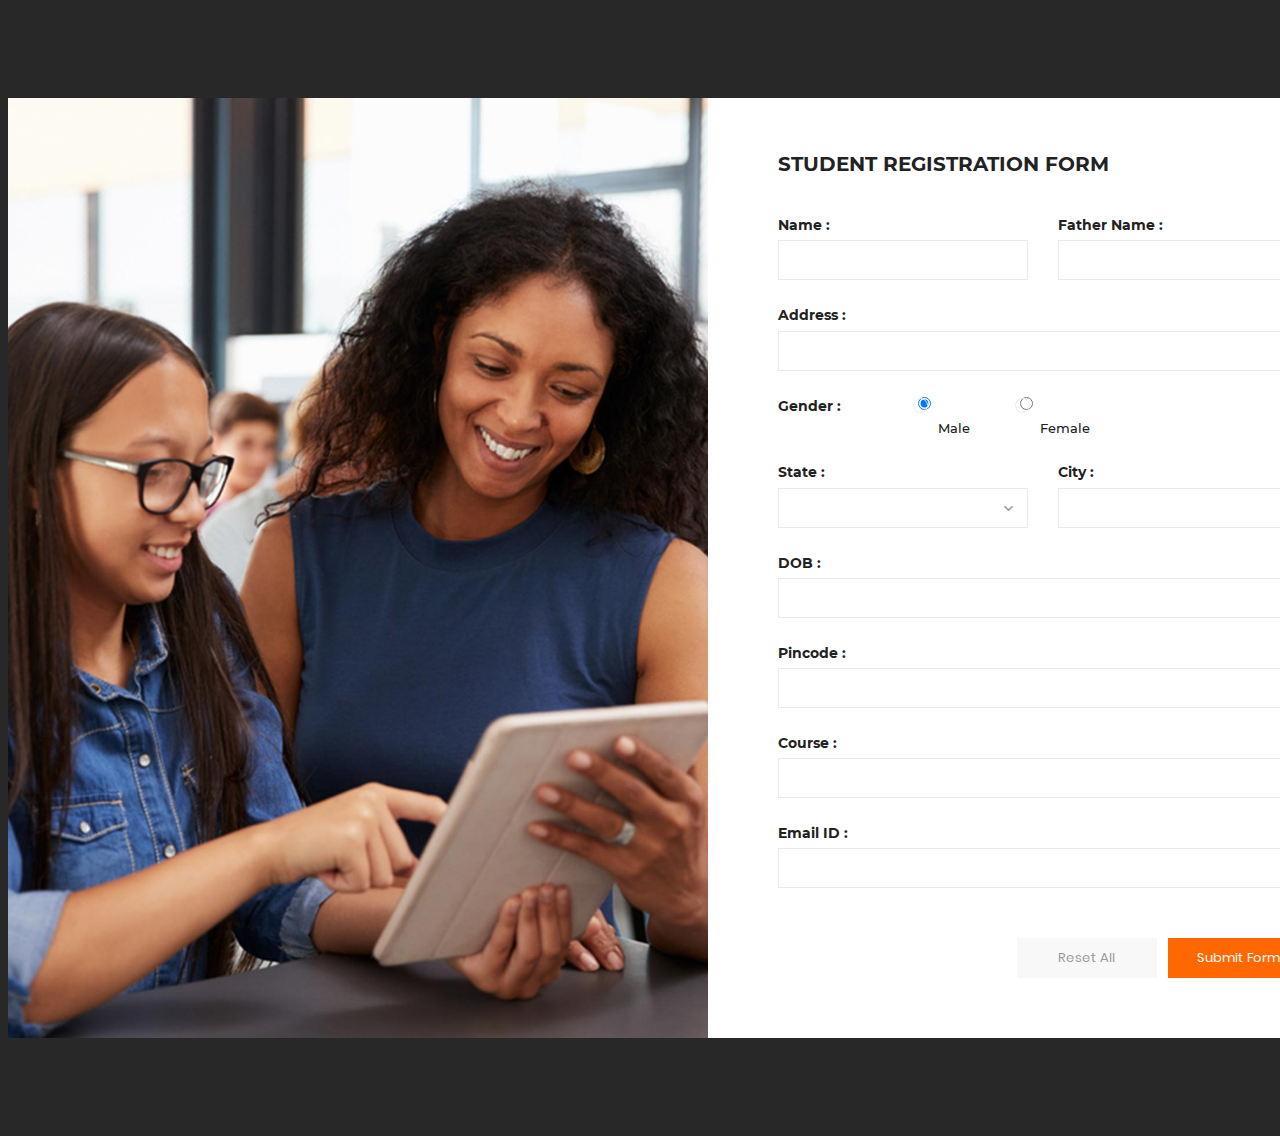
<file: PredictiveApp/colorlib-regform-15/index.html>
﻿<!DOCTYPE html>
<html lang="en">
<head>
    <meta charset="UTF-8">
    <meta name="viewport" content="width=device-width, initial-scale=1.0">
    <meta http-equiv="X-UA-Compatible" content="ie=edge">
    <title>Sign Up Form by Colorlib</title>

    <!-- Font Icon -->
    <link rel="stylesheet" href="fonts/material-icon/css/material-design-iconic-font.min.css">

    <!-- Main css -->
    <link rel="stylesheet" href="css/style.css">
</head>
<body>

    <div class="main">
        <div class="container">
            <div class="signup-content">
                <div class="signup-img">
                    <img src="images/signup-img.jpg" alt="">
                </div>
                <div class="signup-form">
                    <form method="POST" class="register-form" id="register-form">
                        <h2>student registration form</h2>
                        <div class="form-row">
                            <div class="form-group">
                                <label for="name">Name :</label>
                                <input type="text" name="name" id="name" required/>
                            </div>
                            <div class="form-group">
                                <label for="father_name">Father Name :</label>
                                <input type="text" name="father_name" id="father_name" required/>
                            </div>
                        </div>
                        <div class="form-group">
                            <label for="address">Address :</label>
                            <input type="text" name="address" id="address" required/>
                        </div>
                        <div class="form-radio">
                            <label for="gender" class="radio-label">Gender :</label>
                            <div class="form-radio-item">
                                <input type="radio" name="gender" id="male" checked>
                                <label for="male">Male</label>
                                <span class="check"></span>
                            </div>
                            <div class="form-radio-item">
                                <input type="radio" name="gender" id="female">
                                <label for="female">Female</label>
                                <span class="check"></span>
                            </div>
                        </div>
                        <div class="form-row">
                            <div class="form-group">
                                <label for="state">State :</label>
                                <div class="form-select">
                                    <select name="state" id="state">
                                        <option value=""></option>
                                        <option value="us">America</option>
                                        <option value="uk">English</option>
                                    </select>
                                    <span class="select-icon"><i class="zmdi zmdi-chevron-down"></i></span>
                                </div>
                            </div>
                            <div class="form-group">
                                <label for="city">City :</label>
                                <div class="form-select">
                                    <select name="city" id="city">
                                        <option value=""></option>
                                        <option value="losangeles">Los Angeles</option>
                                        <option value="washington">Washington</option>
                                    </select>
                                    <span class="select-icon"><i class="zmdi zmdi-chevron-down"></i></span>
                                </div>
                            </div>
                        </div>
                        <div class="form-group">
                            <label for="birth_date">DOB :</label>
                            <input type="text" name="birth_date" id="birth_date">
                        </div>
                        <div class="form-group">
                            <label for="pincode">Pincode :</label>
                            <input type="text" name="pincode" id="pincode">
                        </div>
                        <div class="form-group">
                            <label for="course">Course :</label>
                            <div class="form-select">
                                <select name="course" id="course">
                                    <option value=""></option>
                                    <option value="computer">Computer Operator & Pragramming Assistant</option>
                                    <option value="desiger">Designer</option>
                                    <option value="marketing">Marketing</option>
                                </select>
                                <span class="select-icon"><i class="zmdi zmdi-chevron-down"></i></span>
                            </div>
                        </div>
                        <div class="form-group">
                            <label for="email">Email ID :</label>
                            <input type="email" name="email" id="email" />
                        </div>
                        <div class="form-submit">
                            <input type="submit" value="Reset All" class="submit" name="reset" id="reset" />
                            <input type="submit" value="Submit Form" class="submit" name="submit" id="submit" />
                        </div>
                    </form>
                </div>
            </div>
        </div>

    </div>

    <!-- JS -->
    <script src="vendor/jquery/jquery.min.js"></script>
    <script src="js/main.js"></script>
</body><!-- This templates was made by Colorlib (https://colorlib.com) -->
</html>
</file>
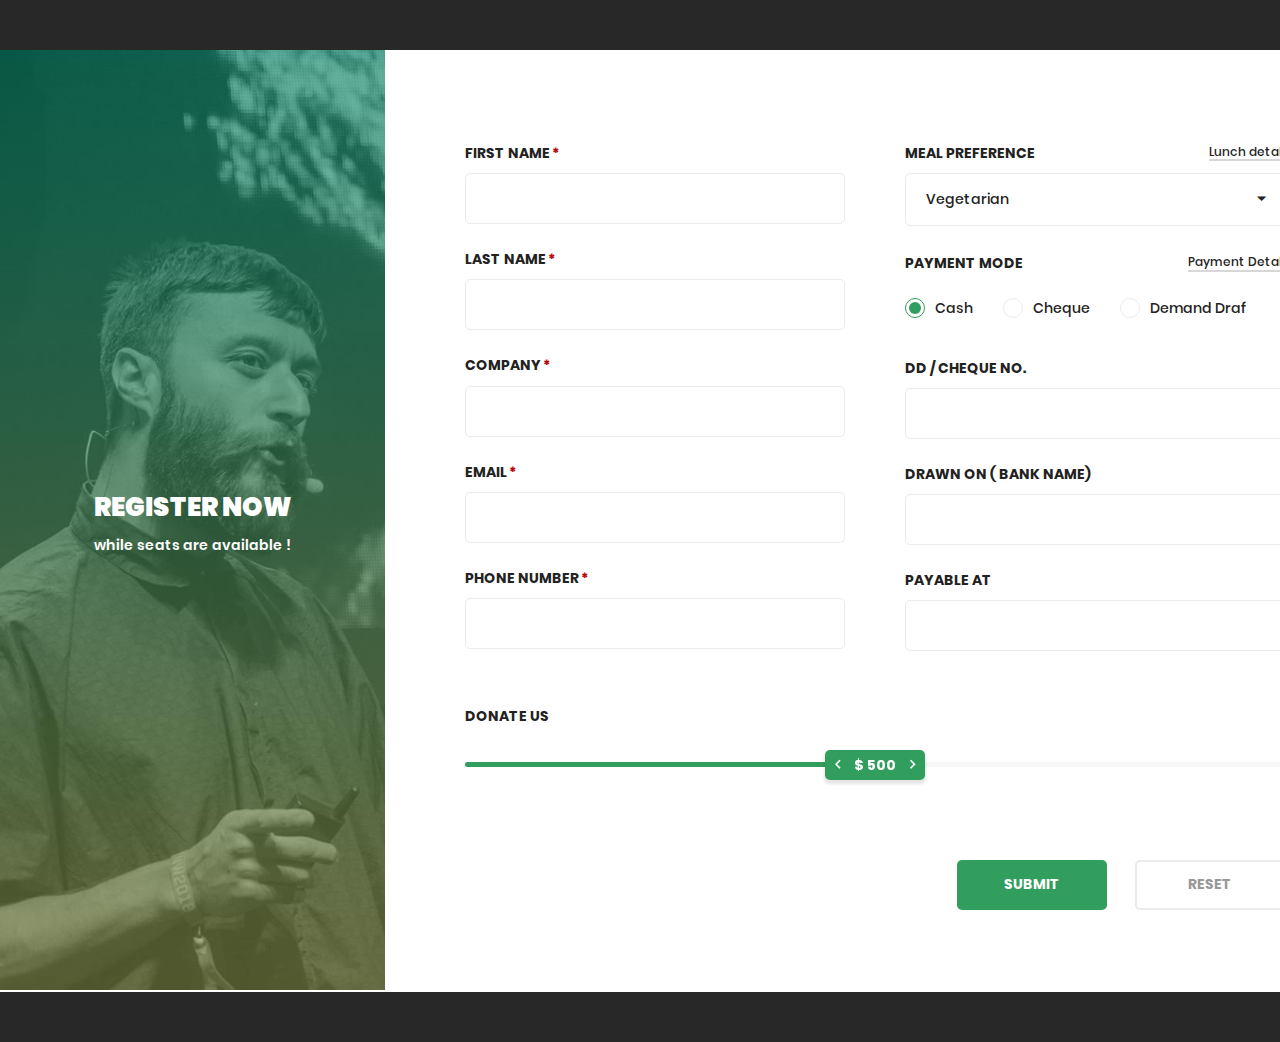
<file: PredictiveApp/colorlib-regform-16/index.html>
<!DOCTYPE html>
<html lang="en">
<head>
    <meta charset="UTF-8">
    <meta name="viewport" content="width=device-width, initial-scale=1.0">
    <meta http-equiv="X-UA-Compatible" content="ie=edge">
    <title>Sign Up Form by Colorlib</title>

    <!-- Font Icon -->
    <link rel="stylesheet" href="fonts/material-icon/css/material-design-iconic-font.min.css">
    <link rel="stylesheet" href="vendor/nouislider/nouislider.min.css">

    <!-- Main css -->
    <link rel="stylesheet" href="css/style.css">
</head>
<body>

    <div class="main">

        <div class="container">
            <div class="signup-content">
                <div class="signup-img">
                    <img src="images/form-img.jpg" alt="">
                    <div class="signup-img-content">
                        <h2>Register now </h2>
                        <p>while seats are available !</p>
                    </div>
                </div>
                <div class="signup-form">
                    <form method="POST" class="register-form" id="register-form">
                        <div class="form-row">
                            <div class="form-group">
                                <div class="form-input">
                                    <label for="first_name" class="required">First name</label>
                                    <input type="text" name="first_name" id="first_name" />
                                </div>
                                <div class="form-input">
                                    <label for="last_name" class="required">Last name</label>
                                    <input type="text" name="last_name" id="last_name" />
                                </div>
                                <div class="form-input">
                                    <label for="company" class="required">Company</label>
                                    <input type="text" name="company" id="company" />
                                </div>
                                <div class="form-input">
                                    <label for="email" class="required">Email</label>
                                    <input type="text" name="email" id="email" />
                                </div>
                                <div class="form-input">
                                    <label for="phone_number" class="required">Phone number</label>
                                    <input type="text" name="phone_number" id="phone_number" />
                                </div>
                            </div>
                            <div class="form-group">
                                <div class="form-select">
                                    <div class="label-flex">
                                        <label for="meal_preference">meal preference</label>
                                        <a href="#" class="form-link">Lunch detail</a>
                                    </div>
                                    <div class="select-list">
                                        <select name="meal_preference" id="meal_preference">
                                            <option value="Vegetarian">Vegetarian</option>
                                            <option value="Kosher">Kosher</option>
                                            <option value="Asian Vegetarian">Asian Vegetarian</option>
                                        </select>
                                    </div>
                                </div>
                                <div class="form-radio">
                                    <div class="label-flex">
                                        <label for="payment">Payment Mode</label>
                                        <a href="#" class="form-link">Payment Detail</a>
                                    </div>
                                    <div class="form-radio-group">            
                                        <div class="form-radio-item">
                                            <input type="radio" name="payment" id="cash" checked>
                                            <label for="cash">Cash</label>
                                            <span class="check"></span>
                                        </div>
                                        <div class="form-radio-item">
                                            <input type="radio" name="payment" id="cheque">
                                            <label for="cheque">Cheque</label>
                                            <span class="check"></span>
                                        </div>
                                        <div class="form-radio-item">
                                            <input type="radio" name="payment" id="demand">
                                            <label for="demand">Demand Draf</label>
                                            <span class="check"></span>
                                        </div>
                                    </div>
                                </div>
                                <div class="form-input">
                                    <label for="chequeno">DD / Cheque No.</label>
                                    <input type="text" name="chequeno" id="chequeno" />
                                </div>
                                <div class="form-input">
                                    <label for="blank_name">Drawn on ( Bank Name)</label>
                                    <input type="text" name="blank_name" id="blank_name" />
                                </div>
                                <div class="form-input">
                                    <label for="payable">Payable at</label>
                                    <input type="text" name="payable" id="payable" />
                                </div>
                            </div>
                        </div>
                        <div class="donate-us">
                            <label>Donate us</label>
                            <div class="price_slider ui-slider ui-slider-horizontal">
                                <div id="slider-margin"></div>
                                <span class="donate-value" id="value-lower"></span>
                            </div>
                        </div>
                        <div class="form-submit">
                            <input type="submit" value="Submit" class="submit" id="submit" name="submit" />
                            <input type="submit" value="Reset" class="submit" id="reset" name="reset" />
                        </div>
                    </form>
                </div>
            </div>
        </div>

    </div>

    <!-- JS -->
    <script src="vendor/jquery/jquery.min.js"></script>
    <script src="vendor/nouislider/nouislider.min.js"></script>
    <script src="vendor/wnumb/wNumb.js"></script>
    <script src="vendor/jquery-validation/dist/jquery.validate.min.js"></script>
    <script src="vendor/jquery-validation/dist/additional-methods.min.js"></script>
    <script src="js/main.js"></script>
</body><!-- This templates was made by Colorlib (https://colorlib.com) -->
</html>
</file>
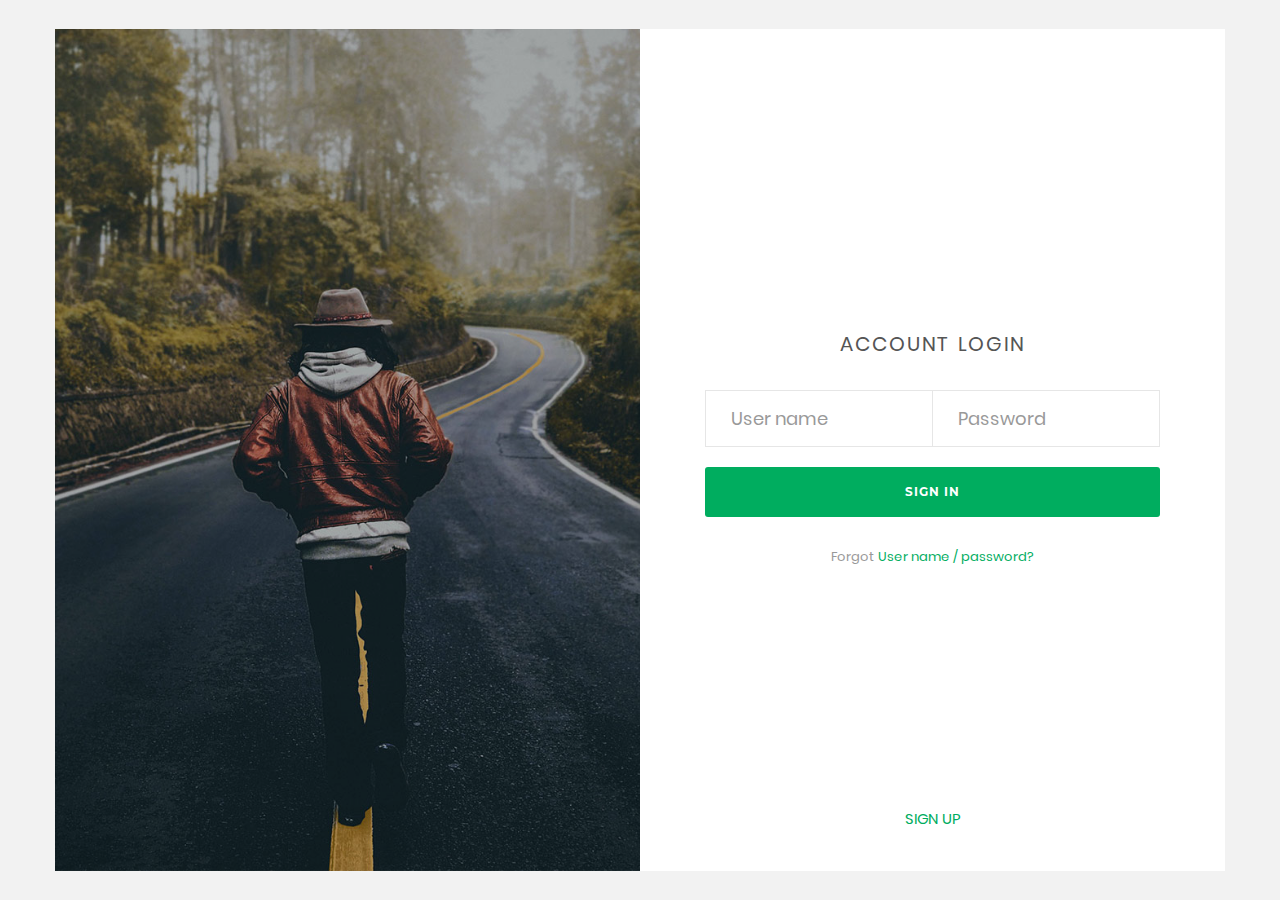
<file: PredictiveApp/Login_v17/index.html>
<!DOCTYPE html>
<html lang="en">
<head>
	<title>Login V17</title>
	<meta charset="UTF-8">
	<meta name="viewport" content="width=device-width, initial-scale=1">
<!--===============================================================================================-->	
	<link rel="icon" type="image/png" href="images/icons/favicon.ico"/>
<!--===============================================================================================-->
	<link rel="stylesheet" type="text/css" href="vendor/bootstrap/css/bootstrap.min.css">
<!--===============================================================================================-->
	<link rel="stylesheet" type="text/css" href="fonts/font-awesome-4.7.0/css/font-awesome.min.css">
<!--===============================================================================================-->
	<link rel="stylesheet" type="text/css" href="fonts/Linearicons-Free-v1.0.0/icon-font.min.css">
<!--===============================================================================================-->
	<link rel="stylesheet" type="text/css" href="vendor/animate/animate.css">
<!--===============================================================================================-->	
	<link rel="stylesheet" type="text/css" href="vendor/css-hamburgers/hamburgers.min.css">
<!--===============================================================================================-->
	<link rel="stylesheet" type="text/css" href="vendor/animsition/css/animsition.min.css">
<!--===============================================================================================-->
	<link rel="stylesheet" type="text/css" href="vendor/select2/select2.min.css">
<!--===============================================================================================-->	
	<link rel="stylesheet" type="text/css" href="vendor/daterangepicker/daterangepicker.css">
<!--===============================================================================================-->
	<link rel="stylesheet" type="text/css" href="css/util.css">
	<link rel="stylesheet" type="text/css" href="css/main.css">
<!--===============================================================================================-->
</head>
<body>
	
	<div class="limiter">
		<div class="container-login100">
			<div class="wrap-login100">
				<form class="login100-form validate-form">
					<span class="login100-form-title p-b-34">
						Account Login
					</span>
					
					<div class="wrap-input100 rs1-wrap-input100 validate-input m-b-20" data-validate="Type user name">
						<input id="first-name" class="input100" type="text" name="username" placeholder="User name">
						<span class="focus-input100"></span>
					</div>
					<div class="wrap-input100 rs2-wrap-input100 validate-input m-b-20" data-validate="Type password">
						<input class="input100" type="password" name="pass" placeholder="Password">
						<span class="focus-input100"></span>
					</div>
					
					<div class="container-login100-form-btn">
						<button class="login100-form-btn">
							Sign in
						</button>
					</div>

					<div class="w-full text-center p-t-27 p-b-239">
						<span class="txt1">
							Forgot
						</span>

						<a href="#" class="txt2">
							User name / password?
						</a>
					</div>

					<div class="w-full text-center">
						<a href="#" class="txt3">
							Sign Up
						</a>
					</div>
				</form>

				<div class="login100-more" style="background-image: url('images/bg-01.jpg');"></div>
			</div>
		</div>
	</div>
	
	

	<div id="dropDownSelect1"></div>
	
<!--===============================================================================================-->
	<script src="vendor/jquery/jquery-3.2.1.min.js"></script>
<!--===============================================================================================-->
	<script src="vendor/animsition/js/animsition.min.js"></script>
<!--===============================================================================================-->
	<script src="vendor/bootstrap/js/popper.js"></script>
	<script src="vendor/bootstrap/js/bootstrap.min.js"></script>
<!--===============================================================================================-->
	<script src="vendor/select2/select2.min.js"></script>
	<script>
		$(".selection-2").select2({
			minimumResultsForSearch: 20,
			dropdownParent: $('#dropDownSelect1')
		});
	</script>
<!--===============================================================================================-->
	<script src="vendor/daterangepicker/moment.min.js"></script>
	<script src="vendor/daterangepicker/daterangepicker.js"></script>
<!--===============================================================================================-->
	<script src="vendor/countdowntime/countdowntime.js"></script>
<!--===============================================================================================-->
	<script src="js/main.js"></script>

</body>
</html>
</file>
<file: PredictiveApp/colorlib-regform-15/css/style.css>
/* @extend display-flex; */
display-flex, .signup-content, .form-row, .form-radio, .select-icon, .select-icon i {
  display: flex;
  display: -webkit-flex; }

/* @extend list-type-ulli; */
list-type-ulli {
  list-style-type: none;
  margin: 0;
  padding: 0; }

/* Montserrat-300 - latin */
@font-face {
  font-family: 'Montserrat';
  font-style: normal;
  font-weight: 300;
  src: url("../fonts/montserrat/Montserrat-Light.ttf");
  /* IE9 Compat Modes */ }
@font-face {
  font-family: 'Montserrat';
  font-style: normal;
  font-weight: 400;
  src: url("../fonts/montserrat/Montserrat-Regular.ttf");
  /* IE9 Compat Modes */ }
@font-face {
  font-family: 'Montserrat';
  font-style: italic;
  font-weight: 400;
  src: url("../fonts/montserrat/Montserrat-Italic.ttf");
  /* IE9 Compat Modes */ }
@font-face {
  font-family: 'Montserrat';
  font-style: normal;
  font-weight: 500;
  src: url("../fonts/montserrat/Montserrat-Medium.ttf");
  /* IE9 Compat Modes */ }
@font-face {
  font-family: 'Montserrat';
  font-style: normal;
  font-weight: 600;
  src: url("../fonts/montserrat/Montserrat-SemiBold.ttf");
  /* IE9 Compat Modes */ }
@font-face {
  font-family: 'Montserrat';
  font-style: normal;
  font-weight: 700;
  src: url("../fonts/montserrat/Montserrat-Bold.ttf");
  /* IE9 Compat Modes */ }
@font-face {
  font-family: 'Montserrat';
  font-style: italic;
  font-weight: 700;
  src: url("../fonts/montserrat/Montserrat-BoldItalic.ttf");
  /* IE9 Compat Modes */ }
@font-face {
  font-family: 'Montserrat';
  font-style: italic;
  font-weight: 900;
  src: url("../fonts/montserrat/montserrat-v12-latin-900.ttf"), url("../fonts/montserrat/montserrat-v12-latin-900.eot") format("embedded-opentype"), url("../fonts/montserrat/montserrat-v12-latin-900.svg") format("woff2"), url("../fonts/montserrat/montserrat-v12-latin-900.woff") format("woff"), url("../fonts/montserrat/montserrat-v12-latin-900.woff2") format("truetype"); }
/* poppins-300 - latin */
@font-face {
  font-family: 'Poppins';
  font-style: normal;
  font-weight: 300;
  src: url("../fonts/poppins/poppins-v5-latin-300.eot");
  /* IE9 Compat Modes */
  src: local("Poppins Light"), local("Poppins-Light"), url("../fonts/poppins/poppins-v5-latin-300.eot?#iefix") format("embedded-opentype"), url("../fonts/poppins/poppins-v5-latin-300.woff2") format("woff2"), url("../fonts/poppins/poppins-v5-latin-300.woff") format("woff"), url("../fonts/poppins/poppins-v5-latin-300.ttf") format("truetype"), url("../fonts/poppins/poppins-v5-latin-300.svg#Poppins") format("svg");
  /* Legacy iOS */ }
/* poppins-300italic - latin */
@font-face {
  font-family: 'Poppins';
  font-style: italic;
  font-weight: 300;
  src: url("../fonts/poppins/poppins-v5-latin-300italic.eot");
  /* IE9 Compat Modes */
  src: local("Poppins Light Italic"), local("Poppins-LightItalic"), url("../fonts/poppins/poppins-v5-latin-300italic.eot?#iefix") format("embedded-opentype"), url("../fonts/poppins/poppins-v5-latin-300italic.woff2") format("woff2"), url("../fonts/poppins/poppins-v5-latin-300italic.woff") format("woff"), url("../fonts/poppins/poppins-v5-latin-300italic.ttf") format("truetype"), url("../fonts/poppins/poppins-v5-latin-300italic.svg#Poppins") format("svg");
  /* Legacy iOS */ }
/* poppins-regular - latin */
@font-face {
  font-family: 'Poppins';
  font-style: normal;
  font-weight: 400;
  src: url("../fonts/poppins/poppins-v5-latin-regular.eot");
  /* IE9 Compat Modes */
  src: local("Poppins Regular"), local("Poppins-Regular"), url("../fonts/poppins/poppins-v5-latin-regular.eot?#iefix") format("embedded-opentype"), url("../fonts/poppins/poppins-v5-latin-regular.woff2") format("woff2"), url("../fonts/poppins/poppins-v5-latin-regular.woff") format("woff"), url("../fonts/poppins/poppins-v5-latin-regular.ttf") format("truetype"), url("../fonts/poppins/poppins-v5-latin-regular.svg#Poppins") format("svg");
  /* Legacy iOS */ }
/* poppins-italic - latin */
@font-face {
  font-family: 'Poppins';
  font-style: italic;
  font-weight: 400;
  src: url("../fonts/poppins/poppins-v5-latin-italic.eot");
  /* IE9 Compat Modes */
  src: local("Poppins Italic"), local("Poppins-Italic"), url("../fonts/poppins/poppins-v5-latin-italic.eot?#iefix") format("embedded-opentype"), url("../fonts/poppins/poppins-v5-latin-italic.woff2") format("woff2"), url("../fonts/poppins/poppins-v5-latin-italic.woff") format("woff"), url("../fonts/poppins/poppins-v5-latin-italic.ttf") format("truetype"), url("../fonts/poppins/poppins-v5-latin-italic.svg#Poppins") format("svg");
  /* Legacy iOS */ }
/* poppins-500 - latin */
@font-face {
  font-family: 'Poppins';
  font-style: normal;
  font-weight: 500;
  src: url("../fonts/poppins/poppins-v5-latin-500.eot");
  /* IE9 Compat Modes */
  src: local("Poppins Medium"), local("Poppins-Medium"), url("../fonts/poppins/poppins-v5-latin-500.eot?#iefix") format("embedded-opentype"), url("../fonts/poppins/poppins-v5-latin-500.woff2") format("woff2"), url("../fonts/poppins/poppins-v5-latin-500.woff") format("woff"), url("../fonts/poppins/poppins-v5-latin-500.ttf") format("truetype"), url("../fonts/poppins/poppins-v5-latin-500.svg#Poppins") format("svg");
  /* Legacy iOS */ }
/* poppins-500italic - latin */
@font-face {
  font-family: 'Poppins';
  font-style: italic;
  font-weight: 500;
  src: url("../fonts/poppins/poppins-v5-latin-500italic.eot");
  /* IE9 Compat Modes */
  src: local("Poppins Medium Italic"), local("Poppins-MediumItalic"), url("../fonts/poppins/poppins-v5-latin-500italic.eot?#iefix") format("embedded-opentype"), url("../fonts/poppins/poppins-v5-latin-500italic.woff2") format("woff2"), url("../fonts/poppins/poppins-v5-latin-500italic.woff") format("woff"), url("../fonts/poppins/poppins-v5-latin-500italic.ttf") format("truetype"), url("../fonts/poppins/poppins-v5-latin-500italic.svg#Poppins") format("svg");
  /* Legacy iOS */ }
/* poppins-600 - latin */
@font-face {
  font-family: 'Poppins';
  font-style: normal;
  font-weight: 600;
  src: url("../fonts/poppins/poppins-v5-latin-600.eot");
  /* IE9 Compat Modes */
  src: local("Poppins SemiBold"), local("Poppins-SemiBold"), url("../fonts/poppins/poppins-v5-latin-600.eot?#iefix") format("embedded-opentype"), url("../fonts/poppins/poppins-v5-latin-600.woff2") format("woff2"), url("../fonts/poppins/poppins-v5-latin-600.woff") format("woff"), url("../fonts/poppins/poppins-v5-latin-600.ttf") format("truetype"), url("../fonts/poppins/poppins-v5-latin-600.svg#Poppins") format("svg");
  /* Legacy iOS */ }
/* poppins-700 - latin */
@font-face {
  font-family: 'Poppins';
  font-style: normal;
  font-weight: 700;
  src: url("../fonts/poppins/poppins-v5-latin-700.eot");
  /* IE9 Compat Modes */
  src: local("Poppins Bold"), local("Poppins-Bold"), url("../fonts/poppins/poppins-v5-latin-700.eot?#iefix") format("embedded-opentype"), url("../fonts/poppins/poppins-v5-latin-700.woff2") format("woff2"), url("../fonts/poppins/poppins-v5-latin-700.woff") format("woff"), url("../fonts/poppins/poppins-v5-latin-700.ttf") format("truetype"), url("../fonts/poppins/poppins-v5-latin-700.svg#Poppins") format("svg");
  /* Legacy iOS */ }
/* poppins-700italic - latin */
@font-face {
  font-family: 'Poppins';
  font-style: italic;
  font-weight: 700;
  src: url("../fonts/poppins/poppins-v5-latin-700italic.eot");
  /* IE9 Compat Modes */
  src: local("Poppins Bold Italic"), local("Poppins-BoldItalic"), url("../fonts/poppins/poppins-v5-latin-700italic.eot?#iefix") format("embedded-opentype"), url("../fonts/poppins/poppins-v5-latin-700italic.woff2") format("woff2"), url("../fonts/poppins/poppins-v5-latin-700italic.woff") format("woff"), url("../fonts/poppins/poppins-v5-latin-700italic.ttf") format("truetype"), url("../fonts/poppins/poppins-v5-latin-700italic.svg#Poppins") format("svg");
  /* Legacy iOS */ }
/* poppins-800 - latin */
@font-face {
  font-family: 'Poppins';
  font-style: normal;
  font-weight: 800;
  src: url("../fonts/poppins/poppins-v5-latin-800.eot");
  /* IE9 Compat Modes */
  src: local("Poppins ExtraBold"), local("Poppins-ExtraBold"), url("../fonts/poppins/poppins-v5-latin-800.eot?#iefix") format("embedded-opentype"), url("../fonts/poppins/poppins-v5-latin-800.woff2") format("woff2"), url("../fonts/poppins/poppins-v5-latin-800.woff") format("woff"), url("../fonts/poppins/poppins-v5-latin-800.ttf") format("truetype"), url("../fonts/poppins/poppins-v5-latin-800.svg#Poppins") format("svg");
  /* Legacy iOS */ }
/* poppins-800italic - latin */
@font-face {
  font-family: 'Poppins';
  font-style: italic;
  font-weight: 800;
  src: url("../fonts/poppins/poppins-v5-latin-800italic.eot");
  /* IE9 Compat Modes */
  src: local("Poppins ExtraBold Italic"), local("Poppins-ExtraBoldItalic"), url("../fonts/poppins/poppins-v5-latin-800italic.eot?#iefix") format("embedded-opentype"), url("../fonts/poppins/poppins-v5-latin-800italic.woff2") format("woff2"), url("../fonts/poppins/poppins-v5-latin-800italic.woff") format("woff"), url("../fonts/poppins/poppins-v5-latin-800italic.ttf") format("truetype"), url("../fonts/poppins/poppins-v5-latin-800italic.svg#Poppins") format("svg");
  /* Legacy iOS */ }
/* poppins-900 - latin */
@font-face {
  font-family: 'Poppins';
  font-style: normal;
  font-weight: 900;
  src: url("../fonts/poppins/poppins-v5-latin-900.eot");
  /* IE9 Compat Modes */
  src: local("Poppins Black"), local("Poppins-Black"), url("../fonts/poppins/poppins-v5-latin-900.eot?#iefix") format("embedded-opentype"), url("../fonts/poppins/poppins-v5-latin-900.woff2") format("woff2"), url("../fonts/poppins/poppins-v5-latin-900.woff") format("woff"), url("../fonts/poppins/poppins-v5-latin-900.ttf") format("truetype"), url("../fonts/poppins/poppins-v5-latin-900.svg#Poppins") format("svg");
  /* Legacy iOS */ }
a:focus, a:active {
  text-decoration: none;
  outline: none;
  transition: all 300ms ease 0s;
  -moz-transition: all 300ms ease 0s;
  -webkit-transition: all 300ms ease 0s;
  -o-transition: all 300ms ease 0s;
  -ms-transition: all 300ms ease 0s; }

input, select, textarea {
  outline: none;
  appearance: unset !important;
  -moz-appearance: unset !important;
  -webkit-appearance: unset !important;
  -o-appearance: unset !important;
  -ms-appearance: unset !important; }

input::-webkit-outer-spin-button, input::-webkit-inner-spin-button {
  appearance: none !important;
  -moz-appearance: none !important;
  -webkit-appearance: none !important;
  -o-appearance: none !important;
  -ms-appearance: none !important;
  margin: 0; }

input:focus, select:focus, textarea:focus {
  outline: none;
  box-shadow: none !important;
  -moz-box-shadow: none !important;
  -webkit-box-shadow: none !important;
  -o-box-shadow: none !important;
  -ms-box-shadow: none !important; }

input[type=checkbox] {
  appearance: checkbox !important;
  -moz-appearance: checkbox !important;
  -webkit-appearance: checkbox !important;
  -o-appearance: checkbox !important;
  -ms-appearance: checkbox !important; }

input[type=radio] {
  appearance: radio !important;
  -moz-appearance: radio !important;
  -webkit-appearance: radio !important;
  -o-appearance: radio !important;
  -ms-appearance: radio !important; }

img {
  max-width: 100%;
  height: auto; }

figure {
  margin: 0; }

input[type=number] {
  -moz-appearance: textfield !important;
  appearance: none !important;
  -webkit-appearance: none !important; }

input:-webkit-autofill {
  box-shadow: 0 0 0 30px transparent inset;
  -moz-box-shadow: 0 0 0 30px transparent inset;
  -webkit-box-shadow: 0 0 0 30px transparent inset;
  -o-box-shadow: 0 0 0 30px transparent inset;
  -ms-box-shadow: 0 0 0 30px transparent inset; }

h2 {
  line-height: 1.66;
  margin: 0;
  padding: 0;
  font-weight: 700;
  color: #222;
  font-family: 'Montserrat';
  font-size: 20px;
  text-transform: uppercase;
  margin-bottom: 32px; }

.clear {
  clear: both; }

body {
  font-size: 13px;
  line-height: 1.8;
  color: #222;
  font-weight: 400;
  background: #282828;
  padding: 90px 0; }

.container {
  width: 1400px;
  position: relative;
  margin: 0 auto;
  background: #fff; }

.signup-img, .signup-form {
  width: 50%; }

.signup-img {
  margin-bottom: -7px; }

.register-form {
  padding: 50px 100px 50px 70px; }

.form-row {
  margin: 0 -15px; }
  .form-row .form-group {
    width: 50%;
    padding: 0 15px; }

.form-group {
  margin-bottom: 23px;
  position: relative; }

input, select {
  display: block;
  width: 100%;
  border: 1px solid #ebebeb;
  padding: 11px 20px;
  box-sizing: border-box;
  font-family: 'Montserrat';
  font-weight: 500;
  font-size: 13px; }
  input:focus, select:focus {
    border: 1px solid #ff6801; }

label {
  font-size: 14px;
  font-weight: bold;
  font-family: 'Montserrat';
  margin-bottom: 2px;
  display: block; }

.form-radio {
  margin-bottom: 18px; }
  .form-radio input {
    width: auto;
    display: inline-block; }

.radio-label {
  padding-right: 72px; }

.form-radio-item {
  position: relative;
  margin-right: 45px; }
  .form-radio-item label {
    font-weight: 500;
    font-size: 13px;
    padding-left: 25px;
    position: relative;
    z-index: 9;
    display: block;
    cursor: pointer; }

.check {
  display: inline-block;
  position: absolute;
  border: 1px solid #ebebeb;
  border-radius: 50%;
  -moz-border-radius: 50%;
  -webkit-border-radius: 50%;
  -o-border-radius: 50%;
  -ms-border-radius: 50%;
  height: 13px;
  width: 13px;
  top: 4px;
  left: 0px;
  z-index: 5;
  transition: border .25s linear;
  -webkit-transition: border .25s linear; }
  .check:before {
    position: absolute;
    display: block;
    content: '';
    width: 9px;
    height: 9px;
    border-radius: 50%;
    -moz-border-radius: 50%;
    -webkit-border-radius: 50%;
    -o-border-radius: 50%;
    -ms-border-radius: 50%;
    top: 2px;
    left: 2px;
    margin: auto;
    transition: background 0.25s linear;
    -webkit-transition: background 0.25s linear; }

/*input[type=radio] {
  position: absolute;
  visibility: hidden; }*/
  /*input[type=radio]:checked ~ .check {
    border: 1px solid #ff6801; }
  input[type=radio]:checked ~ .check::before {
    background: #ff6801; }*/

.form-select {
  position: relative; }

select {
  appearance: none !important;
  -moz-appearance: none !important;
  -webkit-appearance: none !important;
  -o-appearance: none !important;
  -ms-appearance: none !important;
  position: relative;
  background: 0 0;
  z-index: 10;
  cursor: pointer; }

.select-icon {
  z-index: 0;
  position: absolute;
  top: 0;
  right: 0;
  bottom: 0;
  justify-content: center;
  -moz-justify-content: center;
  -webkit-justify-content: center;
  -o-justify-content: center;
  -ms-justify-content: center;
  align-items: center;
  -moz-align-items: center;
  -webkit-align-items: center;
  -o-align-items: center;
  -ms-align-items: center; }
  .select-icon i {
    justify-content: center;
    -moz-justify-content: center;
    -webkit-justify-content: center;
    -o-justify-content: center;
    -ms-justify-content: center;
    align-items: center;
    -moz-align-items: center;
    -webkit-align-items: center;
    -o-align-items: center;
    -ms-align-items: center;
    width: 40px;
    height: 20px;
    font-size: 18px;
    color: #999; }

.form-submit {
  text-align: right;
  padding-top: 27px; }

.submit {
  width: 140px;
  height: 40px;
  display: inline-block;
  font-family: 'Poppins';
  font-weight: 400;
  font-size: 13px;
  padding: 10px;
  border: none;
  cursor: pointer; }

#reset {
  background: #f8f8f8;
  color: #999;
  margin-right: 8px; }
  #reset:hover {
    background: #ff6801;
    color: #fff; }

#submit {
  background: #ff6801;
  color: #fff; }
  #submit:hover {
    background-color: #cd5300; }

@media screen and (max-width: 992px) {
  .container {
    width: calc(100% - 40px);
    max-width: 100%; }

  .signup-content {
    flex-direction: column;
    -moz-flex-direction: column;
    -webkit-flex-direction: column;
    -o-flex-direction: column;
    -ms-flex-direction: column; }

  .signup-img, .signup-form {
    width: 100%; } }
@media screen and (max-width: 768px) {
  .register-form {
    padding: 50px 40px 50px 40px; } }
@media screen and (max-width: 575px) {
  .form-row {
    flex-direction: column;
    -moz-flex-direction: column;
    -webkit-flex-direction: column;
    -o-flex-direction: column;
    -ms-flex-direction: column;
    margin: 0px; }

  .form-row .form-group {
    width: 100%;
    padding: 0px; }

  .radio-label {
    padding-right: 22px; }

  .form-radio-item {
    margin-right: 25px; } }
@media screen and (max-width: 480px) {
  .form-radio {
    flex-direction: column;
    -moz-flex-direction: column;
    -webkit-flex-direction: column;
    -o-flex-direction: column;
    -ms-flex-direction: column; }

  .submit {
    width: 100%; }

  #reset {
    margin-right: 0px;
    margin-bottom: 10px; } }

/*# sourceMappingURL=style.css.map */
</file>
<file: PredictiveApp/colorlib-regform-16/css/style.css>
/* @extend display-flex; */
display-flex, .signup-content, .form-row, .label-flex, .form-radio-group {
  display: flex;
  display: -webkit-flex; }

/* @extend list-type-ulli; */
list-type-ulli, ul {
  list-style-type: none;
  margin: 0;
  padding: 0; }

/* poppins-300 - latin */
@font-face {
  font-family: 'Poppins';
  font-style: normal;
  font-weight: 300;
  src: url("../fonts/poppins/poppins-v5-latin-300.eot");
  /* IE9 Compat Modes */
  src: local("Poppins Light"), local("Poppins-Light"), url("../fonts/poppins/poppins-v5-latin-300.eot?#iefix") format("embedded-opentype"), url("../fonts/poppins/poppins-v5-latin-300.woff2") format("woff2"), url("../fonts/poppins/poppins-v5-latin-300.woff") format("woff"), url("../fonts/poppins/poppins-v5-latin-300.ttf") format("truetype"), url("../fonts/poppins/poppins-v5-latin-300.svg#Poppins") format("svg");
  /* Legacy iOS */ }
/* poppins-300italic - latin */
@font-face {
  font-family: 'Poppins';
  font-style: italic;
  font-weight: 300;
  src: url("../fonts/poppins/poppins-v5-latin-300italic.eot");
  /* IE9 Compat Modes */
  src: local("Poppins Light Italic"), local("Poppins-LightItalic"), url("../fonts/poppins/poppins-v5-latin-300italic.eot?#iefix") format("embedded-opentype"), url("../fonts/poppins/poppins-v5-latin-300italic.woff2") format("woff2"), url("../fonts/poppins/poppins-v5-latin-300italic.woff") format("woff"), url("../fonts/poppins/poppins-v5-latin-300italic.ttf") format("truetype"), url("../fonts/poppins/poppins-v5-latin-300italic.svg#Poppins") format("svg");
  /* Legacy iOS */ }
/* poppins-regular - latin */
@font-face {
  font-family: 'Poppins';
  font-style: normal;
  font-weight: 400;
  src: url("../fonts/poppins/poppins-v5-latin-regular.eot");
  /* IE9 Compat Modes */
  src: local("Poppins Regular"), local("Poppins-Regular"), url("../fonts/poppins/poppins-v5-latin-regular.eot?#iefix") format("embedded-opentype"), url("../fonts/poppins/poppins-v5-latin-regular.woff2") format("woff2"), url("../fonts/poppins/poppins-v5-latin-regular.woff") format("woff"), url("../fonts/poppins/poppins-v5-latin-regular.ttf") format("truetype"), url("../fonts/poppins/poppins-v5-latin-regular.svg#Poppins") format("svg");
  /* Legacy iOS */ }
/* poppins-italic - latin */
@font-face {
  font-family: 'Poppins';
  font-style: italic;
  font-weight: 400;
  src: url("../fonts/poppins/poppins-v5-latin-italic.eot");
  /* IE9 Compat Modes */
  src: local("Poppins Italic"), local("Poppins-Italic"), url("../fonts/poppins/poppins-v5-latin-italic.eot?#iefix") format("embedded-opentype"), url("../fonts/poppins/poppins-v5-latin-italic.woff2") format("woff2"), url("../fonts/poppins/poppins-v5-latin-italic.woff") format("woff"), url("../fonts/poppins/poppins-v5-latin-italic.ttf") format("truetype"), url("../fonts/poppins/poppins-v5-latin-italic.svg#Poppins") format("svg");
  /* Legacy iOS */ }
/* poppins-500 - latin */
@font-face {
  font-family: 'Poppins';
  font-style: normal;
  font-weight: 500;
  src: url("../fonts/poppins/poppins-v5-latin-500.eot");
  /* IE9 Compat Modes */
  src: local("Poppins Medium"), local("Poppins-Medium"), url("../fonts/poppins/poppins-v5-latin-500.eot?#iefix") format("embedded-opentype"), url("../fonts/poppins/poppins-v5-latin-500.woff2") format("woff2"), url("../fonts/poppins/poppins-v5-latin-500.woff") format("woff"), url("../fonts/poppins/poppins-v5-latin-500.ttf") format("truetype"), url("../fonts/poppins/poppins-v5-latin-500.svg#Poppins") format("svg");
  /* Legacy iOS */ }
/* poppins-500italic - latin */
@font-face {
  font-family: 'Poppins';
  font-style: italic;
  font-weight: 500;
  src: url("../fonts/poppins/poppins-v5-latin-500italic.eot");
  /* IE9 Compat Modes */
  src: local("Poppins Medium Italic"), local("Poppins-MediumItalic"), url("../fonts/poppins/poppins-v5-latin-500italic.eot?#iefix") format("embedded-opentype"), url("../fonts/poppins/poppins-v5-latin-500italic.woff2") format("woff2"), url("../fonts/poppins/poppins-v5-latin-500italic.woff") format("woff"), url("../fonts/poppins/poppins-v5-latin-500italic.ttf") format("truetype"), url("../fonts/poppins/poppins-v5-latin-500italic.svg#Poppins") format("svg");
  /* Legacy iOS */ }
/* poppins-600 - latin */
@font-face {
  font-family: 'Poppins';
  font-style: normal;
  font-weight: 600;
  src: url("../fonts/poppins/poppins-v5-latin-600.eot");
  /* IE9 Compat Modes */
  src: local("Poppins SemiBold"), local("Poppins-SemiBold"), url("../fonts/poppins/poppins-v5-latin-600.eot?#iefix") format("embedded-opentype"), url("../fonts/poppins/poppins-v5-latin-600.woff2") format("woff2"), url("../fonts/poppins/poppins-v5-latin-600.woff") format("woff"), url("../fonts/poppins/poppins-v5-latin-600.ttf") format("truetype"), url("../fonts/poppins/poppins-v5-latin-600.svg#Poppins") format("svg");
  /* Legacy iOS */ }
/* poppins-700 - latin */
@font-face {
  font-family: 'Poppins';
  font-style: normal;
  font-weight: 700;
  src: url("../fonts/poppins/poppins-v5-latin-700.eot");
  /* IE9 Compat Modes */
  src: local("Poppins Bold"), local("Poppins-Bold"), url("../fonts/poppins/poppins-v5-latin-700.eot?#iefix") format("embedded-opentype"), url("../fonts/poppins/poppins-v5-latin-700.woff2") format("woff2"), url("../fonts/poppins/poppins-v5-latin-700.woff") format("woff"), url("../fonts/poppins/poppins-v5-latin-700.ttf") format("truetype"), url("../fonts/poppins/poppins-v5-latin-700.svg#Poppins") format("svg");
  /* Legacy iOS */ }
/* poppins-700italic - latin */
@font-face {
  font-family: 'Poppins';
  font-style: italic;
  font-weight: 700;
  src: url("../fonts/poppins/poppins-v5-latin-700italic.eot");
  /* IE9 Compat Modes */
  src: local("Poppins Bold Italic"), local("Poppins-BoldItalic"), url("../fonts/poppins/poppins-v5-latin-700italic.eot?#iefix") format("embedded-opentype"), url("../fonts/poppins/poppins-v5-latin-700italic.woff2") format("woff2"), url("../fonts/poppins/poppins-v5-latin-700italic.woff") format("woff"), url("../fonts/poppins/poppins-v5-latin-700italic.ttf") format("truetype"), url("../fonts/poppins/poppins-v5-latin-700italic.svg#Poppins") format("svg");
  /* Legacy iOS */ }
/* poppins-800 - latin */
@font-face {
  font-family: 'Poppins';
  font-style: normal;
  font-weight: 800;
  src: url("../fonts/poppins/poppins-v5-latin-800.eot");
  /* IE9 Compat Modes */
  src: local("Poppins ExtraBold"), local("Poppins-ExtraBold"), url("../fonts/poppins/poppins-v5-latin-800.eot?#iefix") format("embedded-opentype"), url("../fonts/poppins/poppins-v5-latin-800.woff2") format("woff2"), url("../fonts/poppins/poppins-v5-latin-800.woff") format("woff"), url("../fonts/poppins/poppins-v5-latin-800.ttf") format("truetype"), url("../fonts/poppins/poppins-v5-latin-800.svg#Poppins") format("svg");
  /* Legacy iOS */ }
/* poppins-800italic - latin */
@font-face {
  font-family: 'Poppins';
  font-style: italic;
  font-weight: 800;
  src: url("../fonts/poppins/poppins-v5-latin-800italic.eot");
  /* IE9 Compat Modes */
  src: local("Poppins ExtraBold Italic"), local("Poppins-ExtraBoldItalic"), url("../fonts/poppins/poppins-v5-latin-800italic.eot?#iefix") format("embedded-opentype"), url("../fonts/poppins/poppins-v5-latin-800italic.woff2") format("woff2"), url("../fonts/poppins/poppins-v5-latin-800italic.woff") format("woff"), url("../fonts/poppins/poppins-v5-latin-800italic.ttf") format("truetype"), url("../fonts/poppins/poppins-v5-latin-800italic.svg#Poppins") format("svg");
  /* Legacy iOS */ }
/* poppins-900 - latin */
@font-face {
  font-family: 'Poppins';
  font-style: normal;
  font-weight: 900;
  src: url("../fonts/poppins/poppins-v5-latin-900.eot");
  /* IE9 Compat Modes */
  src: local("Poppins Black"), local("Poppins-Black"), url("../fonts/poppins/poppins-v5-latin-900.eot?#iefix") format("embedded-opentype"), url("../fonts/poppins/poppins-v5-latin-900.woff2") format("woff2"), url("../fonts/poppins/poppins-v5-latin-900.woff") format("woff"), url("../fonts/poppins/poppins-v5-latin-900.ttf") format("truetype"), url("../fonts/poppins/poppins-v5-latin-900.svg#Poppins") format("svg");
  /* Legacy iOS */ }
a:focus, a:active {
  text-decoration: none;
  outline: none;
  transition: all 300ms ease 0s;
  -moz-transition: all 300ms ease 0s;
  -webkit-transition: all 300ms ease 0s;
  -o-transition: all 300ms ease 0s;
  -ms-transition: all 300ms ease 0s; }

input, select, textarea {
  outline: none;
  appearance: unset !important;
  -moz-appearance: unset !important;
  -webkit-appearance: unset !important;
  -o-appearance: unset !important;
  -ms-appearance: unset !important; }

input::-webkit-outer-spin-button, input::-webkit-inner-spin-button {
  appearance: none !important;
  -moz-appearance: none !important;
  -webkit-appearance: none !important;
  -o-appearance: none !important;
  -ms-appearance: none !important;
  margin: 0; }

input:focus, select:focus, textarea:focus {
  outline: none;
  box-shadow: none !important;
  -moz-box-shadow: none !important;
  -webkit-box-shadow: none !important;
  -o-box-shadow: none !important;
  -ms-box-shadow: none !important; }

input[type=checkbox] {
  appearance: checkbox !important;
  -moz-appearance: checkbox !important;
  -webkit-appearance: checkbox !important;
  -o-appearance: checkbox !important;
  -ms-appearance: checkbox !important; }

input[type=radio] {
  appearance: radio !important;
  -moz-appearance: radio !important;
  -webkit-appearance: radio !important;
  -o-appearance: radio !important;
  -ms-appearance: radio !important; }

input:-webkit-autofill {
  box-shadow: 0 0 0 30px transparent inset;
  -moz-box-shadow: 0 0 0 30px transparent inset;
  -webkit-box-shadow: 0 0 0 30px transparent inset;
  -o-box-shadow: 0 0 0 30px transparent inset;
  -ms-box-shadow: 0 0 0 30px transparent inset;
  background-color: transparent !important; }

img {
  max-width: 100%;
  height: auto; }

figure {
  margin: 0; }

p {
  margin: 0px;
  font-weight: 600;
  color: #fff; }

h2 {
  line-height: 1.2;
  margin: 0;
  padding: 0;
  font-weight: 900;
  color: #fff;
  font-family: 'Poppins';
  font-size: 26px;
  text-transform: uppercase;
  margin-bottom: 10px; }

.clear {
  clear: both; }

body {
  font-size: 14px;
  line-height: 1.8;
  color: #222;
  font-weight: 500;
  font-family: 'Poppins';
  margin: 0px;
  background: #282828;
  padding: 50px 0; }

.main {
  position: relative; }

.container {
  width: 1400px;
  margin: 0 auto;
  background: #fff; }

.signup-img {
  position: relative;
  width: 385px;
  margin-bottom: -8px; }

.signup-form {
  width: 1015px;
  margin-top: -2px; }

.signup-img-content {
  position: absolute;
  top: 50%;
  left: 50%;
  transform: translate(-50%, -50%);
  -moz-transform: translate(-50%, -50%);
  -webkit-transform: translate(-50%, -50%);
  -o-transform: translate(-50%, -50%);
  -ms-transform: translate(-50%, -50%);
  text-align: center;
  width: 100%; }

.register-form {
  padding: 93px 115px 90px 80px;
  margin-bottom: -8px; }

.form-row {
  margin: 0 -30px; }
  .form-row .form-group {
    width: 50%;
    padding: 0 30px; }

.form-input, .form-select, .form-radio {
  margin-bottom: 23px; }

label, input {
  display: block;
  width: 100%; }

label {
  font-weight: bold;
  text-transform: uppercase;
  margin-bottom: 7px; }

label.required {
  position: relative; }
  label.required:after {
    content: '*';
    margin-left: 2px;
    color: #b90000; }

input {
  box-sizing: border-box;
  border: 1px solid #ebebeb;
  padding: 14px 20px;
  border-radius: 5px;
  -moz-border-radius: 5px;
  -webkit-border-radius: 5px;
  -o-border-radius: 5px;
  -ms-border-radius: 5px;
  font-size: 14px;
  font-family: 'Poppins'; }
  input:focus {
    border: 1px solid #329e5e; }

.label-flex {
  justify-content: space-between;
  -moz-justify-content: space-between;
  -webkit-justify-content: space-between;
  -o-justify-content: space-between;
  -ms-justify-content: space-between; }
  .label-flex label {
    width: auto; }

.form-link {
  font-size: 12px;
  color: #222;
  text-decoration: none;
  position: relative; }
  .form-link:after {
    position: absolute;
    content: "";
    width: 100%;
    height: 2px;
    background: #d7d7d7;
    left: 0;
    bottom: 12px; }

.form-radio {
  margin-bottom: 18px; }
  .form-radio input {
    width: auto;
    display: inline-block; }

.radio-label {
  padding-right: 72px; }

.form-radio-group {
  padding-bottom: 10px;
  padding-top: 12px; }

.form-radio-item {
  position: relative;
  margin-right: 30px; }
  .form-radio-item label {
    font-weight: 500;
    padding-left: 30px;
    position: relative;
    z-index: 9;
    display: block;
    cursor: pointer;
    text-transform: none; }

.check {
  display: inline-block;
  position: absolute;
  border: 1px solid #ebebeb;
  border-radius: 50%;
  -moz-border-radius: 50%;
  -webkit-border-radius: 50%;
  -o-border-radius: 50%;
  -ms-border-radius: 50%;
  height: 18px;
  width: 18px;
  top: 2px;
  left: 0px;
  z-index: 5;
  transition: border .25s linear;
  -webkit-transition: border .25s linear; }
  .check:before {
    position: absolute;
    display: block;
    content: '';
    width: 12px;
    height: 12px;
    border-radius: 50%;
    -moz-border-radius: 50%;
    -webkit-border-radius: 50%;
    -o-border-radius: 50%;
    -ms-border-radius: 50%;
    top: 3px;
    left: 3px;
    margin: auto;
    transition: background 0.25s linear;
    -webkit-transition: background 0.25s linear; }

input[type=radio] {
  position: absolute;
  visibility: hidden; }
  input[type=radio]:checked ~ .check {
    border: 1px solid #329e5e; }
  input[type=radio]:checked ~ .check::before {
    background: #329e5e; }

ul {
  background: 0 0;
  position: relative;
  z-index: 9;
  border: 1px solid #ebebeb;
  border-radius: 5px;
  -moz-border-radius: 5px;
  -webkit-border-radius: 5px;
  -o-border-radius: 5px;
  -ms-border-radius: 5px; }

ul li {
  padding: 13px 20px;
  z-index: 2;
  color: #222; }

ul li:not(.init) {
  display: none;
  background: #fff;
  color: #222;
  padding: 5px 10px; }

ul li:not(.init):hover, ul li.selected:not(.init) {
  background: #329e5e;
  color: #fff; }

li.init {
  cursor: pointer;
  position: relative; }
  li.init:after {
    position: absolute;
    right: 20px;
    top: 50%;
    transform: translateY(-50%);
    -moz-transform: translateY(-50%);
    -webkit-transform: translateY(-50%);
    -o-transform: translateY(-50%);
    -ms-transform: translateY(-50%);
    font-size: 22px;
    color: #222;
    font-family: 'Material-Design-Iconic-Font';
    content: '\f2f2'; }

#slider-margin {
  height: 5px;
  border: none;
  box-shadow: none;
  -moz-box-shadow: none;
  -webkit-box-shadow: none;
  -o-box-shadow: none;
  -ms-box-shadow: none;
  background: #f8f8f8;
  border-radius: 2.5px;
  -moz-border-radius: 2.5px;
  -webkit-border-radius: 2.5px;
  -o-border-radius: 2.5px;
  -ms-border-radius: 2.5px; }
  #slider-margin .noUi-connect {
    background: #329e5e; }
  #slider-margin .noUi-handle {
    width: 100px;
    height: 30px;
    top: -12px;
    background: #329e5e;
    box-shadow: 0px 3px 2.85px 0.15px rgba(0, 0, 0, 0.1);
    -moz-box-shadow: 0px 3px 2.85px 0.15px rgba(0, 0, 0, 0.1);
    -webkit-box-shadow: 0px 3px 2.85px 0.15px rgba(0, 0, 0, 0.1);
    -o-box-shadow: 0px 3px 2.85px 0.15px rgba(0, 0, 0, 0.1);
    -ms-box-shadow: 0px 3px 2.85px 0.15px rgba(0, 0, 0, 0.1);
    border-radius: 5px;
    -moz-border-radius: 5px;
    -webkit-border-radius: 5px;
    -o-border-radius: 5px;
    -ms-border-radius: 5px;
    outline: none;
    border: none;
    right: -50px; }
    #slider-margin .noUi-handle:after, #slider-margin .noUi-handle:before {
      background: transparent;
      height: 0px;
      width: 20px;
      top: -2px;
      font-size: 18px;
      outline: none; }
    #slider-margin .noUi-handle:before {
      font-family: 'Material-Design-Iconic-Font';
      color: #fff;
      content: '\f2fa';
      left: 10px; }
    #slider-margin .noUi-handle:after {
      font-family: 'Material-Design-Iconic-Font';
      color: #fff;
      content: '\f2fb';
      left: auto;
      right: -5px; }
    #slider-margin .noUi-handle .noUi-tooltip {
      bottom: 2px;
      border: none;
      background: transparent;
      font-weight: bold;
      color: #fff;
      padding: 0px; }

.donate-us {
  margin-bottom: 93px;
  margin-top: 30px; }
  .donate-us label {
    margin-bottom: 32px; }

.price_slider {
  position: relative; }

.donate-value {
  position: absolute;
  top: -9px;
  left: 50%;
  z-index: 99;
  transform: translateX(-50%);
  -moz-transform: translateX(-50%);
  -webkit-transform: translateX(-50%);
  -o-transform: translateX(-50%);
  -ms-transform: translateX(-50%); }

.form-submit {
  text-align: right; }

.submit {
  width: 150px;
  height: 50px;
  display: inline-block;
  font-family: 'Poppins';
  font-weight: bold;
  font-size: 14px;
  padding: 10px;
  border: none;
  cursor: pointer;
  text-transform: uppercase;
  border-radius: 5px;
  -moz-border-radius: 5px;
  -webkit-border-radius: 5px;
  -o-border-radius: 5px;
  -ms-border-radius: 5px; }

#reset {
  background: #fff;
  color: #999;
  border: 2px solid #ebebeb; }
  #reset:hover {
    border: 2px solid #329e5e;
    background: #329e5e;
    color: #fff; }

#submit {
  background: #329e5e;
  color: #fff;
  margin-right: 25px; }
  #submit:hover {
    background-color: #267747; }

.form-input {
  position: relative; }

label.error {
  display: block;
  position: absolute;
  top: 0px;
  right: 0; }
  label.error:after {
    font-family: 'Material-Design-Iconic-Font';
    position: absolute;
    content: '\f1f8';
    right: 20px;
    top: 37px;
    font-size: 23px;
    color: #c70000; }

input.error {
  border: 1px solid #c70000; }

.select-list {
  position: relative;
  display: inline-block;
  width: 100%;
  margin-bottom: 47px; }

.list-item {
  position: absolute;
  width: 100%;
  z-index: 99; }

@media screen and (max-width: 1024px) {
  .container {
    width: calc( 100% - 30px);
    max-width: 100%;
    margin: 0 auto; }

  .signup-img {
    display: none; }

  .signup-form {
    width: 100%; }

  .register-form {
    padding: 93px 80px 90px 80px; } }
@media screen and (max-width: 992px) {
  .signup-content {
    width: 100%; }

  .form-radio-item {
    margin-right: 15px; }

  .register-form {
    padding: 93px 30px 90px 30px; } }
@media screen and (max-width: 768px) {
  .form-row {
    flex-direction: column;
    -moz-flex-direction: column;
    -webkit-flex-direction: column;
    -o-flex-direction: column;
    -ms-flex-direction: column;
    margin: 0px; }

  .form-row .form-group {
    width: 100%;
    padding: 0 0px; } }
@media screen and (max-width: 480px) {
  .submit {
    width: 100%; }

  #submit {
    margin-bottom: 20px;
    margin-right: 0px; }

  .form-radio-group {
    flex-direction: column;
    -moz-flex-direction: column;
    -webkit-flex-direction: column;
    -o-flex-direction: column;
    -ms-flex-direction: column; } }

/*# sourceMappingURL=style.css.map */
</file>
<file: PredictiveApp/Login_v17/vendor/daterangepicker/daterangepicker.css>
.daterangepicker {
  position: absolute;
  color: inherit;
  background-color: #fff;
  border-radius: 4px;
  width: 278px;
  padding: 4px;
  margin-top: 1px;
  top: 100px;
  left: 20px;
  /* Calendars */ }
  .daterangepicker:before, .daterangepicker:after {
    position: absolute;
    display: inline-block;
    border-bottom-color: rgba(0, 0, 0, 0.2);
    content: ''; }
  .daterangepicker:before {
    top: -7px;
    border-right: 7px solid transparent;
    border-left: 7px solid transparent;
    border-bottom: 7px solid #ccc; }
  .daterangepicker:after {
    top: -6px;
    border-right: 6px solid transparent;
    border-bottom: 6px solid #fff;
    border-left: 6px solid transparent; }
  .daterangepicker.opensleft:before {
    right: 9px; }
  .daterangepicker.opensleft:after {
    right: 10px; }
  .daterangepicker.openscenter:before {
    left: 0;
    right: 0;
    width: 0;
    margin-left: auto;
    margin-right: auto; }
  .daterangepicker.openscenter:after {
    left: 0;
    right: 0;
    width: 0;
    margin-left: auto;
    margin-right: auto; }
  .daterangepicker.opensright:before {
    left: 9px; }
  .daterangepicker.opensright:after {
    left: 10px; }
  .daterangepicker.dropup {
    margin-top: -5px; }
    .daterangepicker.dropup:before {
      top: initial;
      bottom: -7px;
      border-bottom: initial;
      border-top: 7px solid #ccc; }
    .daterangepicker.dropup:after {
      top: initial;
      bottom: -6px;
      border-bottom: initial;
      border-top: 6px solid #fff; }
  .daterangepicker.dropdown-menu {
    max-width: none;
    z-index: 3001; }
  .daterangepicker.single .ranges, .daterangepicker.single .calendar {
    float: none; }
  .daterangepicker.show-calendar .calendar {
    display: block; }
  .daterangepicker .calendar {
    display: none;
    max-width: 270px;
    margin: 4px; }
    .daterangepicker .calendar.single .calendar-table {
      border: none; }
    .daterangepicker .calendar th, .daterangepicker .calendar td {
      white-space: nowrap;
      text-align: center;
      min-width: 32px; }
  .daterangepicker .calendar-table {
    border: 1px solid #fff;
    padding: 4px;
    border-radius: 4px;
    background-color: #fff; }
  .daterangepicker table {
    width: 100%;
    margin: 0; }
  .daterangepicker td, .daterangepicker th {
    text-align: center;
    width: 20px;
    height: 20px;
    border-radius: 4px;
    border: 1px solid transparent;
    white-space: nowrap;
    cursor: pointer; }
    .daterangepicker td.available:hover, .daterangepicker th.available:hover {
      background-color: #eee;
      border-color: transparent;
      color: inherit; }
    .daterangepicker td.week, .daterangepicker th.week {
      font-size: 80%;
      color: #ccc; }
  .daterangepicker td.off, .daterangepicker td.off.in-range, .daterangepicker td.off.start-date, .daterangepicker td.off.end-date {
    background-color: #fff;
    border-color: transparent;
    color: #999; }
  .daterangepicker td.in-range {
    background-color: #ebf4f8;
    border-color: transparent;
    color: #000;
    border-radius: 0; }
  .daterangepicker td.start-date {
    border-radius: 4px 0 0 4px; }
  .daterangepicker td.end-date {
    border-radius: 0 4px 4px 0; }
  .daterangepicker td.start-date.end-date {
    border-radius: 4px; }
  .daterangepicker td.active, .daterangepicker td.active:hover {
    background-color: #357ebd;
    border-color: transparent;
    color: #fff; }
  .daterangepicker th.month {
    width: auto; }
  .daterangepicker td.disabled, .daterangepicker option.disabled {
    color: #999;
    cursor: not-allowed;
    text-decoration: line-through; }
  .daterangepicker select.monthselect, .daterangepicker select.yearselect {
    font-size: 12px;
    padding: 1px;
    height: auto;
    margin: 0;
    cursor: default; }
  .daterangepicker select.monthselect {
    margin-right: 2%;
    width: 56%; }
  .daterangepicker select.yearselect {
    width: 40%; }
  .daterangepicker select.hourselect, .daterangepicker select.minuteselect, .daterangepicker select.secondselect, .daterangepicker select.ampmselect {
    width: 50px;
    margin-bottom: 0; }
  .daterangepicker .input-mini {
    border: 1px solid #ccc;
    border-radius: 4px;
    color: #555;
    height: 30px;
    line-height: 30px;
    display: block;
    vertical-align: middle;
    margin: 0 0 5px 0;
    padding: 0 6px 0 28px;
    width: 100%; }
    .daterangepicker .input-mini.active {
      border: 1px solid #08c;
      border-radius: 4px; }
  .daterangepicker .daterangepicker_input {
    position: relative; }
    .daterangepicker .daterangepicker_input i {
      position: absolute;
      left: 8px;
      top: 8px; }
  .daterangepicker.rtl .input-mini {
    padding-right: 28px;
    padding-left: 6px; }
  .daterangepicker.rtl .daterangepicker_input i {
    left: auto;
    right: 8px; }
  .daterangepicker .calendar-time {
    text-align: center;
    margin: 5px auto;
    line-height: 30px;
    position: relative;
    padding-left: 28px; }
    .daterangepicker .calendar-time select.disabled {
      color: #ccc;
      cursor: not-allowed; }

.ranges {
  font-size: 11px;
  float: none;
  margin: 4px;
  text-align: left; }
  .ranges ul {
    list-style: none;
    margin: 0 auto;
    padding: 0;
    width: 100%; }
  .ranges li {
    font-size: 13px;
    background-color: #f5f5f5;
    border: 1px solid #f5f5f5;
    border-radius: 4px;
    color: #08c;
    padding: 3px 12px;
    margin-bottom: 8px;
    cursor: pointer; }
    .ranges li:hover {
      background-color: #08c;
      border: 1px solid #08c;
      color: #fff; }
    .ranges li.active {
      background-color: #08c;
      border: 1px solid #08c;
      color: #fff; }

/*  Larger Screen Styling */
@media (min-width: 564px) {
  .daterangepicker {
    width: auto; }
    .daterangepicker .ranges ul {
      width: 160px; }
    .daterangepicker.single .ranges ul {
      width: 100%; }
    .daterangepicker.single .calendar.left {
      clear: none; }
    .daterangepicker.single.ltr .ranges, .daterangepicker.single.ltr .calendar {
      float: left; }
    .daterangepicker.single.rtl .ranges, .daterangepicker.single.rtl .calendar {
      float: right; }
    .daterangepicker.ltr {
      direction: ltr;
      text-align: left; }
      .daterangepicker.ltr .calendar.left {
        clear: left;
        margin-right: 0; }
        .daterangepicker.ltr .calendar.left .calendar-table {
          border-right: none;
          border-top-right-radius: 0;
          border-bottom-right-radius: 0; }
      .daterangepicker.ltr .calendar.right {
        margin-left: 0; }
        .daterangepicker.ltr .calendar.right .calendar-table {
          border-left: none;
          border-top-left-radius: 0;
          border-bottom-left-radius: 0; }
      .daterangepicker.ltr .left .daterangepicker_input {
        padding-right: 12px; }
      .daterangepicker.ltr .calendar.left .calendar-table {
        padding-right: 12px; }
      .daterangepicker.ltr .ranges, .daterangepicker.ltr .calendar {
        float: left; }
    .daterangepicker.rtl {
      direction: rtl;
      text-align: right; }
      .daterangepicker.rtl .calendar.left {
        clear: right;
        margin-left: 0; }
        .daterangepicker.rtl .calendar.left .calendar-table {
          border-left: none;
          border-top-left-radius: 0;
          border-bottom-left-radius: 0; }
      .daterangepicker.rtl .calendar.right {
        margin-right: 0; }
        .daterangepicker.rtl .calendar.right .calendar-table {
          border-right: none;
          border-top-right-radius: 0;
          border-bottom-right-radius: 0; }
      .daterangepicker.rtl .left .daterangepicker_input {
        padding-left: 12px; }
      .daterangepicker.rtl .calendar.left .calendar-table {
        padding-left: 12px; }
      .daterangepicker.rtl .ranges, .daterangepicker.rtl .calendar {
        text-align: right;
        float: right; } }
@media (min-width: 730px) {
  .daterangepicker .ranges {
    width: auto; }
  .daterangepicker.ltr .ranges {
    float: left; }
  .daterangepicker.rtl .ranges {
    float: right; }
  .daterangepicker .calendar.left {
    clear: none !important; } }
</file>
<file: PredictiveApp/Login_v17/css/util.css>
/*[ FONT SIZE ]
///////////////////////////////////////////////////////////
*/
.fs-1 {font-size: 1px;}
.fs-2 {font-size: 2px;}
.fs-3 {font-size: 3px;}
.fs-4 {font-size: 4px;}
.fs-5 {font-size: 5px;}
.fs-6 {font-size: 6px;}
.fs-7 {font-size: 7px;}
.fs-8 {font-size: 8px;}
.fs-9 {font-size: 9px;}
.fs-10 {font-size: 10px;}
.fs-11 {font-size: 11px;}
.fs-12 {font-size: 12px;}
.fs-13 {font-size: 13px;}
.fs-14 {font-size: 14px;}
.fs-15 {font-size: 15px;}
.fs-16 {font-size: 16px;}
.fs-17 {font-size: 17px;}
.fs-18 {font-size: 18px;}
.fs-19 {font-size: 19px;}
.fs-20 {font-size: 20px;}
.fs-21 {font-size: 21px;}
.fs-22 {font-size: 22px;}
.fs-23 {font-size: 23px;}
.fs-24 {font-size: 24px;}
.fs-25 {font-size: 25px;}
.fs-26 {font-size: 26px;}
.fs-27 {font-size: 27px;}
.fs-28 {font-size: 28px;}
.fs-29 {font-size: 29px;}
.fs-30 {font-size: 30px;}
.fs-31 {font-size: 31px;}
.fs-32 {font-size: 32px;}
.fs-33 {font-size: 33px;}
.fs-34 {font-size: 34px;}
.fs-35 {font-size: 35px;}
.fs-36 {font-size: 36px;}
.fs-37 {font-size: 37px;}
.fs-38 {font-size: 38px;}
.fs-39 {font-size: 39px;}
.fs-40 {font-size: 40px;}
.fs-41 {font-size: 41px;}
.fs-42 {font-size: 42px;}
.fs-43 {font-size: 43px;}
.fs-44 {font-size: 44px;}
.fs-45 {font-size: 45px;}
.fs-46 {font-size: 46px;}
.fs-47 {font-size: 47px;}
.fs-48 {font-size: 48px;}
.fs-49 {font-size: 49px;}
.fs-50 {font-size: 50px;}
.fs-51 {font-size: 51px;}
.fs-52 {font-size: 52px;}
.fs-53 {font-size: 53px;}
.fs-54 {font-size: 54px;}
.fs-55 {font-size: 55px;}
.fs-56 {font-size: 56px;}
.fs-57 {font-size: 57px;}
.fs-58 {font-size: 58px;}
.fs-59 {font-size: 59px;}
.fs-60 {font-size: 60px;}
.fs-61 {font-size: 61px;}
.fs-62 {font-size: 62px;}
.fs-63 {font-size: 63px;}
.fs-64 {font-size: 64px;}
.fs-65 {font-size: 65px;}
.fs-66 {font-size: 66px;}
.fs-67 {font-size: 67px;}
.fs-68 {font-size: 68px;}
.fs-69 {font-size: 69px;}
.fs-70 {font-size: 70px;}
.fs-71 {font-size: 71px;}
.fs-72 {font-size: 72px;}
.fs-73 {font-size: 73px;}
.fs-74 {font-size: 74px;}
.fs-75 {font-size: 75px;}
.fs-76 {font-size: 76px;}
.fs-77 {font-size: 77px;}
.fs-78 {font-size: 78px;}
.fs-79 {font-size: 79px;}
.fs-80 {font-size: 80px;}
.fs-81 {font-size: 81px;}
.fs-82 {font-size: 82px;}
.fs-83 {font-size: 83px;}
.fs-84 {font-size: 84px;}
.fs-85 {font-size: 85px;}
.fs-86 {font-size: 86px;}
.fs-87 {font-size: 87px;}
.fs-88 {font-size: 88px;}
.fs-89 {font-size: 89px;}
.fs-90 {font-size: 90px;}
.fs-91 {font-size: 91px;}
.fs-92 {font-size: 92px;}
.fs-93 {font-size: 93px;}
.fs-94 {font-size: 94px;}
.fs-95 {font-size: 95px;}
.fs-96 {font-size: 96px;}
.fs-97 {font-size: 97px;}
.fs-98 {font-size: 98px;}
.fs-99 {font-size: 99px;}
.fs-100 {font-size: 100px;}
.fs-101 {font-size: 101px;}
.fs-102 {font-size: 102px;}
.fs-103 {font-size: 103px;}
.fs-104 {font-size: 104px;}
.fs-105 {font-size: 105px;}
.fs-106 {font-size: 106px;}
.fs-107 {font-size: 107px;}
.fs-108 {font-size: 108px;}
.fs-109 {font-size: 109px;}
.fs-110 {font-size: 110px;}
.fs-111 {font-size: 111px;}
.fs-112 {font-size: 112px;}
.fs-113 {font-size: 113px;}
.fs-114 {font-size: 114px;}
.fs-115 {font-size: 115px;}
.fs-116 {font-size: 116px;}
.fs-117 {font-size: 117px;}
.fs-118 {font-size: 118px;}
.fs-119 {font-size: 119px;}
.fs-120 {font-size: 120px;}
.fs-121 {font-size: 121px;}
.fs-122 {font-size: 122px;}
.fs-123 {font-size: 123px;}
.fs-124 {font-size: 124px;}
.fs-125 {font-size: 125px;}
.fs-126 {font-size: 126px;}
.fs-127 {font-size: 127px;}
.fs-128 {font-size: 128px;}
.fs-129 {font-size: 129px;}
.fs-130 {font-size: 130px;}
.fs-131 {font-size: 131px;}
.fs-132 {font-size: 132px;}
.fs-133 {font-size: 133px;}
.fs-134 {font-size: 134px;}
.fs-135 {font-size: 135px;}
.fs-136 {font-size: 136px;}
.fs-137 {font-size: 137px;}
.fs-138 {font-size: 138px;}
.fs-139 {font-size: 139px;}
.fs-140 {font-size: 140px;}
.fs-141 {font-size: 141px;}
.fs-142 {font-size: 142px;}
.fs-143 {font-size: 143px;}
.fs-144 {font-size: 144px;}
.fs-145 {font-size: 145px;}
.fs-146 {font-size: 146px;}
.fs-147 {font-size: 147px;}
.fs-148 {font-size: 148px;}
.fs-149 {font-size: 149px;}
.fs-150 {font-size: 150px;}
.fs-151 {font-size: 151px;}
.fs-152 {font-size: 152px;}
.fs-153 {font-size: 153px;}
.fs-154 {font-size: 154px;}
.fs-155 {font-size: 155px;}
.fs-156 {font-size: 156px;}
.fs-157 {font-size: 157px;}
.fs-158 {font-size: 158px;}
.fs-159 {font-size: 159px;}
.fs-160 {font-size: 160px;}
.fs-161 {font-size: 161px;}
.fs-162 {font-size: 162px;}
.fs-163 {font-size: 163px;}
.fs-164 {font-size: 164px;}
.fs-165 {font-size: 165px;}
.fs-166 {font-size: 166px;}
.fs-167 {font-size: 167px;}
.fs-168 {font-size: 168px;}
.fs-169 {font-size: 169px;}
.fs-170 {font-size: 170px;}
.fs-171 {font-size: 171px;}
.fs-172 {font-size: 172px;}
.fs-173 {font-size: 173px;}
.fs-174 {font-size: 174px;}
.fs-175 {font-size: 175px;}
.fs-176 {font-size: 176px;}
.fs-177 {font-size: 177px;}
.fs-178 {font-size: 178px;}
.fs-179 {font-size: 179px;}
.fs-180 {font-size: 180px;}
.fs-181 {font-size: 181px;}
.fs-182 {font-size: 182px;}
.fs-183 {font-size: 183px;}
.fs-184 {font-size: 184px;}
.fs-185 {font-size: 185px;}
.fs-186 {font-size: 186px;}
.fs-187 {font-size: 187px;}
.fs-188 {font-size: 188px;}
.fs-189 {font-size: 189px;}
.fs-190 {font-size: 190px;}
.fs-191 {font-size: 191px;}
.fs-192 {font-size: 192px;}
.fs-193 {font-size: 193px;}
.fs-194 {font-size: 194px;}
.fs-195 {font-size: 195px;}
.fs-196 {font-size: 196px;}
.fs-197 {font-size: 197px;}
.fs-198 {font-size: 198px;}
.fs-199 {font-size: 199px;}
.fs-200 {font-size: 200px;}

/*[ PADDING ]
///////////////////////////////////////////////////////////
*/
.p-t-0 {padding-top: 0px;}
.p-t-1 {padding-top: 1px;}
.p-t-2 {padding-top: 2px;}
.p-t-3 {padding-top: 3px;}
.p-t-4 {padding-top: 4px;}
.p-t-5 {padding-top: 5px;}
.p-t-6 {padding-top: 6px;}
.p-t-7 {padding-top: 7px;}
.p-t-8 {padding-top: 8px;}
.p-t-9 {padding-top: 9px;}
.p-t-10 {padding-top: 10px;}
.p-t-11 {padding-top: 11px;}
.p-t-12 {padding-top: 12px;}
.p-t-13 {padding-top: 13px;}
.p-t-14 {padding-top: 14px;}
.p-t-15 {padding-top: 15px;}
.p-t-16 {padding-top: 16px;}
.p-t-17 {padding-top: 17px;}
.p-t-18 {padding-top: 18px;}
.p-t-19 {padding-top: 19px;}
.p-t-20 {padding-top: 20px;}
.p-t-21 {padding-top: 21px;}
.p-t-22 {padding-top: 22px;}
.p-t-23 {padding-top: 23px;}
.p-t-24 {padding-top: 24px;}
.p-t-25 {padding-top: 25px;}
.p-t-26 {padding-top: 26px;}
.p-t-27 {padding-top: 27px;}
.p-t-28 {padding-top: 28px;}
.p-t-29 {padding-top: 29px;}
.p-t-30 {padding-top: 30px;}
.p-t-31 {padding-top: 31px;}
.p-t-32 {padding-top: 32px;}
.p-t-33 {padding-top: 33px;}
.p-t-34 {padding-top: 34px;}
.p-t-35 {padding-top: 35px;}
.p-t-36 {padding-top: 36px;}
.p-t-37 {padding-top: 37px;}
.p-t-38 {padding-top: 38px;}
.p-t-39 {padding-top: 39px;}
.p-t-40 {padding-top: 40px;}
.p-t-41 {padding-top: 41px;}
.p-t-42 {padding-top: 42px;}
.p-t-43 {padding-top: 43px;}
.p-t-44 {padding-top: 44px;}
.p-t-45 {padding-top: 45px;}
.p-t-46 {padding-top: 46px;}
.p-t-47 {padding-top: 47px;}
.p-t-48 {padding-top: 48px;}
.p-t-49 {padding-top: 49px;}
.p-t-50 {padding-top: 50px;}
.p-t-51 {padding-top: 51px;}
.p-t-52 {padding-top: 52px;}
.p-t-53 {padding-top: 53px;}
.p-t-54 {padding-top: 54px;}
.p-t-55 {padding-top: 55px;}
.p-t-56 {padding-top: 56px;}
.p-t-57 {padding-top: 57px;}
.p-t-58 {padding-top: 58px;}
.p-t-59 {padding-top: 59px;}
.p-t-60 {padding-top: 60px;}
.p-t-61 {padding-top: 61px;}
.p-t-62 {padding-top: 62px;}
.p-t-63 {padding-top: 63px;}
.p-t-64 {padding-top: 64px;}
.p-t-65 {padding-top: 65px;}
.p-t-66 {padding-top: 66px;}
.p-t-67 {padding-top: 67px;}
.p-t-68 {padding-top: 68px;}
.p-t-69 {padding-top: 69px;}
.p-t-70 {padding-top: 70px;}
.p-t-71 {padding-top: 71px;}
.p-t-72 {padding-top: 72px;}
.p-t-73 {padding-top: 73px;}
.p-t-74 {padding-top: 74px;}
.p-t-75 {padding-top: 75px;}
.p-t-76 {padding-top: 76px;}
.p-t-77 {padding-top: 77px;}
.p-t-78 {padding-top: 78px;}
.p-t-79 {padding-top: 79px;}
.p-t-80 {padding-top: 80px;}
.p-t-81 {padding-top: 81px;}
.p-t-82 {padding-top: 82px;}
.p-t-83 {padding-top: 83px;}
.p-t-84 {padding-top: 84px;}
.p-t-85 {padding-top: 85px;}
.p-t-86 {padding-top: 86px;}
.p-t-87 {padding-top: 87px;}
.p-t-88 {padding-top: 88px;}
.p-t-89 {padding-top: 89px;}
.p-t-90 {padding-top: 90px;}
.p-t-91 {padding-top: 91px;}
.p-t-92 {padding-top: 92px;}
.p-t-93 {padding-top: 93px;}
.p-t-94 {padding-top: 94px;}
.p-t-95 {padding-top: 95px;}
.p-t-96 {padding-top: 96px;}
.p-t-97 {padding-top: 97px;}
.p-t-98 {padding-top: 98px;}
.p-t-99 {padding-top: 99px;}
.p-t-100 {padding-top: 100px;}
.p-t-101 {padding-top: 101px;}
.p-t-102 {padding-top: 102px;}
.p-t-103 {padding-top: 103px;}
.p-t-104 {padding-top: 104px;}
.p-t-105 {padding-top: 105px;}
.p-t-106 {padding-top: 106px;}
.p-t-107 {padding-top: 107px;}
.p-t-108 {padding-top: 108px;}
.p-t-109 {padding-top: 109px;}
.p-t-110 {padding-top: 110px;}
.p-t-111 {padding-top: 111px;}
.p-t-112 {padding-top: 112px;}
.p-t-113 {padding-top: 113px;}
.p-t-114 {padding-top: 114px;}
.p-t-115 {padding-top: 115px;}
.p-t-116 {padding-top: 116px;}
.p-t-117 {padding-top: 117px;}
.p-t-118 {padding-top: 118px;}
.p-t-119 {padding-top: 119px;}
.p-t-120 {padding-top: 120px;}
.p-t-121 {padding-top: 121px;}
.p-t-122 {padding-top: 122px;}
.p-t-123 {padding-top: 123px;}
.p-t-124 {padding-top: 124px;}
.p-t-125 {padding-top: 125px;}
.p-t-126 {padding-top: 126px;}
.p-t-127 {padding-top: 127px;}
.p-t-128 {padding-top: 128px;}
.p-t-129 {padding-top: 129px;}
.p-t-130 {padding-top: 130px;}
.p-t-131 {padding-top: 131px;}
.p-t-132 {padding-top: 132px;}
.p-t-133 {padding-top: 133px;}
.p-t-134 {padding-top: 134px;}
.p-t-135 {padding-top: 135px;}
.p-t-136 {padding-top: 136px;}
.p-t-137 {padding-top: 137px;}
.p-t-138 {padding-top: 138px;}
.p-t-139 {padding-top: 139px;}
.p-t-140 {padding-top: 140px;}
.p-t-141 {padding-top: 141px;}
.p-t-142 {padding-top: 142px;}
.p-t-143 {padding-top: 143px;}
.p-t-144 {padding-top: 144px;}
.p-t-145 {padding-top: 145px;}
.p-t-146 {padding-top: 146px;}
.p-t-147 {padding-top: 147px;}
.p-t-148 {padding-top: 148px;}
.p-t-149 {padding-top: 149px;}
.p-t-150 {padding-top: 150px;}
.p-t-151 {padding-top: 151px;}
.p-t-152 {padding-top: 152px;}
.p-t-153 {padding-top: 153px;}
.p-t-154 {padding-top: 154px;}
.p-t-155 {padding-top: 155px;}
.p-t-156 {padding-top: 156px;}
.p-t-157 {padding-top: 157px;}
.p-t-158 {padding-top: 158px;}
.p-t-159 {padding-top: 159px;}
.p-t-160 {padding-top: 160px;}
.p-t-161 {padding-top: 161px;}
.p-t-162 {padding-top: 162px;}
.p-t-163 {padding-top: 163px;}
.p-t-164 {padding-top: 164px;}
.p-t-165 {padding-top: 165px;}
.p-t-166 {padding-top: 166px;}
.p-t-167 {padding-top: 167px;}
.p-t-168 {padding-top: 168px;}
.p-t-169 {padding-top: 169px;}
.p-t-170 {padding-top: 170px;}
.p-t-171 {padding-top: 171px;}
.p-t-172 {padding-top: 172px;}
.p-t-173 {padding-top: 173px;}
.p-t-174 {padding-top: 174px;}
.p-t-175 {padding-top: 175px;}
.p-t-176 {padding-top: 176px;}
.p-t-177 {padding-top: 177px;}
.p-t-178 {padding-top: 178px;}
.p-t-179 {padding-top: 179px;}
.p-t-180 {padding-top: 180px;}
.p-t-181 {padding-top: 181px;}
.p-t-182 {padding-top: 182px;}
.p-t-183 {padding-top: 183px;}
.p-t-184 {padding-top: 184px;}
.p-t-185 {padding-top: 185px;}
.p-t-186 {padding-top: 186px;}
.p-t-187 {padding-top: 187px;}
.p-t-188 {padding-top: 188px;}
.p-t-189 {padding-top: 189px;}
.p-t-190 {padding-top: 190px;}
.p-t-191 {padding-top: 191px;}
.p-t-192 {padding-top: 192px;}
.p-t-193 {padding-top: 193px;}
.p-t-194 {padding-top: 194px;}
.p-t-195 {padding-top: 195px;}
.p-t-196 {padding-top: 196px;}
.p-t-197 {padding-top: 197px;}
.p-t-198 {padding-top: 198px;}
.p-t-199 {padding-top: 199px;}
.p-t-200 {padding-top: 200px;}
.p-t-201 {padding-top: 201px;}
.p-t-202 {padding-top: 202px;}
.p-t-203 {padding-top: 203px;}
.p-t-204 {padding-top: 204px;}
.p-t-205 {padding-top: 205px;}
.p-t-206 {padding-top: 206px;}
.p-t-207 {padding-top: 207px;}
.p-t-208 {padding-top: 208px;}
.p-t-209 {padding-top: 209px;}
.p-t-210 {padding-top: 210px;}
.p-t-211 {padding-top: 211px;}
.p-t-212 {padding-top: 212px;}
.p-t-213 {padding-top: 213px;}
.p-t-214 {padding-top: 214px;}
.p-t-215 {padding-top: 215px;}
.p-t-216 {padding-top: 216px;}
.p-t-217 {padding-top: 217px;}
.p-t-218 {padding-top: 218px;}
.p-t-219 {padding-top: 219px;}
.p-t-220 {padding-top: 220px;}
.p-t-221 {padding-top: 221px;}
.p-t-222 {padding-top: 222px;}
.p-t-223 {padding-top: 223px;}
.p-t-224 {padding-top: 224px;}
.p-t-225 {padding-top: 225px;}
.p-t-226 {padding-top: 226px;}
.p-t-227 {padding-top: 227px;}
.p-t-228 {padding-top: 228px;}
.p-t-229 {padding-top: 229px;}
.p-t-230 {padding-top: 230px;}
.p-t-231 {padding-top: 231px;}
.p-t-232 {padding-top: 232px;}
.p-t-233 {padding-top: 233px;}
.p-t-234 {padding-top: 234px;}
.p-t-235 {padding-top: 235px;}
.p-t-236 {padding-top: 236px;}
.p-t-237 {padding-top: 237px;}
.p-t-238 {padding-top: 238px;}
.p-t-239 {padding-top: 239px;}
.p-t-240 {padding-top: 240px;}
.p-t-241 {padding-top: 241px;}
.p-t-242 {padding-top: 242px;}
.p-t-243 {padding-top: 243px;}
.p-t-244 {padding-top: 244px;}
.p-t-245 {padding-top: 245px;}
.p-t-246 {padding-top: 246px;}
.p-t-247 {padding-top: 247px;}
.p-t-248 {padding-top: 248px;}
.p-t-249 {padding-top: 249px;}
.p-t-250 {padding-top: 250px;}
.p-b-0 {padding-bottom: 0px;}
.p-b-1 {padding-bottom: 1px;}
.p-b-2 {padding-bottom: 2px;}
.p-b-3 {padding-bottom: 3px;}
.p-b-4 {padding-bottom: 4px;}
.p-b-5 {padding-bottom: 5px;}
.p-b-6 {padding-bottom: 6px;}
.p-b-7 {padding-bottom: 7px;}
.p-b-8 {padding-bottom: 8px;}
.p-b-9 {padding-bottom: 9px;}
.p-b-10 {padding-bottom: 10px;}
.p-b-11 {padding-bottom: 11px;}
.p-b-12 {padding-bottom: 12px;}
.p-b-13 {padding-bottom: 13px;}
.p-b-14 {padding-bottom: 14px;}
.p-b-15 {padding-bottom: 15px;}
.p-b-16 {padding-bottom: 16px;}
.p-b-17 {padding-bottom: 17px;}
.p-b-18 {padding-bottom: 18px;}
.p-b-19 {padding-bottom: 19px;}
.p-b-20 {padding-bottom: 20px;}
.p-b-21 {padding-bottom: 21px;}
.p-b-22 {padding-bottom: 22px;}
.p-b-23 {padding-bottom: 23px;}
.p-b-24 {padding-bottom: 24px;}
.p-b-25 {padding-bottom: 25px;}
.p-b-26 {padding-bottom: 26px;}
.p-b-27 {padding-bottom: 27px;}
.p-b-28 {padding-bottom: 28px;}
.p-b-29 {padding-bottom: 29px;}
.p-b-30 {padding-bottom: 30px;}
.p-b-31 {padding-bottom: 31px;}
.p-b-32 {padding-bottom: 32px;}
.p-b-33 {padding-bottom: 33px;}
.p-b-34 {padding-bottom: 34px;}
.p-b-35 {padding-bottom: 35px;}
.p-b-36 {padding-bottom: 36px;}
.p-b-37 {padding-bottom: 37px;}
.p-b-38 {padding-bottom: 38px;}
.p-b-39 {padding-bottom: 39px;}
.p-b-40 {padding-bottom: 40px;}
.p-b-41 {padding-bottom: 41px;}
.p-b-42 {padding-bottom: 42px;}
.p-b-43 {padding-bottom: 43px;}
.p-b-44 {padding-bottom: 44px;}
.p-b-45 {padding-bottom: 45px;}
.p-b-46 {padding-bottom: 46px;}
.p-b-47 {padding-bottom: 47px;}
.p-b-48 {padding-bottom: 48px;}
.p-b-49 {padding-bottom: 49px;}
.p-b-50 {padding-bottom: 50px;}
.p-b-51 {padding-bottom: 51px;}
.p-b-52 {padding-bottom: 52px;}
.p-b-53 {padding-bottom: 53px;}
.p-b-54 {padding-bottom: 54px;}
.p-b-55 {padding-bottom: 55px;}
.p-b-56 {padding-bottom: 56px;}
.p-b-57 {padding-bottom: 57px;}
.p-b-58 {padding-bottom: 58px;}
.p-b-59 {padding-bottom: 59px;}
.p-b-60 {padding-bottom: 60px;}
.p-b-61 {padding-bottom: 61px;}
.p-b-62 {padding-bottom: 62px;}
.p-b-63 {padding-bottom: 63px;}
.p-b-64 {padding-bottom: 64px;}
.p-b-65 {padding-bottom: 65px;}
.p-b-66 {padding-bottom: 66px;}
.p-b-67 {padding-bottom: 67px;}
.p-b-68 {padding-bottom: 68px;}
.p-b-69 {padding-bottom: 69px;}
.p-b-70 {padding-bottom: 70px;}
.p-b-71 {padding-bottom: 71px;}
.p-b-72 {padding-bottom: 72px;}
.p-b-73 {padding-bottom: 73px;}
.p-b-74 {padding-bottom: 74px;}
.p-b-75 {padding-bottom: 75px;}
.p-b-76 {padding-bottom: 76px;}
.p-b-77 {padding-bottom: 77px;}
.p-b-78 {padding-bottom: 78px;}
.p-b-79 {padding-bottom: 79px;}
.p-b-80 {padding-bottom: 80px;}
.p-b-81 {padding-bottom: 81px;}
.p-b-82 {padding-bottom: 82px;}
.p-b-83 {padding-bottom: 83px;}
.p-b-84 {padding-bottom: 84px;}
.p-b-85 {padding-bottom: 85px;}
.p-b-86 {padding-bottom: 86px;}
.p-b-87 {padding-bottom: 87px;}
.p-b-88 {padding-bottom: 88px;}
.p-b-89 {padding-bottom: 89px;}
.p-b-90 {padding-bottom: 90px;}
.p-b-91 {padding-bottom: 91px;}
.p-b-92 {padding-bottom: 92px;}
.p-b-93 {padding-bottom: 93px;}
.p-b-94 {padding-bottom: 94px;}
.p-b-95 {padding-bottom: 95px;}
.p-b-96 {padding-bottom: 96px;}
.p-b-97 {padding-bottom: 97px;}
.p-b-98 {padding-bottom: 98px;}
.p-b-99 {padding-bottom: 99px;}
.p-b-100 {padding-bottom: 100px;}
.p-b-101 {padding-bottom: 101px;}
.p-b-102 {padding-bottom: 102px;}
.p-b-103 {padding-bottom: 103px;}
.p-b-104 {padding-bottom: 104px;}
.p-b-105 {padding-bottom: 105px;}
.p-b-106 {padding-bottom: 106px;}
.p-b-107 {padding-bottom: 107px;}
.p-b-108 {padding-bottom: 108px;}
.p-b-109 {padding-bottom: 109px;}
.p-b-110 {padding-bottom: 110px;}
.p-b-111 {padding-bottom: 111px;}
.p-b-112 {padding-bottom: 112px;}
.p-b-113 {padding-bottom: 113px;}
.p-b-114 {padding-bottom: 114px;}
.p-b-115 {padding-bottom: 115px;}
.p-b-116 {padding-bottom: 116px;}
.p-b-117 {padding-bottom: 117px;}
.p-b-118 {padding-bottom: 118px;}
.p-b-119 {padding-bottom: 119px;}
.p-b-120 {padding-bottom: 120px;}
.p-b-121 {padding-bottom: 121px;}
.p-b-122 {padding-bottom: 122px;}
.p-b-123 {padding-bottom: 123px;}
.p-b-124 {padding-bottom: 124px;}
.p-b-125 {padding-bottom: 125px;}
.p-b-126 {padding-bottom: 126px;}
.p-b-127 {padding-bottom: 127px;}
.p-b-128 {padding-bottom: 128px;}
.p-b-129 {padding-bottom: 129px;}
.p-b-130 {padding-bottom: 130px;}
.p-b-131 {padding-bottom: 131px;}
.p-b-132 {padding-bottom: 132px;}
.p-b-133 {padding-bottom: 133px;}
.p-b-134 {padding-bottom: 134px;}
.p-b-135 {padding-bottom: 135px;}
.p-b-136 {padding-bottom: 136px;}
.p-b-137 {padding-bottom: 137px;}
.p-b-138 {padding-bottom: 138px;}
.p-b-139 {padding-bottom: 139px;}
.p-b-140 {padding-bottom: 140px;}
.p-b-141 {padding-bottom: 141px;}
.p-b-142 {padding-bottom: 142px;}
.p-b-143 {padding-bottom: 143px;}
.p-b-144 {padding-bottom: 144px;}
.p-b-145 {padding-bottom: 145px;}
.p-b-146 {padding-bottom: 146px;}
.p-b-147 {padding-bottom: 147px;}
.p-b-148 {padding-bottom: 148px;}
.p-b-149 {padding-bottom: 149px;}
.p-b-150 {padding-bottom: 150px;}
.p-b-151 {padding-bottom: 151px;}
.p-b-152 {padding-bottom: 152px;}
.p-b-153 {padding-bottom: 153px;}
.p-b-154 {padding-bottom: 154px;}
.p-b-155 {padding-bottom: 155px;}
.p-b-156 {padding-bottom: 156px;}
.p-b-157 {padding-bottom: 157px;}
.p-b-158 {padding-bottom: 158px;}
.p-b-159 {padding-bottom: 159px;}
.p-b-160 {padding-bottom: 160px;}
.p-b-161 {padding-bottom: 161px;}
.p-b-162 {padding-bottom: 162px;}
.p-b-163 {padding-bottom: 163px;}
.p-b-164 {padding-bottom: 164px;}
.p-b-165 {padding-bottom: 165px;}
.p-b-166 {padding-bottom: 166px;}
.p-b-167 {padding-bottom: 167px;}
.p-b-168 {padding-bottom: 168px;}
.p-b-169 {padding-bottom: 169px;}
.p-b-170 {padding-bottom: 170px;}
.p-b-171 {padding-bottom: 171px;}
.p-b-172 {padding-bottom: 172px;}
.p-b-173 {padding-bottom: 173px;}
.p-b-174 {padding-bottom: 174px;}
.p-b-175 {padding-bottom: 175px;}
.p-b-176 {padding-bottom: 176px;}
.p-b-177 {padding-bottom: 177px;}
.p-b-178 {padding-bottom: 178px;}
.p-b-179 {padding-bottom: 179px;}
.p-b-180 {padding-bottom: 180px;}
.p-b-181 {padding-bottom: 181px;}
.p-b-182 {padding-bottom: 182px;}
.p-b-183 {padding-bottom: 183px;}
.p-b-184 {padding-bottom: 184px;}
.p-b-185 {padding-bottom: 185px;}
.p-b-186 {padding-bottom: 186px;}
.p-b-187 {padding-bottom: 187px;}
.p-b-188 {padding-bottom: 188px;}
.p-b-189 {padding-bottom: 189px;}
.p-b-190 {padding-bottom: 190px;}
.p-b-191 {padding-bottom: 191px;}
.p-b-192 {padding-bottom: 192px;}
.p-b-193 {padding-bottom: 193px;}
.p-b-194 {padding-bottom: 194px;}
.p-b-195 {padding-bottom: 195px;}
.p-b-196 {padding-bottom: 196px;}
.p-b-197 {padding-bottom: 197px;}
.p-b-198 {padding-bottom: 198px;}
.p-b-199 {padding-bottom: 199px;}
.p-b-200 {padding-bottom: 200px;}
.p-b-201 {padding-bottom: 201px;}
.p-b-202 {padding-bottom: 202px;}
.p-b-203 {padding-bottom: 203px;}
.p-b-204 {padding-bottom: 204px;}
.p-b-205 {padding-bottom: 205px;}
.p-b-206 {padding-bottom: 206px;}
.p-b-207 {padding-bottom: 207px;}
.p-b-208 {padding-bottom: 208px;}
.p-b-209 {padding-bottom: 209px;}
.p-b-210 {padding-bottom: 210px;}
.p-b-211 {padding-bottom: 211px;}
.p-b-212 {padding-bottom: 212px;}
.p-b-213 {padding-bottom: 213px;}
.p-b-214 {padding-bottom: 214px;}
.p-b-215 {padding-bottom: 215px;}
.p-b-216 {padding-bottom: 216px;}
.p-b-217 {padding-bottom: 217px;}
.p-b-218 {padding-bottom: 218px;}
.p-b-219 {padding-bottom: 219px;}
.p-b-220 {padding-bottom: 220px;}
.p-b-221 {padding-bottom: 221px;}
.p-b-222 {padding-bottom: 222px;}
.p-b-223 {padding-bottom: 223px;}
.p-b-224 {padding-bottom: 224px;}
.p-b-225 {padding-bottom: 225px;}
.p-b-226 {padding-bottom: 226px;}
.p-b-227 {padding-bottom: 227px;}
.p-b-228 {padding-bottom: 228px;}
.p-b-229 {padding-bottom: 229px;}
.p-b-230 {padding-bottom: 230px;}
.p-b-231 {padding-bottom: 231px;}
.p-b-232 {padding-bottom: 232px;}
.p-b-233 {padding-bottom: 233px;}
.p-b-234 {padding-bottom: 234px;}
.p-b-235 {padding-bottom: 235px;}
.p-b-236 {padding-bottom: 236px;}
.p-b-237 {padding-bottom: 237px;}
.p-b-238 {padding-bottom: 238px;}
.p-b-239 {padding-bottom: 239px;}
.p-b-240 {padding-bottom: 240px;}
.p-b-241 {padding-bottom: 241px;}
.p-b-242 {padding-bottom: 242px;}
.p-b-243 {padding-bottom: 243px;}
.p-b-244 {padding-bottom: 244px;}
.p-b-245 {padding-bottom: 245px;}
.p-b-246 {padding-bottom: 246px;}
.p-b-247 {padding-bottom: 247px;}
.p-b-248 {padding-bottom: 248px;}
.p-b-249 {padding-bottom: 249px;}
.p-b-250 {padding-bottom: 250px;}
.p-l-0 {padding-left: 0px;}
.p-l-1 {padding-left: 1px;}
.p-l-2 {padding-left: 2px;}
.p-l-3 {padding-left: 3px;}
.p-l-4 {padding-left: 4px;}
.p-l-5 {padding-left: 5px;}
.p-l-6 {padding-left: 6px;}
.p-l-7 {padding-left: 7px;}
.p-l-8 {padding-left: 8px;}
.p-l-9 {padding-left: 9px;}
.p-l-10 {padding-left: 10px;}
.p-l-11 {padding-left: 11px;}
.p-l-12 {padding-left: 12px;}
.p-l-13 {padding-left: 13px;}
.p-l-14 {padding-left: 14px;}
.p-l-15 {padding-left: 15px;}
.p-l-16 {padding-left: 16px;}
.p-l-17 {padding-left: 17px;}
.p-l-18 {padding-left: 18px;}
.p-l-19 {padding-left: 19px;}
.p-l-20 {padding-left: 20px;}
.p-l-21 {padding-left: 21px;}
.p-l-22 {padding-left: 22px;}
.p-l-23 {padding-left: 23px;}
.p-l-24 {padding-left: 24px;}
.p-l-25 {padding-left: 25px;}
.p-l-26 {padding-left: 26px;}
.p-l-27 {padding-left: 27px;}
.p-l-28 {padding-left: 28px;}
.p-l-29 {padding-left: 29px;}
.p-l-30 {padding-left: 30px;}
.p-l-31 {padding-left: 31px;}
.p-l-32 {padding-left: 32px;}
.p-l-33 {padding-left: 33px;}
.p-l-34 {padding-left: 34px;}
.p-l-35 {padding-left: 35px;}
.p-l-36 {padding-left: 36px;}
.p-l-37 {padding-left: 37px;}
.p-l-38 {padding-left: 38px;}
.p-l-39 {padding-left: 39px;}
.p-l-40 {padding-left: 40px;}
.p-l-41 {padding-left: 41px;}
.p-l-42 {padding-left: 42px;}
.p-l-43 {padding-left: 43px;}
.p-l-44 {padding-left: 44px;}
.p-l-45 {padding-left: 45px;}
.p-l-46 {padding-left: 46px;}
.p-l-47 {padding-left: 47px;}
.p-l-48 {padding-left: 48px;}
.p-l-49 {padding-left: 49px;}
.p-l-50 {padding-left: 50px;}
.p-l-51 {padding-left: 51px;}
.p-l-52 {padding-left: 52px;}
.p-l-53 {padding-left: 53px;}
.p-l-54 {padding-left: 54px;}
.p-l-55 {padding-left: 55px;}
.p-l-56 {padding-left: 56px;}
.p-l-57 {padding-left: 57px;}
.p-l-58 {padding-left: 58px;}
.p-l-59 {padding-left: 59px;}
.p-l-60 {padding-left: 60px;}
.p-l-61 {padding-left: 61px;}
.p-l-62 {padding-left: 62px;}
.p-l-63 {padding-left: 63px;}
.p-l-64 {padding-left: 64px;}
.p-l-65 {padding-left: 65px;}
.p-l-66 {padding-left: 66px;}
.p-l-67 {padding-left: 67px;}
.p-l-68 {padding-left: 68px;}
.p-l-69 {padding-left: 69px;}
.p-l-70 {padding-left: 70px;}
.p-l-71 {padding-left: 71px;}
.p-l-72 {padding-left: 72px;}
.p-l-73 {padding-left: 73px;}
.p-l-74 {padding-left: 74px;}
.p-l-75 {padding-left: 75px;}
.p-l-76 {padding-left: 76px;}
.p-l-77 {padding-left: 77px;}
.p-l-78 {padding-left: 78px;}
.p-l-79 {padding-left: 79px;}
.p-l-80 {padding-left: 80px;}
.p-l-81 {padding-left: 81px;}
.p-l-82 {padding-left: 82px;}
.p-l-83 {padding-left: 83px;}
.p-l-84 {padding-left: 84px;}
.p-l-85 {padding-left: 85px;}
.p-l-86 {padding-left: 86px;}
.p-l-87 {padding-left: 87px;}
.p-l-88 {padding-left: 88px;}
.p-l-89 {padding-left: 89px;}
.p-l-90 {padding-left: 90px;}
.p-l-91 {padding-left: 91px;}
.p-l-92 {padding-left: 92px;}
.p-l-93 {padding-left: 93px;}
.p-l-94 {padding-left: 94px;}
.p-l-95 {padding-left: 95px;}
.p-l-96 {padding-left: 96px;}
.p-l-97 {padding-left: 97px;}
.p-l-98 {padding-left: 98px;}
.p-l-99 {padding-left: 99px;}
.p-l-100 {padding-left: 100px;}
.p-l-101 {padding-left: 101px;}
.p-l-102 {padding-left: 102px;}
.p-l-103 {padding-left: 103px;}
.p-l-104 {padding-left: 104px;}
.p-l-105 {padding-left: 105px;}
.p-l-106 {padding-left: 106px;}
.p-l-107 {padding-left: 107px;}
.p-l-108 {padding-left: 108px;}
.p-l-109 {padding-left: 109px;}
.p-l-110 {padding-left: 110px;}
.p-l-111 {padding-left: 111px;}
.p-l-112 {padding-left: 112px;}
.p-l-113 {padding-left: 113px;}
.p-l-114 {padding-left: 114px;}
.p-l-115 {padding-left: 115px;}
.p-l-116 {padding-left: 116px;}
.p-l-117 {padding-left: 117px;}
.p-l-118 {padding-left: 118px;}
.p-l-119 {padding-left: 119px;}
.p-l-120 {padding-left: 120px;}
.p-l-121 {padding-left: 121px;}
.p-l-122 {padding-left: 122px;}
.p-l-123 {padding-left: 123px;}
.p-l-124 {padding-left: 124px;}
.p-l-125 {padding-left: 125px;}
.p-l-126 {padding-left: 126px;}
.p-l-127 {padding-left: 127px;}
.p-l-128 {padding-left: 128px;}
.p-l-129 {padding-left: 129px;}
.p-l-130 {padding-left: 130px;}
.p-l-131 {padding-left: 131px;}
.p-l-132 {padding-left: 132px;}
.p-l-133 {padding-left: 133px;}
.p-l-134 {padding-left: 134px;}
.p-l-135 {padding-left: 135px;}
.p-l-136 {padding-left: 136px;}
.p-l-137 {padding-left: 137px;}
.p-l-138 {padding-left: 138px;}
.p-l-139 {padding-left: 139px;}
.p-l-140 {padding-left: 140px;}
.p-l-141 {padding-left: 141px;}
.p-l-142 {padding-left: 142px;}
.p-l-143 {padding-left: 143px;}
.p-l-144 {padding-left: 144px;}
.p-l-145 {padding-left: 145px;}
.p-l-146 {padding-left: 146px;}
.p-l-147 {padding-left: 147px;}
.p-l-148 {padding-left: 148px;}
.p-l-149 {padding-left: 149px;}
.p-l-150 {padding-left: 150px;}
.p-l-151 {padding-left: 151px;}
.p-l-152 {padding-left: 152px;}
.p-l-153 {padding-left: 153px;}
.p-l-154 {padding-left: 154px;}
.p-l-155 {padding-left: 155px;}
.p-l-156 {padding-left: 156px;}
.p-l-157 {padding-left: 157px;}
.p-l-158 {padding-left: 158px;}
.p-l-159 {padding-left: 159px;}
.p-l-160 {padding-left: 160px;}
.p-l-161 {padding-left: 161px;}
.p-l-162 {padding-left: 162px;}
.p-l-163 {padding-left: 163px;}
.p-l-164 {padding-left: 164px;}
.p-l-165 {padding-left: 165px;}
.p-l-166 {padding-left: 166px;}
.p-l-167 {padding-left: 167px;}
.p-l-168 {padding-left: 168px;}
.p-l-169 {padding-left: 169px;}
.p-l-170 {padding-left: 170px;}
.p-l-171 {padding-left: 171px;}
.p-l-172 {padding-left: 172px;}
.p-l-173 {padding-left: 173px;}
.p-l-174 {padding-left: 174px;}
.p-l-175 {padding-left: 175px;}
.p-l-176 {padding-left: 176px;}
.p-l-177 {padding-left: 177px;}
.p-l-178 {padding-left: 178px;}
.p-l-179 {padding-left: 179px;}
.p-l-180 {padding-left: 180px;}
.p-l-181 {padding-left: 181px;}
.p-l-182 {padding-left: 182px;}
.p-l-183 {padding-left: 183px;}
.p-l-184 {padding-left: 184px;}
.p-l-185 {padding-left: 185px;}
.p-l-186 {padding-left: 186px;}
.p-l-187 {padding-left: 187px;}
.p-l-188 {padding-left: 188px;}
.p-l-189 {padding-left: 189px;}
.p-l-190 {padding-left: 190px;}
.p-l-191 {padding-left: 191px;}
.p-l-192 {padding-left: 192px;}
.p-l-193 {padding-left: 193px;}
.p-l-194 {padding-left: 194px;}
.p-l-195 {padding-left: 195px;}
.p-l-196 {padding-left: 196px;}
.p-l-197 {padding-left: 197px;}
.p-l-198 {padding-left: 198px;}
.p-l-199 {padding-left: 199px;}
.p-l-200 {padding-left: 200px;}
.p-l-201 {padding-left: 201px;}
.p-l-202 {padding-left: 202px;}
.p-l-203 {padding-left: 203px;}
.p-l-204 {padding-left: 204px;}
.p-l-205 {padding-left: 205px;}
.p-l-206 {padding-left: 206px;}
.p-l-207 {padding-left: 207px;}
.p-l-208 {padding-left: 208px;}
.p-l-209 {padding-left: 209px;}
.p-l-210 {padding-left: 210px;}
.p-l-211 {padding-left: 211px;}
.p-l-212 {padding-left: 212px;}
.p-l-213 {padding-left: 213px;}
.p-l-214 {padding-left: 214px;}
.p-l-215 {padding-left: 215px;}
.p-l-216 {padding-left: 216px;}
.p-l-217 {padding-left: 217px;}
.p-l-218 {padding-left: 218px;}
.p-l-219 {padding-left: 219px;}
.p-l-220 {padding-left: 220px;}
.p-l-221 {padding-left: 221px;}
.p-l-222 {padding-left: 222px;}
.p-l-223 {padding-left: 223px;}
.p-l-224 {padding-left: 224px;}
.p-l-225 {padding-left: 225px;}
.p-l-226 {padding-left: 226px;}
.p-l-227 {padding-left: 227px;}
.p-l-228 {padding-left: 228px;}
.p-l-229 {padding-left: 229px;}
.p-l-230 {padding-left: 230px;}
.p-l-231 {padding-left: 231px;}
.p-l-232 {padding-left: 232px;}
.p-l-233 {padding-left: 233px;}
.p-l-234 {padding-left: 234px;}
.p-l-235 {padding-left: 235px;}
.p-l-236 {padding-left: 236px;}
.p-l-237 {padding-left: 237px;}
.p-l-238 {padding-left: 238px;}
.p-l-239 {padding-left: 239px;}
.p-l-240 {padding-left: 240px;}
.p-l-241 {padding-left: 241px;}
.p-l-242 {padding-left: 242px;}
.p-l-243 {padding-left: 243px;}
.p-l-244 {padding-left: 244px;}
.p-l-245 {padding-left: 245px;}
.p-l-246 {padding-left: 246px;}
.p-l-247 {padding-left: 247px;}
.p-l-248 {padding-left: 248px;}
.p-l-249 {padding-left: 249px;}
.p-l-250 {padding-left: 250px;}
.p-r-0 {padding-right: 0px;}
.p-r-1 {padding-right: 1px;}
.p-r-2 {padding-right: 2px;}
.p-r-3 {padding-right: 3px;}
.p-r-4 {padding-right: 4px;}
.p-r-5 {padding-right: 5px;}
.p-r-6 {padding-right: 6px;}
.p-r-7 {padding-right: 7px;}
.p-r-8 {padding-right: 8px;}
.p-r-9 {padding-right: 9px;}
.p-r-10 {padding-right: 10px;}
.p-r-11 {padding-right: 11px;}
.p-r-12 {padding-right: 12px;}
.p-r-13 {padding-right: 13px;}
.p-r-14 {padding-right: 14px;}
.p-r-15 {padding-right: 15px;}
.p-r-16 {padding-right: 16px;}
.p-r-17 {padding-right: 17px;}
.p-r-18 {padding-right: 18px;}
.p-r-19 {padding-right: 19px;}
.p-r-20 {padding-right: 20px;}
.p-r-21 {padding-right: 21px;}
.p-r-22 {padding-right: 22px;}
.p-r-23 {padding-right: 23px;}
.p-r-24 {padding-right: 24px;}
.p-r-25 {padding-right: 25px;}
.p-r-26 {padding-right: 26px;}
.p-r-27 {padding-right: 27px;}
.p-r-28 {padding-right: 28px;}
.p-r-29 {padding-right: 29px;}
.p-r-30 {padding-right: 30px;}
.p-r-31 {padding-right: 31px;}
.p-r-32 {padding-right: 32px;}
.p-r-33 {padding-right: 33px;}
.p-r-34 {padding-right: 34px;}
.p-r-35 {padding-right: 35px;}
.p-r-36 {padding-right: 36px;}
.p-r-37 {padding-right: 37px;}
.p-r-38 {padding-right: 38px;}
.p-r-39 {padding-right: 39px;}
.p-r-40 {padding-right: 40px;}
.p-r-41 {padding-right: 41px;}
.p-r-42 {padding-right: 42px;}
.p-r-43 {padding-right: 43px;}
.p-r-44 {padding-right: 44px;}
.p-r-45 {padding-right: 45px;}
.p-r-46 {padding-right: 46px;}
.p-r-47 {padding-right: 47px;}
.p-r-48 {padding-right: 48px;}
.p-r-49 {padding-right: 49px;}
.p-r-50 {padding-right: 50px;}
.p-r-51 {padding-right: 51px;}
.p-r-52 {padding-right: 52px;}
.p-r-53 {padding-right: 53px;}
.p-r-54 {padding-right: 54px;}
.p-r-55 {padding-right: 55px;}
.p-r-56 {padding-right: 56px;}
.p-r-57 {padding-right: 57px;}
.p-r-58 {padding-right: 58px;}
.p-r-59 {padding-right: 59px;}
.p-r-60 {padding-right: 60px;}
.p-r-61 {padding-right: 61px;}
.p-r-62 {padding-right: 62px;}
.p-r-63 {padding-right: 63px;}
.p-r-64 {padding-right: 64px;}
.p-r-65 {padding-right: 65px;}
.p-r-66 {padding-right: 66px;}
.p-r-67 {padding-right: 67px;}
.p-r-68 {padding-right: 68px;}
.p-r-69 {padding-right: 69px;}
.p-r-70 {padding-right: 70px;}
.p-r-71 {padding-right: 71px;}
.p-r-72 {padding-right: 72px;}
.p-r-73 {padding-right: 73px;}
.p-r-74 {padding-right: 74px;}
.p-r-75 {padding-right: 75px;}
.p-r-76 {padding-right: 76px;}
.p-r-77 {padding-right: 77px;}
.p-r-78 {padding-right: 78px;}
.p-r-79 {padding-right: 79px;}
.p-r-80 {padding-right: 80px;}
.p-r-81 {padding-right: 81px;}
.p-r-82 {padding-right: 82px;}
.p-r-83 {padding-right: 83px;}
.p-r-84 {padding-right: 84px;}
.p-r-85 {padding-right: 85px;}
.p-r-86 {padding-right: 86px;}
.p-r-87 {padding-right: 87px;}
.p-r-88 {padding-right: 88px;}
.p-r-89 {padding-right: 89px;}
.p-r-90 {padding-right: 90px;}
.p-r-91 {padding-right: 91px;}
.p-r-92 {padding-right: 92px;}
.p-r-93 {padding-right: 93px;}
.p-r-94 {padding-right: 94px;}
.p-r-95 {padding-right: 95px;}
.p-r-96 {padding-right: 96px;}
.p-r-97 {padding-right: 97px;}
.p-r-98 {padding-right: 98px;}
.p-r-99 {padding-right: 99px;}
.p-r-100 {padding-right: 100px;}
.p-r-101 {padding-right: 101px;}
.p-r-102 {padding-right: 102px;}
.p-r-103 {padding-right: 103px;}
.p-r-104 {padding-right: 104px;}
.p-r-105 {padding-right: 105px;}
.p-r-106 {padding-right: 106px;}
.p-r-107 {padding-right: 107px;}
.p-r-108 {padding-right: 108px;}
.p-r-109 {padding-right: 109px;}
.p-r-110 {padding-right: 110px;}
.p-r-111 {padding-right: 111px;}
.p-r-112 {padding-right: 112px;}
.p-r-113 {padding-right: 113px;}
.p-r-114 {padding-right: 114px;}
.p-r-115 {padding-right: 115px;}
.p-r-116 {padding-right: 116px;}
.p-r-117 {padding-right: 117px;}
.p-r-118 {padding-right: 118px;}
.p-r-119 {padding-right: 119px;}
.p-r-120 {padding-right: 120px;}
.p-r-121 {padding-right: 121px;}
.p-r-122 {padding-right: 122px;}
.p-r-123 {padding-right: 123px;}
.p-r-124 {padding-right: 124px;}
.p-r-125 {padding-right: 125px;}
.p-r-126 {padding-right: 126px;}
.p-r-127 {padding-right: 127px;}
.p-r-128 {padding-right: 128px;}
.p-r-129 {padding-right: 129px;}
.p-r-130 {padding-right: 130px;}
.p-r-131 {padding-right: 131px;}
.p-r-132 {padding-right: 132px;}
.p-r-133 {padding-right: 133px;}
.p-r-134 {padding-right: 134px;}
.p-r-135 {padding-right: 135px;}
.p-r-136 {padding-right: 136px;}
.p-r-137 {padding-right: 137px;}
.p-r-138 {padding-right: 138px;}
.p-r-139 {padding-right: 139px;}
.p-r-140 {padding-right: 140px;}
.p-r-141 {padding-right: 141px;}
.p-r-142 {padding-right: 142px;}
.p-r-143 {padding-right: 143px;}
.p-r-144 {padding-right: 144px;}
.p-r-145 {padding-right: 145px;}
.p-r-146 {padding-right: 146px;}
.p-r-147 {padding-right: 147px;}
.p-r-148 {padding-right: 148px;}
.p-r-149 {padding-right: 149px;}
.p-r-150 {padding-right: 150px;}
.p-r-151 {padding-right: 151px;}
.p-r-152 {padding-right: 152px;}
.p-r-153 {padding-right: 153px;}
.p-r-154 {padding-right: 154px;}
.p-r-155 {padding-right: 155px;}
.p-r-156 {padding-right: 156px;}
.p-r-157 {padding-right: 157px;}
.p-r-158 {padding-right: 158px;}
.p-r-159 {padding-right: 159px;}
.p-r-160 {padding-right: 160px;}
.p-r-161 {padding-right: 161px;}
.p-r-162 {padding-right: 162px;}
.p-r-163 {padding-right: 163px;}
.p-r-164 {padding-right: 164px;}
.p-r-165 {padding-right: 165px;}
.p-r-166 {padding-right: 166px;}
.p-r-167 {padding-right: 167px;}
.p-r-168 {padding-right: 168px;}
.p-r-169 {padding-right: 169px;}
.p-r-170 {padding-right: 170px;}
.p-r-171 {padding-right: 171px;}
.p-r-172 {padding-right: 172px;}
.p-r-173 {padding-right: 173px;}
.p-r-174 {padding-right: 174px;}
.p-r-175 {padding-right: 175px;}
.p-r-176 {padding-right: 176px;}
.p-r-177 {padding-right: 177px;}
.p-r-178 {padding-right: 178px;}
.p-r-179 {padding-right: 179px;}
.p-r-180 {padding-right: 180px;}
.p-r-181 {padding-right: 181px;}
.p-r-182 {padding-right: 182px;}
.p-r-183 {padding-right: 183px;}
.p-r-184 {padding-right: 184px;}
.p-r-185 {padding-right: 185px;}
.p-r-186 {padding-right: 186px;}
.p-r-187 {padding-right: 187px;}
.p-r-188 {padding-right: 188px;}
.p-r-189 {padding-right: 189px;}
.p-r-190 {padding-right: 190px;}
.p-r-191 {padding-right: 191px;}
.p-r-192 {padding-right: 192px;}
.p-r-193 {padding-right: 193px;}
.p-r-194 {padding-right: 194px;}
.p-r-195 {padding-right: 195px;}
.p-r-196 {padding-right: 196px;}
.p-r-197 {padding-right: 197px;}
.p-r-198 {padding-right: 198px;}
.p-r-199 {padding-right: 199px;}
.p-r-200 {padding-right: 200px;}
.p-r-201 {padding-right: 201px;}
.p-r-202 {padding-right: 202px;}
.p-r-203 {padding-right: 203px;}
.p-r-204 {padding-right: 204px;}
.p-r-205 {padding-right: 205px;}
.p-r-206 {padding-right: 206px;}
.p-r-207 {padding-right: 207px;}
.p-r-208 {padding-right: 208px;}
.p-r-209 {padding-right: 209px;}
.p-r-210 {padding-right: 210px;}
.p-r-211 {padding-right: 211px;}
.p-r-212 {padding-right: 212px;}
.p-r-213 {padding-right: 213px;}
.p-r-214 {padding-right: 214px;}
.p-r-215 {padding-right: 215px;}
.p-r-216 {padding-right: 216px;}
.p-r-217 {padding-right: 217px;}
.p-r-218 {padding-right: 218px;}
.p-r-219 {padding-right: 219px;}
.p-r-220 {padding-right: 220px;}
.p-r-221 {padding-right: 221px;}
.p-r-222 {padding-right: 222px;}
.p-r-223 {padding-right: 223px;}
.p-r-224 {padding-right: 224px;}
.p-r-225 {padding-right: 225px;}
.p-r-226 {padding-right: 226px;}
.p-r-227 {padding-right: 227px;}
.p-r-228 {padding-right: 228px;}
.p-r-229 {padding-right: 229px;}
.p-r-230 {padding-right: 230px;}
.p-r-231 {padding-right: 231px;}
.p-r-232 {padding-right: 232px;}
.p-r-233 {padding-right: 233px;}
.p-r-234 {padding-right: 234px;}
.p-r-235 {padding-right: 235px;}
.p-r-236 {padding-right: 236px;}
.p-r-237 {padding-right: 237px;}
.p-r-238 {padding-right: 238px;}
.p-r-239 {padding-right: 239px;}
.p-r-240 {padding-right: 240px;}
.p-r-241 {padding-right: 241px;}
.p-r-242 {padding-right: 242px;}
.p-r-243 {padding-right: 243px;}
.p-r-244 {padding-right: 244px;}
.p-r-245 {padding-right: 245px;}
.p-r-246 {padding-right: 246px;}
.p-r-247 {padding-right: 247px;}
.p-r-248 {padding-right: 248px;}
.p-r-249 {padding-right: 249px;}
.p-r-250 {padding-right: 250px;}

/*[ MARGIN ]
///////////////////////////////////////////////////////////
*/
.m-t-0 {margin-top: 0px;}
.m-t-1 {margin-top: 1px;}
.m-t-2 {margin-top: 2px;}
.m-t-3 {margin-top: 3px;}
.m-t-4 {margin-top: 4px;}
.m-t-5 {margin-top: 5px;}
.m-t-6 {margin-top: 6px;}
.m-t-7 {margin-top: 7px;}
.m-t-8 {margin-top: 8px;}
.m-t-9 {margin-top: 9px;}
.m-t-10 {margin-top: 10px;}
.m-t-11 {margin-top: 11px;}
.m-t-12 {margin-top: 12px;}
.m-t-13 {margin-top: 13px;}
.m-t-14 {margin-top: 14px;}
.m-t-15 {margin-top: 15px;}
.m-t-16 {margin-top: 16px;}
.m-t-17 {margin-top: 17px;}
.m-t-18 {margin-top: 18px;}
.m-t-19 {margin-top: 19px;}
.m-t-20 {margin-top: 20px;}
.m-t-21 {margin-top: 21px;}
.m-t-22 {margin-top: 22px;}
.m-t-23 {margin-top: 23px;}
.m-t-24 {margin-top: 24px;}
.m-t-25 {margin-top: 25px;}
.m-t-26 {margin-top: 26px;}
.m-t-27 {margin-top: 27px;}
.m-t-28 {margin-top: 28px;}
.m-t-29 {margin-top: 29px;}
.m-t-30 {margin-top: 30px;}
.m-t-31 {margin-top: 31px;}
.m-t-32 {margin-top: 32px;}
.m-t-33 {margin-top: 33px;}
.m-t-34 {margin-top: 34px;}
.m-t-35 {margin-top: 35px;}
.m-t-36 {margin-top: 36px;}
.m-t-37 {margin-top: 37px;}
.m-t-38 {margin-top: 38px;}
.m-t-39 {margin-top: 39px;}
.m-t-40 {margin-top: 40px;}
.m-t-41 {margin-top: 41px;}
.m-t-42 {margin-top: 42px;}
.m-t-43 {margin-top: 43px;}
.m-t-44 {margin-top: 44px;}
.m-t-45 {margin-top: 45px;}
.m-t-46 {margin-top: 46px;}
.m-t-47 {margin-top: 47px;}
.m-t-48 {margin-top: 48px;}
.m-t-49 {margin-top: 49px;}
.m-t-50 {margin-top: 50px;}
.m-t-51 {margin-top: 51px;}
.m-t-52 {margin-top: 52px;}
.m-t-53 {margin-top: 53px;}
.m-t-54 {margin-top: 54px;}
.m-t-55 {margin-top: 55px;}
.m-t-56 {margin-top: 56px;}
.m-t-57 {margin-top: 57px;}
.m-t-58 {margin-top: 58px;}
.m-t-59 {margin-top: 59px;}
.m-t-60 {margin-top: 60px;}
.m-t-61 {margin-top: 61px;}
.m-t-62 {margin-top: 62px;}
.m-t-63 {margin-top: 63px;}
.m-t-64 {margin-top: 64px;}
.m-t-65 {margin-top: 65px;}
.m-t-66 {margin-top: 66px;}
.m-t-67 {margin-top: 67px;}
.m-t-68 {margin-top: 68px;}
.m-t-69 {margin-top: 69px;}
.m-t-70 {margin-top: 70px;}
.m-t-71 {margin-top: 71px;}
.m-t-72 {margin-top: 72px;}
.m-t-73 {margin-top: 73px;}
.m-t-74 {margin-top: 74px;}
.m-t-75 {margin-top: 75px;}
.m-t-76 {margin-top: 76px;}
.m-t-77 {margin-top: 77px;}
.m-t-78 {margin-top: 78px;}
.m-t-79 {margin-top: 79px;}
.m-t-80 {margin-top: 80px;}
.m-t-81 {margin-top: 81px;}
.m-t-82 {margin-top: 82px;}
.m-t-83 {margin-top: 83px;}
.m-t-84 {margin-top: 84px;}
.m-t-85 {margin-top: 85px;}
.m-t-86 {margin-top: 86px;}
.m-t-87 {margin-top: 87px;}
.m-t-88 {margin-top: 88px;}
.m-t-89 {margin-top: 89px;}
.m-t-90 {margin-top: 90px;}
.m-t-91 {margin-top: 91px;}
.m-t-92 {margin-top: 92px;}
.m-t-93 {margin-top: 93px;}
.m-t-94 {margin-top: 94px;}
.m-t-95 {margin-top: 95px;}
.m-t-96 {margin-top: 96px;}
.m-t-97 {margin-top: 97px;}
.m-t-98 {margin-top: 98px;}
.m-t-99 {margin-top: 99px;}
.m-t-100 {margin-top: 100px;}
.m-t-101 {margin-top: 101px;}
.m-t-102 {margin-top: 102px;}
.m-t-103 {margin-top: 103px;}
.m-t-104 {margin-top: 104px;}
.m-t-105 {margin-top: 105px;}
.m-t-106 {margin-top: 106px;}
.m-t-107 {margin-top: 107px;}
.m-t-108 {margin-top: 108px;}
.m-t-109 {margin-top: 109px;}
.m-t-110 {margin-top: 110px;}
.m-t-111 {margin-top: 111px;}
.m-t-112 {margin-top: 112px;}
.m-t-113 {margin-top: 113px;}
.m-t-114 {margin-top: 114px;}
.m-t-115 {margin-top: 115px;}
.m-t-116 {margin-top: 116px;}
.m-t-117 {margin-top: 117px;}
.m-t-118 {margin-top: 118px;}
.m-t-119 {margin-top: 119px;}
.m-t-120 {margin-top: 120px;}
.m-t-121 {margin-top: 121px;}
.m-t-122 {margin-top: 122px;}
.m-t-123 {margin-top: 123px;}
.m-t-124 {margin-top: 124px;}
.m-t-125 {margin-top: 125px;}
.m-t-126 {margin-top: 126px;}
.m-t-127 {margin-top: 127px;}
.m-t-128 {margin-top: 128px;}
.m-t-129 {margin-top: 129px;}
.m-t-130 {margin-top: 130px;}
.m-t-131 {margin-top: 131px;}
.m-t-132 {margin-top: 132px;}
.m-t-133 {margin-top: 133px;}
.m-t-134 {margin-top: 134px;}
.m-t-135 {margin-top: 135px;}
.m-t-136 {margin-top: 136px;}
.m-t-137 {margin-top: 137px;}
.m-t-138 {margin-top: 138px;}
.m-t-139 {margin-top: 139px;}
.m-t-140 {margin-top: 140px;}
.m-t-141 {margin-top: 141px;}
.m-t-142 {margin-top: 142px;}
.m-t-143 {margin-top: 143px;}
.m-t-144 {margin-top: 144px;}
.m-t-145 {margin-top: 145px;}
.m-t-146 {margin-top: 146px;}
.m-t-147 {margin-top: 147px;}
.m-t-148 {margin-top: 148px;}
.m-t-149 {margin-top: 149px;}
.m-t-150 {margin-top: 150px;}
.m-t-151 {margin-top: 151px;}
.m-t-152 {margin-top: 152px;}
.m-t-153 {margin-top: 153px;}
.m-t-154 {margin-top: 154px;}
.m-t-155 {margin-top: 155px;}
.m-t-156 {margin-top: 156px;}
.m-t-157 {margin-top: 157px;}
.m-t-158 {margin-top: 158px;}
.m-t-159 {margin-top: 159px;}
.m-t-160 {margin-top: 160px;}
.m-t-161 {margin-top: 161px;}
.m-t-162 {margin-top: 162px;}
.m-t-163 {margin-top: 163px;}
.m-t-164 {margin-top: 164px;}
.m-t-165 {margin-top: 165px;}
.m-t-166 {margin-top: 166px;}
.m-t-167 {margin-top: 167px;}
.m-t-168 {margin-top: 168px;}
.m-t-169 {margin-top: 169px;}
.m-t-170 {margin-top: 170px;}
.m-t-171 {margin-top: 171px;}
.m-t-172 {margin-top: 172px;}
.m-t-173 {margin-top: 173px;}
.m-t-174 {margin-top: 174px;}
.m-t-175 {margin-top: 175px;}
.m-t-176 {margin-top: 176px;}
.m-t-177 {margin-top: 177px;}
.m-t-178 {margin-top: 178px;}
.m-t-179 {margin-top: 179px;}
.m-t-180 {margin-top: 180px;}
.m-t-181 {margin-top: 181px;}
.m-t-182 {margin-top: 182px;}
.m-t-183 {margin-top: 183px;}
.m-t-184 {margin-top: 184px;}
.m-t-185 {margin-top: 185px;}
.m-t-186 {margin-top: 186px;}
.m-t-187 {margin-top: 187px;}
.m-t-188 {margin-top: 188px;}
.m-t-189 {margin-top: 189px;}
.m-t-190 {margin-top: 190px;}
.m-t-191 {margin-top: 191px;}
.m-t-192 {margin-top: 192px;}
.m-t-193 {margin-top: 193px;}
.m-t-194 {margin-top: 194px;}
.m-t-195 {margin-top: 195px;}
.m-t-196 {margin-top: 196px;}
.m-t-197 {margin-top: 197px;}
.m-t-198 {margin-top: 198px;}
.m-t-199 {margin-top: 199px;}
.m-t-200 {margin-top: 200px;}
.m-t-201 {margin-top: 201px;}
.m-t-202 {margin-top: 202px;}
.m-t-203 {margin-top: 203px;}
.m-t-204 {margin-top: 204px;}
.m-t-205 {margin-top: 205px;}
.m-t-206 {margin-top: 206px;}
.m-t-207 {margin-top: 207px;}
.m-t-208 {margin-top: 208px;}
.m-t-209 {margin-top: 209px;}
.m-t-210 {margin-top: 210px;}
.m-t-211 {margin-top: 211px;}
.m-t-212 {margin-top: 212px;}
.m-t-213 {margin-top: 213px;}
.m-t-214 {margin-top: 214px;}
.m-t-215 {margin-top: 215px;}
.m-t-216 {margin-top: 216px;}
.m-t-217 {margin-top: 217px;}
.m-t-218 {margin-top: 218px;}
.m-t-219 {margin-top: 219px;}
.m-t-220 {margin-top: 220px;}
.m-t-221 {margin-top: 221px;}
.m-t-222 {margin-top: 222px;}
.m-t-223 {margin-top: 223px;}
.m-t-224 {margin-top: 224px;}
.m-t-225 {margin-top: 225px;}
.m-t-226 {margin-top: 226px;}
.m-t-227 {margin-top: 227px;}
.m-t-228 {margin-top: 228px;}
.m-t-229 {margin-top: 229px;}
.m-t-230 {margin-top: 230px;}
.m-t-231 {margin-top: 231px;}
.m-t-232 {margin-top: 232px;}
.m-t-233 {margin-top: 233px;}
.m-t-234 {margin-top: 234px;}
.m-t-235 {margin-top: 235px;}
.m-t-236 {margin-top: 236px;}
.m-t-237 {margin-top: 237px;}
.m-t-238 {margin-top: 238px;}
.m-t-239 {margin-top: 239px;}
.m-t-240 {margin-top: 240px;}
.m-t-241 {margin-top: 241px;}
.m-t-242 {margin-top: 242px;}
.m-t-243 {margin-top: 243px;}
.m-t-244 {margin-top: 244px;}
.m-t-245 {margin-top: 245px;}
.m-t-246 {margin-top: 246px;}
.m-t-247 {margin-top: 247px;}
.m-t-248 {margin-top: 248px;}
.m-t-249 {margin-top: 249px;}
.m-t-250 {margin-top: 250px;}
.m-b-0 {margin-bottom: 0px;}
.m-b-1 {margin-bottom: 1px;}
.m-b-2 {margin-bottom: 2px;}
.m-b-3 {margin-bottom: 3px;}
.m-b-4 {margin-bottom: 4px;}
.m-b-5 {margin-bottom: 5px;}
.m-b-6 {margin-bottom: 6px;}
.m-b-7 {margin-bottom: 7px;}
.m-b-8 {margin-bottom: 8px;}
.m-b-9 {margin-bottom: 9px;}
.m-b-10 {margin-bottom: 10px;}
.m-b-11 {margin-bottom: 11px;}
.m-b-12 {margin-bottom: 12px;}
.m-b-13 {margin-bottom: 13px;}
.m-b-14 {margin-bottom: 14px;}
.m-b-15 {margin-bottom: 15px;}
.m-b-16 {margin-bottom: 16px;}
.m-b-17 {margin-bottom: 17px;}
.m-b-18 {margin-bottom: 18px;}
.m-b-19 {margin-bottom: 19px;}
.m-b-20 {margin-bottom: 20px;}
.m-b-21 {margin-bottom: 21px;}
.m-b-22 {margin-bottom: 22px;}
.m-b-23 {margin-bottom: 23px;}
.m-b-24 {margin-bottom: 24px;}
.m-b-25 {margin-bottom: 25px;}
.m-b-26 {margin-bottom: 26px;}
.m-b-27 {margin-bottom: 27px;}
.m-b-28 {margin-bottom: 28px;}
.m-b-29 {margin-bottom: 29px;}
.m-b-30 {margin-bottom: 30px;}
.m-b-31 {margin-bottom: 31px;}
.m-b-32 {margin-bottom: 32px;}
.m-b-33 {margin-bottom: 33px;}
.m-b-34 {margin-bottom: 34px;}
.m-b-35 {margin-bottom: 35px;}
.m-b-36 {margin-bottom: 36px;}
.m-b-37 {margin-bottom: 37px;}
.m-b-38 {margin-bottom: 38px;}
.m-b-39 {margin-bottom: 39px;}
.m-b-40 {margin-bottom: 40px;}
.m-b-41 {margin-bottom: 41px;}
.m-b-42 {margin-bottom: 42px;}
.m-b-43 {margin-bottom: 43px;}
.m-b-44 {margin-bottom: 44px;}
.m-b-45 {margin-bottom: 45px;}
.m-b-46 {margin-bottom: 46px;}
.m-b-47 {margin-bottom: 47px;}
.m-b-48 {margin-bottom: 48px;}
.m-b-49 {margin-bottom: 49px;}
.m-b-50 {margin-bottom: 50px;}
.m-b-51 {margin-bottom: 51px;}
.m-b-52 {margin-bottom: 52px;}
.m-b-53 {margin-bottom: 53px;}
.m-b-54 {margin-bottom: 54px;}
.m-b-55 {margin-bottom: 55px;}
.m-b-56 {margin-bottom: 56px;}
.m-b-57 {margin-bottom: 57px;}
.m-b-58 {margin-bottom: 58px;}
.m-b-59 {margin-bottom: 59px;}
.m-b-60 {margin-bottom: 60px;}
.m-b-61 {margin-bottom: 61px;}
.m-b-62 {margin-bottom: 62px;}
.m-b-63 {margin-bottom: 63px;}
.m-b-64 {margin-bottom: 64px;}
.m-b-65 {margin-bottom: 65px;}
.m-b-66 {margin-bottom: 66px;}
.m-b-67 {margin-bottom: 67px;}
.m-b-68 {margin-bottom: 68px;}
.m-b-69 {margin-bottom: 69px;}
.m-b-70 {margin-bottom: 70px;}
.m-b-71 {margin-bottom: 71px;}
.m-b-72 {margin-bottom: 72px;}
.m-b-73 {margin-bottom: 73px;}
.m-b-74 {margin-bottom: 74px;}
.m-b-75 {margin-bottom: 75px;}
.m-b-76 {margin-bottom: 76px;}
.m-b-77 {margin-bottom: 77px;}
.m-b-78 {margin-bottom: 78px;}
.m-b-79 {margin-bottom: 79px;}
.m-b-80 {margin-bottom: 80px;}
.m-b-81 {margin-bottom: 81px;}
.m-b-82 {margin-bottom: 82px;}
.m-b-83 {margin-bottom: 83px;}
.m-b-84 {margin-bottom: 84px;}
.m-b-85 {margin-bottom: 85px;}
.m-b-86 {margin-bottom: 86px;}
.m-b-87 {margin-bottom: 87px;}
.m-b-88 {margin-bottom: 88px;}
.m-b-89 {margin-bottom: 89px;}
.m-b-90 {margin-bottom: 90px;}
.m-b-91 {margin-bottom: 91px;}
.m-b-92 {margin-bottom: 92px;}
.m-b-93 {margin-bottom: 93px;}
.m-b-94 {margin-bottom: 94px;}
.m-b-95 {margin-bottom: 95px;}
.m-b-96 {margin-bottom: 96px;}
.m-b-97 {margin-bottom: 97px;}
.m-b-98 {margin-bottom: 98px;}
.m-b-99 {margin-bottom: 99px;}
.m-b-100 {margin-bottom: 100px;}
.m-b-101 {margin-bottom: 101px;}
.m-b-102 {margin-bottom: 102px;}
.m-b-103 {margin-bottom: 103px;}
.m-b-104 {margin-bottom: 104px;}
.m-b-105 {margin-bottom: 105px;}
.m-b-106 {margin-bottom: 106px;}
.m-b-107 {margin-bottom: 107px;}
.m-b-108 {margin-bottom: 108px;}
.m-b-109 {margin-bottom: 109px;}
.m-b-110 {margin-bottom: 110px;}
.m-b-111 {margin-bottom: 111px;}
.m-b-112 {margin-bottom: 112px;}
.m-b-113 {margin-bottom: 113px;}
.m-b-114 {margin-bottom: 114px;}
.m-b-115 {margin-bottom: 115px;}
.m-b-116 {margin-bottom: 116px;}
.m-b-117 {margin-bottom: 117px;}
.m-b-118 {margin-bottom: 118px;}
.m-b-119 {margin-bottom: 119px;}
.m-b-120 {margin-bottom: 120px;}
.m-b-121 {margin-bottom: 121px;}
.m-b-122 {margin-bottom: 122px;}
.m-b-123 {margin-bottom: 123px;}
.m-b-124 {margin-bottom: 124px;}
.m-b-125 {margin-bottom: 125px;}
.m-b-126 {margin-bottom: 126px;}
.m-b-127 {margin-bottom: 127px;}
.m-b-128 {margin-bottom: 128px;}
.m-b-129 {margin-bottom: 129px;}
.m-b-130 {margin-bottom: 130px;}
.m-b-131 {margin-bottom: 131px;}
.m-b-132 {margin-bottom: 132px;}
.m-b-133 {margin-bottom: 133px;}
.m-b-134 {margin-bottom: 134px;}
.m-b-135 {margin-bottom: 135px;}
.m-b-136 {margin-bottom: 136px;}
.m-b-137 {margin-bottom: 137px;}
.m-b-138 {margin-bottom: 138px;}
.m-b-139 {margin-bottom: 139px;}
.m-b-140 {margin-bottom: 140px;}
.m-b-141 {margin-bottom: 141px;}
.m-b-142 {margin-bottom: 142px;}
.m-b-143 {margin-bottom: 143px;}
.m-b-144 {margin-bottom: 144px;}
.m-b-145 {margin-bottom: 145px;}
.m-b-146 {margin-bottom: 146px;}
.m-b-147 {margin-bottom: 147px;}
.m-b-148 {margin-bottom: 148px;}
.m-b-149 {margin-bottom: 149px;}
.m-b-150 {margin-bottom: 150px;}
.m-b-151 {margin-bottom: 151px;}
.m-b-152 {margin-bottom: 152px;}
.m-b-153 {margin-bottom: 153px;}
.m-b-154 {margin-bottom: 154px;}
.m-b-155 {margin-bottom: 155px;}
.m-b-156 {margin-bottom: 156px;}
.m-b-157 {margin-bottom: 157px;}
.m-b-158 {margin-bottom: 158px;}
.m-b-159 {margin-bottom: 159px;}
.m-b-160 {margin-bottom: 160px;}
.m-b-161 {margin-bottom: 161px;}
.m-b-162 {margin-bottom: 162px;}
.m-b-163 {margin-bottom: 163px;}
.m-b-164 {margin-bottom: 164px;}
.m-b-165 {margin-bottom: 165px;}
.m-b-166 {margin-bottom: 166px;}
.m-b-167 {margin-bottom: 167px;}
.m-b-168 {margin-bottom: 168px;}
.m-b-169 {margin-bottom: 169px;}
.m-b-170 {margin-bottom: 170px;}
.m-b-171 {margin-bottom: 171px;}
.m-b-172 {margin-bottom: 172px;}
.m-b-173 {margin-bottom: 173px;}
.m-b-174 {margin-bottom: 174px;}
.m-b-175 {margin-bottom: 175px;}
.m-b-176 {margin-bottom: 176px;}
.m-b-177 {margin-bottom: 177px;}
.m-b-178 {margin-bottom: 178px;}
.m-b-179 {margin-bottom: 179px;}
.m-b-180 {margin-bottom: 180px;}
.m-b-181 {margin-bottom: 181px;}
.m-b-182 {margin-bottom: 182px;}
.m-b-183 {margin-bottom: 183px;}
.m-b-184 {margin-bottom: 184px;}
.m-b-185 {margin-bottom: 185px;}
.m-b-186 {margin-bottom: 186px;}
.m-b-187 {margin-bottom: 187px;}
.m-b-188 {margin-bottom: 188px;}
.m-b-189 {margin-bottom: 189px;}
.m-b-190 {margin-bottom: 190px;}
.m-b-191 {margin-bottom: 191px;}
.m-b-192 {margin-bottom: 192px;}
.m-b-193 {margin-bottom: 193px;}
.m-b-194 {margin-bottom: 194px;}
.m-b-195 {margin-bottom: 195px;}
.m-b-196 {margin-bottom: 196px;}
.m-b-197 {margin-bottom: 197px;}
.m-b-198 {margin-bottom: 198px;}
.m-b-199 {margin-bottom: 199px;}
.m-b-200 {margin-bottom: 200px;}
.m-b-201 {margin-bottom: 201px;}
.m-b-202 {margin-bottom: 202px;}
.m-b-203 {margin-bottom: 203px;}
.m-b-204 {margin-bottom: 204px;}
.m-b-205 {margin-bottom: 205px;}
.m-b-206 {margin-bottom: 206px;}
.m-b-207 {margin-bottom: 207px;}
.m-b-208 {margin-bottom: 208px;}
.m-b-209 {margin-bottom: 209px;}
.m-b-210 {margin-bottom: 210px;}
.m-b-211 {margin-bottom: 211px;}
.m-b-212 {margin-bottom: 212px;}
.m-b-213 {margin-bottom: 213px;}
.m-b-214 {margin-bottom: 214px;}
.m-b-215 {margin-bottom: 215px;}
.m-b-216 {margin-bottom: 216px;}
.m-b-217 {margin-bottom: 217px;}
.m-b-218 {margin-bottom: 218px;}
.m-b-219 {margin-bottom: 219px;}
.m-b-220 {margin-bottom: 220px;}
.m-b-221 {margin-bottom: 221px;}
.m-b-222 {margin-bottom: 222px;}
.m-b-223 {margin-bottom: 223px;}
.m-b-224 {margin-bottom: 224px;}
.m-b-225 {margin-bottom: 225px;}
.m-b-226 {margin-bottom: 226px;}
.m-b-227 {margin-bottom: 227px;}
.m-b-228 {margin-bottom: 228px;}
.m-b-229 {margin-bottom: 229px;}
.m-b-230 {margin-bottom: 230px;}
.m-b-231 {margin-bottom: 231px;}
.m-b-232 {margin-bottom: 232px;}
.m-b-233 {margin-bottom: 233px;}
.m-b-234 {margin-bottom: 234px;}
.m-b-235 {margin-bottom: 235px;}
.m-b-236 {margin-bottom: 236px;}
.m-b-237 {margin-bottom: 237px;}
.m-b-238 {margin-bottom: 238px;}
.m-b-239 {margin-bottom: 239px;}
.m-b-240 {margin-bottom: 240px;}
.m-b-241 {margin-bottom: 241px;}
.m-b-242 {margin-bottom: 242px;}
.m-b-243 {margin-bottom: 243px;}
.m-b-244 {margin-bottom: 244px;}
.m-b-245 {margin-bottom: 245px;}
.m-b-246 {margin-bottom: 246px;}
.m-b-247 {margin-bottom: 247px;}
.m-b-248 {margin-bottom: 248px;}
.m-b-249 {margin-bottom: 249px;}
.m-b-250 {margin-bottom: 250px;}
.m-l-0 {margin-left: 0px;}
.m-l-1 {margin-left: 1px;}
.m-l-2 {margin-left: 2px;}
.m-l-3 {margin-left: 3px;}
.m-l-4 {margin-left: 4px;}
.m-l-5 {margin-left: 5px;}
.m-l-6 {margin-left: 6px;}
.m-l-7 {margin-left: 7px;}
.m-l-8 {margin-left: 8px;}
.m-l-9 {margin-left: 9px;}
.m-l-10 {margin-left: 10px;}
.m-l-11 {margin-left: 11px;}
.m-l-12 {margin-left: 12px;}
.m-l-13 {margin-left: 13px;}
.m-l-14 {margin-left: 14px;}
.m-l-15 {margin-left: 15px;}
.m-l-16 {margin-left: 16px;}
.m-l-17 {margin-left: 17px;}
.m-l-18 {margin-left: 18px;}
.m-l-19 {margin-left: 19px;}
.m-l-20 {margin-left: 20px;}
.m-l-21 {margin-left: 21px;}
.m-l-22 {margin-left: 22px;}
.m-l-23 {margin-left: 23px;}
.m-l-24 {margin-left: 24px;}
.m-l-25 {margin-left: 25px;}
.m-l-26 {margin-left: 26px;}
.m-l-27 {margin-left: 27px;}
.m-l-28 {margin-left: 28px;}
.m-l-29 {margin-left: 29px;}
.m-l-30 {margin-left: 30px;}
.m-l-31 {margin-left: 31px;}
.m-l-32 {margin-left: 32px;}
.m-l-33 {margin-left: 33px;}
.m-l-34 {margin-left: 34px;}
.m-l-35 {margin-left: 35px;}
.m-l-36 {margin-left: 36px;}
.m-l-37 {margin-left: 37px;}
.m-l-38 {margin-left: 38px;}
.m-l-39 {margin-left: 39px;}
.m-l-40 {margin-left: 40px;}
.m-l-41 {margin-left: 41px;}
.m-l-42 {margin-left: 42px;}
.m-l-43 {margin-left: 43px;}
.m-l-44 {margin-left: 44px;}
.m-l-45 {margin-left: 45px;}
.m-l-46 {margin-left: 46px;}
.m-l-47 {margin-left: 47px;}
.m-l-48 {margin-left: 48px;}
.m-l-49 {margin-left: 49px;}
.m-l-50 {margin-left: 50px;}
.m-l-51 {margin-left: 51px;}
.m-l-52 {margin-left: 52px;}
.m-l-53 {margin-left: 53px;}
.m-l-54 {margin-left: 54px;}
.m-l-55 {margin-left: 55px;}
.m-l-56 {margin-left: 56px;}
.m-l-57 {margin-left: 57px;}
.m-l-58 {margin-left: 58px;}
.m-l-59 {margin-left: 59px;}
.m-l-60 {margin-left: 60px;}
.m-l-61 {margin-left: 61px;}
.m-l-62 {margin-left: 62px;}
.m-l-63 {margin-left: 63px;}
.m-l-64 {margin-left: 64px;}
.m-l-65 {margin-left: 65px;}
.m-l-66 {margin-left: 66px;}
.m-l-67 {margin-left: 67px;}
.m-l-68 {margin-left: 68px;}
.m-l-69 {margin-left: 69px;}
.m-l-70 {margin-left: 70px;}
.m-l-71 {margin-left: 71px;}
.m-l-72 {margin-left: 72px;}
.m-l-73 {margin-left: 73px;}
.m-l-74 {margin-left: 74px;}
.m-l-75 {margin-left: 75px;}
.m-l-76 {margin-left: 76px;}
.m-l-77 {margin-left: 77px;}
.m-l-78 {margin-left: 78px;}
.m-l-79 {margin-left: 79px;}
.m-l-80 {margin-left: 80px;}
.m-l-81 {margin-left: 81px;}
.m-l-82 {margin-left: 82px;}
.m-l-83 {margin-left: 83px;}
.m-l-84 {margin-left: 84px;}
.m-l-85 {margin-left: 85px;}
.m-l-86 {margin-left: 86px;}
.m-l-87 {margin-left: 87px;}
.m-l-88 {margin-left: 88px;}
.m-l-89 {margin-left: 89px;}
.m-l-90 {margin-left: 90px;}
.m-l-91 {margin-left: 91px;}
.m-l-92 {margin-left: 92px;}
.m-l-93 {margin-left: 93px;}
.m-l-94 {margin-left: 94px;}
.m-l-95 {margin-left: 95px;}
.m-l-96 {margin-left: 96px;}
.m-l-97 {margin-left: 97px;}
.m-l-98 {margin-left: 98px;}
.m-l-99 {margin-left: 99px;}
.m-l-100 {margin-left: 100px;}
.m-l-101 {margin-left: 101px;}
.m-l-102 {margin-left: 102px;}
.m-l-103 {margin-left: 103px;}
.m-l-104 {margin-left: 104px;}
.m-l-105 {margin-left: 105px;}
.m-l-106 {margin-left: 106px;}
.m-l-107 {margin-left: 107px;}
.m-l-108 {margin-left: 108px;}
.m-l-109 {margin-left: 109px;}
.m-l-110 {margin-left: 110px;}
.m-l-111 {margin-left: 111px;}
.m-l-112 {margin-left: 112px;}
.m-l-113 {margin-left: 113px;}
.m-l-114 {margin-left: 114px;}
.m-l-115 {margin-left: 115px;}
.m-l-116 {margin-left: 116px;}
.m-l-117 {margin-left: 117px;}
.m-l-118 {margin-left: 118px;}
.m-l-119 {margin-left: 119px;}
.m-l-120 {margin-left: 120px;}
.m-l-121 {margin-left: 121px;}
.m-l-122 {margin-left: 122px;}
.m-l-123 {margin-left: 123px;}
.m-l-124 {margin-left: 124px;}
.m-l-125 {margin-left: 125px;}
.m-l-126 {margin-left: 126px;}
.m-l-127 {margin-left: 127px;}
.m-l-128 {margin-left: 128px;}
.m-l-129 {margin-left: 129px;}
.m-l-130 {margin-left: 130px;}
.m-l-131 {margin-left: 131px;}
.m-l-132 {margin-left: 132px;}
.m-l-133 {margin-left: 133px;}
.m-l-134 {margin-left: 134px;}
.m-l-135 {margin-left: 135px;}
.m-l-136 {margin-left: 136px;}
.m-l-137 {margin-left: 137px;}
.m-l-138 {margin-left: 138px;}
.m-l-139 {margin-left: 139px;}
.m-l-140 {margin-left: 140px;}
.m-l-141 {margin-left: 141px;}
.m-l-142 {margin-left: 142px;}
.m-l-143 {margin-left: 143px;}
.m-l-144 {margin-left: 144px;}
.m-l-145 {margin-left: 145px;}
.m-l-146 {margin-left: 146px;}
.m-l-147 {margin-left: 147px;}
.m-l-148 {margin-left: 148px;}
.m-l-149 {margin-left: 149px;}
.m-l-150 {margin-left: 150px;}
.m-l-151 {margin-left: 151px;}
.m-l-152 {margin-left: 152px;}
.m-l-153 {margin-left: 153px;}
.m-l-154 {margin-left: 154px;}
.m-l-155 {margin-left: 155px;}
.m-l-156 {margin-left: 156px;}
.m-l-157 {margin-left: 157px;}
.m-l-158 {margin-left: 158px;}
.m-l-159 {margin-left: 159px;}
.m-l-160 {margin-left: 160px;}
.m-l-161 {margin-left: 161px;}
.m-l-162 {margin-left: 162px;}
.m-l-163 {margin-left: 163px;}
.m-l-164 {margin-left: 164px;}
.m-l-165 {margin-left: 165px;}
.m-l-166 {margin-left: 166px;}
.m-l-167 {margin-left: 167px;}
.m-l-168 {margin-left: 168px;}
.m-l-169 {margin-left: 169px;}
.m-l-170 {margin-left: 170px;}
.m-l-171 {margin-left: 171px;}
.m-l-172 {margin-left: 172px;}
.m-l-173 {margin-left: 173px;}
.m-l-174 {margin-left: 174px;}
.m-l-175 {margin-left: 175px;}
.m-l-176 {margin-left: 176px;}
.m-l-177 {margin-left: 177px;}
.m-l-178 {margin-left: 178px;}
.m-l-179 {margin-left: 179px;}
.m-l-180 {margin-left: 180px;}
.m-l-181 {margin-left: 181px;}
.m-l-182 {margin-left: 182px;}
.m-l-183 {margin-left: 183px;}
.m-l-184 {margin-left: 184px;}
.m-l-185 {margin-left: 185px;}
.m-l-186 {margin-left: 186px;}
.m-l-187 {margin-left: 187px;}
.m-l-188 {margin-left: 188px;}
.m-l-189 {margin-left: 189px;}
.m-l-190 {margin-left: 190px;}
.m-l-191 {margin-left: 191px;}
.m-l-192 {margin-left: 192px;}
.m-l-193 {margin-left: 193px;}
.m-l-194 {margin-left: 194px;}
.m-l-195 {margin-left: 195px;}
.m-l-196 {margin-left: 196px;}
.m-l-197 {margin-left: 197px;}
.m-l-198 {margin-left: 198px;}
.m-l-199 {margin-left: 199px;}
.m-l-200 {margin-left: 200px;}
.m-l-201 {margin-left: 201px;}
.m-l-202 {margin-left: 202px;}
.m-l-203 {margin-left: 203px;}
.m-l-204 {margin-left: 204px;}
.m-l-205 {margin-left: 205px;}
.m-l-206 {margin-left: 206px;}
.m-l-207 {margin-left: 207px;}
.m-l-208 {margin-left: 208px;}
.m-l-209 {margin-left: 209px;}
.m-l-210 {margin-left: 210px;}
.m-l-211 {margin-left: 211px;}
.m-l-212 {margin-left: 212px;}
.m-l-213 {margin-left: 213px;}
.m-l-214 {margin-left: 214px;}
.m-l-215 {margin-left: 215px;}
.m-l-216 {margin-left: 216px;}
.m-l-217 {margin-left: 217px;}
.m-l-218 {margin-left: 218px;}
.m-l-219 {margin-left: 219px;}
.m-l-220 {margin-left: 220px;}
.m-l-221 {margin-left: 221px;}
.m-l-222 {margin-left: 222px;}
.m-l-223 {margin-left: 223px;}
.m-l-224 {margin-left: 224px;}
.m-l-225 {margin-left: 225px;}
.m-l-226 {margin-left: 226px;}
.m-l-227 {margin-left: 227px;}
.m-l-228 {margin-left: 228px;}
.m-l-229 {margin-left: 229px;}
.m-l-230 {margin-left: 230px;}
.m-l-231 {margin-left: 231px;}
.m-l-232 {margin-left: 232px;}
.m-l-233 {margin-left: 233px;}
.m-l-234 {margin-left: 234px;}
.m-l-235 {margin-left: 235px;}
.m-l-236 {margin-left: 236px;}
.m-l-237 {margin-left: 237px;}
.m-l-238 {margin-left: 238px;}
.m-l-239 {margin-left: 239px;}
.m-l-240 {margin-left: 240px;}
.m-l-241 {margin-left: 241px;}
.m-l-242 {margin-left: 242px;}
.m-l-243 {margin-left: 243px;}
.m-l-244 {margin-left: 244px;}
.m-l-245 {margin-left: 245px;}
.m-l-246 {margin-left: 246px;}
.m-l-247 {margin-left: 247px;}
.m-l-248 {margin-left: 248px;}
.m-l-249 {margin-left: 249px;}
.m-l-250 {margin-left: 250px;}
.m-r-0 {margin-right: 0px;}
.m-r-1 {margin-right: 1px;}
.m-r-2 {margin-right: 2px;}
.m-r-3 {margin-right: 3px;}
.m-r-4 {margin-right: 4px;}
.m-r-5 {margin-right: 5px;}
.m-r-6 {margin-right: 6px;}
.m-r-7 {margin-right: 7px;}
.m-r-8 {margin-right: 8px;}
.m-r-9 {margin-right: 9px;}
.m-r-10 {margin-right: 10px;}
.m-r-11 {margin-right: 11px;}
.m-r-12 {margin-right: 12px;}
.m-r-13 {margin-right: 13px;}
.m-r-14 {margin-right: 14px;}
.m-r-15 {margin-right: 15px;}
.m-r-16 {margin-right: 16px;}
.m-r-17 {margin-right: 17px;}
.m-r-18 {margin-right: 18px;}
.m-r-19 {margin-right: 19px;}
.m-r-20 {margin-right: 20px;}
.m-r-21 {margin-right: 21px;}
.m-r-22 {margin-right: 22px;}
.m-r-23 {margin-right: 23px;}
.m-r-24 {margin-right: 24px;}
.m-r-25 {margin-right: 25px;}
.m-r-26 {margin-right: 26px;}
.m-r-27 {margin-right: 27px;}
.m-r-28 {margin-right: 28px;}
.m-r-29 {margin-right: 29px;}
.m-r-30 {margin-right: 30px;}
.m-r-31 {margin-right: 31px;}
.m-r-32 {margin-right: 32px;}
.m-r-33 {margin-right: 33px;}
.m-r-34 {margin-right: 34px;}
.m-r-35 {margin-right: 35px;}
.m-r-36 {margin-right: 36px;}
.m-r-37 {margin-right: 37px;}
.m-r-38 {margin-right: 38px;}
.m-r-39 {margin-right: 39px;}
.m-r-40 {margin-right: 40px;}
.m-r-41 {margin-right: 41px;}
.m-r-42 {margin-right: 42px;}
.m-r-43 {margin-right: 43px;}
.m-r-44 {margin-right: 44px;}
.m-r-45 {margin-right: 45px;}
.m-r-46 {margin-right: 46px;}
.m-r-47 {margin-right: 47px;}
.m-r-48 {margin-right: 48px;}
.m-r-49 {margin-right: 49px;}
.m-r-50 {margin-right: 50px;}
.m-r-51 {margin-right: 51px;}
.m-r-52 {margin-right: 52px;}
.m-r-53 {margin-right: 53px;}
.m-r-54 {margin-right: 54px;}
.m-r-55 {margin-right: 55px;}
.m-r-56 {margin-right: 56px;}
.m-r-57 {margin-right: 57px;}
.m-r-58 {margin-right: 58px;}
.m-r-59 {margin-right: 59px;}
.m-r-60 {margin-right: 60px;}
.m-r-61 {margin-right: 61px;}
.m-r-62 {margin-right: 62px;}
.m-r-63 {margin-right: 63px;}
.m-r-64 {margin-right: 64px;}
.m-r-65 {margin-right: 65px;}
.m-r-66 {margin-right: 66px;}
.m-r-67 {margin-right: 67px;}
.m-r-68 {margin-right: 68px;}
.m-r-69 {margin-right: 69px;}
.m-r-70 {margin-right: 70px;}
.m-r-71 {margin-right: 71px;}
.m-r-72 {margin-right: 72px;}
.m-r-73 {margin-right: 73px;}
.m-r-74 {margin-right: 74px;}
.m-r-75 {margin-right: 75px;}
.m-r-76 {margin-right: 76px;}
.m-r-77 {margin-right: 77px;}
.m-r-78 {margin-right: 78px;}
.m-r-79 {margin-right: 79px;}
.m-r-80 {margin-right: 80px;}
.m-r-81 {margin-right: 81px;}
.m-r-82 {margin-right: 82px;}
.m-r-83 {margin-right: 83px;}
.m-r-84 {margin-right: 84px;}
.m-r-85 {margin-right: 85px;}
.m-r-86 {margin-right: 86px;}
.m-r-87 {margin-right: 87px;}
.m-r-88 {margin-right: 88px;}
.m-r-89 {margin-right: 89px;}
.m-r-90 {margin-right: 90px;}
.m-r-91 {margin-right: 91px;}
.m-r-92 {margin-right: 92px;}
.m-r-93 {margin-right: 93px;}
.m-r-94 {margin-right: 94px;}
.m-r-95 {margin-right: 95px;}
.m-r-96 {margin-right: 96px;}
.m-r-97 {margin-right: 97px;}
.m-r-98 {margin-right: 98px;}
.m-r-99 {margin-right: 99px;}
.m-r-100 {margin-right: 100px;}
.m-r-101 {margin-right: 101px;}
.m-r-102 {margin-right: 102px;}
.m-r-103 {margin-right: 103px;}
.m-r-104 {margin-right: 104px;}
.m-r-105 {margin-right: 105px;}
.m-r-106 {margin-right: 106px;}
.m-r-107 {margin-right: 107px;}
.m-r-108 {margin-right: 108px;}
.m-r-109 {margin-right: 109px;}
.m-r-110 {margin-right: 110px;}
.m-r-111 {margin-right: 111px;}
.m-r-112 {margin-right: 112px;}
.m-r-113 {margin-right: 113px;}
.m-r-114 {margin-right: 114px;}
.m-r-115 {margin-right: 115px;}
.m-r-116 {margin-right: 116px;}
.m-r-117 {margin-right: 117px;}
.m-r-118 {margin-right: 118px;}
.m-r-119 {margin-right: 119px;}
.m-r-120 {margin-right: 120px;}
.m-r-121 {margin-right: 121px;}
.m-r-122 {margin-right: 122px;}
.m-r-123 {margin-right: 123px;}
.m-r-124 {margin-right: 124px;}
.m-r-125 {margin-right: 125px;}
.m-r-126 {margin-right: 126px;}
.m-r-127 {margin-right: 127px;}
.m-r-128 {margin-right: 128px;}
.m-r-129 {margin-right: 129px;}
.m-r-130 {margin-right: 130px;}
.m-r-131 {margin-right: 131px;}
.m-r-132 {margin-right: 132px;}
.m-r-133 {margin-right: 133px;}
.m-r-134 {margin-right: 134px;}
.m-r-135 {margin-right: 135px;}
.m-r-136 {margin-right: 136px;}
.m-r-137 {margin-right: 137px;}
.m-r-138 {margin-right: 138px;}
.m-r-139 {margin-right: 139px;}
.m-r-140 {margin-right: 140px;}
.m-r-141 {margin-right: 141px;}
.m-r-142 {margin-right: 142px;}
.m-r-143 {margin-right: 143px;}
.m-r-144 {margin-right: 144px;}
.m-r-145 {margin-right: 145px;}
.m-r-146 {margin-right: 146px;}
.m-r-147 {margin-right: 147px;}
.m-r-148 {margin-right: 148px;}
.m-r-149 {margin-right: 149px;}
.m-r-150 {margin-right: 150px;}
.m-r-151 {margin-right: 151px;}
.m-r-152 {margin-right: 152px;}
.m-r-153 {margin-right: 153px;}
.m-r-154 {margin-right: 154px;}
.m-r-155 {margin-right: 155px;}
.m-r-156 {margin-right: 156px;}
.m-r-157 {margin-right: 157px;}
.m-r-158 {margin-right: 158px;}
.m-r-159 {margin-right: 159px;}
.m-r-160 {margin-right: 160px;}
.m-r-161 {margin-right: 161px;}
.m-r-162 {margin-right: 162px;}
.m-r-163 {margin-right: 163px;}
.m-r-164 {margin-right: 164px;}
.m-r-165 {margin-right: 165px;}
.m-r-166 {margin-right: 166px;}
.m-r-167 {margin-right: 167px;}
.m-r-168 {margin-right: 168px;}
.m-r-169 {margin-right: 169px;}
.m-r-170 {margin-right: 170px;}
.m-r-171 {margin-right: 171px;}
.m-r-172 {margin-right: 172px;}
.m-r-173 {margin-right: 173px;}
.m-r-174 {margin-right: 174px;}
.m-r-175 {margin-right: 175px;}
.m-r-176 {margin-right: 176px;}
.m-r-177 {margin-right: 177px;}
.m-r-178 {margin-right: 178px;}
.m-r-179 {margin-right: 179px;}
.m-r-180 {margin-right: 180px;}
.m-r-181 {margin-right: 181px;}
.m-r-182 {margin-right: 182px;}
.m-r-183 {margin-right: 183px;}
.m-r-184 {margin-right: 184px;}
.m-r-185 {margin-right: 185px;}
.m-r-186 {margin-right: 186px;}
.m-r-187 {margin-right: 187px;}
.m-r-188 {margin-right: 188px;}
.m-r-189 {margin-right: 189px;}
.m-r-190 {margin-right: 190px;}
.m-r-191 {margin-right: 191px;}
.m-r-192 {margin-right: 192px;}
.m-r-193 {margin-right: 193px;}
.m-r-194 {margin-right: 194px;}
.m-r-195 {margin-right: 195px;}
.m-r-196 {margin-right: 196px;}
.m-r-197 {margin-right: 197px;}
.m-r-198 {margin-right: 198px;}
.m-r-199 {margin-right: 199px;}
.m-r-200 {margin-right: 200px;}
.m-r-201 {margin-right: 201px;}
.m-r-202 {margin-right: 202px;}
.m-r-203 {margin-right: 203px;}
.m-r-204 {margin-right: 204px;}
.m-r-205 {margin-right: 205px;}
.m-r-206 {margin-right: 206px;}
.m-r-207 {margin-right: 207px;}
.m-r-208 {margin-right: 208px;}
.m-r-209 {margin-right: 209px;}
.m-r-210 {margin-right: 210px;}
.m-r-211 {margin-right: 211px;}
.m-r-212 {margin-right: 212px;}
.m-r-213 {margin-right: 213px;}
.m-r-214 {margin-right: 214px;}
.m-r-215 {margin-right: 215px;}
.m-r-216 {margin-right: 216px;}
.m-r-217 {margin-right: 217px;}
.m-r-218 {margin-right: 218px;}
.m-r-219 {margin-right: 219px;}
.m-r-220 {margin-right: 220px;}
.m-r-221 {margin-right: 221px;}
.m-r-222 {margin-right: 222px;}
.m-r-223 {margin-right: 223px;}
.m-r-224 {margin-right: 224px;}
.m-r-225 {margin-right: 225px;}
.m-r-226 {margin-right: 226px;}
.m-r-227 {margin-right: 227px;}
.m-r-228 {margin-right: 228px;}
.m-r-229 {margin-right: 229px;}
.m-r-230 {margin-right: 230px;}
.m-r-231 {margin-right: 231px;}
.m-r-232 {margin-right: 232px;}
.m-r-233 {margin-right: 233px;}
.m-r-234 {margin-right: 234px;}
.m-r-235 {margin-right: 235px;}
.m-r-236 {margin-right: 236px;}
.m-r-237 {margin-right: 237px;}
.m-r-238 {margin-right: 238px;}
.m-r-239 {margin-right: 239px;}
.m-r-240 {margin-right: 240px;}
.m-r-241 {margin-right: 241px;}
.m-r-242 {margin-right: 242px;}
.m-r-243 {margin-right: 243px;}
.m-r-244 {margin-right: 244px;}
.m-r-245 {margin-right: 245px;}
.m-r-246 {margin-right: 246px;}
.m-r-247 {margin-right: 247px;}
.m-r-248 {margin-right: 248px;}
.m-r-249 {margin-right: 249px;}
.m-r-250 {margin-right: 250px;}
.m-l-r-auto {margin-left: auto;	margin-right: auto;}
.m-l-auto {margin-left: auto;}
.m-r-auto {margin-right: auto;}



/*[ TEXT ]
///////////////////////////////////////////////////////////
*/
/* ------------------------------------ */
.text-white {color: white;}
.text-black {color: black;}

.text-hov-white:hover {color: white;}

/* ------------------------------------ */
.text-up {text-transform: uppercase;}

/* ------------------------------------ */
.text-center {text-align: center;}
.text-left {text-align: left;}
.text-right {text-align: right;}
.text-middle {vertical-align: middle;}

/* ------------------------------------ */
.lh-1-0 {line-height: 1.0;}
.lh-1-1 {line-height: 1.1;}
.lh-1-2 {line-height: 1.2;}
.lh-1-3 {line-height: 1.3;}
.lh-1-4 {line-height: 1.4;}
.lh-1-5 {line-height: 1.5;}
.lh-1-6 {line-height: 1.6;}
.lh-1-7 {line-height: 1.7;}
.lh-1-8 {line-height: 1.8;}
.lh-1-9 {line-height: 1.9;}
.lh-2-0 {line-height: 2.0;}
.lh-2-1 {line-height: 2.1;}
.lh-2-2 {line-height: 2.2;}
.lh-2-3 {line-height: 2.3;}
.lh-2-4 {line-height: 2.4;}
.lh-2-5 {line-height: 2.5;}
.lh-2-6 {line-height: 2.6;}
.lh-2-7 {line-height: 2.7;}
.lh-2-8 {line-height: 2.8;}
.lh-2-9 {line-height: 2.9;}





/*[ SHAPE ]
///////////////////////////////////////////////////////////
*/

/*[ Display ]
-----------------------------------------------------------
*/
.dis-none {display: none;}
.dis-block {display: block;}
.dis-inline {display: inline;}
.dis-inline-block {display: inline-block;}
.dis-flex {
	display: -webkit-box;
	display: -webkit-flex;
	display: -moz-box;
	display: -ms-flexbox;
	display: flex;
}

/*[ Position ]
-----------------------------------------------------------
*/
.pos-relative {position: relative;}
.pos-absolute {position: absolute;}
.pos-fixed {position: fixed;}

/*[ float ]
-----------------------------------------------------------
*/
.float-l {float: left;}
.float-r {float: right;}


/*[ Width & Height ]
-----------------------------------------------------------
*/
.sizefull {
	width: 100%;
	height: 100%;
}
.w-full {width: 100%;}
.h-full {height: 100%;}
.max-w-full {max-width: 100%;}
.max-h-full {max-height: 100%;}
.min-w-full {min-width: 100%;}
.min-h-full {min-height: 100%;}

/*[ Top Bottom Left Right ]
-----------------------------------------------------------
*/
.top-0 {top: 0;}
.bottom-0 {bottom: 0;}
.left-0 {left: 0;}
.right-0 {right: 0;}

.top-auto {top: auto;}
.bottom-auto {bottom: auto;}
.left-auto {left: auto;}
.right-auto {right: auto;}


/*[ Opacity ]
-----------------------------------------------------------
*/
.op-0-0 {opacity: 0;}
.op-0-1 {opacity: 0.1;}
.op-0-2 {opacity: 0.2;}
.op-0-3 {opacity: 0.3;}
.op-0-4 {opacity: 0.4;}
.op-0-5 {opacity: 0.5;}
.op-0-6 {opacity: 0.6;}
.op-0-7 {opacity: 0.7;}
.op-0-8 {opacity: 0.8;}
.op-0-9 {opacity: 0.9;}
.op-1-0 {opacity: 1;}

/*[ Background ]
-----------------------------------------------------------
*/
.bgwhite {background-color: white;}
.bgblack {background-color: black;}



/*[ Wrap Picture ]
-----------------------------------------------------------
*/
.wrap-pic-w img {width: 100%;}
.wrap-pic-max-w img {max-width: 100%;}

/* ------------------------------------ */
.wrap-pic-h img {height: 100%;}
.wrap-pic-max-h img {max-height: 100%;}

/* ------------------------------------ */
.wrap-pic-cir {
	border-radius: 50%;
	overflow: hidden;
}
.wrap-pic-cir img {
	width: 100%;
}



/*[ Hover ]
-----------------------------------------------------------
*/
.hov-pointer:hover {cursor: pointer;}

/* ------------------------------------ */
.hov-img-zoom {
	display: block;
	overflow: hidden;
}
.hov-img-zoom img{
	width: 100%;
	-webkit-transition: all 0.6s;
    -o-transition: all 0.6s;
    -moz-transition: all 0.6s;
    transition: all 0.6s;
}
.hov-img-zoom:hover img {
	-webkit-transform: scale(1.1);
  	-moz-transform: scale(1.1);
  	-ms-transform: scale(1.1);
  	-o-transform: scale(1.1);
	transform: scale(1.1);
}



/*[  ]
-----------------------------------------------------------
*/
.bo-cir {border-radius: 50%;}

.of-hidden {overflow: hidden;}

.visible-false {visibility: hidden;}
.visible-true {visibility: visible;}




/*[ Transition ]
-----------------------------------------------------------
*/
.trans-0-1 {
	-webkit-transition: all 0.1s;
    -o-transition: all 0.1s;
    -moz-transition: all 0.1s;
    transition: all 0.1s;
}
.trans-0-2 {
	-webkit-transition: all 0.2s;
    -o-transition: all 0.2s;
    -moz-transition: all 0.2s;
    transition: all 0.2s;
}
.trans-0-3 {
	-webkit-transition: all 0.3s;
    -o-transition: all 0.3s;
    -moz-transition: all 0.3s;
    transition: all 0.3s;
}
.trans-0-4 {
	-webkit-transition: all 0.4s;
    -o-transition: all 0.4s;
    -moz-transition: all 0.4s;
    transition: all 0.4s;
}
.trans-0-5 {
	-webkit-transition: all 0.5s;
    -o-transition: all 0.5s;
    -moz-transition: all 0.5s;
    transition: all 0.5s;
}
.trans-0-6 {
	-webkit-transition: all 0.6s;
    -o-transition: all 0.6s;
    -moz-transition: all 0.6s;
    transition: all 0.6s;
}
.trans-0-9 {
	-webkit-transition: all 0.9s;
    -o-transition: all 0.9s;
    -moz-transition: all 0.9s;
    transition: all 0.9s;
}
.trans-1-0 {
	-webkit-transition: all 1s;
    -o-transition: all 1s;
    -moz-transition: all 1s;
    transition: all 1s;
}



/*[ Layout ]
///////////////////////////////////////////////////////////
*/

/*[ Flex ]
-----------------------------------------------------------
*/
/* ------------------------------------ */
.flex-w {
	display: -webkit-box;
	display: -webkit-flex;
	display: -moz-box;
	display: -ms-flexbox;
	display: flex;
	-webkit-flex-wrap: wrap;
	-moz-flex-wrap: wrap;
	-ms-flex-wrap: wrap;
	-o-flex-wrap: wrap;
	flex-wrap: wrap;
}

/* ------------------------------------ */
.flex-l {
	display: -webkit-box;
	display: -webkit-flex;
	display: -moz-box;
	display: -ms-flexbox;
	display: flex;
	justify-content: flex-start;
}

.flex-r {
	display: -webkit-box;
	display: -webkit-flex;
	display: -moz-box;
	display: -ms-flexbox;
	display: flex;
	justify-content: flex-end;
}

.flex-c {
	display: -webkit-box;
	display: -webkit-flex;
	display: -moz-box;
	display: -ms-flexbox;
	display: flex;
	justify-content: center;
}

.flex-sa {
	display: -webkit-box;
	display: -webkit-flex;
	display: -moz-box;
	display: -ms-flexbox;
	display: flex;
	justify-content: space-around;
}

.flex-sb {
	display: -webkit-box;
	display: -webkit-flex;
	display: -moz-box;
	display: -ms-flexbox;
	display: flex;
	justify-content: space-between;
}

/* ------------------------------------ */
.flex-t {
	display: -webkit-box;
	display: -webkit-flex;
	display: -moz-box;
	display: -ms-flexbox;
	display: flex;
	-ms-align-items: flex-start;
	align-items: flex-start;
}

.flex-b {
	display: -webkit-box;
	display: -webkit-flex;
	display: -moz-box;
	display: -ms-flexbox;
	display: flex;
	-ms-align-items: flex-end;
	align-items: flex-end;
}

.flex-m {
	display: -webkit-box;
	display: -webkit-flex;
	display: -moz-box;
	display: -ms-flexbox;
	display: flex;
	-ms-align-items: center;
	align-items: center;
}

.flex-str {
	display: -webkit-box;
	display: -webkit-flex;
	display: -moz-box;
	display: -ms-flexbox;
	display: flex;
	-ms-align-items: stretch;
	align-items: stretch;
}

/* ------------------------------------ */
.flex-row {
	display: -webkit-box;
	display: -webkit-flex;
	display: -moz-box;
	display: -ms-flexbox;
	display: flex;
	-webkit-flex-direction: row;
	-moz-flex-direction: row;
	-ms-flex-direction: row;
	-o-flex-direction: row;
	flex-direction: row;
}

.flex-row-rev {
	display: -webkit-box;
	display: -webkit-flex;
	display: -moz-box;
	display: -ms-flexbox;
	display: flex;
	-webkit-flex-direction: row-reverse;
	-moz-flex-direction: row-reverse;
	-ms-flex-direction: row-reverse;
	-o-flex-direction: row-reverse;
	flex-direction: row-reverse;
}

.flex-col {
	display: -webkit-box;
	display: -webkit-flex;
	display: -moz-box;
	display: -ms-flexbox;
	display: flex;
	-webkit-flex-direction: column;
	-moz-flex-direction: column;
	-ms-flex-direction: column;
	-o-flex-direction: column;
	flex-direction: column;
}

.flex-col-rev {
	display: -webkit-box;
	display: -webkit-flex;
	display: -moz-box;
	display: -ms-flexbox;
	display: flex;
	-webkit-flex-direction: column-reverse;
	-moz-flex-direction: column-reverse;
	-ms-flex-direction: column-reverse;
	-o-flex-direction: column-reverse;
	flex-direction: column-reverse;
}

/* ------------------------------------ */
.flex-c-m {
	display: -webkit-box;
	display: -webkit-flex;
	display: -moz-box;
	display: -ms-flexbox;
	display: flex;
	justify-content: center;
	-ms-align-items: center;
	align-items: center;
}

.flex-c-t {
	display: -webkit-box;
	display: -webkit-flex;
	display: -moz-box;
	display: -ms-flexbox;
	display: flex;
	justify-content: center;
	-ms-align-items: flex-start;
	align-items: flex-start;
}

.flex-c-b {
	display: -webkit-box;
	display: -webkit-flex;
	display: -moz-box;
	display: -ms-flexbox;
	display: flex;
	justify-content: center;
	-ms-align-items: flex-end;
	align-items: flex-end;
}

.flex-c-str {
	display: -webkit-box;
	display: -webkit-flex;
	display: -moz-box;
	display: -ms-flexbox;
	display: flex;
	justify-content: center;
	-ms-align-items: stretch;
	align-items: stretch;
}

.flex-l-m {
	display: -webkit-box;
	display: -webkit-flex;
	display: -moz-box;
	display: -ms-flexbox;
	display: flex;
	justify-content: flex-start;
	-ms-align-items: center;
	align-items: center;
}

.flex-r-m {
	display: -webkit-box;
	display: -webkit-flex;
	display: -moz-box;
	display: -ms-flexbox;
	display: flex;
	justify-content: flex-end;
	-ms-align-items: center;
	align-items: center;
}

.flex-sa-m {
	display: -webkit-box;
	display: -webkit-flex;
	display: -moz-box;
	display: -ms-flexbox;
	display: flex;
	justify-content: space-around;
	-ms-align-items: center;
	align-items: center;
}

.flex-sb-m {
	display: -webkit-box;
	display: -webkit-flex;
	display: -moz-box;
	display: -ms-flexbox;
	display: flex;
	justify-content: space-between;
	-ms-align-items: center;
	align-items: center;
}

/* ------------------------------------ */
.flex-col-l {
	display: -webkit-box;
	display: -webkit-flex;
	display: -moz-box;
	display: -ms-flexbox;
	display: flex;
	-webkit-flex-direction: column;
	-moz-flex-direction: column;
	-ms-flex-direction: column;
	-o-flex-direction: column;
	flex-direction: column;
	-ms-align-items: flex-start;
	align-items: flex-start;
}

.flex-col-r {
	display: -webkit-box;
	display: -webkit-flex;
	display: -moz-box;
	display: -ms-flexbox;
	display: flex;
	-webkit-flex-direction: column;
	-moz-flex-direction: column;
	-ms-flex-direction: column;
	-o-flex-direction: column;
	flex-direction: column;
	-ms-align-items: flex-end;
	align-items: flex-end;
}

.flex-col-c {
	display: -webkit-box;
	display: -webkit-flex;
	display: -moz-box;
	display: -ms-flexbox;
	display: flex;
	-webkit-flex-direction: column;
	-moz-flex-direction: column;
	-ms-flex-direction: column;
	-o-flex-direction: column;
	flex-direction: column;
	-ms-align-items: center;
	align-items: center;
}

.flex-col-l-m {
	display: -webkit-box;
	display: -webkit-flex;
	display: -moz-box;
	display: -ms-flexbox;
	display: flex;
	-webkit-flex-direction: column;
	-moz-flex-direction: column;
	-ms-flex-direction: column;
	-o-flex-direction: column;
	flex-direction: column;
	-ms-align-items: flex-start;
	align-items: flex-start;
	justify-content: center;
}

.flex-col-r-m {
	display: -webkit-box;
	display: -webkit-flex;
	display: -moz-box;
	display: -ms-flexbox;
	display: flex;
	-webkit-flex-direction: column;
	-moz-flex-direction: column;
	-ms-flex-direction: column;
	-o-flex-direction: column;
	flex-direction: column;
	-ms-align-items: flex-end;
	align-items: flex-end;
	justify-content: center;
}

.flex-col-c-m {
	display: -webkit-box;
	display: -webkit-flex;
	display: -moz-box;
	display: -ms-flexbox;
	display: flex;
	-webkit-flex-direction: column;
	-moz-flex-direction: column;
	-ms-flex-direction: column;
	-o-flex-direction: column;
	flex-direction: column;
	-ms-align-items: center;
	align-items: center;
	justify-content: center;
}

.flex-col-str {
	display: -webkit-box;
	display: -webkit-flex;
	display: -moz-box;
	display: -ms-flexbox;
	display: flex;
	-webkit-flex-direction: column;
	-moz-flex-direction: column;
	-ms-flex-direction: column;
	-o-flex-direction: column;
	flex-direction: column;
	-ms-align-items: stretch;
	align-items: stretch;
}

.flex-col-sb {
	display: -webkit-box;
	display: -webkit-flex;
	display: -moz-box;
	display: -ms-flexbox;
	display: flex;
	-webkit-flex-direction: column;
	-moz-flex-direction: column;
	-ms-flex-direction: column;
	-o-flex-direction: column;
	flex-direction: column;
	justify-content: space-between;
}

/* ------------------------------------ */
.flex-col-rev-l {
	display: -webkit-box;
	display: -webkit-flex;
	display: -moz-box;
	display: -ms-flexbox;
	display: flex;
	-webkit-flex-direction: column-reverse;
	-moz-flex-direction: column-reverse;
	-ms-flex-direction: column-reverse;
	-o-flex-direction: column-reverse;
	flex-direction: column-reverse;
	-ms-align-items: flex-start;
	align-items: flex-start;
}

.flex-col-rev-r {
	display: -webkit-box;
	display: -webkit-flex;
	display: -moz-box;
	display: -ms-flexbox;
	display: flex;
	-webkit-flex-direction: column-reverse;
	-moz-flex-direction: column-reverse;
	-ms-flex-direction: column-reverse;
	-o-flex-direction: column-reverse;
	flex-direction: column-reverse;
	-ms-align-items: flex-end;
	align-items: flex-end;
}

.flex-col-rev-c {
	display: -webkit-box;
	display: -webkit-flex;
	display: -moz-box;
	display: -ms-flexbox;
	display: flex;
	-webkit-flex-direction: column-reverse;
	-moz-flex-direction: column-reverse;
	-ms-flex-direction: column-reverse;
	-o-flex-direction: column-reverse;
	flex-direction: column-reverse;
	-ms-align-items: center;
	align-items: center;
}

.flex-col-rev-str {
	display: -webkit-box;
	display: -webkit-flex;
	display: -moz-box;
	display: -ms-flexbox;
	display: flex;
	-webkit-flex-direction: column-reverse;
	-moz-flex-direction: column-reverse;
	-ms-flex-direction: column-reverse;
	-o-flex-direction: column-reverse;
	flex-direction: column-reverse;
	-ms-align-items: stretch;
	align-items: stretch;
}


/*[ Absolute ]
-----------------------------------------------------------
*/
.ab-c-m {
	position: absolute;
	top: 50%;
	left: 50%;
	-webkit-transform: translate(-50%, -50%);
  	-moz-transform: translate(-50%, -50%);
  	-ms-transform: translate(-50%, -50%);
  	-o-transform: translate(-50%, -50%);
	transform: translate(-50%, -50%);
}

.ab-c-t {
	position: absolute;
	top: 0px;
	left: 50%;
	-webkit-transform: translateX(-50%);
  	-moz-transform: translateX(-50%);
  	-ms-transform: translateX(-50%);
  	-o-transform: translateX(-50%);
	transform: translateX(-50%);
}

.ab-c-b {
	position: absolute;
	bottom: 0px;
	left: 50%;
	-webkit-transform: translateX(-50%);
  	-moz-transform: translateX(-50%);
  	-ms-transform: translateX(-50%);
  	-o-transform: translateX(-50%);
	transform: translateX(-50%);
}

.ab-l-m {
	position: absolute;
	left: 0px;
	top: 50%;
	-webkit-transform: translateY(-50%);
  	-moz-transform: translateY(-50%);
  	-ms-transform: translateY(-50%);
  	-o-transform: translateY(-50%);
	transform: translateY(-50%);
}

.ab-r-m {
	position: absolute;
	right: 0px;
	top: 50%;
	-webkit-transform: translateY(-50%);
  	-moz-transform: translateY(-50%);
  	-ms-transform: translateY(-50%);
  	-o-transform: translateY(-50%);
	transform: translateY(-50%);
}

.ab-t-l {
	position: absolute;
	left: 0px;
	top: 0px;
}

.ab-t-r {
	position: absolute;
	right: 0px;
	top: 0px;
}

.ab-b-l {
	position: absolute;
	left: 0px;
	bottom: 0px;
}

.ab-b-r {
	position: absolute;
	right: 0px;
	bottom: 0px;
}
</file>
<file: PredictiveApp/Login_v17/css/main.css>
/*//////////////////////////////////////////////////////////////////
[ FONT ]*/

@font-face {
  font-family: Poppins-Regular;
  src: url('../fonts/poppins/Poppins-Regular.ttf'); 
}

@font-face {
  font-family: Poppins-Medium;
  src: url('../fonts/poppins/Poppins-Medium.ttf'); 
}

@font-face {
  font-family: Poppins-Bold;
  src: url('../fonts/poppins/Poppins-Bold.ttf'); 
}

@font-face {
  font-family: Poppins-SemiBold;
  src: url('../fonts/poppins/Poppins-SemiBold.ttf'); 
}

@font-face {
  font-family: Montserrat-Bold;
  src: url('../fonts/montserrat/Montserrat-Bold.ttf'); 
}


/*//////////////////////////////////////////////////////////////////
[ RESTYLE TAG ]*/

* {
	margin: 0px; 
	padding: 0px; 
	box-sizing: border-box;
}

body, html {
	height: 100%;
	font-family: Poppins-Regular, sans-serif;
}

/*---------------------------------------------*/
a {
	font-family: Poppins-Regular;
	font-size: 14px;
	line-height: 1.7;
	color: #666666;
	margin: 0px;
	transition: all 0.4s;
	-webkit-transition: all 0.4s;
  -o-transition: all 0.4s;
  -moz-transition: all 0.4s;
}

a:focus {
	outline: none !important;
}

a:hover {
	text-decoration: none;
  color: #333333;
}

/*---------------------------------------------*/
h1,h2,h3,h4,h5,h6 {
	margin: 0px;
}

p {
	font-family: Poppins-Regular;
	font-size: 14px;
	line-height: 1.7;
	color: #666666;
	margin: 0px;
}

ul, li {
	margin: 0px;
	list-style-type: none;
}


/*---------------------------------------------*/
input {
	outline: none;
	border: none;
}

textarea {
  outline: none;
  border: none;
}

textarea:focus, input:focus {
  border-color: transparent !important;
}

input::-webkit-input-placeholder { color: #999999;}
input:-moz-placeholder { color: #999999;}
input::-moz-placeholder { color: #999999;}
input:-ms-input-placeholder { color: #999999;}

textarea::-webkit-input-placeholder { color: #999999;}
textarea:-moz-placeholder { color: #999999;}
textarea::-moz-placeholder { color: #999999;}
textarea:-ms-input-placeholder { color: #999999;}

/*---------------------------------------------*/
button {
	outline: none !important;
	border: none;
	background: transparent;
}

button:hover {
	cursor: pointer;
}

iframe {
	border: none !important;
}

/*//////////////////////////////////////////////////////////////////
[ utility ]*/

/*==================================================================
[ Text ]*/
.txt1 {
  font-family: Poppins-Regular;
  font-size: 13px;
  line-height: 1.4;
  color: #999999;
}

.txt2 {
  font-family: Poppins-Regular;
  font-size: 13px;
  line-height: 1.4;
  color: #00ad5f;
}

.txt3 {
  font-family: Poppins-Regular;
  font-size: 15px;
  line-height: 1.4;
  color: #00ad5f;
  text-transform: uppercase;
}

/*==================================================================
[ Size ]*/
.size1 {
  width: 355px;
  max-width: 100%;
}

.size2 {
  width: calc(100% - 43px);
}


/*//////////////////////////////////////////////////////////////////
[ login ]*/

.limiter {
  width: 100%;
  margin: 0 auto;
}

.container-login100 {
  width: 100%;  
  min-height: 100vh;
  display: -webkit-box;
  display: -webkit-flex;
  display: -moz-box;
  display: -ms-flexbox;
  display: flex;
  flex-wrap: wrap;
  justify-content: center;
  align-items: center;
  padding: 15px;
  background: #f2f2f2;
}

.wrap-login100 {
  width: 1170px;
  background: #fff;
  overflow: hidden;
  display: -webkit-box;
  display: -webkit-flex;
  display: -moz-box;
  display: -ms-flexbox;
  display: flex;
  flex-wrap: wrap;
  align-items: stretch;
  flex-direction: row-reverse;

}

/*==================================================================
[ login more ]*/
.login100-more {
  width: 50%;
  background-repeat: no-repeat;
  background-size: cover;
  background-position: center;
  position: relative;
  z-index: 1;
}

.login100-more::before {
  content: "";
  display: block;
  position: absolute;
  z-index: -1;
  width: 100%;
  height: 100%;
  top: 0;
  left: 0;
  background: rgba(0,0,0,0.3);
}



/*==================================================================
[ Form ]*/

.login100-form {
  width: 50%;
  display: -webkit-box;
  display: -webkit-flex;
  display: -moz-box;
  display: -ms-flexbox;
  display: flex;
  flex-wrap: wrap;
  padding: 303px 65px 40px 65px;
}

.login100-form-title {
  font-family: Poppins-Regular;
  font-size: 20px;
  color: #555555;
  line-height: 1.2;
  text-transform: uppercase;
  letter-spacing: 2px;
  text-align: center;

  width: 100%;
  display: block;
}



/*------------------------------------------------------------------
[ Input ]*/

.wrap-input100 {
  width: 100%;
  position: relative;
  border: 1px solid #e6e6e6;
}

.rs1-wrap-input100,
.rs2-wrap-input100 {
  width: 50%;
}

.rs2-wrap-input100 {
  border-left: none;
}


.input100 {
  display: block;
  width: 100%;
  background: transparent;
  font-family: Poppins-Regular;
  font-size: 18px;
  color: #666666;
  line-height: 1.2;
  padding: 0 25px;
}

input.input100 {
  height: 55px;
}

/*---------------------------------------------*/

.focus-input100 {
  position: absolute;
  display: block;
  width: calc(100% + 2px);
  height: calc(100% + 2px);
  top: -1px;
  left: -1px;
  pointer-events: none;
  border: 1px solid #00ad5f;

  visibility: hidden;
  opacity: 0;

  -webkit-transition: all 0.4s;
  -o-transition: all 0.4s;
  -moz-transition: all 0.4s;
  transition: all 0.4s;

  -webkit-transform: scaleX(1.1) scaleY(1.3);
  -moz-transform: scaleX(1.1) scaleY(1.3);
  -ms-transform: scaleX(1.1) scaleY(1.3);
  -o-transform: scaleX(1.1) scaleY(1.3);
  transform: scaleX(1.1) scaleY(1.3);
}

.input100:focus + .focus-input100 {
  visibility: visible;
  opacity: 1;

  -webkit-transform: scale(1);
  -moz-transform: scale(1);
  -ms-transform: scale(1);
  -o-transform: scale(1);
  transform: scale(1);
}



/*------------------------------------------------------------------
[ Button ]*/
.container-login100-form-btn {
  width: 100%;
  display: -webkit-box;
  display: -webkit-flex;
  display: -moz-box;
  display: -ms-flexbox;
  display: flex;
  flex-wrap: wrap;
  justify-content: center;
}

.login100-form-btn {
  display: -webkit-box;
  display: -webkit-flex;
  display: -moz-box;
  display: -ms-flexbox;
  display: flex;
  justify-content: center;
  align-items: center;
  padding: 0 20px;
  width: 100%;
  height: 50px;
  border-radius: 3px;
  background: #00ad5f;

  font-family: Montserrat-Bold;
  font-size: 12px;
  color: #fff;
  line-height: 1.2;
  text-transform: uppercase;
  letter-spacing: 1px;

  -webkit-transition: all 0.4s;
  -o-transition: all 0.4s;
  -moz-transition: all 0.4s;
  transition: all 0.4s;
}

.login100-form-btn:hover {
  background: #333333;
}



/*------------------------------------------------------------------
[ Responsive ]*/

@media (max-width: 992px) {
  .login100-form {
    width: 60%;
    padding-left: 30px;
    padding-right: 30px;
  }

  .login100-more {
    width: 40%;
  }
}

@media (max-width: 768px) {
  .login100-form {
    width: 100%;
  }

  .login100-more {
    width: 100%;
  }
}

@media (max-width: 576px) {
  .login100-form {
    padding-left: 15px;
    padding-right: 15px;
    padding-top: 150px;
  }

  .rs1-wrap-input100,
  .rs2-wrap-input100 {
    width: 100%;
  }

  .rs2-wrap-input100 {
    border-left: 1px solid #e6e6e6;
  }
}


/*------------------------------------------------------------------
[ Alert validate ]*/

.validate-input {
  position: relative;
}

.alert-validate::before {
  content: attr(data-validate);
  position: absolute;
  max-width: 70%;
  background-color: #fff;
  border: 1px solid #c80000;
  border-radius: 2px;
  padding: 4px 25px 4px 10px;
  top: 50%;
  -webkit-transform: translateY(-50%);
  -moz-transform: translateY(-50%);
  -ms-transform: translateY(-50%);
  -o-transform: translateY(-50%);
  transform: translateY(-50%);
  right: 12px;
  pointer-events: none;

  font-family: Poppins-Regular;
  color: #c80000;
  font-size: 13px;
  line-height: 1.4;
  text-align: left;

  visibility: hidden;
  opacity: 0;

  -webkit-transition: opacity 0.4s;
  -o-transition: opacity 0.4s;
  -moz-transition: opacity 0.4s;
  transition: opacity 0.4s;
}

.alert-validate::after {
  content: "\f12a";
  font-family: FontAwesome;
  display: block;
  position: absolute;
  color: #c80000;
  font-size: 16px;
  top: 50%;
  -webkit-transform: translateY(-50%);
  -moz-transform: translateY(-50%);
  -ms-transform: translateY(-50%);
  -o-transform: translateY(-50%);
  transform: translateY(-50%);
  right: 18px;
}

.alert-validate:hover:before {
  visibility: visible;
  opacity: 1;
}

@media (max-width: 992px) {
  .alert-validate::before {
    visibility: visible;
    opacity: 1;
  }
}
</file>
<file: PredictiveApp/colorlib-regform-15/fonts/material-icon/css/material-design-iconic-font.min.css>
@font-face{font-family:Material-Design-Iconic-Font;src:url(../fonts/Material-Design-Iconic-Font.woff2?v=2.2.0) format('woff2'),url(../fonts/Material-Design-Iconic-Font.woff?v=2.2.0) format('woff'),url(../fonts/Material-Design-Iconic-Font.ttf?v=2.2.0) format('truetype')}.zmdi{display:inline-block;font:normal normal normal 14px/1 'Material-Design-Iconic-Font';font-size:inherit;text-rendering:auto;-webkit-font-smoothing:antialiased;-moz-osx-font-smoothing:grayscale}.zmdi-hc-lg{font-size:1.33333333em;line-height:.75em;vertical-align:-15%}.zmdi-hc-2x{font-size:2em}.zmdi-hc-3x{font-size:3em}.zmdi-hc-4x{font-size:4em}.zmdi-hc-5x{font-size:5em}.zmdi-hc-fw{width:1.28571429em;text-align:center}.zmdi-hc-ul{padding-left:0;margin-left:2.14285714em;list-style-type:none}.zmdi-hc-ul>li{position:relative}.zmdi-hc-li{position:absolute;left:-2.14285714em;width:2.14285714em;top:.14285714em;text-align:center}.zmdi-hc-li.zmdi-hc-lg{left:-1.85714286em}.zmdi-hc-border{padding:.1em .25em;border:solid .1em #9e9e9e;border-radius:2px}.zmdi-hc-border-circle{padding:.1em .25em;border:solid .1em #9e9e9e;border-radius:50%}.zmdi.pull-left{float:left;margin-right:.15em}.zmdi.pull-right{float:right;margin-left:.15em}.zmdi-hc-spin{-webkit-animation:zmdi-spin 1.5s infinite linear;animation:zmdi-spin 1.5s infinite linear}.zmdi-hc-spin-reverse{-webkit-animation:zmdi-spin-reverse 1.5s infinite linear;animation:zmdi-spin-reverse 1.5s infinite linear}@-webkit-keyframes zmdi-spin{0%{-webkit-transform:rotate(0deg);transform:rotate(0deg)}100%{-webkit-transform:rotate(359deg);transform:rotate(359deg)}}@keyframes zmdi-spin{0%{-webkit-transform:rotate(0deg);transform:rotate(0deg)}100%{-webkit-transform:rotate(359deg);transform:rotate(359deg)}}@-webkit-keyframes zmdi-spin-reverse{0%{-webkit-transform:rotate(0deg);transform:rotate(0deg)}100%{-webkit-transform:rotate(-359deg);transform:rotate(-359deg)}}@keyframes zmdi-spin-reverse{0%{-webkit-transform:rotate(0deg);transform:rotate(0deg)}100%{-webkit-transform:rotate(-359deg);transform:rotate(-359deg)}}.zmdi-hc-rotate-90{-webkit-transform:rotate(90deg);-ms-transform:rotate(90deg);transform:rotate(90deg)}.zmdi-hc-rotate-180{-webkit-transform:rotate(180deg);-ms-transform:rotate(180deg);transform:rotate(180deg)}.zmdi-hc-rotate-270{-webkit-transform:rotate(270deg);-ms-transform:rotate(270deg);transform:rotate(270deg)}.zmdi-hc-flip-horizontal{-webkit-transform:scale(-1,1);-ms-transform:scale(-1,1);transform:scale(-1,1)}.zmdi-hc-flip-vertical{-webkit-transform:scale(1,-1);-ms-transform:scale(1,-1);transform:scale(1,-1)}.zmdi-hc-stack{position:relative;display:inline-block;width:2em;height:2em;line-height:2em;vertical-align:middle}.zmdi-hc-stack-1x,.zmdi-hc-stack-2x{position:absolute;left:0;width:100%;text-align:center}.zmdi-hc-stack-1x{line-height:inherit}.zmdi-hc-stack-2x{font-size:2em}.zmdi-hc-inverse{color:#fff}.zmdi-3d-rotation:before{content:'\f101'}.zmdi-airplane-off:before{content:'\f102'}.zmdi-airplane:before{content:'\f103'}.zmdi-album:before{content:'\f104'}.zmdi-archive:before{content:'\f105'}.zmdi-assignment-account:before{content:'\f106'}.zmdi-assignment-alert:before{content:'\f107'}.zmdi-assignment-check:before{content:'\f108'}.zmdi-assignment-o:before{content:'\f109'}.zmdi-assignment-return:before{content:'\f10a'}.zmdi-assignment-returned:before{content:'\f10b'}.zmdi-assignment:before{content:'\f10c'}.zmdi-attachment-alt:before{content:'\f10d'}.zmdi-attachment:before{content:'\f10e'}.zmdi-audio:before{content:'\f10f'}.zmdi-badge-check:before{content:'\f110'}.zmdi-balance-wallet:before{content:'\f111'}.zmdi-balance:before{content:'\f112'}.zmdi-battery-alert:before{content:'\f113'}.zmdi-battery-flash:before{content:'\f114'}.zmdi-battery-unknown:before{content:'\f115'}.zmdi-battery:before{content:'\f116'}.zmdi-bike:before{content:'\f117'}.zmdi-block-alt:before{content:'\f118'}.zmdi-block:before{content:'\f119'}.zmdi-boat:before{content:'\f11a'}.zmdi-book-image:before{content:'\f11b'}.zmdi-book:before{content:'\f11c'}.zmdi-bookmark-outline:before{content:'\f11d'}.zmdi-bookmark:before{content:'\f11e'}.zmdi-brush:before{content:'\f11f'}.zmdi-bug:before{content:'\f120'}.zmdi-bus:before{content:'\f121'}.zmdi-cake:before{content:'\f122'}.zmdi-car-taxi:before{content:'\f123'}.zmdi-car-wash:before{content:'\f124'}.zmdi-car:before{content:'\f125'}.zmdi-card-giftcard:before{content:'\f126'}.zmdi-card-membership:before{content:'\f127'}.zmdi-card-travel:before{content:'\f128'}.zmdi-card:before{content:'\f129'}.zmdi-case-check:before{content:'\f12a'}.zmdi-case-download:before{content:'\f12b'}.zmdi-case-play:before{content:'\f12c'}.zmdi-case:before{content:'\f12d'}.zmdi-cast-connected:before{content:'\f12e'}.zmdi-cast:before{content:'\f12f'}.zmdi-chart-donut:before{content:'\f130'}.zmdi-chart:before{content:'\f131'}.zmdi-city-alt:before{content:'\f132'}.zmdi-city:before{content:'\f133'}.zmdi-close-circle-o:before{content:'\f134'}.zmdi-close-circle:before{content:'\f135'}.zmdi-close:before{content:'\f136'}.zmdi-cocktail:before{content:'\f137'}.zmdi-code-setting:before{content:'\f138'}.zmdi-code-smartphone:before{content:'\f139'}.zmdi-code:before{content:'\f13a'}.zmdi-coffee:before{content:'\f13b'}.zmdi-collection-bookmark:before{content:'\f13c'}.zmdi-collection-case-play:before{content:'\f13d'}.zmdi-collection-folder-image:before{content:'\f13e'}.zmdi-collection-image-o:before{content:'\f13f'}.zmdi-collection-image:before{content:'\f140'}.zmdi-collection-item-1:before{content:'\f141'}.zmdi-collection-item-2:before{content:'\f142'}.zmdi-collection-item-3:before{content:'\f143'}.zmdi-collection-item-4:before{content:'\f144'}.zmdi-collection-item-5:before{content:'\f145'}.zmdi-collection-item-6:before{content:'\f146'}.zmdi-collection-item-7:before{content:'\f147'}.zmdi-collection-item-8:before{content:'\f148'}.zmdi-collection-item-9-plus:before{content:'\f149'}.zmdi-collection-item-9:before{content:'\f14a'}.zmdi-collection-item:before{content:'\f14b'}.zmdi-collection-music:before{content:'\f14c'}.zmdi-collection-pdf:before{content:'\f14d'}.zmdi-collection-plus:before{content:'\f14e'}.zmdi-collection-speaker:before{content:'\f14f'}.zmdi-collection-text:before{content:'\f150'}.zmdi-collection-video:before{content:'\f151'}.zmdi-compass:before{content:'\f152'}.zmdi-cutlery:before{content:'\f153'}.zmdi-delete:before{content:'\f154'}.zmdi-dialpad:before{content:'\f155'}.zmdi-dns:before{content:'\f156'}.zmdi-drink:before{content:'\f157'}.zmdi-edit:before{content:'\f158'}.zmdi-email-open:before{content:'\f159'}.zmdi-email:before{content:'\f15a'}.zmdi-eye-off:before{content:'\f15b'}.zmdi-eye:before{content:'\f15c'}.zmdi-eyedropper:before{content:'\f15d'}.zmdi-favorite-outline:before{content:'\f15e'}.zmdi-favorite:before{content:'\f15f'}.zmdi-filter-list:before{content:'\f160'}.zmdi-fire:before{content:'\f161'}.zmdi-flag:before{content:'\f162'}.zmdi-flare:before{content:'\f163'}.zmdi-flash-auto:before{content:'\f164'}.zmdi-flash-off:before{content:'\f165'}.zmdi-flash:before{content:'\f166'}.zmdi-flip:before{content:'\f167'}.zmdi-flower-alt:before{content:'\f168'}.zmdi-flower:before{content:'\f169'}.zmdi-font:before{content:'\f16a'}.zmdi-fullscreen-alt:before{content:'\f16b'}.zmdi-fullscreen-exit:before{content:'\f16c'}.zmdi-fullscreen:before{content:'\f16d'}.zmdi-functions:before{content:'\f16e'}.zmdi-gas-station:before{content:'\f16f'}.zmdi-gesture:before{content:'\f170'}.zmdi-globe-alt:before{content:'\f171'}.zmdi-globe-lock:before{content:'\f172'}.zmdi-globe:before{content:'\f173'}.zmdi-graduation-cap:before{content:'\f174'}.zmdi-home:before{content:'\f175'}.zmdi-hospital-alt:before{content:'\f176'}.zmdi-hospital:before{content:'\f177'}.zmdi-hotel:before{content:'\f178'}.zmdi-hourglass-alt:before{content:'\f179'}.zmdi-hourglass-outline:before{content:'\f17a'}.zmdi-hourglass:before{content:'\f17b'}.zmdi-http:before{content:'\f17c'}.zmdi-image-alt:before{content:'\f17d'}.zmdi-image-o:before{content:'\f17e'}.zmdi-image:before{content:'\f17f'}.zmdi-inbox:before{content:'\f180'}.zmdi-invert-colors-off:before{content:'\f181'}.zmdi-invert-colors:before{content:'\f182'}.zmdi-key:before{content:'\f183'}.zmdi-label-alt-outline:before{content:'\f184'}.zmdi-label-alt:before{content:'\f185'}.zmdi-label-heart:before{content:'\f186'}.zmdi-label:before{content:'\f187'}.zmdi-labels:before{content:'\f188'}.zmdi-lamp:before{content:'\f189'}.zmdi-landscape:before{content:'\f18a'}.zmdi-layers-off:before{content:'\f18b'}.zmdi-layers:before{content:'\f18c'}.zmdi-library:before{content:'\f18d'}.zmdi-link:before{content:'\f18e'}.zmdi-lock-open:before{content:'\f18f'}.zmdi-lock-outline:before{content:'\f190'}.zmdi-lock:before{content:'\f191'}.zmdi-mail-reply-all:before{content:'\f192'}.zmdi-mail-reply:before{content:'\f193'}.zmdi-mail-send:before{content:'\f194'}.zmdi-mall:before{content:'\f195'}.zmdi-map:before{content:'\f196'}.zmdi-menu:before{content:'\f197'}.zmdi-money-box:before{content:'\f198'}.zmdi-money-off:before{content:'\f199'}.zmdi-money:before{content:'\f19a'}.zmdi-more-vert:before{content:'\f19b'}.zmdi-more:before{content:'\f19c'}.zmdi-movie-alt:before{content:'\f19d'}.zmdi-movie:before{content:'\f19e'}.zmdi-nature-people:before{content:'\f19f'}.zmdi-nature:before{content:'\f1a0'}.zmdi-navigation:before{content:'\f1a1'}.zmdi-open-in-browser:before{content:'\f1a2'}.zmdi-open-in-new:before{content:'\f1a3'}.zmdi-palette:before{content:'\f1a4'}.zmdi-parking:before{content:'\f1a5'}.zmdi-pin-account:before{content:'\f1a6'}.zmdi-pin-assistant:before{content:'\f1a7'}.zmdi-pin-drop:before{content:'\f1a8'}.zmdi-pin-help:before{content:'\f1a9'}.zmdi-pin-off:before{content:'\f1aa'}.zmdi-pin:before{content:'\f1ab'}.zmdi-pizza:before{content:'\f1ac'}.zmdi-plaster:before{content:'\f1ad'}.zmdi-power-setting:before{content:'\f1ae'}.zmdi-power:before{content:'\f1af'}.zmdi-print:before{content:'\f1b0'}.zmdi-puzzle-piece:before{content:'\f1b1'}.zmdi-quote:before{content:'\f1b2'}.zmdi-railway:before{content:'\f1b3'}.zmdi-receipt:before{content:'\f1b4'}.zmdi-refresh-alt:before{content:'\f1b5'}.zmdi-refresh-sync-alert:before{content:'\f1b6'}.zmdi-refresh-sync-off:before{content:'\f1b7'}.zmdi-refresh-sync:before{content:'\f1b8'}.zmdi-refresh:before{content:'\f1b9'}.zmdi-roller:before{content:'\f1ba'}.zmdi-ruler:before{content:'\f1bb'}.zmdi-scissors:before{content:'\f1bc'}.zmdi-screen-rotation-lock:before{content:'\f1bd'}.zmdi-screen-rotation:before{content:'\f1be'}.zmdi-search-for:before{content:'\f1bf'}.zmdi-search-in-file:before{content:'\f1c0'}.zmdi-search-in-page:before{content:'\f1c1'}.zmdi-search-replace:before{content:'\f1c2'}.zmdi-search:before{content:'\f1c3'}.zmdi-seat:before{content:'\f1c4'}.zmdi-settings-square:before{content:'\f1c5'}.zmdi-settings:before{content:'\f1c6'}.zmdi-shield-check:before{content:'\f1c7'}.zmdi-shield-security:before{content:'\f1c8'}.zmdi-shopping-basket:before{content:'\f1c9'}.zmdi-shopping-cart-plus:before{content:'\f1ca'}.zmdi-shopping-cart:before{content:'\f1cb'}.zmdi-sign-in:before{content:'\f1cc'}.zmdi-sort-amount-asc:before{content:'\f1cd'}.zmdi-sort-amount-desc:before{content:'\f1ce'}.zmdi-sort-asc:before{content:'\f1cf'}.zmdi-sort-desc:before{content:'\f1d0'}.zmdi-spellcheck:before{content:'\f1d1'}.zmdi-storage:before{content:'\f1d2'}.zmdi-store-24:before{content:'\f1d3'}.zmdi-store:before{content:'\f1d4'}.zmdi-subway:before{content:'\f1d5'}.zmdi-sun:before{content:'\f1d6'}.zmdi-tab-unselected:before{content:'\f1d7'}.zmdi-tab:before{content:'\f1d8'}.zmdi-tag-close:before{content:'\f1d9'}.zmdi-tag-more:before{content:'\f1da'}.zmdi-tag:before{content:'\f1db'}.zmdi-thumb-down:before{content:'\f1dc'}.zmdi-thumb-up-down:before{content:'\f1dd'}.zmdi-thumb-up:before{content:'\f1de'}.zmdi-ticket-star:before{content:'\f1df'}.zmdi-toll:before{content:'\f1e0'}.zmdi-toys:before{content:'\f1e1'}.zmdi-traffic:before{content:'\f1e2'}.zmdi-translate:before{content:'\f1e3'}.zmdi-triangle-down:before{content:'\f1e4'}.zmdi-triangle-up:before{content:'\f1e5'}.zmdi-truck:before{content:'\f1e6'}.zmdi-turning-sign:before{content:'\f1e7'}.zmdi-wallpaper:before{content:'\f1e8'}.zmdi-washing-machine:before{content:'\f1e9'}.zmdi-window-maximize:before{content:'\f1ea'}.zmdi-window-minimize:before{content:'\f1eb'}.zmdi-window-restore:before{content:'\f1ec'}.zmdi-wrench:before{content:'\f1ed'}.zmdi-zoom-in:before{content:'\f1ee'}.zmdi-zoom-out:before{content:'\f1ef'}.zmdi-alert-circle-o:before{content:'\f1f0'}.zmdi-alert-circle:before{content:'\f1f1'}.zmdi-alert-octagon:before{content:'\f1f2'}.zmdi-alert-polygon:before{content:'\f1f3'}.zmdi-alert-triangle:before{content:'\f1f4'}.zmdi-help-outline:before{content:'\f1f5'}.zmdi-help:before{content:'\f1f6'}.zmdi-info-outline:before{content:'\f1f7'}.zmdi-info:before{content:'\f1f8'}.zmdi-notifications-active:before{content:'\f1f9'}.zmdi-notifications-add:before{content:'\f1fa'}.zmdi-notifications-none:before{content:'\f1fb'}.zmdi-notifications-off:before{content:'\f1fc'}.zmdi-notifications-paused:before{content:'\f1fd'}.zmdi-notifications:before{content:'\f1fe'}.zmdi-account-add:before{content:'\f1ff'}.zmdi-account-box-mail:before{content:'\f200'}.zmdi-account-box-o:before{content:'\f201'}.zmdi-account-box-phone:before{content:'\f202'}.zmdi-account-box:before{content:'\f203'}.zmdi-account-calendar:before{content:'\f204'}.zmdi-account-circle:before{content:'\f205'}.zmdi-account-o:before{content:'\f206'}.zmdi-account:before{content:'\f207'}.zmdi-accounts-add:before{content:'\f208'}.zmdi-accounts-alt:before{content:'\f209'}.zmdi-accounts-list-alt:before{content:'\f20a'}.zmdi-accounts-list:before{content:'\f20b'}.zmdi-accounts-outline:before{content:'\f20c'}.zmdi-accounts:before{content:'\f20d'}.zmdi-face:before{content:'\f20e'}.zmdi-female:before{content:'\f20f'}.zmdi-male-alt:before{content:'\f210'}.zmdi-male-female:before{content:'\f211'}.zmdi-male:before{content:'\f212'}.zmdi-mood-bad:before{content:'\f213'}.zmdi-mood:before{content:'\f214'}.zmdi-run:before{content:'\f215'}.zmdi-walk:before{content:'\f216'}.zmdi-cloud-box:before{content:'\f217'}.zmdi-cloud-circle:before{content:'\f218'}.zmdi-cloud-done:before{content:'\f219'}.zmdi-cloud-download:before{content:'\f21a'}.zmdi-cloud-off:before{content:'\f21b'}.zmdi-cloud-outline-alt:before{content:'\f21c'}.zmdi-cloud-outline:before{content:'\f21d'}.zmdi-cloud-upload:before{content:'\f21e'}.zmdi-cloud:before{content:'\f21f'}.zmdi-download:before{content:'\f220'}.zmdi-file-plus:before{content:'\f221'}.zmdi-file-text:before{content:'\f222'}.zmdi-file:before{content:'\f223'}.zmdi-folder-outline:before{content:'\f224'}.zmdi-folder-person:before{content:'\f225'}.zmdi-folder-star-alt:before{content:'\f226'}.zmdi-folder-star:before{content:'\f227'}.zmdi-folder:before{content:'\f228'}.zmdi-gif:before{content:'\f229'}.zmdi-upload:before{content:'\f22a'}.zmdi-border-all:before{content:'\f22b'}.zmdi-border-bottom:before{content:'\f22c'}.zmdi-border-clear:before{content:'\f22d'}.zmdi-border-color:before{content:'\f22e'}.zmdi-border-horizontal:before{content:'\f22f'}.zmdi-border-inner:before{content:'\f230'}.zmdi-border-left:before{content:'\f231'}.zmdi-border-outer:before{content:'\f232'}.zmdi-border-right:before{content:'\f233'}.zmdi-border-style:before{content:'\f234'}.zmdi-border-top:before{content:'\f235'}.zmdi-border-vertical:before{content:'\f236'}.zmdi-copy:before{content:'\f237'}.zmdi-crop:before{content:'\f238'}.zmdi-format-align-center:before{content:'\f239'}.zmdi-format-align-justify:before{content:'\f23a'}.zmdi-format-align-left:before{content:'\f23b'}.zmdi-format-align-right:before{content:'\f23c'}.zmdi-format-bold:before{content:'\f23d'}.zmdi-format-clear-all:before{content:'\f23e'}.zmdi-format-clear:before{content:'\f23f'}.zmdi-format-color-fill:before{content:'\f240'}.zmdi-format-color-reset:before{content:'\f241'}.zmdi-format-color-text:before{content:'\f242'}.zmdi-format-indent-decrease:before{content:'\f243'}.zmdi-format-indent-increase:before{content:'\f244'}.zmdi-format-italic:before{content:'\f245'}.zmdi-format-line-spacing:before{content:'\f246'}.zmdi-format-list-bulleted:before{content:'\f247'}.zmdi-format-list-numbered:before{content:'\f248'}.zmdi-format-ltr:before{content:'\f249'}.zmdi-format-rtl:before{content:'\f24a'}.zmdi-format-size:before{content:'\f24b'}.zmdi-format-strikethrough-s:before{content:'\f24c'}.zmdi-format-strikethrough:before{content:'\f24d'}.zmdi-format-subject:before{content:'\f24e'}.zmdi-format-underlined:before{content:'\f24f'}.zmdi-format-valign-bottom:before{content:'\f250'}.zmdi-format-valign-center:before{content:'\f251'}.zmdi-format-valign-top:before{content:'\f252'}.zmdi-redo:before{content:'\f253'}.zmdi-select-all:before{content:'\f254'}.zmdi-space-bar:before{content:'\f255'}.zmdi-text-format:before{content:'\f256'}.zmdi-transform:before{content:'\f257'}.zmdi-undo:before{content:'\f258'}.zmdi-wrap-text:before{content:'\f259'}.zmdi-comment-alert:before{content:'\f25a'}.zmdi-comment-alt-text:before{content:'\f25b'}.zmdi-comment-alt:before{content:'\f25c'}.zmdi-comment-edit:before{content:'\f25d'}.zmdi-comment-image:before{content:'\f25e'}.zmdi-comment-list:before{content:'\f25f'}.zmdi-comment-more:before{content:'\f260'}.zmdi-comment-outline:before{content:'\f261'}.zmdi-comment-text-alt:before{content:'\f262'}.zmdi-comment-text:before{content:'\f263'}.zmdi-comment-video:before{content:'\f264'}.zmdi-comment:before{content:'\f265'}.zmdi-comments:before{content:'\f266'}.zmdi-check-all:before{content:'\f267'}.zmdi-check-circle-u:before{content:'\f268'}.zmdi-check-circle:before{content:'\f269'}.zmdi-check-square:before{content:'\f26a'}.zmdi-check:before{content:'\f26b'}.zmdi-circle-o:before{content:'\f26c'}.zmdi-circle:before{content:'\f26d'}.zmdi-dot-circle-alt:before{content:'\f26e'}.zmdi-dot-circle:before{content:'\f26f'}.zmdi-minus-circle-outline:before{content:'\f270'}.zmdi-minus-circle:before{content:'\f271'}.zmdi-minus-square:before{content:'\f272'}.zmdi-minus:before{content:'\f273'}.zmdi-plus-circle-o-duplicate:before{content:'\f274'}.zmdi-plus-circle-o:before{content:'\f275'}.zmdi-plus-circle:before{content:'\f276'}.zmdi-plus-square:before{content:'\f277'}.zmdi-plus:before{content:'\f278'}.zmdi-square-o:before{content:'\f279'}.zmdi-star-circle:before{content:'\f27a'}.zmdi-star-half:before{content:'\f27b'}.zmdi-star-outline:before{content:'\f27c'}.zmdi-star:before{content:'\f27d'}.zmdi-bluetooth-connected:before{content:'\f27e'}.zmdi-bluetooth-off:before{content:'\f27f'}.zmdi-bluetooth-search:before{content:'\f280'}.zmdi-bluetooth-setting:before{content:'\f281'}.zmdi-bluetooth:before{content:'\f282'}.zmdi-camera-add:before{content:'\f283'}.zmdi-camera-alt:before{content:'\f284'}.zmdi-camera-bw:before{content:'\f285'}.zmdi-camera-front:before{content:'\f286'}.zmdi-camera-mic:before{content:'\f287'}.zmdi-camera-party-mode:before{content:'\f288'}.zmdi-camera-rear:before{content:'\f289'}.zmdi-camera-roll:before{content:'\f28a'}.zmdi-camera-switch:before{content:'\f28b'}.zmdi-camera:before{content:'\f28c'}.zmdi-card-alert:before{content:'\f28d'}.zmdi-card-off:before{content:'\f28e'}.zmdi-card-sd:before{content:'\f28f'}.zmdi-card-sim:before{content:'\f290'}.zmdi-desktop-mac:before{content:'\f291'}.zmdi-desktop-windows:before{content:'\f292'}.zmdi-device-hub:before{content:'\f293'}.zmdi-devices-off:before{content:'\f294'}.zmdi-devices:before{content:'\f295'}.zmdi-dock:before{content:'\f296'}.zmdi-floppy:before{content:'\f297'}.zmdi-gamepad:before{content:'\f298'}.zmdi-gps-dot:before{content:'\f299'}.zmdi-gps-off:before{content:'\f29a'}.zmdi-gps:before{content:'\f29b'}.zmdi-headset-mic:before{content:'\f29c'}.zmdi-headset:before{content:'\f29d'}.zmdi-input-antenna:before{content:'\f29e'}.zmdi-input-composite:before{content:'\f29f'}.zmdi-input-hdmi:before{content:'\f2a0'}.zmdi-input-power:before{content:'\f2a1'}.zmdi-input-svideo:before{content:'\f2a2'}.zmdi-keyboard-hide:before{content:'\f2a3'}.zmdi-keyboard:before{content:'\f2a4'}.zmdi-laptop-chromebook:before{content:'\f2a5'}.zmdi-laptop-mac:before{content:'\f2a6'}.zmdi-laptop:before{content:'\f2a7'}.zmdi-mic-off:before{content:'\f2a8'}.zmdi-mic-outline:before{content:'\f2a9'}.zmdi-mic-setting:before{content:'\f2aa'}.zmdi-mic:before{content:'\f2ab'}.zmdi-mouse:before{content:'\f2ac'}.zmdi-network-alert:before{content:'\f2ad'}.zmdi-network-locked:before{content:'\f2ae'}.zmdi-network-off:before{content:'\f2af'}.zmdi-network-outline:before{content:'\f2b0'}.zmdi-network-setting:before{content:'\f2b1'}.zmdi-network:before{content:'\f2b2'}.zmdi-phone-bluetooth:before{content:'\f2b3'}.zmdi-phone-end:before{content:'\f2b4'}.zmdi-phone-forwarded:before{content:'\f2b5'}.zmdi-phone-in-talk:before{content:'\f2b6'}.zmdi-phone-locked:before{content:'\f2b7'}.zmdi-phone-missed:before{content:'\f2b8'}.zmdi-phone-msg:before{content:'\f2b9'}.zmdi-phone-paused:before{content:'\f2ba'}.zmdi-phone-ring:before{content:'\f2bb'}.zmdi-phone-setting:before{content:'\f2bc'}.zmdi-phone-sip:before{content:'\f2bd'}.zmdi-phone:before{content:'\f2be'}.zmdi-portable-wifi-changes:before{content:'\f2bf'}.zmdi-portable-wifi-off:before{content:'\f2c0'}.zmdi-portable-wifi:before{content:'\f2c1'}.zmdi-radio:before{content:'\f2c2'}.zmdi-reader:before{content:'\f2c3'}.zmdi-remote-control-alt:before{content:'\f2c4'}.zmdi-remote-control:before{content:'\f2c5'}.zmdi-router:before{content:'\f2c6'}.zmdi-scanner:before{content:'\f2c7'}.zmdi-smartphone-android:before{content:'\f2c8'}.zmdi-smartphone-download:before{content:'\f2c9'}.zmdi-smartphone-erase:before{content:'\f2ca'}.zmdi-smartphone-info:before{content:'\f2cb'}.zmdi-smartphone-iphone:before{content:'\f2cc'}.zmdi-smartphone-landscape-lock:before{content:'\f2cd'}.zmdi-smartphone-landscape:before{content:'\f2ce'}.zmdi-smartphone-lock:before{content:'\f2cf'}.zmdi-smartphone-portrait-lock:before{content:'\f2d0'}.zmdi-smartphone-ring:before{content:'\f2d1'}.zmdi-smartphone-setting:before{content:'\f2d2'}.zmdi-smartphone-setup:before{content:'\f2d3'}.zmdi-smartphone:before{content:'\f2d4'}.zmdi-speaker:before{content:'\f2d5'}.zmdi-tablet-android:before{content:'\f2d6'}.zmdi-tablet-mac:before{content:'\f2d7'}.zmdi-tablet:before{content:'\f2d8'}.zmdi-tv-alt-play:before{content:'\f2d9'}.zmdi-tv-list:before{content:'\f2da'}.zmdi-tv-play:before{content:'\f2db'}.zmdi-tv:before{content:'\f2dc'}.zmdi-usb:before{content:'\f2dd'}.zmdi-videocam-off:before{content:'\f2de'}.zmdi-videocam-switch:before{content:'\f2df'}.zmdi-videocam:before{content:'\f2e0'}.zmdi-watch:before{content:'\f2e1'}.zmdi-wifi-alt-2:before{content:'\f2e2'}.zmdi-wifi-alt:before{content:'\f2e3'}.zmdi-wifi-info:before{content:'\f2e4'}.zmdi-wifi-lock:before{content:'\f2e5'}.zmdi-wifi-off:before{content:'\f2e6'}.zmdi-wifi-outline:before{content:'\f2e7'}.zmdi-wifi:before{content:'\f2e8'}.zmdi-arrow-left-bottom:before{content:'\f2e9'}.zmdi-arrow-left:before{content:'\f2ea'}.zmdi-arrow-merge:before{content:'\f2eb'}.zmdi-arrow-missed:before{content:'\f2ec'}.zmdi-arrow-right-top:before{content:'\f2ed'}.zmdi-arrow-right:before{content:'\f2ee'}.zmdi-arrow-split:before{content:'\f2ef'}.zmdi-arrows:before{content:'\f2f0'}.zmdi-caret-down-circle:before{content:'\f2f1'}.zmdi-caret-down:before{content:'\f2f2'}.zmdi-caret-left-circle:before{content:'\f2f3'}.zmdi-caret-left:before{content:'\f2f4'}.zmdi-caret-right-circle:before{content:'\f2f5'}.zmdi-caret-right:before{content:'\f2f6'}.zmdi-caret-up-circle:before{content:'\f2f7'}.zmdi-caret-up:before{content:'\f2f8'}.zmdi-chevron-down:before{content:'\f2f9'}.zmdi-chevron-left:before{content:'\f2fa'}.zmdi-chevron-right:before{content:'\f2fb'}.zmdi-chevron-up:before{content:'\f2fc'}.zmdi-forward:before{content:'\f2fd'}.zmdi-long-arrow-down:before{content:'\f2fe'}.zmdi-long-arrow-left:before{content:'\f2ff'}.zmdi-long-arrow-return:before{content:'\f300'}.zmdi-long-arrow-right:before{content:'\f301'}.zmdi-long-arrow-tab:before{content:'\f302'}.zmdi-long-arrow-up:before{content:'\f303'}.zmdi-rotate-ccw:before{content:'\f304'}.zmdi-rotate-cw:before{content:'\f305'}.zmdi-rotate-left:before{content:'\f306'}.zmdi-rotate-right:before{content:'\f307'}.zmdi-square-down:before{content:'\f308'}.zmdi-square-right:before{content:'\f309'}.zmdi-swap-alt:before{content:'\f30a'}.zmdi-swap-vertical-circle:before{content:'\f30b'}.zmdi-swap-vertical:before{content:'\f30c'}.zmdi-swap:before{content:'\f30d'}.zmdi-trending-down:before{content:'\f30e'}.zmdi-trending-flat:before{content:'\f30f'}.zmdi-trending-up:before{content:'\f310'}.zmdi-unfold-less:before{content:'\f311'}.zmdi-unfold-more:before{content:'\f312'}.zmdi-apps:before{content:'\f313'}.zmdi-grid-off:before{content:'\f314'}.zmdi-grid:before{content:'\f315'}.zmdi-view-agenda:before{content:'\f316'}.zmdi-view-array:before{content:'\f317'}.zmdi-view-carousel:before{content:'\f318'}.zmdi-view-column:before{content:'\f319'}.zmdi-view-comfy:before{content:'\f31a'}.zmdi-view-compact:before{content:'\f31b'}.zmdi-view-dashboard:before{content:'\f31c'}.zmdi-view-day:before{content:'\f31d'}.zmdi-view-headline:before{content:'\f31e'}.zmdi-view-list-alt:before{content:'\f31f'}.zmdi-view-list:before{content:'\f320'}.zmdi-view-module:before{content:'\f321'}.zmdi-view-quilt:before{content:'\f322'}.zmdi-view-stream:before{content:'\f323'}.zmdi-view-subtitles:before{content:'\f324'}.zmdi-view-toc:before{content:'\f325'}.zmdi-view-web:before{content:'\f326'}.zmdi-view-week:before{content:'\f327'}.zmdi-widgets:before{content:'\f328'}.zmdi-alarm-check:before{content:'\f329'}.zmdi-alarm-off:before{content:'\f32a'}.zmdi-alarm-plus:before{content:'\f32b'}.zmdi-alarm-snooze:before{content:'\f32c'}.zmdi-alarm:before{content:'\f32d'}.zmdi-calendar-alt:before{content:'\f32e'}.zmdi-calendar-check:before{content:'\f32f'}.zmdi-calendar-close:before{content:'\f330'}.zmdi-calendar-note:before{content:'\f331'}.zmdi-calendar:before{content:'\f332'}.zmdi-time-countdown:before{content:'\f333'}.zmdi-time-interval:before{content:'\f334'}.zmdi-time-restore-setting:before{content:'\f335'}.zmdi-time-restore:before{content:'\f336'}.zmdi-time:before{content:'\f337'}.zmdi-timer-off:before{content:'\f338'}.zmdi-timer:before{content:'\f339'}.zmdi-android-alt:before{content:'\f33a'}.zmdi-android:before{content:'\f33b'}.zmdi-apple:before{content:'\f33c'}.zmdi-behance:before{content:'\f33d'}.zmdi-codepen:before{content:'\f33e'}.zmdi-dribbble:before{content:'\f33f'}.zmdi-dropbox:before{content:'\f340'}.zmdi-evernote:before{content:'\f341'}.zmdi-facebook-box:before{content:'\f342'}.zmdi-facebook:before{content:'\f343'}.zmdi-github-box:before{content:'\f344'}.zmdi-github:before{content:'\f345'}.zmdi-google-drive:before{content:'\f346'}.zmdi-google-earth:before{content:'\f347'}.zmdi-google-glass:before{content:'\f348'}.zmdi-google-maps:before{content:'\f349'}.zmdi-google-pages:before{content:'\f34a'}.zmdi-google-play:before{content:'\f34b'}.zmdi-google-plus-box:before{content:'\f34c'}.zmdi-google-plus:before{content:'\f34d'}.zmdi-google:before{content:'\f34e'}.zmdi-instagram:before{content:'\f34f'}.zmdi-language-css3:before{content:'\f350'}.zmdi-language-html5:before{content:'\f351'}.zmdi-language-javascript:before{content:'\f352'}.zmdi-language-python-alt:before{content:'\f353'}.zmdi-language-python:before{content:'\f354'}.zmdi-lastfm:before{content:'\f355'}.zmdi-linkedin-box:before{content:'\f356'}.zmdi-paypal:before{content:'\f357'}.zmdi-pinterest-box:before{content:'\f358'}.zmdi-pocket:before{content:'\f359'}.zmdi-polymer:before{content:'\f35a'}.zmdi-share:before{content:'\f35b'}.zmdi-stackoverflow:before{content:'\f35c'}.zmdi-steam-square:before{content:'\f35d'}.zmdi-steam:before{content:'\f35e'}.zmdi-twitter-box:before{content:'\f35f'}.zmdi-twitter:before{content:'\f360'}.zmdi-vk:before{content:'\f361'}.zmdi-wikipedia:before{content:'\f362'}.zmdi-windows:before{content:'\f363'}.zmdi-aspect-ratio-alt:before{content:'\f364'}.zmdi-aspect-ratio:before{content:'\f365'}.zmdi-blur-circular:before{content:'\f366'}.zmdi-blur-linear:before{content:'\f367'}.zmdi-blur-off:before{content:'\f368'}.zmdi-blur:before{content:'\f369'}.zmdi-brightness-2:before{content:'\f36a'}.zmdi-brightness-3:before{content:'\f36b'}.zmdi-brightness-4:before{content:'\f36c'}.zmdi-brightness-5:before{content:'\f36d'}.zmdi-brightness-6:before{content:'\f36e'}.zmdi-brightness-7:before{content:'\f36f'}.zmdi-brightness-auto:before{content:'\f370'}.zmdi-brightness-setting:before{content:'\f371'}.zmdi-broken-image:before{content:'\f372'}.zmdi-center-focus-strong:before{content:'\f373'}.zmdi-center-focus-weak:before{content:'\f374'}.zmdi-compare:before{content:'\f375'}.zmdi-crop-16-9:before{content:'\f376'}.zmdi-crop-3-2:before{content:'\f377'}.zmdi-crop-5-4:before{content:'\f378'}.zmdi-crop-7-5:before{content:'\f379'}.zmdi-crop-din:before{content:'\f37a'}.zmdi-crop-free:before{content:'\f37b'}.zmdi-crop-landscape:before{content:'\f37c'}.zmdi-crop-portrait:before{content:'\f37d'}.zmdi-crop-square:before{content:'\f37e'}.zmdi-exposure-alt:before{content:'\f37f'}.zmdi-exposure:before{content:'\f380'}.zmdi-filter-b-and-w:before{content:'\f381'}.zmdi-filter-center-focus:before{content:'\f382'}.zmdi-filter-frames:before{content:'\f383'}.zmdi-filter-tilt-shift:before{content:'\f384'}.zmdi-gradient:before{content:'\f385'}.zmdi-grain:before{content:'\f386'}.zmdi-graphic-eq:before{content:'\f387'}.zmdi-hdr-off:before{content:'\f388'}.zmdi-hdr-strong:before{content:'\f389'}.zmdi-hdr-weak:before{content:'\f38a'}.zmdi-hdr:before{content:'\f38b'}.zmdi-iridescent:before{content:'\f38c'}.zmdi-leak-off:before{content:'\f38d'}.zmdi-leak:before{content:'\f38e'}.zmdi-looks:before{content:'\f38f'}.zmdi-loupe:before{content:'\f390'}.zmdi-panorama-horizontal:before{content:'\f391'}.zmdi-panorama-vertical:before{content:'\f392'}.zmdi-panorama-wide-angle:before{content:'\f393'}.zmdi-photo-size-select-large:before{content:'\f394'}.zmdi-photo-size-select-small:before{content:'\f395'}.zmdi-picture-in-picture:before{content:'\f396'}.zmdi-slideshow:before{content:'\f397'}.zmdi-texture:before{content:'\f398'}.zmdi-tonality:before{content:'\f399'}.zmdi-vignette:before{content:'\f39a'}.zmdi-wb-auto:before{content:'\f39b'}.zmdi-eject-alt:before{content:'\f39c'}.zmdi-eject:before{content:'\f39d'}.zmdi-equalizer:before{content:'\f39e'}.zmdi-fast-forward:before{content:'\f39f'}.zmdi-fast-rewind:before{content:'\f3a0'}.zmdi-forward-10:before{content:'\f3a1'}.zmdi-forward-30:before{content:'\f3a2'}.zmdi-forward-5:before{content:'\f3a3'}.zmdi-hearing:before{content:'\f3a4'}.zmdi-pause-circle-outline:before{content:'\f3a5'}.zmdi-pause-circle:before{content:'\f3a6'}.zmdi-pause:before{content:'\f3a7'}.zmdi-play-circle-outline:before{content:'\f3a8'}.zmdi-play-circle:before{content:'\f3a9'}.zmdi-play:before{content:'\f3aa'}.zmdi-playlist-audio:before{content:'\f3ab'}.zmdi-playlist-plus:before{content:'\f3ac'}.zmdi-repeat-one:before{content:'\f3ad'}.zmdi-repeat:before{content:'\f3ae'}.zmdi-replay-10:before{content:'\f3af'}.zmdi-replay-30:before{content:'\f3b0'}.zmdi-replay-5:before{content:'\f3b1'}.zmdi-replay:before{content:'\f3b2'}.zmdi-shuffle:before{content:'\f3b3'}.zmdi-skip-next:before{content:'\f3b4'}.zmdi-skip-previous:before{content:'\f3b5'}.zmdi-stop:before{content:'\f3b6'}.zmdi-surround-sound:before{content:'\f3b7'}.zmdi-tune:before{content:'\f3b8'}.zmdi-volume-down:before{content:'\f3b9'}.zmdi-volume-mute:before{content:'\f3ba'}.zmdi-volume-off:before{content:'\f3bb'}.zmdi-volume-up:before{content:'\f3bc'}.zmdi-n-1-square:before{content:'\f3bd'}.zmdi-n-2-square:before{content:'\f3be'}.zmdi-n-3-square:before{content:'\f3bf'}.zmdi-n-4-square:before{content:'\f3c0'}.zmdi-n-5-square:before{content:'\f3c1'}.zmdi-n-6-square:before{content:'\f3c2'}.zmdi-neg-1:before{content:'\f3c3'}.zmdi-neg-2:before{content:'\f3c4'}.zmdi-plus-1:before{content:'\f3c5'}.zmdi-plus-2:before{content:'\f3c6'}.zmdi-sec-10:before{content:'\f3c7'}.zmdi-sec-3:before{content:'\f3c8'}.zmdi-zero:before{content:'\f3c9'}.zmdi-airline-seat-flat-angled:before{content:'\f3ca'}.zmdi-airline-seat-flat:before{content:'\f3cb'}.zmdi-airline-seat-individual-suite:before{content:'\f3cc'}.zmdi-airline-seat-legroom-extra:before{content:'\f3cd'}.zmdi-airline-seat-legroom-normal:before{content:'\f3ce'}.zmdi-airline-seat-legroom-reduced:before{content:'\f3cf'}.zmdi-airline-seat-recline-extra:before{content:'\f3d0'}.zmdi-airline-seat-recline-normal:before{content:'\f3d1'}.zmdi-airplay:before{content:'\f3d2'}.zmdi-closed-caption:before{content:'\f3d3'}.zmdi-confirmation-number:before{content:'\f3d4'}.zmdi-developer-board:before{content:'\f3d5'}.zmdi-disc-full:before{content:'\f3d6'}.zmdi-explicit:before{content:'\f3d7'}.zmdi-flight-land:before{content:'\f3d8'}.zmdi-flight-takeoff:before{content:'\f3d9'}.zmdi-flip-to-back:before{content:'\f3da'}.zmdi-flip-to-front:before{content:'\f3db'}.zmdi-group-work:before{content:'\f3dc'}.zmdi-hd:before{content:'\f3dd'}.zmdi-hq:before{content:'\f3de'}.zmdi-markunread-mailbox:before{content:'\f3df'}.zmdi-memory:before{content:'\f3e0'}.zmdi-nfc:before{content:'\f3e1'}.zmdi-play-for-work:before{content:'\f3e2'}.zmdi-power-input:before{content:'\f3e3'}.zmdi-present-to-all:before{content:'\f3e4'}.zmdi-satellite:before{content:'\f3e5'}.zmdi-tap-and-play:before{content:'\f3e6'}.zmdi-vibration:before{content:'\f3e7'}.zmdi-voicemail:before{content:'\f3e8'}.zmdi-group:before{content:'\f3e9'}.zmdi-rss:before{content:'\f3ea'}.zmdi-shape:before{content:'\f3eb'}.zmdi-spinner:before{content:'\f3ec'}.zmdi-ungroup:before{content:'\f3ed'}.zmdi-500px:before{content:'\f3ee'}.zmdi-8tracks:before{content:'\f3ef'}.zmdi-amazon:before{content:'\f3f0'}.zmdi-blogger:before{content:'\f3f1'}.zmdi-delicious:before{content:'\f3f2'}.zmdi-disqus:before{content:'\f3f3'}.zmdi-flattr:before{content:'\f3f4'}.zmdi-flickr:before{content:'\f3f5'}.zmdi-github-alt:before{content:'\f3f6'}.zmdi-google-old:before{content:'\f3f7'}.zmdi-linkedin:before{content:'\f3f8'}.zmdi-odnoklassniki:before{content:'\f3f9'}.zmdi-outlook:before{content:'\f3fa'}.zmdi-paypal-alt:before{content:'\f3fb'}.zmdi-pinterest:before{content:'\f3fc'}.zmdi-playstation:before{content:'\f3fd'}.zmdi-reddit:before{content:'\f3fe'}.zmdi-skype:before{content:'\f3ff'}.zmdi-slideshare:before{content:'\f400'}.zmdi-soundcloud:before{content:'\f401'}.zmdi-tumblr:before{content:'\f402'}.zmdi-twitch:before{content:'\f403'}.zmdi-vimeo:before{content:'\f404'}.zmdi-whatsapp:before{content:'\f405'}.zmdi-xbox:before{content:'\f406'}.zmdi-yahoo:before{content:'\f407'}.zmdi-youtube-play:before{content:'\f408'}.zmdi-youtube:before{content:'\f409'}.zmdi-3d-rotation:before{content:'\f101'}.zmdi-airplane-off:before{content:'\f102'}.zmdi-airplane:before{content:'\f103'}.zmdi-album:before{content:'\f104'}.zmdi-archive:before{content:'\f105'}.zmdi-assignment-account:before{content:'\f106'}.zmdi-assignment-alert:before{content:'\f107'}.zmdi-assignment-check:before{content:'\f108'}.zmdi-assignment-o:before{content:'\f109'}.zmdi-assignment-return:before{content:'\f10a'}.zmdi-assignment-returned:before{content:'\f10b'}.zmdi-assignment:before{content:'\f10c'}.zmdi-attachment-alt:before{content:'\f10d'}.zmdi-attachment:before{content:'\f10e'}.zmdi-audio:before{content:'\f10f'}.zmdi-badge-check:before{content:'\f110'}.zmdi-balance-wallet:before{content:'\f111'}.zmdi-balance:before{content:'\f112'}.zmdi-battery-alert:before{content:'\f113'}.zmdi-battery-flash:before{content:'\f114'}.zmdi-battery-unknown:before{content:'\f115'}.zmdi-battery:before{content:'\f116'}.zmdi-bike:before{content:'\f117'}.zmdi-block-alt:before{content:'\f118'}.zmdi-block:before{content:'\f119'}.zmdi-boat:before{content:'\f11a'}.zmdi-book-image:before{content:'\f11b'}.zmdi-book:before{content:'\f11c'}.zmdi-bookmark-outline:before{content:'\f11d'}.zmdi-bookmark:before{content:'\f11e'}.zmdi-brush:before{content:'\f11f'}.zmdi-bug:before{content:'\f120'}.zmdi-bus:before{content:'\f121'}.zmdi-cake:before{content:'\f122'}.zmdi-car-taxi:before{content:'\f123'}.zmdi-car-wash:before{content:'\f124'}.zmdi-car:before{content:'\f125'}.zmdi-card-giftcard:before{content:'\f126'}.zmdi-card-membership:before{content:'\f127'}.zmdi-card-travel:before{content:'\f128'}.zmdi-card:before{content:'\f129'}.zmdi-case-check:before{content:'\f12a'}.zmdi-case-download:before{content:'\f12b'}.zmdi-case-play:before{content:'\f12c'}.zmdi-case:before{content:'\f12d'}.zmdi-cast-connected:before{content:'\f12e'}.zmdi-cast:before{content:'\f12f'}.zmdi-chart-donut:before{content:'\f130'}.zmdi-chart:before{content:'\f131'}.zmdi-city-alt:before{content:'\f132'}.zmdi-city:before{content:'\f133'}.zmdi-close-circle-o:before{content:'\f134'}.zmdi-close-circle:before{content:'\f135'}.zmdi-close:before{content:'\f136'}.zmdi-cocktail:before{content:'\f137'}.zmdi-code-setting:before{content:'\f138'}.zmdi-code-smartphone:before{content:'\f139'}.zmdi-code:before{content:'\f13a'}.zmdi-coffee:before{content:'\f13b'}.zmdi-collection-bookmark:before{content:'\f13c'}.zmdi-collection-case-play:before{content:'\f13d'}.zmdi-collection-folder-image:before{content:'\f13e'}.zmdi-collection-image-o:before{content:'\f13f'}.zmdi-collection-image:before{content:'\f140'}.zmdi-collection-item-1:before{content:'\f141'}.zmdi-collection-item-2:before{content:'\f142'}.zmdi-collection-item-3:before{content:'\f143'}.zmdi-collection-item-4:before{content:'\f144'}.zmdi-collection-item-5:before{content:'\f145'}.zmdi-collection-item-6:before{content:'\f146'}.zmdi-collection-item-7:before{content:'\f147'}.zmdi-collection-item-8:before{content:'\f148'}.zmdi-collection-item-9-plus:before{content:'\f149'}.zmdi-collection-item-9:before{content:'\f14a'}.zmdi-collection-item:before{content:'\f14b'}.zmdi-collection-music:before{content:'\f14c'}.zmdi-collection-pdf:before{content:'\f14d'}.zmdi-collection-plus:before{content:'\f14e'}.zmdi-collection-speaker:before{content:'\f14f'}.zmdi-collection-text:before{content:'\f150'}.zmdi-collection-video:before{content:'\f151'}.zmdi-compass:before{content:'\f152'}.zmdi-cutlery:before{content:'\f153'}.zmdi-delete:before{content:'\f154'}.zmdi-dialpad:before{content:'\f155'}.zmdi-dns:before{content:'\f156'}.zmdi-drink:before{content:'\f157'}.zmdi-edit:before{content:'\f158'}.zmdi-email-open:before{content:'\f159'}.zmdi-email:before{content:'\f15a'}.zmdi-eye-off:before{content:'\f15b'}.zmdi-eye:before{content:'\f15c'}.zmdi-eyedropper:before{content:'\f15d'}.zmdi-favorite-outline:before{content:'\f15e'}.zmdi-favorite:before{content:'\f15f'}.zmdi-filter-list:before{content:'\f160'}.zmdi-fire:before{content:'\f161'}.zmdi-flag:before{content:'\f162'}.zmdi-flare:before{content:'\f163'}.zmdi-flash-auto:before{content:'\f164'}.zmdi-flash-off:before{content:'\f165'}.zmdi-flash:before{content:'\f166'}.zmdi-flip:before{content:'\f167'}.zmdi-flower-alt:before{content:'\f168'}.zmdi-flower:before{content:'\f169'}.zmdi-font:before{content:'\f16a'}.zmdi-fullscreen-alt:before{content:'\f16b'}.zmdi-fullscreen-exit:before{content:'\f16c'}.zmdi-fullscreen:before{content:'\f16d'}.zmdi-functions:before{content:'\f16e'}.zmdi-gas-station:before{content:'\f16f'}.zmdi-gesture:before{content:'\f170'}.zmdi-globe-alt:before{content:'\f171'}.zmdi-globe-lock:before{content:'\f172'}.zmdi-globe:before{content:'\f173'}.zmdi-graduation-cap:before{content:'\f174'}.zmdi-home:before{content:'\f175'}.zmdi-hospital-alt:before{content:'\f176'}.zmdi-hospital:before{content:'\f177'}.zmdi-hotel:before{content:'\f178'}.zmdi-hourglass-alt:before{content:'\f179'}.zmdi-hourglass-outline:before{content:'\f17a'}.zmdi-hourglass:before{content:'\f17b'}.zmdi-http:before{content:'\f17c'}.zmdi-image-alt:before{content:'\f17d'}.zmdi-image-o:before{content:'\f17e'}.zmdi-image:before{content:'\f17f'}.zmdi-inbox:before{content:'\f180'}.zmdi-invert-colors-off:before{content:'\f181'}.zmdi-invert-colors:before{content:'\f182'}.zmdi-key:before{content:'\f183'}.zmdi-label-alt-outline:before{content:'\f184'}.zmdi-label-alt:before{content:'\f185'}.zmdi-label-heart:before{content:'\f186'}.zmdi-label:before{content:'\f187'}.zmdi-labels:before{content:'\f188'}.zmdi-lamp:before{content:'\f189'}.zmdi-landscape:before{content:'\f18a'}.zmdi-layers-off:before{content:'\f18b'}.zmdi-layers:before{content:'\f18c'}.zmdi-library:before{content:'\f18d'}.zmdi-link:before{content:'\f18e'}.zmdi-lock-open:before{content:'\f18f'}.zmdi-lock-outline:before{content:'\f190'}.zmdi-lock:before{content:'\f191'}.zmdi-mail-reply-all:before{content:'\f192'}.zmdi-mail-reply:before{content:'\f193'}.zmdi-mail-send:before{content:'\f194'}.zmdi-mall:before{content:'\f195'}.zmdi-map:before{content:'\f196'}.zmdi-menu:before{content:'\f197'}.zmdi-money-box:before{content:'\f198'}.zmdi-money-off:before{content:'\f199'}.zmdi-money:before{content:'\f19a'}.zmdi-more-vert:before{content:'\f19b'}.zmdi-more:before{content:'\f19c'}.zmdi-movie-alt:before{content:'\f19d'}.zmdi-movie:before{content:'\f19e'}.zmdi-nature-people:before{content:'\f19f'}.zmdi-nature:before{content:'\f1a0'}.zmdi-navigation:before{content:'\f1a1'}.zmdi-open-in-browser:before{content:'\f1a2'}.zmdi-open-in-new:before{content:'\f1a3'}.zmdi-palette:before{content:'\f1a4'}.zmdi-parking:before{content:'\f1a5'}.zmdi-pin-account:before{content:'\f1a6'}.zmdi-pin-assistant:before{content:'\f1a7'}.zmdi-pin-drop:before{content:'\f1a8'}.zmdi-pin-help:before{content:'\f1a9'}.zmdi-pin-off:before{content:'\f1aa'}.zmdi-pin:before{content:'\f1ab'}.zmdi-pizza:before{content:'\f1ac'}.zmdi-plaster:before{content:'\f1ad'}.zmdi-power-setting:before{content:'\f1ae'}.zmdi-power:before{content:'\f1af'}.zmdi-print:before{content:'\f1b0'}.zmdi-puzzle-piece:before{content:'\f1b1'}.zmdi-quote:before{content:'\f1b2'}.zmdi-railway:before{content:'\f1b3'}.zmdi-receipt:before{content:'\f1b4'}.zmdi-refresh-alt:before{content:'\f1b5'}.zmdi-refresh-sync-alert:before{content:'\f1b6'}.zmdi-refresh-sync-off:before{content:'\f1b7'}.zmdi-refresh-sync:before{content:'\f1b8'}.zmdi-refresh:before{content:'\f1b9'}.zmdi-roller:before{content:'\f1ba'}.zmdi-ruler:before{content:'\f1bb'}.zmdi-scissors:before{content:'\f1bc'}.zmdi-screen-rotation-lock:before{content:'\f1bd'}.zmdi-screen-rotation:before{content:'\f1be'}.zmdi-search-for:before{content:'\f1bf'}.zmdi-search-in-file:before{content:'\f1c0'}.zmdi-search-in-page:before{content:'\f1c1'}.zmdi-search-replace:before{content:'\f1c2'}.zmdi-search:before{content:'\f1c3'}.zmdi-seat:before{content:'\f1c4'}.zmdi-settings-square:before{content:'\f1c5'}.zmdi-settings:before{content:'\f1c6'}.zmdi-shield-check:before{content:'\f1c7'}.zmdi-shield-security:before{content:'\f1c8'}.zmdi-shopping-basket:before{content:'\f1c9'}.zmdi-shopping-cart-plus:before{content:'\f1ca'}.zmdi-shopping-cart:before{content:'\f1cb'}.zmdi-sign-in:before{content:'\f1cc'}.zmdi-sort-amount-asc:before{content:'\f1cd'}.zmdi-sort-amount-desc:before{content:'\f1ce'}.zmdi-sort-asc:before{content:'\f1cf'}.zmdi-sort-desc:before{content:'\f1d0'}.zmdi-spellcheck:before{content:'\f1d1'}.zmdi-storage:before{content:'\f1d2'}.zmdi-store-24:before{content:'\f1d3'}.zmdi-store:before{content:'\f1d4'}.zmdi-subway:before{content:'\f1d5'}.zmdi-sun:before{content:'\f1d6'}.zmdi-tab-unselected:before{content:'\f1d7'}.zmdi-tab:before{content:'\f1d8'}.zmdi-tag-close:before{content:'\f1d9'}.zmdi-tag-more:before{content:'\f1da'}.zmdi-tag:before{content:'\f1db'}.zmdi-thumb-down:before{content:'\f1dc'}.zmdi-thumb-up-down:before{content:'\f1dd'}.zmdi-thumb-up:before{content:'\f1de'}.zmdi-ticket-star:before{content:'\f1df'}.zmdi-toll:before{content:'\f1e0'}.zmdi-toys:before{content:'\f1e1'}.zmdi-traffic:before{content:'\f1e2'}.zmdi-translate:before{content:'\f1e3'}.zmdi-triangle-down:before{content:'\f1e4'}.zmdi-triangle-up:before{content:'\f1e5'}.zmdi-truck:before{content:'\f1e6'}.zmdi-turning-sign:before{content:'\f1e7'}.zmdi-wallpaper:before{content:'\f1e8'}.zmdi-washing-machine:before{content:'\f1e9'}.zmdi-window-maximize:before{content:'\f1ea'}.zmdi-window-minimize:before{content:'\f1eb'}.zmdi-window-restore:before{content:'\f1ec'}.zmdi-wrench:before{content:'\f1ed'}.zmdi-zoom-in:before{content:'\f1ee'}.zmdi-zoom-out:before{content:'\f1ef'}.zmdi-alert-circle-o:before{content:'\f1f0'}.zmdi-alert-circle:before{content:'\f1f1'}.zmdi-alert-octagon:before{content:'\f1f2'}.zmdi-alert-polygon:before{content:'\f1f3'}.zmdi-alert-triangle:before{content:'\f1f4'}.zmdi-help-outline:before{content:'\f1f5'}.zmdi-help:before{content:'\f1f6'}.zmdi-info-outline:before{content:'\f1f7'}.zmdi-info:before{content:'\f1f8'}.zmdi-notifications-active:before{content:'\f1f9'}.zmdi-notifications-add:before{content:'\f1fa'}.zmdi-notifications-none:before{content:'\f1fb'}.zmdi-notifications-off:before{content:'\f1fc'}.zmdi-notifications-paused:before{content:'\f1fd'}.zmdi-notifications:before{content:'\f1fe'}.zmdi-account-add:before{content:'\f1ff'}.zmdi-account-box-mail:before{content:'\f200'}.zmdi-account-box-o:before{content:'\f201'}.zmdi-account-box-phone:before{content:'\f202'}.zmdi-account-box:before{content:'\f203'}.zmdi-account-calendar:before{content:'\f204'}.zmdi-account-circle:before{content:'\f205'}.zmdi-account-o:before{content:'\f206'}.zmdi-account:before{content:'\f207'}.zmdi-accounts-add:before{content:'\f208'}.zmdi-accounts-alt:before{content:'\f209'}.zmdi-accounts-list-alt:before{content:'\f20a'}.zmdi-accounts-list:before{content:'\f20b'}.zmdi-accounts-outline:before{content:'\f20c'}.zmdi-accounts:before{content:'\f20d'}.zmdi-face:before{content:'\f20e'}.zmdi-female:before{content:'\f20f'}.zmdi-male-alt:before{content:'\f210'}.zmdi-male-female:before{content:'\f211'}.zmdi-male:before{content:'\f212'}.zmdi-mood-bad:before{content:'\f213'}.zmdi-mood:before{content:'\f214'}.zmdi-run:before{content:'\f215'}.zmdi-walk:before{content:'\f216'}.zmdi-cloud-box:before{content:'\f217'}.zmdi-cloud-circle:before{content:'\f218'}.zmdi-cloud-done:before{content:'\f219'}.zmdi-cloud-download:before{content:'\f21a'}.zmdi-cloud-off:before{content:'\f21b'}.zmdi-cloud-outline-alt:before{content:'\f21c'}.zmdi-cloud-outline:before{content:'\f21d'}.zmdi-cloud-upload:before{content:'\f21e'}.zmdi-cloud:before{content:'\f21f'}.zmdi-download:before{content:'\f220'}.zmdi-file-plus:before{content:'\f221'}.zmdi-file-text:before{content:'\f222'}.zmdi-file:before{content:'\f223'}.zmdi-folder-outline:before{content:'\f224'}.zmdi-folder-person:before{content:'\f225'}.zmdi-folder-star-alt:before{content:'\f226'}.zmdi-folder-star:before{content:'\f227'}.zmdi-folder:before{content:'\f228'}.zmdi-gif:before{content:'\f229'}.zmdi-upload:before{content:'\f22a'}.zmdi-border-all:before{content:'\f22b'}.zmdi-border-bottom:before{content:'\f22c'}.zmdi-border-clear:before{content:'\f22d'}.zmdi-border-color:before{content:'\f22e'}.zmdi-border-horizontal:before{content:'\f22f'}.zmdi-border-inner:before{content:'\f230'}.zmdi-border-left:before{content:'\f231'}.zmdi-border-outer:before{content:'\f232'}.zmdi-border-right:before{content:'\f233'}.zmdi-border-style:before{content:'\f234'}.zmdi-border-top:before{content:'\f235'}.zmdi-border-vertical:before{content:'\f236'}.zmdi-copy:before{content:'\f237'}.zmdi-crop:before{content:'\f238'}.zmdi-format-align-center:before{content:'\f239'}.zmdi-format-align-justify:before{content:'\f23a'}.zmdi-format-align-left:before{content:'\f23b'}.zmdi-format-align-right:before{content:'\f23c'}.zmdi-format-bold:before{content:'\f23d'}.zmdi-format-clear-all:before{content:'\f23e'}.zmdi-format-clear:before{content:'\f23f'}.zmdi-format-color-fill:before{content:'\f240'}.zmdi-format-color-reset:before{content:'\f241'}.zmdi-format-color-text:before{content:'\f242'}.zmdi-format-indent-decrease:before{content:'\f243'}.zmdi-format-indent-increase:before{content:'\f244'}.zmdi-format-italic:before{content:'\f245'}.zmdi-format-line-spacing:before{content:'\f246'}.zmdi-format-list-bulleted:before{content:'\f247'}.zmdi-format-list-numbered:before{content:'\f248'}.zmdi-format-ltr:before{content:'\f249'}.zmdi-format-rtl:before{content:'\f24a'}.zmdi-format-size:before{content:'\f24b'}.zmdi-format-strikethrough-s:before{content:'\f24c'}.zmdi-format-strikethrough:before{content:'\f24d'}.zmdi-format-subject:before{content:'\f24e'}.zmdi-format-underlined:before{content:'\f24f'}.zmdi-format-valign-bottom:before{content:'\f250'}.zmdi-format-valign-center:before{content:'\f251'}.zmdi-format-valign-top:before{content:'\f252'}.zmdi-redo:before{content:'\f253'}.zmdi-select-all:before{content:'\f254'}.zmdi-space-bar:before{content:'\f255'}.zmdi-text-format:before{content:'\f256'}.zmdi-transform:before{content:'\f257'}.zmdi-undo:before{content:'\f258'}.zmdi-wrap-text:before{content:'\f259'}.zmdi-comment-alert:before{content:'\f25a'}.zmdi-comment-alt-text:before{content:'\f25b'}.zmdi-comment-alt:before{content:'\f25c'}.zmdi-comment-edit:before{content:'\f25d'}.zmdi-comment-image:before{content:'\f25e'}.zmdi-comment-list:before{content:'\f25f'}.zmdi-comment-more:before{content:'\f260'}.zmdi-comment-outline:before{content:'\f261'}.zmdi-comment-text-alt:before{content:'\f262'}.zmdi-comment-text:before{content:'\f263'}.zmdi-comment-video:before{content:'\f264'}.zmdi-comment:before{content:'\f265'}.zmdi-comments:before{content:'\f266'}.zmdi-check-all:before{content:'\f267'}.zmdi-check-circle-u:before{content:'\f268'}.zmdi-check-circle:before{content:'\f269'}.zmdi-check-square:before{content:'\f26a'}.zmdi-check:before{content:'\f26b'}.zmdi-circle-o:before{content:'\f26c'}.zmdi-circle:before{content:'\f26d'}.zmdi-dot-circle-alt:before{content:'\f26e'}.zmdi-dot-circle:before{content:'\f26f'}.zmdi-minus-circle-outline:before{content:'\f270'}.zmdi-minus-circle:before{content:'\f271'}.zmdi-minus-square:before{content:'\f272'}.zmdi-minus:before{content:'\f273'}.zmdi-plus-circle-o-duplicate:before{content:'\f274'}.zmdi-plus-circle-o:before{content:'\f275'}.zmdi-plus-circle:before{content:'\f276'}.zmdi-plus-square:before{content:'\f277'}.zmdi-plus:before{content:'\f278'}.zmdi-square-o:before{content:'\f279'}.zmdi-star-circle:before{content:'\f27a'}.zmdi-star-half:before{content:'\f27b'}.zmdi-star-outline:before{content:'\f27c'}.zmdi-star:before{content:'\f27d'}.zmdi-bluetooth-connected:before{content:'\f27e'}.zmdi-bluetooth-off:before{content:'\f27f'}.zmdi-bluetooth-search:before{content:'\f280'}.zmdi-bluetooth-setting:before{content:'\f281'}.zmdi-bluetooth:before{content:'\f282'}.zmdi-camera-add:before{content:'\f283'}.zmdi-camera-alt:before{content:'\f284'}.zmdi-camera-bw:before{content:'\f285'}.zmdi-camera-front:before{content:'\f286'}.zmdi-camera-mic:before{content:'\f287'}.zmdi-camera-party-mode:before{content:'\f288'}.zmdi-camera-rear:before{content:'\f289'}.zmdi-camera-roll:before{content:'\f28a'}.zmdi-camera-switch:before{content:'\f28b'}.zmdi-camera:before{content:'\f28c'}.zmdi-card-alert:before{content:'\f28d'}.zmdi-card-off:before{content:'\f28e'}.zmdi-card-sd:before{content:'\f28f'}.zmdi-card-sim:before{content:'\f290'}.zmdi-desktop-mac:before{content:'\f291'}.zmdi-desktop-windows:before{content:'\f292'}.zmdi-device-hub:before{content:'\f293'}.zmdi-devices-off:before{content:'\f294'}.zmdi-devices:before{content:'\f295'}.zmdi-dock:before{content:'\f296'}.zmdi-floppy:before{content:'\f297'}.zmdi-gamepad:before{content:'\f298'}.zmdi-gps-dot:before{content:'\f299'}.zmdi-gps-off:before{content:'\f29a'}.zmdi-gps:before{content:'\f29b'}.zmdi-headset-mic:before{content:'\f29c'}.zmdi-headset:before{content:'\f29d'}.zmdi-input-antenna:before{content:'\f29e'}.zmdi-input-composite:before{content:'\f29f'}.zmdi-input-hdmi:before{content:'\f2a0'}.zmdi-input-power:before{content:'\f2a1'}.zmdi-input-svideo:before{content:'\f2a2'}.zmdi-keyboard-hide:before{content:'\f2a3'}.zmdi-keyboard:before{content:'\f2a4'}.zmdi-laptop-chromebook:before{content:'\f2a5'}.zmdi-laptop-mac:before{content:'\f2a6'}.zmdi-laptop:before{content:'\f2a7'}.zmdi-mic-off:before{content:'\f2a8'}.zmdi-mic-outline:before{content:'\f2a9'}.zmdi-mic-setting:before{content:'\f2aa'}.zmdi-mic:before{content:'\f2ab'}.zmdi-mouse:before{content:'\f2ac'}.zmdi-network-alert:before{content:'\f2ad'}.zmdi-network-locked:before{content:'\f2ae'}.zmdi-network-off:before{content:'\f2af'}.zmdi-network-outline:before{content:'\f2b0'}.zmdi-network-setting:before{content:'\f2b1'}.zmdi-network:before{content:'\f2b2'}.zmdi-phone-bluetooth:before{content:'\f2b3'}.zmdi-phone-end:before{content:'\f2b4'}.zmdi-phone-forwarded:before{content:'\f2b5'}.zmdi-phone-in-talk:before{content:'\f2b6'}.zmdi-phone-locked:before{content:'\f2b7'}.zmdi-phone-missed:before{content:'\f2b8'}.zmdi-phone-msg:before{content:'\f2b9'}.zmdi-phone-paused:before{content:'\f2ba'}.zmdi-phone-ring:before{content:'\f2bb'}.zmdi-phone-setting:before{content:'\f2bc'}.zmdi-phone-sip:before{content:'\f2bd'}.zmdi-phone:before{content:'\f2be'}.zmdi-portable-wifi-changes:before{content:'\f2bf'}.zmdi-portable-wifi-off:before{content:'\f2c0'}.zmdi-portable-wifi:before{content:'\f2c1'}.zmdi-radio:before{content:'\f2c2'}.zmdi-reader:before{content:'\f2c3'}.zmdi-remote-control-alt:before{content:'\f2c4'}.zmdi-remote-control:before{content:'\f2c5'}.zmdi-router:before{content:'\f2c6'}.zmdi-scanner:before{content:'\f2c7'}.zmdi-smartphone-android:before{content:'\f2c8'}.zmdi-smartphone-download:before{content:'\f2c9'}.zmdi-smartphone-erase:before{content:'\f2ca'}.zmdi-smartphone-info:before{content:'\f2cb'}.zmdi-smartphone-iphone:before{content:'\f2cc'}.zmdi-smartphone-landscape-lock:before{content:'\f2cd'}.zmdi-smartphone-landscape:before{content:'\f2ce'}.zmdi-smartphone-lock:before{content:'\f2cf'}.zmdi-smartphone-portrait-lock:before{content:'\f2d0'}.zmdi-smartphone-ring:before{content:'\f2d1'}.zmdi-smartphone-setting:before{content:'\f2d2'}.zmdi-smartphone-setup:before{content:'\f2d3'}.zmdi-smartphone:before{content:'\f2d4'}.zmdi-speaker:before{content:'\f2d5'}.zmdi-tablet-android:before{content:'\f2d6'}.zmdi-tablet-mac:before{content:'\f2d7'}.zmdi-tablet:before{content:'\f2d8'}.zmdi-tv-alt-play:before{content:'\f2d9'}.zmdi-tv-list:before{content:'\f2da'}.zmdi-tv-play:before{content:'\f2db'}.zmdi-tv:before{content:'\f2dc'}.zmdi-usb:before{content:'\f2dd'}.zmdi-videocam-off:before{content:'\f2de'}.zmdi-videocam-switch:before{content:'\f2df'}.zmdi-videocam:before{content:'\f2e0'}.zmdi-watch:before{content:'\f2e1'}.zmdi-wifi-alt-2:before{content:'\f2e2'}.zmdi-wifi-alt:before{content:'\f2e3'}.zmdi-wifi-info:before{content:'\f2e4'}.zmdi-wifi-lock:before{content:'\f2e5'}.zmdi-wifi-off:before{content:'\f2e6'}.zmdi-wifi-outline:before{content:'\f2e7'}.zmdi-wifi:before{content:'\f2e8'}.zmdi-arrow-left-bottom:before{content:'\f2e9'}.zmdi-arrow-left:before{content:'\f2ea'}.zmdi-arrow-merge:before{content:'\f2eb'}.zmdi-arrow-missed:before{content:'\f2ec'}.zmdi-arrow-right-top:before{content:'\f2ed'}.zmdi-arrow-right:before{content:'\f2ee'}.zmdi-arrow-split:before{content:'\f2ef'}.zmdi-arrows:before{content:'\f2f0'}.zmdi-caret-down-circle:before{content:'\f2f1'}.zmdi-caret-down:before{content:'\f2f2'}.zmdi-caret-left-circle:before{content:'\f2f3'}.zmdi-caret-left:before{content:'\f2f4'}.zmdi-caret-right-circle:before{content:'\f2f5'}.zmdi-caret-right:before{content:'\f2f6'}.zmdi-caret-up-circle:before{content:'\f2f7'}.zmdi-caret-up:before{content:'\f2f8'}.zmdi-chevron-down:before{content:'\f2f9'}.zmdi-chevron-left:before{content:'\f2fa'}.zmdi-chevron-right:before{content:'\f2fb'}.zmdi-chevron-up:before{content:'\f2fc'}.zmdi-forward:before{content:'\f2fd'}.zmdi-long-arrow-down:before{content:'\f2fe'}.zmdi-long-arrow-left:before{content:'\f2ff'}.zmdi-long-arrow-return:before{content:'\f300'}.zmdi-long-arrow-right:before{content:'\f301'}.zmdi-long-arrow-tab:before{content:'\f302'}.zmdi-long-arrow-up:before{content:'\f303'}.zmdi-rotate-ccw:before{content:'\f304'}.zmdi-rotate-cw:before{content:'\f305'}.zmdi-rotate-left:before{content:'\f306'}.zmdi-rotate-right:before{content:'\f307'}.zmdi-square-down:before{content:'\f308'}.zmdi-square-right:before{content:'\f309'}.zmdi-swap-alt:before{content:'\f30a'}.zmdi-swap-vertical-circle:before{content:'\f30b'}.zmdi-swap-vertical:before{content:'\f30c'}.zmdi-swap:before{content:'\f30d'}.zmdi-trending-down:before{content:'\f30e'}.zmdi-trending-flat:before{content:'\f30f'}.zmdi-trending-up:before{content:'\f310'}.zmdi-unfold-less:before{content:'\f311'}.zmdi-unfold-more:before{content:'\f312'}.zmdi-apps:before{content:'\f313'}.zmdi-grid-off:before{content:'\f314'}.zmdi-grid:before{content:'\f315'}.zmdi-view-agenda:before{content:'\f316'}.zmdi-view-array:before{content:'\f317'}.zmdi-view-carousel:before{content:'\f318'}.zmdi-view-column:before{content:'\f319'}.zmdi-view-comfy:before{content:'\f31a'}.zmdi-view-compact:before{content:'\f31b'}.zmdi-view-dashboard:before{content:'\f31c'}.zmdi-view-day:before{content:'\f31d'}.zmdi-view-headline:before{content:'\f31e'}.zmdi-view-list-alt:before{content:'\f31f'}.zmdi-view-list:before{content:'\f320'}.zmdi-view-module:before{content:'\f321'}.zmdi-view-quilt:before{content:'\f322'}.zmdi-view-stream:before{content:'\f323'}.zmdi-view-subtitles:before{content:'\f324'}.zmdi-view-toc:before{content:'\f325'}.zmdi-view-web:before{content:'\f326'}.zmdi-view-week:before{content:'\f327'}.zmdi-widgets:before{content:'\f328'}.zmdi-alarm-check:before{content:'\f329'}.zmdi-alarm-off:before{content:'\f32a'}.zmdi-alarm-plus:before{content:'\f32b'}.zmdi-alarm-snooze:before{content:'\f32c'}.zmdi-alarm:before{content:'\f32d'}.zmdi-calendar-alt:before{content:'\f32e'}.zmdi-calendar-check:before{content:'\f32f'}.zmdi-calendar-close:before{content:'\f330'}.zmdi-calendar-note:before{content:'\f331'}.zmdi-calendar:before{content:'\f332'}.zmdi-time-countdown:before{content:'\f333'}.zmdi-time-interval:before{content:'\f334'}.zmdi-time-restore-setting:before{content:'\f335'}.zmdi-time-restore:before{content:'\f336'}.zmdi-time:before{content:'\f337'}.zmdi-timer-off:before{content:'\f338'}.zmdi-timer:before{content:'\f339'}.zmdi-android-alt:before{content:'\f33a'}.zmdi-android:before{content:'\f33b'}.zmdi-apple:before{content:'\f33c'}.zmdi-behance:before{content:'\f33d'}.zmdi-codepen:before{content:'\f33e'}.zmdi-dribbble:before{content:'\f33f'}.zmdi-dropbox:before{content:'\f340'}.zmdi-evernote:before{content:'\f341'}.zmdi-facebook-box:before{content:'\f342'}.zmdi-facebook:before{content:'\f343'}.zmdi-github-box:before{content:'\f344'}.zmdi-github:before{content:'\f345'}.zmdi-google-drive:before{content:'\f346'}.zmdi-google-earth:before{content:'\f347'}.zmdi-google-glass:before{content:'\f348'}.zmdi-google-maps:before{content:'\f349'}.zmdi-google-pages:before{content:'\f34a'}.zmdi-google-play:before{content:'\f34b'}.zmdi-google-plus-box:before{content:'\f34c'}.zmdi-google-plus:before{content:'\f34d'}.zmdi-google:before{content:'\f34e'}.zmdi-instagram:before{content:'\f34f'}.zmdi-language-css3:before{content:'\f350'}.zmdi-language-html5:before{content:'\f351'}.zmdi-language-javascript:before{content:'\f352'}.zmdi-language-python-alt:before{content:'\f353'}.zmdi-language-python:before{content:'\f354'}.zmdi-lastfm:before{content:'\f355'}.zmdi-linkedin-box:before{content:'\f356'}.zmdi-paypal:before{content:'\f357'}.zmdi-pinterest-box:before{content:'\f358'}.zmdi-pocket:before{content:'\f359'}.zmdi-polymer:before{content:'\f35a'}.zmdi-share:before{content:'\f35b'}.zmdi-stackoverflow:before{content:'\f35c'}.zmdi-steam-square:before{content:'\f35d'}.zmdi-steam:before{content:'\f35e'}.zmdi-twitter-box:before{content:'\f35f'}.zmdi-twitter:before{content:'\f360'}.zmdi-vk:before{content:'\f361'}.zmdi-wikipedia:before{content:'\f362'}.zmdi-windows:before{content:'\f363'}.zmdi-aspect-ratio-alt:before{content:'\f364'}.zmdi-aspect-ratio:before{content:'\f365'}.zmdi-blur-circular:before{content:'\f366'}.zmdi-blur-linear:before{content:'\f367'}.zmdi-blur-off:before{content:'\f368'}.zmdi-blur:before{content:'\f369'}.zmdi-brightness-2:before{content:'\f36a'}.zmdi-brightness-3:before{content:'\f36b'}.zmdi-brightness-4:before{content:'\f36c'}.zmdi-brightness-5:before{content:'\f36d'}.zmdi-brightness-6:before{content:'\f36e'}.zmdi-brightness-7:before{content:'\f36f'}.zmdi-brightness-auto:before{content:'\f370'}.zmdi-brightness-setting:before{content:'\f371'}.zmdi-broken-image:before{content:'\f372'}.zmdi-center-focus-strong:before{content:'\f373'}.zmdi-center-focus-weak:before{content:'\f374'}.zmdi-compare:before{content:'\f375'}.zmdi-crop-16-9:before{content:'\f376'}.zmdi-crop-3-2:before{content:'\f377'}.zmdi-crop-5-4:before{content:'\f378'}.zmdi-crop-7-5:before{content:'\f379'}.zmdi-crop-din:before{content:'\f37a'}.zmdi-crop-free:before{content:'\f37b'}.zmdi-crop-landscape:before{content:'\f37c'}.zmdi-crop-portrait:before{content:'\f37d'}.zmdi-crop-square:before{content:'\f37e'}.zmdi-exposure-alt:before{content:'\f37f'}.zmdi-exposure:before{content:'\f380'}.zmdi-filter-b-and-w:before{content:'\f381'}.zmdi-filter-center-focus:before{content:'\f382'}.zmdi-filter-frames:before{content:'\f383'}.zmdi-filter-tilt-shift:before{content:'\f384'}.zmdi-gradient:before{content:'\f385'}.zmdi-grain:before{content:'\f386'}.zmdi-graphic-eq:before{content:'\f387'}.zmdi-hdr-off:before{content:'\f388'}.zmdi-hdr-strong:before{content:'\f389'}.zmdi-hdr-weak:before{content:'\f38a'}.zmdi-hdr:before{content:'\f38b'}.zmdi-iridescent:before{content:'\f38c'}.zmdi-leak-off:before{content:'\f38d'}.zmdi-leak:before{content:'\f38e'}.zmdi-looks:before{content:'\f38f'}.zmdi-loupe:before{content:'\f390'}.zmdi-panorama-horizontal:before{content:'\f391'}.zmdi-panorama-vertical:before{content:'\f392'}.zmdi-panorama-wide-angle:before{content:'\f393'}.zmdi-photo-size-select-large:before{content:'\f394'}.zmdi-photo-size-select-small:before{content:'\f395'}.zmdi-picture-in-picture:before{content:'\f396'}.zmdi-slideshow:before{content:'\f397'}.zmdi-texture:before{content:'\f398'}.zmdi-tonality:before{content:'\f399'}.zmdi-vignette:before{content:'\f39a'}.zmdi-wb-auto:before{content:'\f39b'}.zmdi-eject-alt:before{content:'\f39c'}.zmdi-eject:before{content:'\f39d'}.zmdi-equalizer:before{content:'\f39e'}.zmdi-fast-forward:before{content:'\f39f'}.zmdi-fast-rewind:before{content:'\f3a0'}.zmdi-forward-10:before{content:'\f3a1'}.zmdi-forward-30:before{content:'\f3a2'}.zmdi-forward-5:before{content:'\f3a3'}.zmdi-hearing:before{content:'\f3a4'}.zmdi-pause-circle-outline:before{content:'\f3a5'}.zmdi-pause-circle:before{content:'\f3a6'}.zmdi-pause:before{content:'\f3a7'}.zmdi-play-circle-outline:before{content:'\f3a8'}.zmdi-play-circle:before{content:'\f3a9'}.zmdi-play:before{content:'\f3aa'}.zmdi-playlist-audio:before{content:'\f3ab'}.zmdi-playlist-plus:before{content:'\f3ac'}.zmdi-repeat-one:before{content:'\f3ad'}.zmdi-repeat:before{content:'\f3ae'}.zmdi-replay-10:before{content:'\f3af'}.zmdi-replay-30:before{content:'\f3b0'}.zmdi-replay-5:before{content:'\f3b1'}.zmdi-replay:before{content:'\f3b2'}.zmdi-shuffle:before{content:'\f3b3'}.zmdi-skip-next:before{content:'\f3b4'}.zmdi-skip-previous:before{content:'\f3b5'}.zmdi-stop:before{content:'\f3b6'}.zmdi-surround-sound:before{content:'\f3b7'}.zmdi-tune:before{content:'\f3b8'}.zmdi-volume-down:before{content:'\f3b9'}.zmdi-volume-mute:before{content:'\f3ba'}.zmdi-volume-off:before{content:'\f3bb'}.zmdi-volume-up:before{content:'\f3bc'}.zmdi-n-1-square:before{content:'\f3bd'}.zmdi-n-2-square:before{content:'\f3be'}.zmdi-n-3-square:before{content:'\f3bf'}.zmdi-n-4-square:before{content:'\f3c0'}.zmdi-n-5-square:before{content:'\f3c1'}.zmdi-n-6-square:before{content:'\f3c2'}.zmdi-neg-1:before{content:'\f3c3'}.zmdi-neg-2:before{content:'\f3c4'}.zmdi-plus-1:before{content:'\f3c5'}.zmdi-plus-2:before{content:'\f3c6'}.zmdi-sec-10:before{content:'\f3c7'}.zmdi-sec-3:before{content:'\f3c8'}.zmdi-zero:before{content:'\f3c9'}.zmdi-airline-seat-flat-angled:before{content:'\f3ca'}.zmdi-airline-seat-flat:before{content:'\f3cb'}.zmdi-airline-seat-individual-suite:before{content:'\f3cc'}.zmdi-airline-seat-legroom-extra:before{content:'\f3cd'}.zmdi-airline-seat-legroom-normal:before{content:'\f3ce'}.zmdi-airline-seat-legroom-reduced:before{content:'\f3cf'}.zmdi-airline-seat-recline-extra:before{content:'\f3d0'}.zmdi-airline-seat-recline-normal:before{content:'\f3d1'}.zmdi-airplay:before{content:'\f3d2'}.zmdi-closed-caption:before{content:'\f3d3'}.zmdi-confirmation-number:before{content:'\f3d4'}.zmdi-developer-board:before{content:'\f3d5'}.zmdi-disc-full:before{content:'\f3d6'}.zmdi-explicit:before{content:'\f3d7'}.zmdi-flight-land:before{content:'\f3d8'}.zmdi-flight-takeoff:before{content:'\f3d9'}.zmdi-flip-to-back:before{content:'\f3da'}.zmdi-flip-to-front:before{content:'\f3db'}.zmdi-group-work:before{content:'\f3dc'}.zmdi-hd:before{content:'\f3dd'}.zmdi-hq:before{content:'\f3de'}.zmdi-markunread-mailbox:before{content:'\f3df'}.zmdi-memory:before{content:'\f3e0'}.zmdi-nfc:before{content:'\f3e1'}.zmdi-play-for-work:before{content:'\f3e2'}.zmdi-power-input:before{content:'\f3e3'}.zmdi-present-to-all:before{content:'\f3e4'}.zmdi-satellite:before{content:'\f3e5'}.zmdi-tap-and-play:before{content:'\f3e6'}.zmdi-vibration:before{content:'\f3e7'}.zmdi-voicemail:before{content:'\f3e8'}.zmdi-group:before{content:'\f3e9'}.zmdi-rss:before{content:'\f3ea'}.zmdi-shape:before{content:'\f3eb'}.zmdi-spinner:before{content:'\f3ec'}.zmdi-ungroup:before{content:'\f3ed'}.zmdi-500px:before{content:'\f3ee'}.zmdi-8tracks:before{content:'\f3ef'}.zmdi-amazon:before{content:'\f3f0'}.zmdi-blogger:before{content:'\f3f1'}.zmdi-delicious:before{content:'\f3f2'}.zmdi-disqus:before{content:'\f3f3'}.zmdi-flattr:before{content:'\f3f4'}.zmdi-flickr:before{content:'\f3f5'}.zmdi-github-alt:before{content:'\f3f6'}.zmdi-google-old:before{content:'\f3f7'}.zmdi-linkedin:before{content:'\f3f8'}.zmdi-odnoklassniki:before{content:'\f3f9'}.zmdi-outlook:before{content:'\f3fa'}.zmdi-paypal-alt:before{content:'\f3fb'}.zmdi-pinterest:before{content:'\f3fc'}.zmdi-playstation:before{content:'\f3fd'}.zmdi-reddit:before{content:'\f3fe'}.zmdi-skype:before{content:'\f3ff'}.zmdi-slideshare:before{content:'\f400'}.zmdi-soundcloud:before{content:'\f401'}.zmdi-tumblr:before{content:'\f402'}.zmdi-twitch:before{content:'\f403'}.zmdi-vimeo:before{content:'\f404'}.zmdi-whatsapp:before{content:'\f405'}.zmdi-xbox:before{content:'\f406'}.zmdi-yahoo:before{content:'\f407'}.zmdi-youtube-play:before{content:'\f408'}.zmdi-youtube:before{content:'\f409'}.zmdi-import-export:before{content:'\f30c'}.zmdi-swap-vertical-:before{content:'\f30c'}.zmdi-airplanemode-inactive:before{content:'\f102'}.zmdi-airplanemode-active:before{content:'\f103'}.zmdi-rate-review:before{content:'\f103'}.zmdi-comment-sign:before{content:'\f25a'}.zmdi-network-warning:before{content:'\f2ad'}.zmdi-shopping-cart-add:before{content:'\f1ca'}.zmdi-file-add:before{content:'\f221'}.zmdi-network-wifi-scan:before{content:'\f2e4'}.zmdi-collection-add:before{content:'\f14e'}.zmdi-format-playlist-add:before{content:'\f3ac'}.zmdi-format-queue-music:before{content:'\f3ab'}.zmdi-plus-box:before{content:'\f277'}.zmdi-tag-backspace:before{content:'\f1d9'}.zmdi-alarm-add:before{content:'\f32b'}.zmdi-battery-charging:before{content:'\f114'}.zmdi-daydream-setting:before{content:'\f217'}.zmdi-more-horiz:before{content:'\f19c'}.zmdi-book-photo:before{content:'\f11b'}.zmdi-incandescent:before{content:'\f189'}.zmdi-wb-iridescent:before{content:'\f38c'}.zmdi-calendar-remove:before{content:'\f330'}.zmdi-refresh-sync-disabled:before{content:'\f1b7'}.zmdi-refresh-sync-problem:before{content:'\f1b6'}.zmdi-crop-original:before{content:'\f17e'}.zmdi-power-off:before{content:'\f1af'}.zmdi-power-off-setting:before{content:'\f1ae'}.zmdi-leak-remove:before{content:'\f38d'}.zmdi-star-border:before{content:'\f27c'}.zmdi-brightness-low:before{content:'\f36d'}.zmdi-brightness-medium:before{content:'\f36e'}.zmdi-brightness-high:before{content:'\f36f'}.zmdi-smartphone-portrait:before{content:'\f2d4'}.zmdi-live-tv:before{content:'\f2d9'}.zmdi-format-textdirection-l-to-r:before{content:'\f249'}.zmdi-format-textdirection-r-to-l:before{content:'\f24a'}.zmdi-arrow-back:before{content:'\f2ea'}.zmdi-arrow-forward:before{content:'\f2ee'}.zmdi-arrow-in:before{content:'\f2e9'}.zmdi-arrow-out:before{content:'\f2ed'}.zmdi-rotate-90-degrees-ccw:before{content:'\f304'}.zmdi-adb:before{content:'\f33a'}.zmdi-network-wifi:before{content:'\f2e8'}.zmdi-network-wifi-alt:before{content:'\f2e3'}.zmdi-network-wifi-lock:before{content:'\f2e5'}.zmdi-network-wifi-off:before{content:'\f2e6'}.zmdi-network-wifi-outline:before{content:'\f2e7'}.zmdi-network-wifi-info:before{content:'\f2e4'}.zmdi-layers-clear:before{content:'\f18b'}.zmdi-colorize:before{content:'\f15d'}.zmdi-format-paint:before{content:'\f1ba'}.zmdi-format-quote:before{content:'\f1b2'}.zmdi-camera-monochrome-photos:before{content:'\f285'}.zmdi-sort-by-alpha:before{content:'\f1cf'}.zmdi-folder-shared:before{content:'\f225'}.zmdi-folder-special:before{content:'\f226'}.zmdi-comment-dots:before{content:'\f260'}.zmdi-reorder:before{content:'\f31e'}.zmdi-dehaze:before{content:'\f197'}.zmdi-sort:before{content:'\f1ce'}.zmdi-pages:before{content:'\f34a'}.zmdi-stack-overflow:before{content:'\f35c'}.zmdi-calendar-account:before{content:'\f204'}.zmdi-paste:before{content:'\f109'}.zmdi-cut:before{content:'\f1bc'}.zmdi-save:before{content:'\f297'}.zmdi-smartphone-code:before{content:'\f139'}.zmdi-directions-bike:before{content:'\f117'}.zmdi-directions-boat:before{content:'\f11a'}.zmdi-directions-bus:before{content:'\f121'}.zmdi-directions-car:before{content:'\f125'}.zmdi-directions-railway:before{content:'\f1b3'}.zmdi-directions-run:before{content:'\f215'}.zmdi-directions-subway:before{content:'\f1d5'}.zmdi-directions-walk:before{content:'\f216'}.zmdi-local-hotel:before{content:'\f178'}.zmdi-local-activity:before{content:'\f1df'}.zmdi-local-play:before{content:'\f1df'}.zmdi-local-airport:before{content:'\f103'}.zmdi-local-atm:before{content:'\f198'}.zmdi-local-bar:before{content:'\f137'}.zmdi-local-cafe:before{content:'\f13b'}.zmdi-local-car-wash:before{content:'\f124'}.zmdi-local-convenience-store:before{content:'\f1d3'}.zmdi-local-dining:before{content:'\f153'}.zmdi-local-drink:before{content:'\f157'}.zmdi-local-florist:before{content:'\f168'}.zmdi-local-gas-station:before{content:'\f16f'}.zmdi-local-grocery-store:before{content:'\f1cb'}.zmdi-local-hospital:before{content:'\f177'}.zmdi-local-laundry-service:before{content:'\f1e9'}.zmdi-local-library:before{content:'\f18d'}.zmdi-local-mall:before{content:'\f195'}.zmdi-local-movies:before{content:'\f19d'}.zmdi-local-offer:before{content:'\f187'}.zmdi-local-parking:before{content:'\f1a5'}.zmdi-local-parking:before{content:'\f1a5'}.zmdi-local-pharmacy:before{content:'\f176'}.zmdi-local-phone:before{content:'\f2be'}.zmdi-local-pizza:before{content:'\f1ac'}.zmdi-local-post-office:before{content:'\f15a'}.zmdi-local-printshop:before{content:'\f1b0'}.zmdi-local-see:before{content:'\f28c'}.zmdi-local-shipping:before{content:'\f1e6'}.zmdi-local-store:before{content:'\f1d4'}.zmdi-local-taxi:before{content:'\f123'}.zmdi-local-wc:before{content:'\f211'}.zmdi-my-location:before{content:'\f299'}.zmdi-directions:before{content:'\f1e7'}
</file>
<file: PredictiveApp/colorlib-regform-16/fonts/material-icon/css/material-design-iconic-font.min.css>
@font-face{font-family:Material-Design-Iconic-Font;src:url(../fonts/Material-Design-Iconic-Font.woff2?v=2.2.0) format('woff2'),url(../fonts/Material-Design-Iconic-Font.woff?v=2.2.0) format('woff'),url(../fonts/Material-Design-Iconic-Font.ttf?v=2.2.0) format('truetype')}.zmdi{display:inline-block;font:normal normal normal 14px/1 'Material-Design-Iconic-Font';font-size:inherit;text-rendering:auto;-webkit-font-smoothing:antialiased;-moz-osx-font-smoothing:grayscale}.zmdi-hc-lg{font-size:1.33333333em;line-height:.75em;vertical-align:-15%}.zmdi-hc-2x{font-size:2em}.zmdi-hc-3x{font-size:3em}.zmdi-hc-4x{font-size:4em}.zmdi-hc-5x{font-size:5em}.zmdi-hc-fw{width:1.28571429em;text-align:center}.zmdi-hc-ul{padding-left:0;margin-left:2.14285714em;list-style-type:none}.zmdi-hc-ul>li{position:relative}.zmdi-hc-li{position:absolute;left:-2.14285714em;width:2.14285714em;top:.14285714em;text-align:center}.zmdi-hc-li.zmdi-hc-lg{left:-1.85714286em}.zmdi-hc-border{padding:.1em .25em;border:solid .1em #9e9e9e;border-radius:2px}.zmdi-hc-border-circle{padding:.1em .25em;border:solid .1em #9e9e9e;border-radius:50%}.zmdi.pull-left{float:left;margin-right:.15em}.zmdi.pull-right{float:right;margin-left:.15em}.zmdi-hc-spin{-webkit-animation:zmdi-spin 1.5s infinite linear;animation:zmdi-spin 1.5s infinite linear}.zmdi-hc-spin-reverse{-webkit-animation:zmdi-spin-reverse 1.5s infinite linear;animation:zmdi-spin-reverse 1.5s infinite linear}@-webkit-keyframes zmdi-spin{0%{-webkit-transform:rotate(0deg);transform:rotate(0deg)}100%{-webkit-transform:rotate(359deg);transform:rotate(359deg)}}@keyframes zmdi-spin{0%{-webkit-transform:rotate(0deg);transform:rotate(0deg)}100%{-webkit-transform:rotate(359deg);transform:rotate(359deg)}}@-webkit-keyframes zmdi-spin-reverse{0%{-webkit-transform:rotate(0deg);transform:rotate(0deg)}100%{-webkit-transform:rotate(-359deg);transform:rotate(-359deg)}}@keyframes zmdi-spin-reverse{0%{-webkit-transform:rotate(0deg);transform:rotate(0deg)}100%{-webkit-transform:rotate(-359deg);transform:rotate(-359deg)}}.zmdi-hc-rotate-90{-webkit-transform:rotate(90deg);-ms-transform:rotate(90deg);transform:rotate(90deg)}.zmdi-hc-rotate-180{-webkit-transform:rotate(180deg);-ms-transform:rotate(180deg);transform:rotate(180deg)}.zmdi-hc-rotate-270{-webkit-transform:rotate(270deg);-ms-transform:rotate(270deg);transform:rotate(270deg)}.zmdi-hc-flip-horizontal{-webkit-transform:scale(-1,1);-ms-transform:scale(-1,1);transform:scale(-1,1)}.zmdi-hc-flip-vertical{-webkit-transform:scale(1,-1);-ms-transform:scale(1,-1);transform:scale(1,-1)}.zmdi-hc-stack{position:relative;display:inline-block;width:2em;height:2em;line-height:2em;vertical-align:middle}.zmdi-hc-stack-1x,.zmdi-hc-stack-2x{position:absolute;left:0;width:100%;text-align:center}.zmdi-hc-stack-1x{line-height:inherit}.zmdi-hc-stack-2x{font-size:2em}.zmdi-hc-inverse{color:#fff}.zmdi-3d-rotation:before{content:'\f101'}.zmdi-airplane-off:before{content:'\f102'}.zmdi-airplane:before{content:'\f103'}.zmdi-album:before{content:'\f104'}.zmdi-archive:before{content:'\f105'}.zmdi-assignment-account:before{content:'\f106'}.zmdi-assignment-alert:before{content:'\f107'}.zmdi-assignment-check:before{content:'\f108'}.zmdi-assignment-o:before{content:'\f109'}.zmdi-assignment-return:before{content:'\f10a'}.zmdi-assignment-returned:before{content:'\f10b'}.zmdi-assignment:before{content:'\f10c'}.zmdi-attachment-alt:before{content:'\f10d'}.zmdi-attachment:before{content:'\f10e'}.zmdi-audio:before{content:'\f10f'}.zmdi-badge-check:before{content:'\f110'}.zmdi-balance-wallet:before{content:'\f111'}.zmdi-balance:before{content:'\f112'}.zmdi-battery-alert:before{content:'\f113'}.zmdi-battery-flash:before{content:'\f114'}.zmdi-battery-unknown:before{content:'\f115'}.zmdi-battery:before{content:'\f116'}.zmdi-bike:before{content:'\f117'}.zmdi-block-alt:before{content:'\f118'}.zmdi-block:before{content:'\f119'}.zmdi-boat:before{content:'\f11a'}.zmdi-book-image:before{content:'\f11b'}.zmdi-book:before{content:'\f11c'}.zmdi-bookmark-outline:before{content:'\f11d'}.zmdi-bookmark:before{content:'\f11e'}.zmdi-brush:before{content:'\f11f'}.zmdi-bug:before{content:'\f120'}.zmdi-bus:before{content:'\f121'}.zmdi-cake:before{content:'\f122'}.zmdi-car-taxi:before{content:'\f123'}.zmdi-car-wash:before{content:'\f124'}.zmdi-car:before{content:'\f125'}.zmdi-card-giftcard:before{content:'\f126'}.zmdi-card-membership:before{content:'\f127'}.zmdi-card-travel:before{content:'\f128'}.zmdi-card:before{content:'\f129'}.zmdi-case-check:before{content:'\f12a'}.zmdi-case-download:before{content:'\f12b'}.zmdi-case-play:before{content:'\f12c'}.zmdi-case:before{content:'\f12d'}.zmdi-cast-connected:before{content:'\f12e'}.zmdi-cast:before{content:'\f12f'}.zmdi-chart-donut:before{content:'\f130'}.zmdi-chart:before{content:'\f131'}.zmdi-city-alt:before{content:'\f132'}.zmdi-city:before{content:'\f133'}.zmdi-close-circle-o:before{content:'\f134'}.zmdi-close-circle:before{content:'\f135'}.zmdi-close:before{content:'\f136'}.zmdi-cocktail:before{content:'\f137'}.zmdi-code-setting:before{content:'\f138'}.zmdi-code-smartphone:before{content:'\f139'}.zmdi-code:before{content:'\f13a'}.zmdi-coffee:before{content:'\f13b'}.zmdi-collection-bookmark:before{content:'\f13c'}.zmdi-collection-case-play:before{content:'\f13d'}.zmdi-collection-folder-image:before{content:'\f13e'}.zmdi-collection-image-o:before{content:'\f13f'}.zmdi-collection-image:before{content:'\f140'}.zmdi-collection-item-1:before{content:'\f141'}.zmdi-collection-item-2:before{content:'\f142'}.zmdi-collection-item-3:before{content:'\f143'}.zmdi-collection-item-4:before{content:'\f144'}.zmdi-collection-item-5:before{content:'\f145'}.zmdi-collection-item-6:before{content:'\f146'}.zmdi-collection-item-7:before{content:'\f147'}.zmdi-collection-item-8:before{content:'\f148'}.zmdi-collection-item-9-plus:before{content:'\f149'}.zmdi-collection-item-9:before{content:'\f14a'}.zmdi-collection-item:before{content:'\f14b'}.zmdi-collection-music:before{content:'\f14c'}.zmdi-collection-pdf:before{content:'\f14d'}.zmdi-collection-plus:before{content:'\f14e'}.zmdi-collection-speaker:before{content:'\f14f'}.zmdi-collection-text:before{content:'\f150'}.zmdi-collection-video:before{content:'\f151'}.zmdi-compass:before{content:'\f152'}.zmdi-cutlery:before{content:'\f153'}.zmdi-delete:before{content:'\f154'}.zmdi-dialpad:before{content:'\f155'}.zmdi-dns:before{content:'\f156'}.zmdi-drink:before{content:'\f157'}.zmdi-edit:before{content:'\f158'}.zmdi-email-open:before{content:'\f159'}.zmdi-email:before{content:'\f15a'}.zmdi-eye-off:before{content:'\f15b'}.zmdi-eye:before{content:'\f15c'}.zmdi-eyedropper:before{content:'\f15d'}.zmdi-favorite-outline:before{content:'\f15e'}.zmdi-favorite:before{content:'\f15f'}.zmdi-filter-list:before{content:'\f160'}.zmdi-fire:before{content:'\f161'}.zmdi-flag:before{content:'\f162'}.zmdi-flare:before{content:'\f163'}.zmdi-flash-auto:before{content:'\f164'}.zmdi-flash-off:before{content:'\f165'}.zmdi-flash:before{content:'\f166'}.zmdi-flip:before{content:'\f167'}.zmdi-flower-alt:before{content:'\f168'}.zmdi-flower:before{content:'\f169'}.zmdi-font:before{content:'\f16a'}.zmdi-fullscreen-alt:before{content:'\f16b'}.zmdi-fullscreen-exit:before{content:'\f16c'}.zmdi-fullscreen:before{content:'\f16d'}.zmdi-functions:before{content:'\f16e'}.zmdi-gas-station:before{content:'\f16f'}.zmdi-gesture:before{content:'\f170'}.zmdi-globe-alt:before{content:'\f171'}.zmdi-globe-lock:before{content:'\f172'}.zmdi-globe:before{content:'\f173'}.zmdi-graduation-cap:before{content:'\f174'}.zmdi-home:before{content:'\f175'}.zmdi-hospital-alt:before{content:'\f176'}.zmdi-hospital:before{content:'\f177'}.zmdi-hotel:before{content:'\f178'}.zmdi-hourglass-alt:before{content:'\f179'}.zmdi-hourglass-outline:before{content:'\f17a'}.zmdi-hourglass:before{content:'\f17b'}.zmdi-http:before{content:'\f17c'}.zmdi-image-alt:before{content:'\f17d'}.zmdi-image-o:before{content:'\f17e'}.zmdi-image:before{content:'\f17f'}.zmdi-inbox:before{content:'\f180'}.zmdi-invert-colors-off:before{content:'\f181'}.zmdi-invert-colors:before{content:'\f182'}.zmdi-key:before{content:'\f183'}.zmdi-label-alt-outline:before{content:'\f184'}.zmdi-label-alt:before{content:'\f185'}.zmdi-label-heart:before{content:'\f186'}.zmdi-label:before{content:'\f187'}.zmdi-labels:before{content:'\f188'}.zmdi-lamp:before{content:'\f189'}.zmdi-landscape:before{content:'\f18a'}.zmdi-layers-off:before{content:'\f18b'}.zmdi-layers:before{content:'\f18c'}.zmdi-library:before{content:'\f18d'}.zmdi-link:before{content:'\f18e'}.zmdi-lock-open:before{content:'\f18f'}.zmdi-lock-outline:before{content:'\f190'}.zmdi-lock:before{content:'\f191'}.zmdi-mail-reply-all:before{content:'\f192'}.zmdi-mail-reply:before{content:'\f193'}.zmdi-mail-send:before{content:'\f194'}.zmdi-mall:before{content:'\f195'}.zmdi-map:before{content:'\f196'}.zmdi-menu:before{content:'\f197'}.zmdi-money-box:before{content:'\f198'}.zmdi-money-off:before{content:'\f199'}.zmdi-money:before{content:'\f19a'}.zmdi-more-vert:before{content:'\f19b'}.zmdi-more:before{content:'\f19c'}.zmdi-movie-alt:before{content:'\f19d'}.zmdi-movie:before{content:'\f19e'}.zmdi-nature-people:before{content:'\f19f'}.zmdi-nature:before{content:'\f1a0'}.zmdi-navigation:before{content:'\f1a1'}.zmdi-open-in-browser:before{content:'\f1a2'}.zmdi-open-in-new:before{content:'\f1a3'}.zmdi-palette:before{content:'\f1a4'}.zmdi-parking:before{content:'\f1a5'}.zmdi-pin-account:before{content:'\f1a6'}.zmdi-pin-assistant:before{content:'\f1a7'}.zmdi-pin-drop:before{content:'\f1a8'}.zmdi-pin-help:before{content:'\f1a9'}.zmdi-pin-off:before{content:'\f1aa'}.zmdi-pin:before{content:'\f1ab'}.zmdi-pizza:before{content:'\f1ac'}.zmdi-plaster:before{content:'\f1ad'}.zmdi-power-setting:before{content:'\f1ae'}.zmdi-power:before{content:'\f1af'}.zmdi-print:before{content:'\f1b0'}.zmdi-puzzle-piece:before{content:'\f1b1'}.zmdi-quote:before{content:'\f1b2'}.zmdi-railway:before{content:'\f1b3'}.zmdi-receipt:before{content:'\f1b4'}.zmdi-refresh-alt:before{content:'\f1b5'}.zmdi-refresh-sync-alert:before{content:'\f1b6'}.zmdi-refresh-sync-off:before{content:'\f1b7'}.zmdi-refresh-sync:before{content:'\f1b8'}.zmdi-refresh:before{content:'\f1b9'}.zmdi-roller:before{content:'\f1ba'}.zmdi-ruler:before{content:'\f1bb'}.zmdi-scissors:before{content:'\f1bc'}.zmdi-screen-rotation-lock:before{content:'\f1bd'}.zmdi-screen-rotation:before{content:'\f1be'}.zmdi-search-for:before{content:'\f1bf'}.zmdi-search-in-file:before{content:'\f1c0'}.zmdi-search-in-page:before{content:'\f1c1'}.zmdi-search-replace:before{content:'\f1c2'}.zmdi-search:before{content:'\f1c3'}.zmdi-seat:before{content:'\f1c4'}.zmdi-settings-square:before{content:'\f1c5'}.zmdi-settings:before{content:'\f1c6'}.zmdi-shield-check:before{content:'\f1c7'}.zmdi-shield-security:before{content:'\f1c8'}.zmdi-shopping-basket:before{content:'\f1c9'}.zmdi-shopping-cart-plus:before{content:'\f1ca'}.zmdi-shopping-cart:before{content:'\f1cb'}.zmdi-sign-in:before{content:'\f1cc'}.zmdi-sort-amount-asc:before{content:'\f1cd'}.zmdi-sort-amount-desc:before{content:'\f1ce'}.zmdi-sort-asc:before{content:'\f1cf'}.zmdi-sort-desc:before{content:'\f1d0'}.zmdi-spellcheck:before{content:'\f1d1'}.zmdi-storage:before{content:'\f1d2'}.zmdi-store-24:before{content:'\f1d3'}.zmdi-store:before{content:'\f1d4'}.zmdi-subway:before{content:'\f1d5'}.zmdi-sun:before{content:'\f1d6'}.zmdi-tab-unselected:before{content:'\f1d7'}.zmdi-tab:before{content:'\f1d8'}.zmdi-tag-close:before{content:'\f1d9'}.zmdi-tag-more:before{content:'\f1da'}.zmdi-tag:before{content:'\f1db'}.zmdi-thumb-down:before{content:'\f1dc'}.zmdi-thumb-up-down:before{content:'\f1dd'}.zmdi-thumb-up:before{content:'\f1de'}.zmdi-ticket-star:before{content:'\f1df'}.zmdi-toll:before{content:'\f1e0'}.zmdi-toys:before{content:'\f1e1'}.zmdi-traffic:before{content:'\f1e2'}.zmdi-translate:before{content:'\f1e3'}.zmdi-triangle-down:before{content:'\f1e4'}.zmdi-triangle-up:before{content:'\f1e5'}.zmdi-truck:before{content:'\f1e6'}.zmdi-turning-sign:before{content:'\f1e7'}.zmdi-wallpaper:before{content:'\f1e8'}.zmdi-washing-machine:before{content:'\f1e9'}.zmdi-window-maximize:before{content:'\f1ea'}.zmdi-window-minimize:before{content:'\f1eb'}.zmdi-window-restore:before{content:'\f1ec'}.zmdi-wrench:before{content:'\f1ed'}.zmdi-zoom-in:before{content:'\f1ee'}.zmdi-zoom-out:before{content:'\f1ef'}.zmdi-alert-circle-o:before{content:'\f1f0'}.zmdi-alert-circle:before{content:'\f1f1'}.zmdi-alert-octagon:before{content:'\f1f2'}.zmdi-alert-polygon:before{content:'\f1f3'}.zmdi-alert-triangle:before{content:'\f1f4'}.zmdi-help-outline:before{content:'\f1f5'}.zmdi-help:before{content:'\f1f6'}.zmdi-info-outline:before{content:'\f1f7'}.zmdi-info:before{content:'\f1f8'}.zmdi-notifications-active:before{content:'\f1f9'}.zmdi-notifications-add:before{content:'\f1fa'}.zmdi-notifications-none:before{content:'\f1fb'}.zmdi-notifications-off:before{content:'\f1fc'}.zmdi-notifications-paused:before{content:'\f1fd'}.zmdi-notifications:before{content:'\f1fe'}.zmdi-account-add:before{content:'\f1ff'}.zmdi-account-box-mail:before{content:'\f200'}.zmdi-account-box-o:before{content:'\f201'}.zmdi-account-box-phone:before{content:'\f202'}.zmdi-account-box:before{content:'\f203'}.zmdi-account-calendar:before{content:'\f204'}.zmdi-account-circle:before{content:'\f205'}.zmdi-account-o:before{content:'\f206'}.zmdi-account:before{content:'\f207'}.zmdi-accounts-add:before{content:'\f208'}.zmdi-accounts-alt:before{content:'\f209'}.zmdi-accounts-list-alt:before{content:'\f20a'}.zmdi-accounts-list:before{content:'\f20b'}.zmdi-accounts-outline:before{content:'\f20c'}.zmdi-accounts:before{content:'\f20d'}.zmdi-face:before{content:'\f20e'}.zmdi-female:before{content:'\f20f'}.zmdi-male-alt:before{content:'\f210'}.zmdi-male-female:before{content:'\f211'}.zmdi-male:before{content:'\f212'}.zmdi-mood-bad:before{content:'\f213'}.zmdi-mood:before{content:'\f214'}.zmdi-run:before{content:'\f215'}.zmdi-walk:before{content:'\f216'}.zmdi-cloud-box:before{content:'\f217'}.zmdi-cloud-circle:before{content:'\f218'}.zmdi-cloud-done:before{content:'\f219'}.zmdi-cloud-download:before{content:'\f21a'}.zmdi-cloud-off:before{content:'\f21b'}.zmdi-cloud-outline-alt:before{content:'\f21c'}.zmdi-cloud-outline:before{content:'\f21d'}.zmdi-cloud-upload:before{content:'\f21e'}.zmdi-cloud:before{content:'\f21f'}.zmdi-download:before{content:'\f220'}.zmdi-file-plus:before{content:'\f221'}.zmdi-file-text:before{content:'\f222'}.zmdi-file:before{content:'\f223'}.zmdi-folder-outline:before{content:'\f224'}.zmdi-folder-person:before{content:'\f225'}.zmdi-folder-star-alt:before{content:'\f226'}.zmdi-folder-star:before{content:'\f227'}.zmdi-folder:before{content:'\f228'}.zmdi-gif:before{content:'\f229'}.zmdi-upload:before{content:'\f22a'}.zmdi-border-all:before{content:'\f22b'}.zmdi-border-bottom:before{content:'\f22c'}.zmdi-border-clear:before{content:'\f22d'}.zmdi-border-color:before{content:'\f22e'}.zmdi-border-horizontal:before{content:'\f22f'}.zmdi-border-inner:before{content:'\f230'}.zmdi-border-left:before{content:'\f231'}.zmdi-border-outer:before{content:'\f232'}.zmdi-border-right:before{content:'\f233'}.zmdi-border-style:before{content:'\f234'}.zmdi-border-top:before{content:'\f235'}.zmdi-border-vertical:before{content:'\f236'}.zmdi-copy:before{content:'\f237'}.zmdi-crop:before{content:'\f238'}.zmdi-format-align-center:before{content:'\f239'}.zmdi-format-align-justify:before{content:'\f23a'}.zmdi-format-align-left:before{content:'\f23b'}.zmdi-format-align-right:before{content:'\f23c'}.zmdi-format-bold:before{content:'\f23d'}.zmdi-format-clear-all:before{content:'\f23e'}.zmdi-format-clear:before{content:'\f23f'}.zmdi-format-color-fill:before{content:'\f240'}.zmdi-format-color-reset:before{content:'\f241'}.zmdi-format-color-text:before{content:'\f242'}.zmdi-format-indent-decrease:before{content:'\f243'}.zmdi-format-indent-increase:before{content:'\f244'}.zmdi-format-italic:before{content:'\f245'}.zmdi-format-line-spacing:before{content:'\f246'}.zmdi-format-list-bulleted:before{content:'\f247'}.zmdi-format-list-numbered:before{content:'\f248'}.zmdi-format-ltr:before{content:'\f249'}.zmdi-format-rtl:before{content:'\f24a'}.zmdi-format-size:before{content:'\f24b'}.zmdi-format-strikethrough-s:before{content:'\f24c'}.zmdi-format-strikethrough:before{content:'\f24d'}.zmdi-format-subject:before{content:'\f24e'}.zmdi-format-underlined:before{content:'\f24f'}.zmdi-format-valign-bottom:before{content:'\f250'}.zmdi-format-valign-center:before{content:'\f251'}.zmdi-format-valign-top:before{content:'\f252'}.zmdi-redo:before{content:'\f253'}.zmdi-select-all:before{content:'\f254'}.zmdi-space-bar:before{content:'\f255'}.zmdi-text-format:before{content:'\f256'}.zmdi-transform:before{content:'\f257'}.zmdi-undo:before{content:'\f258'}.zmdi-wrap-text:before{content:'\f259'}.zmdi-comment-alert:before{content:'\f25a'}.zmdi-comment-alt-text:before{content:'\f25b'}.zmdi-comment-alt:before{content:'\f25c'}.zmdi-comment-edit:before{content:'\f25d'}.zmdi-comment-image:before{content:'\f25e'}.zmdi-comment-list:before{content:'\f25f'}.zmdi-comment-more:before{content:'\f260'}.zmdi-comment-outline:before{content:'\f261'}.zmdi-comment-text-alt:before{content:'\f262'}.zmdi-comment-text:before{content:'\f263'}.zmdi-comment-video:before{content:'\f264'}.zmdi-comment:before{content:'\f265'}.zmdi-comments:before{content:'\f266'}.zmdi-check-all:before{content:'\f267'}.zmdi-check-circle-u:before{content:'\f268'}.zmdi-check-circle:before{content:'\f269'}.zmdi-check-square:before{content:'\f26a'}.zmdi-check:before{content:'\f26b'}.zmdi-circle-o:before{content:'\f26c'}.zmdi-circle:before{content:'\f26d'}.zmdi-dot-circle-alt:before{content:'\f26e'}.zmdi-dot-circle:before{content:'\f26f'}.zmdi-minus-circle-outline:before{content:'\f270'}.zmdi-minus-circle:before{content:'\f271'}.zmdi-minus-square:before{content:'\f272'}.zmdi-minus:before{content:'\f273'}.zmdi-plus-circle-o-duplicate:before{content:'\f274'}.zmdi-plus-circle-o:before{content:'\f275'}.zmdi-plus-circle:before{content:'\f276'}.zmdi-plus-square:before{content:'\f277'}.zmdi-plus:before{content:'\f278'}.zmdi-square-o:before{content:'\f279'}.zmdi-star-circle:before{content:'\f27a'}.zmdi-star-half:before{content:'\f27b'}.zmdi-star-outline:before{content:'\f27c'}.zmdi-star:before{content:'\f27d'}.zmdi-bluetooth-connected:before{content:'\f27e'}.zmdi-bluetooth-off:before{content:'\f27f'}.zmdi-bluetooth-search:before{content:'\f280'}.zmdi-bluetooth-setting:before{content:'\f281'}.zmdi-bluetooth:before{content:'\f282'}.zmdi-camera-add:before{content:'\f283'}.zmdi-camera-alt:before{content:'\f284'}.zmdi-camera-bw:before{content:'\f285'}.zmdi-camera-front:before{content:'\f286'}.zmdi-camera-mic:before{content:'\f287'}.zmdi-camera-party-mode:before{content:'\f288'}.zmdi-camera-rear:before{content:'\f289'}.zmdi-camera-roll:before{content:'\f28a'}.zmdi-camera-switch:before{content:'\f28b'}.zmdi-camera:before{content:'\f28c'}.zmdi-card-alert:before{content:'\f28d'}.zmdi-card-off:before{content:'\f28e'}.zmdi-card-sd:before{content:'\f28f'}.zmdi-card-sim:before{content:'\f290'}.zmdi-desktop-mac:before{content:'\f291'}.zmdi-desktop-windows:before{content:'\f292'}.zmdi-device-hub:before{content:'\f293'}.zmdi-devices-off:before{content:'\f294'}.zmdi-devices:before{content:'\f295'}.zmdi-dock:before{content:'\f296'}.zmdi-floppy:before{content:'\f297'}.zmdi-gamepad:before{content:'\f298'}.zmdi-gps-dot:before{content:'\f299'}.zmdi-gps-off:before{content:'\f29a'}.zmdi-gps:before{content:'\f29b'}.zmdi-headset-mic:before{content:'\f29c'}.zmdi-headset:before{content:'\f29d'}.zmdi-input-antenna:before{content:'\f29e'}.zmdi-input-composite:before{content:'\f29f'}.zmdi-input-hdmi:before{content:'\f2a0'}.zmdi-input-power:before{content:'\f2a1'}.zmdi-input-svideo:before{content:'\f2a2'}.zmdi-keyboard-hide:before{content:'\f2a3'}.zmdi-keyboard:before{content:'\f2a4'}.zmdi-laptop-chromebook:before{content:'\f2a5'}.zmdi-laptop-mac:before{content:'\f2a6'}.zmdi-laptop:before{content:'\f2a7'}.zmdi-mic-off:before{content:'\f2a8'}.zmdi-mic-outline:before{content:'\f2a9'}.zmdi-mic-setting:before{content:'\f2aa'}.zmdi-mic:before{content:'\f2ab'}.zmdi-mouse:before{content:'\f2ac'}.zmdi-network-alert:before{content:'\f2ad'}.zmdi-network-locked:before{content:'\f2ae'}.zmdi-network-off:before{content:'\f2af'}.zmdi-network-outline:before{content:'\f2b0'}.zmdi-network-setting:before{content:'\f2b1'}.zmdi-network:before{content:'\f2b2'}.zmdi-phone-bluetooth:before{content:'\f2b3'}.zmdi-phone-end:before{content:'\f2b4'}.zmdi-phone-forwarded:before{content:'\f2b5'}.zmdi-phone-in-talk:before{content:'\f2b6'}.zmdi-phone-locked:before{content:'\f2b7'}.zmdi-phone-missed:before{content:'\f2b8'}.zmdi-phone-msg:before{content:'\f2b9'}.zmdi-phone-paused:before{content:'\f2ba'}.zmdi-phone-ring:before{content:'\f2bb'}.zmdi-phone-setting:before{content:'\f2bc'}.zmdi-phone-sip:before{content:'\f2bd'}.zmdi-phone:before{content:'\f2be'}.zmdi-portable-wifi-changes:before{content:'\f2bf'}.zmdi-portable-wifi-off:before{content:'\f2c0'}.zmdi-portable-wifi:before{content:'\f2c1'}.zmdi-radio:before{content:'\f2c2'}.zmdi-reader:before{content:'\f2c3'}.zmdi-remote-control-alt:before{content:'\f2c4'}.zmdi-remote-control:before{content:'\f2c5'}.zmdi-router:before{content:'\f2c6'}.zmdi-scanner:before{content:'\f2c7'}.zmdi-smartphone-android:before{content:'\f2c8'}.zmdi-smartphone-download:before{content:'\f2c9'}.zmdi-smartphone-erase:before{content:'\f2ca'}.zmdi-smartphone-info:before{content:'\f2cb'}.zmdi-smartphone-iphone:before{content:'\f2cc'}.zmdi-smartphone-landscape-lock:before{content:'\f2cd'}.zmdi-smartphone-landscape:before{content:'\f2ce'}.zmdi-smartphone-lock:before{content:'\f2cf'}.zmdi-smartphone-portrait-lock:before{content:'\f2d0'}.zmdi-smartphone-ring:before{content:'\f2d1'}.zmdi-smartphone-setting:before{content:'\f2d2'}.zmdi-smartphone-setup:before{content:'\f2d3'}.zmdi-smartphone:before{content:'\f2d4'}.zmdi-speaker:before{content:'\f2d5'}.zmdi-tablet-android:before{content:'\f2d6'}.zmdi-tablet-mac:before{content:'\f2d7'}.zmdi-tablet:before{content:'\f2d8'}.zmdi-tv-alt-play:before{content:'\f2d9'}.zmdi-tv-list:before{content:'\f2da'}.zmdi-tv-play:before{content:'\f2db'}.zmdi-tv:before{content:'\f2dc'}.zmdi-usb:before{content:'\f2dd'}.zmdi-videocam-off:before{content:'\f2de'}.zmdi-videocam-switch:before{content:'\f2df'}.zmdi-videocam:before{content:'\f2e0'}.zmdi-watch:before{content:'\f2e1'}.zmdi-wifi-alt-2:before{content:'\f2e2'}.zmdi-wifi-alt:before{content:'\f2e3'}.zmdi-wifi-info:before{content:'\f2e4'}.zmdi-wifi-lock:before{content:'\f2e5'}.zmdi-wifi-off:before{content:'\f2e6'}.zmdi-wifi-outline:before{content:'\f2e7'}.zmdi-wifi:before{content:'\f2e8'}.zmdi-arrow-left-bottom:before{content:'\f2e9'}.zmdi-arrow-left:before{content:'\f2ea'}.zmdi-arrow-merge:before{content:'\f2eb'}.zmdi-arrow-missed:before{content:'\f2ec'}.zmdi-arrow-right-top:before{content:'\f2ed'}.zmdi-arrow-right:before{content:'\f2ee'}.zmdi-arrow-split:before{content:'\f2ef'}.zmdi-arrows:before{content:'\f2f0'}.zmdi-caret-down-circle:before{content:'\f2f1'}.zmdi-caret-down:before{content:'\f2f2'}.zmdi-caret-left-circle:before{content:'\f2f3'}.zmdi-caret-left:before{content:'\f2f4'}.zmdi-caret-right-circle:before{content:'\f2f5'}.zmdi-caret-right:before{content:'\f2f6'}.zmdi-caret-up-circle:before{content:'\f2f7'}.zmdi-caret-up:before{content:'\f2f8'}.zmdi-chevron-down:before{content:'\f2f9'}.zmdi-chevron-left:before{content:'\f2fa'}.zmdi-chevron-right:before{content:'\f2fb'}.zmdi-chevron-up:before{content:'\f2fc'}.zmdi-forward:before{content:'\f2fd'}.zmdi-long-arrow-down:before{content:'\f2fe'}.zmdi-long-arrow-left:before{content:'\f2ff'}.zmdi-long-arrow-return:before{content:'\f300'}.zmdi-long-arrow-right:before{content:'\f301'}.zmdi-long-arrow-tab:before{content:'\f302'}.zmdi-long-arrow-up:before{content:'\f303'}.zmdi-rotate-ccw:before{content:'\f304'}.zmdi-rotate-cw:before{content:'\f305'}.zmdi-rotate-left:before{content:'\f306'}.zmdi-rotate-right:before{content:'\f307'}.zmdi-square-down:before{content:'\f308'}.zmdi-square-right:before{content:'\f309'}.zmdi-swap-alt:before{content:'\f30a'}.zmdi-swap-vertical-circle:before{content:'\f30b'}.zmdi-swap-vertical:before{content:'\f30c'}.zmdi-swap:before{content:'\f30d'}.zmdi-trending-down:before{content:'\f30e'}.zmdi-trending-flat:before{content:'\f30f'}.zmdi-trending-up:before{content:'\f310'}.zmdi-unfold-less:before{content:'\f311'}.zmdi-unfold-more:before{content:'\f312'}.zmdi-apps:before{content:'\f313'}.zmdi-grid-off:before{content:'\f314'}.zmdi-grid:before{content:'\f315'}.zmdi-view-agenda:before{content:'\f316'}.zmdi-view-array:before{content:'\f317'}.zmdi-view-carousel:before{content:'\f318'}.zmdi-view-column:before{content:'\f319'}.zmdi-view-comfy:before{content:'\f31a'}.zmdi-view-compact:before{content:'\f31b'}.zmdi-view-dashboard:before{content:'\f31c'}.zmdi-view-day:before{content:'\f31d'}.zmdi-view-headline:before{content:'\f31e'}.zmdi-view-list-alt:before{content:'\f31f'}.zmdi-view-list:before{content:'\f320'}.zmdi-view-module:before{content:'\f321'}.zmdi-view-quilt:before{content:'\f322'}.zmdi-view-stream:before{content:'\f323'}.zmdi-view-subtitles:before{content:'\f324'}.zmdi-view-toc:before{content:'\f325'}.zmdi-view-web:before{content:'\f326'}.zmdi-view-week:before{content:'\f327'}.zmdi-widgets:before{content:'\f328'}.zmdi-alarm-check:before{content:'\f329'}.zmdi-alarm-off:before{content:'\f32a'}.zmdi-alarm-plus:before{content:'\f32b'}.zmdi-alarm-snooze:before{content:'\f32c'}.zmdi-alarm:before{content:'\f32d'}.zmdi-calendar-alt:before{content:'\f32e'}.zmdi-calendar-check:before{content:'\f32f'}.zmdi-calendar-close:before{content:'\f330'}.zmdi-calendar-note:before{content:'\f331'}.zmdi-calendar:before{content:'\f332'}.zmdi-time-countdown:before{content:'\f333'}.zmdi-time-interval:before{content:'\f334'}.zmdi-time-restore-setting:before{content:'\f335'}.zmdi-time-restore:before{content:'\f336'}.zmdi-time:before{content:'\f337'}.zmdi-timer-off:before{content:'\f338'}.zmdi-timer:before{content:'\f339'}.zmdi-android-alt:before{content:'\f33a'}.zmdi-android:before{content:'\f33b'}.zmdi-apple:before{content:'\f33c'}.zmdi-behance:before{content:'\f33d'}.zmdi-codepen:before{content:'\f33e'}.zmdi-dribbble:before{content:'\f33f'}.zmdi-dropbox:before{content:'\f340'}.zmdi-evernote:before{content:'\f341'}.zmdi-facebook-box:before{content:'\f342'}.zmdi-facebook:before{content:'\f343'}.zmdi-github-box:before{content:'\f344'}.zmdi-github:before{content:'\f345'}.zmdi-google-drive:before{content:'\f346'}.zmdi-google-earth:before{content:'\f347'}.zmdi-google-glass:before{content:'\f348'}.zmdi-google-maps:before{content:'\f349'}.zmdi-google-pages:before{content:'\f34a'}.zmdi-google-play:before{content:'\f34b'}.zmdi-google-plus-box:before{content:'\f34c'}.zmdi-google-plus:before{content:'\f34d'}.zmdi-google:before{content:'\f34e'}.zmdi-instagram:before{content:'\f34f'}.zmdi-language-css3:before{content:'\f350'}.zmdi-language-html5:before{content:'\f351'}.zmdi-language-javascript:before{content:'\f352'}.zmdi-language-python-alt:before{content:'\f353'}.zmdi-language-python:before{content:'\f354'}.zmdi-lastfm:before{content:'\f355'}.zmdi-linkedin-box:before{content:'\f356'}.zmdi-paypal:before{content:'\f357'}.zmdi-pinterest-box:before{content:'\f358'}.zmdi-pocket:before{content:'\f359'}.zmdi-polymer:before{content:'\f35a'}.zmdi-share:before{content:'\f35b'}.zmdi-stackoverflow:before{content:'\f35c'}.zmdi-steam-square:before{content:'\f35d'}.zmdi-steam:before{content:'\f35e'}.zmdi-twitter-box:before{content:'\f35f'}.zmdi-twitter:before{content:'\f360'}.zmdi-vk:before{content:'\f361'}.zmdi-wikipedia:before{content:'\f362'}.zmdi-windows:before{content:'\f363'}.zmdi-aspect-ratio-alt:before{content:'\f364'}.zmdi-aspect-ratio:before{content:'\f365'}.zmdi-blur-circular:before{content:'\f366'}.zmdi-blur-linear:before{content:'\f367'}.zmdi-blur-off:before{content:'\f368'}.zmdi-blur:before{content:'\f369'}.zmdi-brightness-2:before{content:'\f36a'}.zmdi-brightness-3:before{content:'\f36b'}.zmdi-brightness-4:before{content:'\f36c'}.zmdi-brightness-5:before{content:'\f36d'}.zmdi-brightness-6:before{content:'\f36e'}.zmdi-brightness-7:before{content:'\f36f'}.zmdi-brightness-auto:before{content:'\f370'}.zmdi-brightness-setting:before{content:'\f371'}.zmdi-broken-image:before{content:'\f372'}.zmdi-center-focus-strong:before{content:'\f373'}.zmdi-center-focus-weak:before{content:'\f374'}.zmdi-compare:before{content:'\f375'}.zmdi-crop-16-9:before{content:'\f376'}.zmdi-crop-3-2:before{content:'\f377'}.zmdi-crop-5-4:before{content:'\f378'}.zmdi-crop-7-5:before{content:'\f379'}.zmdi-crop-din:before{content:'\f37a'}.zmdi-crop-free:before{content:'\f37b'}.zmdi-crop-landscape:before{content:'\f37c'}.zmdi-crop-portrait:before{content:'\f37d'}.zmdi-crop-square:before{content:'\f37e'}.zmdi-exposure-alt:before{content:'\f37f'}.zmdi-exposure:before{content:'\f380'}.zmdi-filter-b-and-w:before{content:'\f381'}.zmdi-filter-center-focus:before{content:'\f382'}.zmdi-filter-frames:before{content:'\f383'}.zmdi-filter-tilt-shift:before{content:'\f384'}.zmdi-gradient:before{content:'\f385'}.zmdi-grain:before{content:'\f386'}.zmdi-graphic-eq:before{content:'\f387'}.zmdi-hdr-off:before{content:'\f388'}.zmdi-hdr-strong:before{content:'\f389'}.zmdi-hdr-weak:before{content:'\f38a'}.zmdi-hdr:before{content:'\f38b'}.zmdi-iridescent:before{content:'\f38c'}.zmdi-leak-off:before{content:'\f38d'}.zmdi-leak:before{content:'\f38e'}.zmdi-looks:before{content:'\f38f'}.zmdi-loupe:before{content:'\f390'}.zmdi-panorama-horizontal:before{content:'\f391'}.zmdi-panorama-vertical:before{content:'\f392'}.zmdi-panorama-wide-angle:before{content:'\f393'}.zmdi-photo-size-select-large:before{content:'\f394'}.zmdi-photo-size-select-small:before{content:'\f395'}.zmdi-picture-in-picture:before{content:'\f396'}.zmdi-slideshow:before{content:'\f397'}.zmdi-texture:before{content:'\f398'}.zmdi-tonality:before{content:'\f399'}.zmdi-vignette:before{content:'\f39a'}.zmdi-wb-auto:before{content:'\f39b'}.zmdi-eject-alt:before{content:'\f39c'}.zmdi-eject:before{content:'\f39d'}.zmdi-equalizer:before{content:'\f39e'}.zmdi-fast-forward:before{content:'\f39f'}.zmdi-fast-rewind:before{content:'\f3a0'}.zmdi-forward-10:before{content:'\f3a1'}.zmdi-forward-30:before{content:'\f3a2'}.zmdi-forward-5:before{content:'\f3a3'}.zmdi-hearing:before{content:'\f3a4'}.zmdi-pause-circle-outline:before{content:'\f3a5'}.zmdi-pause-circle:before{content:'\f3a6'}.zmdi-pause:before{content:'\f3a7'}.zmdi-play-circle-outline:before{content:'\f3a8'}.zmdi-play-circle:before{content:'\f3a9'}.zmdi-play:before{content:'\f3aa'}.zmdi-playlist-audio:before{content:'\f3ab'}.zmdi-playlist-plus:before{content:'\f3ac'}.zmdi-repeat-one:before{content:'\f3ad'}.zmdi-repeat:before{content:'\f3ae'}.zmdi-replay-10:before{content:'\f3af'}.zmdi-replay-30:before{content:'\f3b0'}.zmdi-replay-5:before{content:'\f3b1'}.zmdi-replay:before{content:'\f3b2'}.zmdi-shuffle:before{content:'\f3b3'}.zmdi-skip-next:before{content:'\f3b4'}.zmdi-skip-previous:before{content:'\f3b5'}.zmdi-stop:before{content:'\f3b6'}.zmdi-surround-sound:before{content:'\f3b7'}.zmdi-tune:before{content:'\f3b8'}.zmdi-volume-down:before{content:'\f3b9'}.zmdi-volume-mute:before{content:'\f3ba'}.zmdi-volume-off:before{content:'\f3bb'}.zmdi-volume-up:before{content:'\f3bc'}.zmdi-n-1-square:before{content:'\f3bd'}.zmdi-n-2-square:before{content:'\f3be'}.zmdi-n-3-square:before{content:'\f3bf'}.zmdi-n-4-square:before{content:'\f3c0'}.zmdi-n-5-square:before{content:'\f3c1'}.zmdi-n-6-square:before{content:'\f3c2'}.zmdi-neg-1:before{content:'\f3c3'}.zmdi-neg-2:before{content:'\f3c4'}.zmdi-plus-1:before{content:'\f3c5'}.zmdi-plus-2:before{content:'\f3c6'}.zmdi-sec-10:before{content:'\f3c7'}.zmdi-sec-3:before{content:'\f3c8'}.zmdi-zero:before{content:'\f3c9'}.zmdi-airline-seat-flat-angled:before{content:'\f3ca'}.zmdi-airline-seat-flat:before{content:'\f3cb'}.zmdi-airline-seat-individual-suite:before{content:'\f3cc'}.zmdi-airline-seat-legroom-extra:before{content:'\f3cd'}.zmdi-airline-seat-legroom-normal:before{content:'\f3ce'}.zmdi-airline-seat-legroom-reduced:before{content:'\f3cf'}.zmdi-airline-seat-recline-extra:before{content:'\f3d0'}.zmdi-airline-seat-recline-normal:before{content:'\f3d1'}.zmdi-airplay:before{content:'\f3d2'}.zmdi-closed-caption:before{content:'\f3d3'}.zmdi-confirmation-number:before{content:'\f3d4'}.zmdi-developer-board:before{content:'\f3d5'}.zmdi-disc-full:before{content:'\f3d6'}.zmdi-explicit:before{content:'\f3d7'}.zmdi-flight-land:before{content:'\f3d8'}.zmdi-flight-takeoff:before{content:'\f3d9'}.zmdi-flip-to-back:before{content:'\f3da'}.zmdi-flip-to-front:before{content:'\f3db'}.zmdi-group-work:before{content:'\f3dc'}.zmdi-hd:before{content:'\f3dd'}.zmdi-hq:before{content:'\f3de'}.zmdi-markunread-mailbox:before{content:'\f3df'}.zmdi-memory:before{content:'\f3e0'}.zmdi-nfc:before{content:'\f3e1'}.zmdi-play-for-work:before{content:'\f3e2'}.zmdi-power-input:before{content:'\f3e3'}.zmdi-present-to-all:before{content:'\f3e4'}.zmdi-satellite:before{content:'\f3e5'}.zmdi-tap-and-play:before{content:'\f3e6'}.zmdi-vibration:before{content:'\f3e7'}.zmdi-voicemail:before{content:'\f3e8'}.zmdi-group:before{content:'\f3e9'}.zmdi-rss:before{content:'\f3ea'}.zmdi-shape:before{content:'\f3eb'}.zmdi-spinner:before{content:'\f3ec'}.zmdi-ungroup:before{content:'\f3ed'}.zmdi-500px:before{content:'\f3ee'}.zmdi-8tracks:before{content:'\f3ef'}.zmdi-amazon:before{content:'\f3f0'}.zmdi-blogger:before{content:'\f3f1'}.zmdi-delicious:before{content:'\f3f2'}.zmdi-disqus:before{content:'\f3f3'}.zmdi-flattr:before{content:'\f3f4'}.zmdi-flickr:before{content:'\f3f5'}.zmdi-github-alt:before{content:'\f3f6'}.zmdi-google-old:before{content:'\f3f7'}.zmdi-linkedin:before{content:'\f3f8'}.zmdi-odnoklassniki:before{content:'\f3f9'}.zmdi-outlook:before{content:'\f3fa'}.zmdi-paypal-alt:before{content:'\f3fb'}.zmdi-pinterest:before{content:'\f3fc'}.zmdi-playstation:before{content:'\f3fd'}.zmdi-reddit:before{content:'\f3fe'}.zmdi-skype:before{content:'\f3ff'}.zmdi-slideshare:before{content:'\f400'}.zmdi-soundcloud:before{content:'\f401'}.zmdi-tumblr:before{content:'\f402'}.zmdi-twitch:before{content:'\f403'}.zmdi-vimeo:before{content:'\f404'}.zmdi-whatsapp:before{content:'\f405'}.zmdi-xbox:before{content:'\f406'}.zmdi-yahoo:before{content:'\f407'}.zmdi-youtube-play:before{content:'\f408'}.zmdi-youtube:before{content:'\f409'}.zmdi-3d-rotation:before{content:'\f101'}.zmdi-airplane-off:before{content:'\f102'}.zmdi-airplane:before{content:'\f103'}.zmdi-album:before{content:'\f104'}.zmdi-archive:before{content:'\f105'}.zmdi-assignment-account:before{content:'\f106'}.zmdi-assignment-alert:before{content:'\f107'}.zmdi-assignment-check:before{content:'\f108'}.zmdi-assignment-o:before{content:'\f109'}.zmdi-assignment-return:before{content:'\f10a'}.zmdi-assignment-returned:before{content:'\f10b'}.zmdi-assignment:before{content:'\f10c'}.zmdi-attachment-alt:before{content:'\f10d'}.zmdi-attachment:before{content:'\f10e'}.zmdi-audio:before{content:'\f10f'}.zmdi-badge-check:before{content:'\f110'}.zmdi-balance-wallet:before{content:'\f111'}.zmdi-balance:before{content:'\f112'}.zmdi-battery-alert:before{content:'\f113'}.zmdi-battery-flash:before{content:'\f114'}.zmdi-battery-unknown:before{content:'\f115'}.zmdi-battery:before{content:'\f116'}.zmdi-bike:before{content:'\f117'}.zmdi-block-alt:before{content:'\f118'}.zmdi-block:before{content:'\f119'}.zmdi-boat:before{content:'\f11a'}.zmdi-book-image:before{content:'\f11b'}.zmdi-book:before{content:'\f11c'}.zmdi-bookmark-outline:before{content:'\f11d'}.zmdi-bookmark:before{content:'\f11e'}.zmdi-brush:before{content:'\f11f'}.zmdi-bug:before{content:'\f120'}.zmdi-bus:before{content:'\f121'}.zmdi-cake:before{content:'\f122'}.zmdi-car-taxi:before{content:'\f123'}.zmdi-car-wash:before{content:'\f124'}.zmdi-car:before{content:'\f125'}.zmdi-card-giftcard:before{content:'\f126'}.zmdi-card-membership:before{content:'\f127'}.zmdi-card-travel:before{content:'\f128'}.zmdi-card:before{content:'\f129'}.zmdi-case-check:before{content:'\f12a'}.zmdi-case-download:before{content:'\f12b'}.zmdi-case-play:before{content:'\f12c'}.zmdi-case:before{content:'\f12d'}.zmdi-cast-connected:before{content:'\f12e'}.zmdi-cast:before{content:'\f12f'}.zmdi-chart-donut:before{content:'\f130'}.zmdi-chart:before{content:'\f131'}.zmdi-city-alt:before{content:'\f132'}.zmdi-city:before{content:'\f133'}.zmdi-close-circle-o:before{content:'\f134'}.zmdi-close-circle:before{content:'\f135'}.zmdi-close:before{content:'\f136'}.zmdi-cocktail:before{content:'\f137'}.zmdi-code-setting:before{content:'\f138'}.zmdi-code-smartphone:before{content:'\f139'}.zmdi-code:before{content:'\f13a'}.zmdi-coffee:before{content:'\f13b'}.zmdi-collection-bookmark:before{content:'\f13c'}.zmdi-collection-case-play:before{content:'\f13d'}.zmdi-collection-folder-image:before{content:'\f13e'}.zmdi-collection-image-o:before{content:'\f13f'}.zmdi-collection-image:before{content:'\f140'}.zmdi-collection-item-1:before{content:'\f141'}.zmdi-collection-item-2:before{content:'\f142'}.zmdi-collection-item-3:before{content:'\f143'}.zmdi-collection-item-4:before{content:'\f144'}.zmdi-collection-item-5:before{content:'\f145'}.zmdi-collection-item-6:before{content:'\f146'}.zmdi-collection-item-7:before{content:'\f147'}.zmdi-collection-item-8:before{content:'\f148'}.zmdi-collection-item-9-plus:before{content:'\f149'}.zmdi-collection-item-9:before{content:'\f14a'}.zmdi-collection-item:before{content:'\f14b'}.zmdi-collection-music:before{content:'\f14c'}.zmdi-collection-pdf:before{content:'\f14d'}.zmdi-collection-plus:before{content:'\f14e'}.zmdi-collection-speaker:before{content:'\f14f'}.zmdi-collection-text:before{content:'\f150'}.zmdi-collection-video:before{content:'\f151'}.zmdi-compass:before{content:'\f152'}.zmdi-cutlery:before{content:'\f153'}.zmdi-delete:before{content:'\f154'}.zmdi-dialpad:before{content:'\f155'}.zmdi-dns:before{content:'\f156'}.zmdi-drink:before{content:'\f157'}.zmdi-edit:before{content:'\f158'}.zmdi-email-open:before{content:'\f159'}.zmdi-email:before{content:'\f15a'}.zmdi-eye-off:before{content:'\f15b'}.zmdi-eye:before{content:'\f15c'}.zmdi-eyedropper:before{content:'\f15d'}.zmdi-favorite-outline:before{content:'\f15e'}.zmdi-favorite:before{content:'\f15f'}.zmdi-filter-list:before{content:'\f160'}.zmdi-fire:before{content:'\f161'}.zmdi-flag:before{content:'\f162'}.zmdi-flare:before{content:'\f163'}.zmdi-flash-auto:before{content:'\f164'}.zmdi-flash-off:before{content:'\f165'}.zmdi-flash:before{content:'\f166'}.zmdi-flip:before{content:'\f167'}.zmdi-flower-alt:before{content:'\f168'}.zmdi-flower:before{content:'\f169'}.zmdi-font:before{content:'\f16a'}.zmdi-fullscreen-alt:before{content:'\f16b'}.zmdi-fullscreen-exit:before{content:'\f16c'}.zmdi-fullscreen:before{content:'\f16d'}.zmdi-functions:before{content:'\f16e'}.zmdi-gas-station:before{content:'\f16f'}.zmdi-gesture:before{content:'\f170'}.zmdi-globe-alt:before{content:'\f171'}.zmdi-globe-lock:before{content:'\f172'}.zmdi-globe:before{content:'\f173'}.zmdi-graduation-cap:before{content:'\f174'}.zmdi-home:before{content:'\f175'}.zmdi-hospital-alt:before{content:'\f176'}.zmdi-hospital:before{content:'\f177'}.zmdi-hotel:before{content:'\f178'}.zmdi-hourglass-alt:before{content:'\f179'}.zmdi-hourglass-outline:before{content:'\f17a'}.zmdi-hourglass:before{content:'\f17b'}.zmdi-http:before{content:'\f17c'}.zmdi-image-alt:before{content:'\f17d'}.zmdi-image-o:before{content:'\f17e'}.zmdi-image:before{content:'\f17f'}.zmdi-inbox:before{content:'\f180'}.zmdi-invert-colors-off:before{content:'\f181'}.zmdi-invert-colors:before{content:'\f182'}.zmdi-key:before{content:'\f183'}.zmdi-label-alt-outline:before{content:'\f184'}.zmdi-label-alt:before{content:'\f185'}.zmdi-label-heart:before{content:'\f186'}.zmdi-label:before{content:'\f187'}.zmdi-labels:before{content:'\f188'}.zmdi-lamp:before{content:'\f189'}.zmdi-landscape:before{content:'\f18a'}.zmdi-layers-off:before{content:'\f18b'}.zmdi-layers:before{content:'\f18c'}.zmdi-library:before{content:'\f18d'}.zmdi-link:before{content:'\f18e'}.zmdi-lock-open:before{content:'\f18f'}.zmdi-lock-outline:before{content:'\f190'}.zmdi-lock:before{content:'\f191'}.zmdi-mail-reply-all:before{content:'\f192'}.zmdi-mail-reply:before{content:'\f193'}.zmdi-mail-send:before{content:'\f194'}.zmdi-mall:before{content:'\f195'}.zmdi-map:before{content:'\f196'}.zmdi-menu:before{content:'\f197'}.zmdi-money-box:before{content:'\f198'}.zmdi-money-off:before{content:'\f199'}.zmdi-money:before{content:'\f19a'}.zmdi-more-vert:before{content:'\f19b'}.zmdi-more:before{content:'\f19c'}.zmdi-movie-alt:before{content:'\f19d'}.zmdi-movie:before{content:'\f19e'}.zmdi-nature-people:before{content:'\f19f'}.zmdi-nature:before{content:'\f1a0'}.zmdi-navigation:before{content:'\f1a1'}.zmdi-open-in-browser:before{content:'\f1a2'}.zmdi-open-in-new:before{content:'\f1a3'}.zmdi-palette:before{content:'\f1a4'}.zmdi-parking:before{content:'\f1a5'}.zmdi-pin-account:before{content:'\f1a6'}.zmdi-pin-assistant:before{content:'\f1a7'}.zmdi-pin-drop:before{content:'\f1a8'}.zmdi-pin-help:before{content:'\f1a9'}.zmdi-pin-off:before{content:'\f1aa'}.zmdi-pin:before{content:'\f1ab'}.zmdi-pizza:before{content:'\f1ac'}.zmdi-plaster:before{content:'\f1ad'}.zmdi-power-setting:before{content:'\f1ae'}.zmdi-power:before{content:'\f1af'}.zmdi-print:before{content:'\f1b0'}.zmdi-puzzle-piece:before{content:'\f1b1'}.zmdi-quote:before{content:'\f1b2'}.zmdi-railway:before{content:'\f1b3'}.zmdi-receipt:before{content:'\f1b4'}.zmdi-refresh-alt:before{content:'\f1b5'}.zmdi-refresh-sync-alert:before{content:'\f1b6'}.zmdi-refresh-sync-off:before{content:'\f1b7'}.zmdi-refresh-sync:before{content:'\f1b8'}.zmdi-refresh:before{content:'\f1b9'}.zmdi-roller:before{content:'\f1ba'}.zmdi-ruler:before{content:'\f1bb'}.zmdi-scissors:before{content:'\f1bc'}.zmdi-screen-rotation-lock:before{content:'\f1bd'}.zmdi-screen-rotation:before{content:'\f1be'}.zmdi-search-for:before{content:'\f1bf'}.zmdi-search-in-file:before{content:'\f1c0'}.zmdi-search-in-page:before{content:'\f1c1'}.zmdi-search-replace:before{content:'\f1c2'}.zmdi-search:before{content:'\f1c3'}.zmdi-seat:before{content:'\f1c4'}.zmdi-settings-square:before{content:'\f1c5'}.zmdi-settings:before{content:'\f1c6'}.zmdi-shield-check:before{content:'\f1c7'}.zmdi-shield-security:before{content:'\f1c8'}.zmdi-shopping-basket:before{content:'\f1c9'}.zmdi-shopping-cart-plus:before{content:'\f1ca'}.zmdi-shopping-cart:before{content:'\f1cb'}.zmdi-sign-in:before{content:'\f1cc'}.zmdi-sort-amount-asc:before{content:'\f1cd'}.zmdi-sort-amount-desc:before{content:'\f1ce'}.zmdi-sort-asc:before{content:'\f1cf'}.zmdi-sort-desc:before{content:'\f1d0'}.zmdi-spellcheck:before{content:'\f1d1'}.zmdi-storage:before{content:'\f1d2'}.zmdi-store-24:before{content:'\f1d3'}.zmdi-store:before{content:'\f1d4'}.zmdi-subway:before{content:'\f1d5'}.zmdi-sun:before{content:'\f1d6'}.zmdi-tab-unselected:before{content:'\f1d7'}.zmdi-tab:before{content:'\f1d8'}.zmdi-tag-close:before{content:'\f1d9'}.zmdi-tag-more:before{content:'\f1da'}.zmdi-tag:before{content:'\f1db'}.zmdi-thumb-down:before{content:'\f1dc'}.zmdi-thumb-up-down:before{content:'\f1dd'}.zmdi-thumb-up:before{content:'\f1de'}.zmdi-ticket-star:before{content:'\f1df'}.zmdi-toll:before{content:'\f1e0'}.zmdi-toys:before{content:'\f1e1'}.zmdi-traffic:before{content:'\f1e2'}.zmdi-translate:before{content:'\f1e3'}.zmdi-triangle-down:before{content:'\f1e4'}.zmdi-triangle-up:before{content:'\f1e5'}.zmdi-truck:before{content:'\f1e6'}.zmdi-turning-sign:before{content:'\f1e7'}.zmdi-wallpaper:before{content:'\f1e8'}.zmdi-washing-machine:before{content:'\f1e9'}.zmdi-window-maximize:before{content:'\f1ea'}.zmdi-window-minimize:before{content:'\f1eb'}.zmdi-window-restore:before{content:'\f1ec'}.zmdi-wrench:before{content:'\f1ed'}.zmdi-zoom-in:before{content:'\f1ee'}.zmdi-zoom-out:before{content:'\f1ef'}.zmdi-alert-circle-o:before{content:'\f1f0'}.zmdi-alert-circle:before{content:'\f1f1'}.zmdi-alert-octagon:before{content:'\f1f2'}.zmdi-alert-polygon:before{content:'\f1f3'}.zmdi-alert-triangle:before{content:'\f1f4'}.zmdi-help-outline:before{content:'\f1f5'}.zmdi-help:before{content:'\f1f6'}.zmdi-info-outline:before{content:'\f1f7'}.zmdi-info:before{content:'\f1f8'}.zmdi-notifications-active:before{content:'\f1f9'}.zmdi-notifications-add:before{content:'\f1fa'}.zmdi-notifications-none:before{content:'\f1fb'}.zmdi-notifications-off:before{content:'\f1fc'}.zmdi-notifications-paused:before{content:'\f1fd'}.zmdi-notifications:before{content:'\f1fe'}.zmdi-account-add:before{content:'\f1ff'}.zmdi-account-box-mail:before{content:'\f200'}.zmdi-account-box-o:before{content:'\f201'}.zmdi-account-box-phone:before{content:'\f202'}.zmdi-account-box:before{content:'\f203'}.zmdi-account-calendar:before{content:'\f204'}.zmdi-account-circle:before{content:'\f205'}.zmdi-account-o:before{content:'\f206'}.zmdi-account:before{content:'\f207'}.zmdi-accounts-add:before{content:'\f208'}.zmdi-accounts-alt:before{content:'\f209'}.zmdi-accounts-list-alt:before{content:'\f20a'}.zmdi-accounts-list:before{content:'\f20b'}.zmdi-accounts-outline:before{content:'\f20c'}.zmdi-accounts:before{content:'\f20d'}.zmdi-face:before{content:'\f20e'}.zmdi-female:before{content:'\f20f'}.zmdi-male-alt:before{content:'\f210'}.zmdi-male-female:before{content:'\f211'}.zmdi-male:before{content:'\f212'}.zmdi-mood-bad:before{content:'\f213'}.zmdi-mood:before{content:'\f214'}.zmdi-run:before{content:'\f215'}.zmdi-walk:before{content:'\f216'}.zmdi-cloud-box:before{content:'\f217'}.zmdi-cloud-circle:before{content:'\f218'}.zmdi-cloud-done:before{content:'\f219'}.zmdi-cloud-download:before{content:'\f21a'}.zmdi-cloud-off:before{content:'\f21b'}.zmdi-cloud-outline-alt:before{content:'\f21c'}.zmdi-cloud-outline:before{content:'\f21d'}.zmdi-cloud-upload:before{content:'\f21e'}.zmdi-cloud:before{content:'\f21f'}.zmdi-download:before{content:'\f220'}.zmdi-file-plus:before{content:'\f221'}.zmdi-file-text:before{content:'\f222'}.zmdi-file:before{content:'\f223'}.zmdi-folder-outline:before{content:'\f224'}.zmdi-folder-person:before{content:'\f225'}.zmdi-folder-star-alt:before{content:'\f226'}.zmdi-folder-star:before{content:'\f227'}.zmdi-folder:before{content:'\f228'}.zmdi-gif:before{content:'\f229'}.zmdi-upload:before{content:'\f22a'}.zmdi-border-all:before{content:'\f22b'}.zmdi-border-bottom:before{content:'\f22c'}.zmdi-border-clear:before{content:'\f22d'}.zmdi-border-color:before{content:'\f22e'}.zmdi-border-horizontal:before{content:'\f22f'}.zmdi-border-inner:before{content:'\f230'}.zmdi-border-left:before{content:'\f231'}.zmdi-border-outer:before{content:'\f232'}.zmdi-border-right:before{content:'\f233'}.zmdi-border-style:before{content:'\f234'}.zmdi-border-top:before{content:'\f235'}.zmdi-border-vertical:before{content:'\f236'}.zmdi-copy:before{content:'\f237'}.zmdi-crop:before{content:'\f238'}.zmdi-format-align-center:before{content:'\f239'}.zmdi-format-align-justify:before{content:'\f23a'}.zmdi-format-align-left:before{content:'\f23b'}.zmdi-format-align-right:before{content:'\f23c'}.zmdi-format-bold:before{content:'\f23d'}.zmdi-format-clear-all:before{content:'\f23e'}.zmdi-format-clear:before{content:'\f23f'}.zmdi-format-color-fill:before{content:'\f240'}.zmdi-format-color-reset:before{content:'\f241'}.zmdi-format-color-text:before{content:'\f242'}.zmdi-format-indent-decrease:before{content:'\f243'}.zmdi-format-indent-increase:before{content:'\f244'}.zmdi-format-italic:before{content:'\f245'}.zmdi-format-line-spacing:before{content:'\f246'}.zmdi-format-list-bulleted:before{content:'\f247'}.zmdi-format-list-numbered:before{content:'\f248'}.zmdi-format-ltr:before{content:'\f249'}.zmdi-format-rtl:before{content:'\f24a'}.zmdi-format-size:before{content:'\f24b'}.zmdi-format-strikethrough-s:before{content:'\f24c'}.zmdi-format-strikethrough:before{content:'\f24d'}.zmdi-format-subject:before{content:'\f24e'}.zmdi-format-underlined:before{content:'\f24f'}.zmdi-format-valign-bottom:before{content:'\f250'}.zmdi-format-valign-center:before{content:'\f251'}.zmdi-format-valign-top:before{content:'\f252'}.zmdi-redo:before{content:'\f253'}.zmdi-select-all:before{content:'\f254'}.zmdi-space-bar:before{content:'\f255'}.zmdi-text-format:before{content:'\f256'}.zmdi-transform:before{content:'\f257'}.zmdi-undo:before{content:'\f258'}.zmdi-wrap-text:before{content:'\f259'}.zmdi-comment-alert:before{content:'\f25a'}.zmdi-comment-alt-text:before{content:'\f25b'}.zmdi-comment-alt:before{content:'\f25c'}.zmdi-comment-edit:before{content:'\f25d'}.zmdi-comment-image:before{content:'\f25e'}.zmdi-comment-list:before{content:'\f25f'}.zmdi-comment-more:before{content:'\f260'}.zmdi-comment-outline:before{content:'\f261'}.zmdi-comment-text-alt:before{content:'\f262'}.zmdi-comment-text:before{content:'\f263'}.zmdi-comment-video:before{content:'\f264'}.zmdi-comment:before{content:'\f265'}.zmdi-comments:before{content:'\f266'}.zmdi-check-all:before{content:'\f267'}.zmdi-check-circle-u:before{content:'\f268'}.zmdi-check-circle:before{content:'\f269'}.zmdi-check-square:before{content:'\f26a'}.zmdi-check:before{content:'\f26b'}.zmdi-circle-o:before{content:'\f26c'}.zmdi-circle:before{content:'\f26d'}.zmdi-dot-circle-alt:before{content:'\f26e'}.zmdi-dot-circle:before{content:'\f26f'}.zmdi-minus-circle-outline:before{content:'\f270'}.zmdi-minus-circle:before{content:'\f271'}.zmdi-minus-square:before{content:'\f272'}.zmdi-minus:before{content:'\f273'}.zmdi-plus-circle-o-duplicate:before{content:'\f274'}.zmdi-plus-circle-o:before{content:'\f275'}.zmdi-plus-circle:before{content:'\f276'}.zmdi-plus-square:before{content:'\f277'}.zmdi-plus:before{content:'\f278'}.zmdi-square-o:before{content:'\f279'}.zmdi-star-circle:before{content:'\f27a'}.zmdi-star-half:before{content:'\f27b'}.zmdi-star-outline:before{content:'\f27c'}.zmdi-star:before{content:'\f27d'}.zmdi-bluetooth-connected:before{content:'\f27e'}.zmdi-bluetooth-off:before{content:'\f27f'}.zmdi-bluetooth-search:before{content:'\f280'}.zmdi-bluetooth-setting:before{content:'\f281'}.zmdi-bluetooth:before{content:'\f282'}.zmdi-camera-add:before{content:'\f283'}.zmdi-camera-alt:before{content:'\f284'}.zmdi-camera-bw:before{content:'\f285'}.zmdi-camera-front:before{content:'\f286'}.zmdi-camera-mic:before{content:'\f287'}.zmdi-camera-party-mode:before{content:'\f288'}.zmdi-camera-rear:before{content:'\f289'}.zmdi-camera-roll:before{content:'\f28a'}.zmdi-camera-switch:before{content:'\f28b'}.zmdi-camera:before{content:'\f28c'}.zmdi-card-alert:before{content:'\f28d'}.zmdi-card-off:before{content:'\f28e'}.zmdi-card-sd:before{content:'\f28f'}.zmdi-card-sim:before{content:'\f290'}.zmdi-desktop-mac:before{content:'\f291'}.zmdi-desktop-windows:before{content:'\f292'}.zmdi-device-hub:before{content:'\f293'}.zmdi-devices-off:before{content:'\f294'}.zmdi-devices:before{content:'\f295'}.zmdi-dock:before{content:'\f296'}.zmdi-floppy:before{content:'\f297'}.zmdi-gamepad:before{content:'\f298'}.zmdi-gps-dot:before{content:'\f299'}.zmdi-gps-off:before{content:'\f29a'}.zmdi-gps:before{content:'\f29b'}.zmdi-headset-mic:before{content:'\f29c'}.zmdi-headset:before{content:'\f29d'}.zmdi-input-antenna:before{content:'\f29e'}.zmdi-input-composite:before{content:'\f29f'}.zmdi-input-hdmi:before{content:'\f2a0'}.zmdi-input-power:before{content:'\f2a1'}.zmdi-input-svideo:before{content:'\f2a2'}.zmdi-keyboard-hide:before{content:'\f2a3'}.zmdi-keyboard:before{content:'\f2a4'}.zmdi-laptop-chromebook:before{content:'\f2a5'}.zmdi-laptop-mac:before{content:'\f2a6'}.zmdi-laptop:before{content:'\f2a7'}.zmdi-mic-off:before{content:'\f2a8'}.zmdi-mic-outline:before{content:'\f2a9'}.zmdi-mic-setting:before{content:'\f2aa'}.zmdi-mic:before{content:'\f2ab'}.zmdi-mouse:before{content:'\f2ac'}.zmdi-network-alert:before{content:'\f2ad'}.zmdi-network-locked:before{content:'\f2ae'}.zmdi-network-off:before{content:'\f2af'}.zmdi-network-outline:before{content:'\f2b0'}.zmdi-network-setting:before{content:'\f2b1'}.zmdi-network:before{content:'\f2b2'}.zmdi-phone-bluetooth:before{content:'\f2b3'}.zmdi-phone-end:before{content:'\f2b4'}.zmdi-phone-forwarded:before{content:'\f2b5'}.zmdi-phone-in-talk:before{content:'\f2b6'}.zmdi-phone-locked:before{content:'\f2b7'}.zmdi-phone-missed:before{content:'\f2b8'}.zmdi-phone-msg:before{content:'\f2b9'}.zmdi-phone-paused:before{content:'\f2ba'}.zmdi-phone-ring:before{content:'\f2bb'}.zmdi-phone-setting:before{content:'\f2bc'}.zmdi-phone-sip:before{content:'\f2bd'}.zmdi-phone:before{content:'\f2be'}.zmdi-portable-wifi-changes:before{content:'\f2bf'}.zmdi-portable-wifi-off:before{content:'\f2c0'}.zmdi-portable-wifi:before{content:'\f2c1'}.zmdi-radio:before{content:'\f2c2'}.zmdi-reader:before{content:'\f2c3'}.zmdi-remote-control-alt:before{content:'\f2c4'}.zmdi-remote-control:before{content:'\f2c5'}.zmdi-router:before{content:'\f2c6'}.zmdi-scanner:before{content:'\f2c7'}.zmdi-smartphone-android:before{content:'\f2c8'}.zmdi-smartphone-download:before{content:'\f2c9'}.zmdi-smartphone-erase:before{content:'\f2ca'}.zmdi-smartphone-info:before{content:'\f2cb'}.zmdi-smartphone-iphone:before{content:'\f2cc'}.zmdi-smartphone-landscape-lock:before{content:'\f2cd'}.zmdi-smartphone-landscape:before{content:'\f2ce'}.zmdi-smartphone-lock:before{content:'\f2cf'}.zmdi-smartphone-portrait-lock:before{content:'\f2d0'}.zmdi-smartphone-ring:before{content:'\f2d1'}.zmdi-smartphone-setting:before{content:'\f2d2'}.zmdi-smartphone-setup:before{content:'\f2d3'}.zmdi-smartphone:before{content:'\f2d4'}.zmdi-speaker:before{content:'\f2d5'}.zmdi-tablet-android:before{content:'\f2d6'}.zmdi-tablet-mac:before{content:'\f2d7'}.zmdi-tablet:before{content:'\f2d8'}.zmdi-tv-alt-play:before{content:'\f2d9'}.zmdi-tv-list:before{content:'\f2da'}.zmdi-tv-play:before{content:'\f2db'}.zmdi-tv:before{content:'\f2dc'}.zmdi-usb:before{content:'\f2dd'}.zmdi-videocam-off:before{content:'\f2de'}.zmdi-videocam-switch:before{content:'\f2df'}.zmdi-videocam:before{content:'\f2e0'}.zmdi-watch:before{content:'\f2e1'}.zmdi-wifi-alt-2:before{content:'\f2e2'}.zmdi-wifi-alt:before{content:'\f2e3'}.zmdi-wifi-info:before{content:'\f2e4'}.zmdi-wifi-lock:before{content:'\f2e5'}.zmdi-wifi-off:before{content:'\f2e6'}.zmdi-wifi-outline:before{content:'\f2e7'}.zmdi-wifi:before{content:'\f2e8'}.zmdi-arrow-left-bottom:before{content:'\f2e9'}.zmdi-arrow-left:before{content:'\f2ea'}.zmdi-arrow-merge:before{content:'\f2eb'}.zmdi-arrow-missed:before{content:'\f2ec'}.zmdi-arrow-right-top:before{content:'\f2ed'}.zmdi-arrow-right:before{content:'\f2ee'}.zmdi-arrow-split:before{content:'\f2ef'}.zmdi-arrows:before{content:'\f2f0'}.zmdi-caret-down-circle:before{content:'\f2f1'}.zmdi-caret-down:before{content:'\f2f2'}.zmdi-caret-left-circle:before{content:'\f2f3'}.zmdi-caret-left:before{content:'\f2f4'}.zmdi-caret-right-circle:before{content:'\f2f5'}.zmdi-caret-right:before{content:'\f2f6'}.zmdi-caret-up-circle:before{content:'\f2f7'}.zmdi-caret-up:before{content:'\f2f8'}.zmdi-chevron-down:before{content:'\f2f9'}.zmdi-chevron-left:before{content:'\f2fa'}.zmdi-chevron-right:before{content:'\f2fb'}.zmdi-chevron-up:before{content:'\f2fc'}.zmdi-forward:before{content:'\f2fd'}.zmdi-long-arrow-down:before{content:'\f2fe'}.zmdi-long-arrow-left:before{content:'\f2ff'}.zmdi-long-arrow-return:before{content:'\f300'}.zmdi-long-arrow-right:before{content:'\f301'}.zmdi-long-arrow-tab:before{content:'\f302'}.zmdi-long-arrow-up:before{content:'\f303'}.zmdi-rotate-ccw:before{content:'\f304'}.zmdi-rotate-cw:before{content:'\f305'}.zmdi-rotate-left:before{content:'\f306'}.zmdi-rotate-right:before{content:'\f307'}.zmdi-square-down:before{content:'\f308'}.zmdi-square-right:before{content:'\f309'}.zmdi-swap-alt:before{content:'\f30a'}.zmdi-swap-vertical-circle:before{content:'\f30b'}.zmdi-swap-vertical:before{content:'\f30c'}.zmdi-swap:before{content:'\f30d'}.zmdi-trending-down:before{content:'\f30e'}.zmdi-trending-flat:before{content:'\f30f'}.zmdi-trending-up:before{content:'\f310'}.zmdi-unfold-less:before{content:'\f311'}.zmdi-unfold-more:before{content:'\f312'}.zmdi-apps:before{content:'\f313'}.zmdi-grid-off:before{content:'\f314'}.zmdi-grid:before{content:'\f315'}.zmdi-view-agenda:before{content:'\f316'}.zmdi-view-array:before{content:'\f317'}.zmdi-view-carousel:before{content:'\f318'}.zmdi-view-column:before{content:'\f319'}.zmdi-view-comfy:before{content:'\f31a'}.zmdi-view-compact:before{content:'\f31b'}.zmdi-view-dashboard:before{content:'\f31c'}.zmdi-view-day:before{content:'\f31d'}.zmdi-view-headline:before{content:'\f31e'}.zmdi-view-list-alt:before{content:'\f31f'}.zmdi-view-list:before{content:'\f320'}.zmdi-view-module:before{content:'\f321'}.zmdi-view-quilt:before{content:'\f322'}.zmdi-view-stream:before{content:'\f323'}.zmdi-view-subtitles:before{content:'\f324'}.zmdi-view-toc:before{content:'\f325'}.zmdi-view-web:before{content:'\f326'}.zmdi-view-week:before{content:'\f327'}.zmdi-widgets:before{content:'\f328'}.zmdi-alarm-check:before{content:'\f329'}.zmdi-alarm-off:before{content:'\f32a'}.zmdi-alarm-plus:before{content:'\f32b'}.zmdi-alarm-snooze:before{content:'\f32c'}.zmdi-alarm:before{content:'\f32d'}.zmdi-calendar-alt:before{content:'\f32e'}.zmdi-calendar-check:before{content:'\f32f'}.zmdi-calendar-close:before{content:'\f330'}.zmdi-calendar-note:before{content:'\f331'}.zmdi-calendar:before{content:'\f332'}.zmdi-time-countdown:before{content:'\f333'}.zmdi-time-interval:before{content:'\f334'}.zmdi-time-restore-setting:before{content:'\f335'}.zmdi-time-restore:before{content:'\f336'}.zmdi-time:before{content:'\f337'}.zmdi-timer-off:before{content:'\f338'}.zmdi-timer:before{content:'\f339'}.zmdi-android-alt:before{content:'\f33a'}.zmdi-android:before{content:'\f33b'}.zmdi-apple:before{content:'\f33c'}.zmdi-behance:before{content:'\f33d'}.zmdi-codepen:before{content:'\f33e'}.zmdi-dribbble:before{content:'\f33f'}.zmdi-dropbox:before{content:'\f340'}.zmdi-evernote:before{content:'\f341'}.zmdi-facebook-box:before{content:'\f342'}.zmdi-facebook:before{content:'\f343'}.zmdi-github-box:before{content:'\f344'}.zmdi-github:before{content:'\f345'}.zmdi-google-drive:before{content:'\f346'}.zmdi-google-earth:before{content:'\f347'}.zmdi-google-glass:before{content:'\f348'}.zmdi-google-maps:before{content:'\f349'}.zmdi-google-pages:before{content:'\f34a'}.zmdi-google-play:before{content:'\f34b'}.zmdi-google-plus-box:before{content:'\f34c'}.zmdi-google-plus:before{content:'\f34d'}.zmdi-google:before{content:'\f34e'}.zmdi-instagram:before{content:'\f34f'}.zmdi-language-css3:before{content:'\f350'}.zmdi-language-html5:before{content:'\f351'}.zmdi-language-javascript:before{content:'\f352'}.zmdi-language-python-alt:before{content:'\f353'}.zmdi-language-python:before{content:'\f354'}.zmdi-lastfm:before{content:'\f355'}.zmdi-linkedin-box:before{content:'\f356'}.zmdi-paypal:before{content:'\f357'}.zmdi-pinterest-box:before{content:'\f358'}.zmdi-pocket:before{content:'\f359'}.zmdi-polymer:before{content:'\f35a'}.zmdi-share:before{content:'\f35b'}.zmdi-stackoverflow:before{content:'\f35c'}.zmdi-steam-square:before{content:'\f35d'}.zmdi-steam:before{content:'\f35e'}.zmdi-twitter-box:before{content:'\f35f'}.zmdi-twitter:before{content:'\f360'}.zmdi-vk:before{content:'\f361'}.zmdi-wikipedia:before{content:'\f362'}.zmdi-windows:before{content:'\f363'}.zmdi-aspect-ratio-alt:before{content:'\f364'}.zmdi-aspect-ratio:before{content:'\f365'}.zmdi-blur-circular:before{content:'\f366'}.zmdi-blur-linear:before{content:'\f367'}.zmdi-blur-off:before{content:'\f368'}.zmdi-blur:before{content:'\f369'}.zmdi-brightness-2:before{content:'\f36a'}.zmdi-brightness-3:before{content:'\f36b'}.zmdi-brightness-4:before{content:'\f36c'}.zmdi-brightness-5:before{content:'\f36d'}.zmdi-brightness-6:before{content:'\f36e'}.zmdi-brightness-7:before{content:'\f36f'}.zmdi-brightness-auto:before{content:'\f370'}.zmdi-brightness-setting:before{content:'\f371'}.zmdi-broken-image:before{content:'\f372'}.zmdi-center-focus-strong:before{content:'\f373'}.zmdi-center-focus-weak:before{content:'\f374'}.zmdi-compare:before{content:'\f375'}.zmdi-crop-16-9:before{content:'\f376'}.zmdi-crop-3-2:before{content:'\f377'}.zmdi-crop-5-4:before{content:'\f378'}.zmdi-crop-7-5:before{content:'\f379'}.zmdi-crop-din:before{content:'\f37a'}.zmdi-crop-free:before{content:'\f37b'}.zmdi-crop-landscape:before{content:'\f37c'}.zmdi-crop-portrait:before{content:'\f37d'}.zmdi-crop-square:before{content:'\f37e'}.zmdi-exposure-alt:before{content:'\f37f'}.zmdi-exposure:before{content:'\f380'}.zmdi-filter-b-and-w:before{content:'\f381'}.zmdi-filter-center-focus:before{content:'\f382'}.zmdi-filter-frames:before{content:'\f383'}.zmdi-filter-tilt-shift:before{content:'\f384'}.zmdi-gradient:before{content:'\f385'}.zmdi-grain:before{content:'\f386'}.zmdi-graphic-eq:before{content:'\f387'}.zmdi-hdr-off:before{content:'\f388'}.zmdi-hdr-strong:before{content:'\f389'}.zmdi-hdr-weak:before{content:'\f38a'}.zmdi-hdr:before{content:'\f38b'}.zmdi-iridescent:before{content:'\f38c'}.zmdi-leak-off:before{content:'\f38d'}.zmdi-leak:before{content:'\f38e'}.zmdi-looks:before{content:'\f38f'}.zmdi-loupe:before{content:'\f390'}.zmdi-panorama-horizontal:before{content:'\f391'}.zmdi-panorama-vertical:before{content:'\f392'}.zmdi-panorama-wide-angle:before{content:'\f393'}.zmdi-photo-size-select-large:before{content:'\f394'}.zmdi-photo-size-select-small:before{content:'\f395'}.zmdi-picture-in-picture:before{content:'\f396'}.zmdi-slideshow:before{content:'\f397'}.zmdi-texture:before{content:'\f398'}.zmdi-tonality:before{content:'\f399'}.zmdi-vignette:before{content:'\f39a'}.zmdi-wb-auto:before{content:'\f39b'}.zmdi-eject-alt:before{content:'\f39c'}.zmdi-eject:before{content:'\f39d'}.zmdi-equalizer:before{content:'\f39e'}.zmdi-fast-forward:before{content:'\f39f'}.zmdi-fast-rewind:before{content:'\f3a0'}.zmdi-forward-10:before{content:'\f3a1'}.zmdi-forward-30:before{content:'\f3a2'}.zmdi-forward-5:before{content:'\f3a3'}.zmdi-hearing:before{content:'\f3a4'}.zmdi-pause-circle-outline:before{content:'\f3a5'}.zmdi-pause-circle:before{content:'\f3a6'}.zmdi-pause:before{content:'\f3a7'}.zmdi-play-circle-outline:before{content:'\f3a8'}.zmdi-play-circle:before{content:'\f3a9'}.zmdi-play:before{content:'\f3aa'}.zmdi-playlist-audio:before{content:'\f3ab'}.zmdi-playlist-plus:before{content:'\f3ac'}.zmdi-repeat-one:before{content:'\f3ad'}.zmdi-repeat:before{content:'\f3ae'}.zmdi-replay-10:before{content:'\f3af'}.zmdi-replay-30:before{content:'\f3b0'}.zmdi-replay-5:before{content:'\f3b1'}.zmdi-replay:before{content:'\f3b2'}.zmdi-shuffle:before{content:'\f3b3'}.zmdi-skip-next:before{content:'\f3b4'}.zmdi-skip-previous:before{content:'\f3b5'}.zmdi-stop:before{content:'\f3b6'}.zmdi-surround-sound:before{content:'\f3b7'}.zmdi-tune:before{content:'\f3b8'}.zmdi-volume-down:before{content:'\f3b9'}.zmdi-volume-mute:before{content:'\f3ba'}.zmdi-volume-off:before{content:'\f3bb'}.zmdi-volume-up:before{content:'\f3bc'}.zmdi-n-1-square:before{content:'\f3bd'}.zmdi-n-2-square:before{content:'\f3be'}.zmdi-n-3-square:before{content:'\f3bf'}.zmdi-n-4-square:before{content:'\f3c0'}.zmdi-n-5-square:before{content:'\f3c1'}.zmdi-n-6-square:before{content:'\f3c2'}.zmdi-neg-1:before{content:'\f3c3'}.zmdi-neg-2:before{content:'\f3c4'}.zmdi-plus-1:before{content:'\f3c5'}.zmdi-plus-2:before{content:'\f3c6'}.zmdi-sec-10:before{content:'\f3c7'}.zmdi-sec-3:before{content:'\f3c8'}.zmdi-zero:before{content:'\f3c9'}.zmdi-airline-seat-flat-angled:before{content:'\f3ca'}.zmdi-airline-seat-flat:before{content:'\f3cb'}.zmdi-airline-seat-individual-suite:before{content:'\f3cc'}.zmdi-airline-seat-legroom-extra:before{content:'\f3cd'}.zmdi-airline-seat-legroom-normal:before{content:'\f3ce'}.zmdi-airline-seat-legroom-reduced:before{content:'\f3cf'}.zmdi-airline-seat-recline-extra:before{content:'\f3d0'}.zmdi-airline-seat-recline-normal:before{content:'\f3d1'}.zmdi-airplay:before{content:'\f3d2'}.zmdi-closed-caption:before{content:'\f3d3'}.zmdi-confirmation-number:before{content:'\f3d4'}.zmdi-developer-board:before{content:'\f3d5'}.zmdi-disc-full:before{content:'\f3d6'}.zmdi-explicit:before{content:'\f3d7'}.zmdi-flight-land:before{content:'\f3d8'}.zmdi-flight-takeoff:before{content:'\f3d9'}.zmdi-flip-to-back:before{content:'\f3da'}.zmdi-flip-to-front:before{content:'\f3db'}.zmdi-group-work:before{content:'\f3dc'}.zmdi-hd:before{content:'\f3dd'}.zmdi-hq:before{content:'\f3de'}.zmdi-markunread-mailbox:before{content:'\f3df'}.zmdi-memory:before{content:'\f3e0'}.zmdi-nfc:before{content:'\f3e1'}.zmdi-play-for-work:before{content:'\f3e2'}.zmdi-power-input:before{content:'\f3e3'}.zmdi-present-to-all:before{content:'\f3e4'}.zmdi-satellite:before{content:'\f3e5'}.zmdi-tap-and-play:before{content:'\f3e6'}.zmdi-vibration:before{content:'\f3e7'}.zmdi-voicemail:before{content:'\f3e8'}.zmdi-group:before{content:'\f3e9'}.zmdi-rss:before{content:'\f3ea'}.zmdi-shape:before{content:'\f3eb'}.zmdi-spinner:before{content:'\f3ec'}.zmdi-ungroup:before{content:'\f3ed'}.zmdi-500px:before{content:'\f3ee'}.zmdi-8tracks:before{content:'\f3ef'}.zmdi-amazon:before{content:'\f3f0'}.zmdi-blogger:before{content:'\f3f1'}.zmdi-delicious:before{content:'\f3f2'}.zmdi-disqus:before{content:'\f3f3'}.zmdi-flattr:before{content:'\f3f4'}.zmdi-flickr:before{content:'\f3f5'}.zmdi-github-alt:before{content:'\f3f6'}.zmdi-google-old:before{content:'\f3f7'}.zmdi-linkedin:before{content:'\f3f8'}.zmdi-odnoklassniki:before{content:'\f3f9'}.zmdi-outlook:before{content:'\f3fa'}.zmdi-paypal-alt:before{content:'\f3fb'}.zmdi-pinterest:before{content:'\f3fc'}.zmdi-playstation:before{content:'\f3fd'}.zmdi-reddit:before{content:'\f3fe'}.zmdi-skype:before{content:'\f3ff'}.zmdi-slideshare:before{content:'\f400'}.zmdi-soundcloud:before{content:'\f401'}.zmdi-tumblr:before{content:'\f402'}.zmdi-twitch:before{content:'\f403'}.zmdi-vimeo:before{content:'\f404'}.zmdi-whatsapp:before{content:'\f405'}.zmdi-xbox:before{content:'\f406'}.zmdi-yahoo:before{content:'\f407'}.zmdi-youtube-play:before{content:'\f408'}.zmdi-youtube:before{content:'\f409'}.zmdi-import-export:before{content:'\f30c'}.zmdi-swap-vertical-:before{content:'\f30c'}.zmdi-airplanemode-inactive:before{content:'\f102'}.zmdi-airplanemode-active:before{content:'\f103'}.zmdi-rate-review:before{content:'\f103'}.zmdi-comment-sign:before{content:'\f25a'}.zmdi-network-warning:before{content:'\f2ad'}.zmdi-shopping-cart-add:before{content:'\f1ca'}.zmdi-file-add:before{content:'\f221'}.zmdi-network-wifi-scan:before{content:'\f2e4'}.zmdi-collection-add:before{content:'\f14e'}.zmdi-format-playlist-add:before{content:'\f3ac'}.zmdi-format-queue-music:before{content:'\f3ab'}.zmdi-plus-box:before{content:'\f277'}.zmdi-tag-backspace:before{content:'\f1d9'}.zmdi-alarm-add:before{content:'\f32b'}.zmdi-battery-charging:before{content:'\f114'}.zmdi-daydream-setting:before{content:'\f217'}.zmdi-more-horiz:before{content:'\f19c'}.zmdi-book-photo:before{content:'\f11b'}.zmdi-incandescent:before{content:'\f189'}.zmdi-wb-iridescent:before{content:'\f38c'}.zmdi-calendar-remove:before{content:'\f330'}.zmdi-refresh-sync-disabled:before{content:'\f1b7'}.zmdi-refresh-sync-problem:before{content:'\f1b6'}.zmdi-crop-original:before{content:'\f17e'}.zmdi-power-off:before{content:'\f1af'}.zmdi-power-off-setting:before{content:'\f1ae'}.zmdi-leak-remove:before{content:'\f38d'}.zmdi-star-border:before{content:'\f27c'}.zmdi-brightness-low:before{content:'\f36d'}.zmdi-brightness-medium:before{content:'\f36e'}.zmdi-brightness-high:before{content:'\f36f'}.zmdi-smartphone-portrait:before{content:'\f2d4'}.zmdi-live-tv:before{content:'\f2d9'}.zmdi-format-textdirection-l-to-r:before{content:'\f249'}.zmdi-format-textdirection-r-to-l:before{content:'\f24a'}.zmdi-arrow-back:before{content:'\f2ea'}.zmdi-arrow-forward:before{content:'\f2ee'}.zmdi-arrow-in:before{content:'\f2e9'}.zmdi-arrow-out:before{content:'\f2ed'}.zmdi-rotate-90-degrees-ccw:before{content:'\f304'}.zmdi-adb:before{content:'\f33a'}.zmdi-network-wifi:before{content:'\f2e8'}.zmdi-network-wifi-alt:before{content:'\f2e3'}.zmdi-network-wifi-lock:before{content:'\f2e5'}.zmdi-network-wifi-off:before{content:'\f2e6'}.zmdi-network-wifi-outline:before{content:'\f2e7'}.zmdi-network-wifi-info:before{content:'\f2e4'}.zmdi-layers-clear:before{content:'\f18b'}.zmdi-colorize:before{content:'\f15d'}.zmdi-format-paint:before{content:'\f1ba'}.zmdi-format-quote:before{content:'\f1b2'}.zmdi-camera-monochrome-photos:before{content:'\f285'}.zmdi-sort-by-alpha:before{content:'\f1cf'}.zmdi-folder-shared:before{content:'\f225'}.zmdi-folder-special:before{content:'\f226'}.zmdi-comment-dots:before{content:'\f260'}.zmdi-reorder:before{content:'\f31e'}.zmdi-dehaze:before{content:'\f197'}.zmdi-sort:before{content:'\f1ce'}.zmdi-pages:before{content:'\f34a'}.zmdi-stack-overflow:before{content:'\f35c'}.zmdi-calendar-account:before{content:'\f204'}.zmdi-paste:before{content:'\f109'}.zmdi-cut:before{content:'\f1bc'}.zmdi-save:before{content:'\f297'}.zmdi-smartphone-code:before{content:'\f139'}.zmdi-directions-bike:before{content:'\f117'}.zmdi-directions-boat:before{content:'\f11a'}.zmdi-directions-bus:before{content:'\f121'}.zmdi-directions-car:before{content:'\f125'}.zmdi-directions-railway:before{content:'\f1b3'}.zmdi-directions-run:before{content:'\f215'}.zmdi-directions-subway:before{content:'\f1d5'}.zmdi-directions-walk:before{content:'\f216'}.zmdi-local-hotel:before{content:'\f178'}.zmdi-local-activity:before{content:'\f1df'}.zmdi-local-play:before{content:'\f1df'}.zmdi-local-airport:before{content:'\f103'}.zmdi-local-atm:before{content:'\f198'}.zmdi-local-bar:before{content:'\f137'}.zmdi-local-cafe:before{content:'\f13b'}.zmdi-local-car-wash:before{content:'\f124'}.zmdi-local-convenience-store:before{content:'\f1d3'}.zmdi-local-dining:before{content:'\f153'}.zmdi-local-drink:before{content:'\f157'}.zmdi-local-florist:before{content:'\f168'}.zmdi-local-gas-station:before{content:'\f16f'}.zmdi-local-grocery-store:before{content:'\f1cb'}.zmdi-local-hospital:before{content:'\f177'}.zmdi-local-laundry-service:before{content:'\f1e9'}.zmdi-local-library:before{content:'\f18d'}.zmdi-local-mall:before{content:'\f195'}.zmdi-local-movies:before{content:'\f19d'}.zmdi-local-offer:before{content:'\f187'}.zmdi-local-parking:before{content:'\f1a5'}.zmdi-local-parking:before{content:'\f1a5'}.zmdi-local-pharmacy:before{content:'\f176'}.zmdi-local-phone:before{content:'\f2be'}.zmdi-local-pizza:before{content:'\f1ac'}.zmdi-local-post-office:before{content:'\f15a'}.zmdi-local-printshop:before{content:'\f1b0'}.zmdi-local-see:before{content:'\f28c'}.zmdi-local-shipping:before{content:'\f1e6'}.zmdi-local-store:before{content:'\f1d4'}.zmdi-local-taxi:before{content:'\f123'}.zmdi-local-wc:before{content:'\f211'}.zmdi-my-location:before{content:'\f299'}.zmdi-directions:before{content:'\f1e7'}
</file>
<file: PredictiveApp/colorlib-regform-16/vendor/nouislider/nouislider.min.css>
/*! nouislider - 11.1.0 - 2018-04-02 11:18:13 */.noUi-target,.noUi-target *{-webkit-touch-callout:none;-webkit-tap-highlight-color:transparent;-webkit-user-select:none;-ms-touch-action:none;touch-action:none;-ms-user-select:none;-moz-user-select:none;user-select:none;-moz-box-sizing:border-box;box-sizing:border-box}.noUi-target{position:relative;direction:ltr}.noUi-base,.noUi-connects{width:100%;height:100%;position:relative;z-index:1}.noUi-connects{overflow:hidden;z-index:0}.noUi-connect,.noUi-origin{will-change:transform;position:absolute;z-index:1;top:0;left:0;height:100%;width:100%;-ms-transform-origin:0 0;-webkit-transform-origin:0 0;transform-origin:0 0}html:not([dir=rtl]) .noUi-horizontal .noUi-origin{left:auto;right:0}.noUi-vertical .noUi-origin{width:0}.noUi-horizontal .noUi-origin{height:0}.noUi-handle{position:absolute}.noUi-state-tap .noUi-connect,.noUi-state-tap .noUi-origin{-webkit-transition:transform .3s;transition:transform .3s}.noUi-state-drag *{cursor:inherit!important}.noUi-horizontal{height:18px}.noUi-horizontal .noUi-handle{width:34px;height:28px;left:-17px;top:-6px}.noUi-vertical{width:18px}.noUi-vertical .noUi-handle{width:28px;height:34px;left:-6px;top:-17px}html:not([dir=rtl]) .noUi-horizontal .noUi-handle{right:-17px;left:auto}.noUi-target{background:#FAFAFA;border-radius:4px;border:1px solid #D3D3D3;box-shadow:inset 0 1px 1px #F0F0F0,0 3px 6px -5px #BBB}.noUi-connects{border-radius:3px}.noUi-connect{background:#3FB8AF}.noUi-draggable{cursor:ew-resize}.noUi-vertical .noUi-draggable{cursor:ns-resize}.noUi-handle{border:1px solid #D9D9D9;border-radius:3px;background:#FFF;cursor:default;box-shadow:inset 0 0 1px #FFF,inset 0 1px 7px #EBEBEB,0 3px 6px -3px #BBB}.noUi-active{box-shadow:inset 0 0 1px #FFF,inset 0 1px 7px #DDD,0 3px 6px -3px #BBB}.noUi-handle:after,.noUi-handle:before{content:"";display:block;position:absolute;height:14px;width:1px;background:#E8E7E6;left:14px;top:6px}.noUi-handle:after{left:17px}.noUi-vertical .noUi-handle:after,.noUi-vertical .noUi-handle:before{width:14px;height:1px;left:6px;top:14px}.noUi-vertical .noUi-handle:after{top:17px}[disabled] .noUi-connect{background:#B8B8B8}[disabled] .noUi-handle,[disabled].noUi-handle,[disabled].noUi-target{cursor:not-allowed}.noUi-pips,.noUi-pips *{-moz-box-sizing:border-box;box-sizing:border-box}.noUi-pips{position:absolute;color:#999}.noUi-value{position:absolute;white-space:nowrap;text-align:center}.noUi-value-sub{color:#ccc;font-size:10px}.noUi-marker{position:absolute;background:#CCC}.noUi-marker-large,.noUi-marker-sub{background:#AAA}.noUi-pips-horizontal{padding:10px 0;height:80px;top:100%;left:0;width:100%}.noUi-value-horizontal{-webkit-transform:translate(-50%,50%);transform:translate(-50%,50%)}.noUi-rtl .noUi-value-horizontal{-webkit-transform:translate(50%,50%);transform:translate(50%,50%)}.noUi-marker-horizontal.noUi-marker{margin-left:-1px;width:2px;height:5px}.noUi-marker-horizontal.noUi-marker-sub{height:10px}.noUi-marker-horizontal.noUi-marker-large{height:15px}.noUi-pips-vertical{padding:0 10px;height:100%;top:0;left:100%}.noUi-value-vertical{-webkit-transform:translate(0,-50%);transform:translate(0,-50%,0);padding-left:25px}.noUi-rtl .noUi-value-vertical{-webkit-transform:translate(0,50%);transform:translate(0,50%)}.noUi-marker-vertical.noUi-marker{width:5px;height:2px;margin-top:-1px}.noUi-marker-vertical.noUi-marker-sub{width:10px}.noUi-marker-vertical.noUi-marker-large{width:15px}.noUi-tooltip{display:block;position:absolute;border:1px solid #D9D9D9;border-radius:3px;background:#fff;color:#000;padding:5px;text-align:center;white-space:nowrap}.noUi-horizontal .noUi-tooltip{-webkit-transform:translate(-50%,0);transform:translate(-50%,0);left:50%;bottom:120%}.noUi-vertical .noUi-tooltip{-webkit-transform:translate(0,-50%);transform:translate(0,-50%);top:50%;right:120%}
</file>
<file: PredictiveApp/Login_v17/fonts/Linearicons-Free-v1.0.0/icon-font.min.css>
/*
Linearicons Free v1.0.0 - https://linearicons.com/free
By Perxis - https://perxis.com
(c) 2014-2015 Perxis.com
License: https://linearicons.com/free/license
*/
@font-face{font-family:Linearicons-Free;src:url(https://cdn.linearicons.com/free/1.0.0/Linearicons-Free.eot);src:url(https://cdn.linearicons.com/free/1.0.0/Linearicons-Free.eot?#iefix) format('embedded-opentype'),url(https://cdn.linearicons.com/free/1.0.0/Linearicons-Free.woff2) format('woff2'),url(https://cdn.linearicons.com/free/1.0.0/Linearicons-Free.ttf) format('truetype'),url(https://cdn.linearicons.com/free/1.0.0/Linearicons-Free.woff) format('woff'),url(https://cdn.linearicons.com/free/1.0.0/Linearicons-Free.svg#Linearicons-Free) format('svg');font-weight:400;font-style:normal}.lnr{font-family:Linearicons-Free;speak:none;font-style:normal;font-weight:400;font-variant:normal;text-transform:none;line-height:1;-webkit-font-smoothing:antialiased;-moz-osx-font-smoothing:grayscale}.lnr-home:before{content:"\e800"}.lnr-apartment:before{content:"\e801"}.lnr-pencil:before{content:"\e802"}.lnr-magic-wand:before{content:"\e803"}.lnr-drop:before{content:"\e804"}.lnr-lighter:before{content:"\e805"}.lnr-poop:before{content:"\e806"}.lnr-sun:before{content:"\e807"}.lnr-moon:before{content:"\e808"}.lnr-cloud:before{content:"\e809"}.lnr-cloud-upload:before{content:"\e80a"}.lnr-cloud-download:before{content:"\e80b"}.lnr-cloud-sync:before{content:"\e80c"}.lnr-cloud-check:before{content:"\e80d"}.lnr-database:before{content:"\e80e"}.lnr-lock:before{content:"\e80f"}.lnr-cog:before{content:"\e810"}.lnr-trash:before{content:"\e811"}.lnr-dice:before{content:"\e812"}.lnr-heart:before{content:"\e813"}.lnr-star:before{content:"\e814"}.lnr-star-half:before{content:"\e815"}.lnr-star-empty:before{content:"\e816"}.lnr-flag:before{content:"\e817"}.lnr-envelope:before{content:"\e818"}.lnr-paperclip:before{content:"\e819"}.lnr-inbox:before{content:"\e81a"}.lnr-eye:before{content:"\e81b"}.lnr-printer:before{content:"\e81c"}.lnr-file-empty:before{content:"\e81d"}.lnr-file-add:before{content:"\e81e"}.lnr-enter:before{content:"\e81f"}.lnr-exit:before{content:"\e820"}.lnr-graduation-hat:before{content:"\e821"}.lnr-license:before{content:"\e822"}.lnr-music-note:before{content:"\e823"}.lnr-film-play:before{content:"\e824"}.lnr-camera-video:before{content:"\e825"}.lnr-camera:before{content:"\e826"}.lnr-picture:before{content:"\e827"}.lnr-book:before{content:"\e828"}.lnr-bookmark:before{content:"\e829"}.lnr-user:before{content:"\e82a"}.lnr-users:before{content:"\e82b"}.lnr-shirt:before{content:"\e82c"}.lnr-store:before{content:"\e82d"}.lnr-cart:before{content:"\e82e"}.lnr-tag:before{content:"\e82f"}.lnr-phone-handset:before{content:"\e830"}.lnr-phone:before{content:"\e831"}.lnr-pushpin:before{content:"\e832"}.lnr-map-marker:before{content:"\e833"}.lnr-map:before{content:"\e834"}.lnr-location:before{content:"\e835"}.lnr-calendar-full:before{content:"\e836"}.lnr-keyboard:before{content:"\e837"}.lnr-spell-check:before{content:"\e838"}.lnr-screen:before{content:"\e839"}.lnr-smartphone:before{content:"\e83a"}.lnr-tablet:before{content:"\e83b"}.lnr-laptop:before{content:"\e83c"}.lnr-laptop-phone:before{content:"\e83d"}.lnr-power-switch:before{content:"\e83e"}.lnr-bubble:before{content:"\e83f"}.lnr-heart-pulse:before{content:"\e840"}.lnr-construction:before{content:"\e841"}.lnr-pie-chart:before{content:"\e842"}.lnr-chart-bars:before{content:"\e843"}.lnr-gift:before{content:"\e844"}.lnr-diamond:before{content:"\e845"}.lnr-linearicons:before{content:"\e846"}.lnr-dinner:before{content:"\e847"}.lnr-coffee-cup:before{content:"\e848"}.lnr-leaf:before{content:"\e849"}.lnr-paw:before{content:"\e84a"}.lnr-rocket:before{content:"\e84b"}.lnr-briefcase:before{content:"\e84c"}.lnr-bus:before{content:"\e84d"}.lnr-car:before{content:"\e84e"}.lnr-train:before{content:"\e84f"}.lnr-bicycle:before{content:"\e850"}.lnr-wheelchair:before{content:"\e851"}.lnr-select:before{content:"\e852"}.lnr-earth:before{content:"\e853"}.lnr-smile:before{content:"\e854"}.lnr-sad:before{content:"\e855"}.lnr-neutral:before{content:"\e856"}.lnr-mustache:before{content:"\e857"}.lnr-alarm:before{content:"\e858"}.lnr-bullhorn:before{content:"\e859"}.lnr-volume-high:before{content:"\e85a"}.lnr-volume-medium:before{content:"\e85b"}.lnr-volume-low:before{content:"\e85c"}.lnr-volume:before{content:"\e85d"}.lnr-mic:before{content:"\e85e"}.lnr-hourglass:before{content:"\e85f"}.lnr-undo:before{content:"\e860"}.lnr-redo:before{content:"\e861"}.lnr-sync:before{content:"\e862"}.lnr-history:before{content:"\e863"}.lnr-clock:before{content:"\e864"}.lnr-download:before{content:"\e865"}.lnr-upload:before{content:"\e866"}.lnr-enter-down:before{content:"\e867"}.lnr-exit-up:before{content:"\e868"}.lnr-bug:before{content:"\e869"}.lnr-code:before{content:"\e86a"}.lnr-link:before{content:"\e86b"}.lnr-unlink:before{content:"\e86c"}.lnr-thumbs-up:before{content:"\e86d"}.lnr-thumbs-down:before{content:"\e86e"}.lnr-magnifier:before{content:"\e86f"}.lnr-cross:before{content:"\e870"}.lnr-menu:before{content:"\e871"}.lnr-list:before{content:"\e872"}.lnr-chevron-up:before{content:"\e873"}.lnr-chevron-down:before{content:"\e874"}.lnr-chevron-left:before{content:"\e875"}.lnr-chevron-right:before{content:"\e876"}.lnr-arrow-up:before{content:"\e877"}.lnr-arrow-down:before{content:"\e878"}.lnr-arrow-left:before{content:"\e879"}.lnr-arrow-right:before{content:"\e87a"}.lnr-move:before{content:"\e87b"}.lnr-warning:before{content:"\e87c"}.lnr-question-circle:before{content:"\e87d"}.lnr-menu-circle:before{content:"\e87e"}.lnr-checkmark-circle:before{content:"\e87f"}.lnr-cross-circle:before{content:"\e880"}.lnr-plus-circle:before{content:"\e881"}.lnr-circle-minus:before{content:"\e882"}.lnr-arrow-up-circle:before{content:"\e883"}.lnr-arrow-down-circle:before{content:"\e884"}.lnr-arrow-left-circle:before{content:"\e885"}.lnr-arrow-right-circle:before{content:"\e886"}.lnr-chevron-up-circle:before{content:"\e887"}.lnr-chevron-down-circle:before{content:"\e888"}.lnr-chevron-left-circle:before{content:"\e889"}.lnr-chevron-right-circle:before{content:"\e88a"}.lnr-crop:before{content:"\e88b"}.lnr-frame-expand:before{content:"\e88c"}.lnr-frame-contract:before{content:"\e88d"}.lnr-layers:before{content:"\e88e"}.lnr-funnel:before{content:"\e88f"}.lnr-text-format:before{content:"\e890"}.lnr-text-format-remove:before{content:"\e891"}.lnr-text-size:before{content:"\e892"}.lnr-bold:before{content:"\e893"}.lnr-italic:before{content:"\e894"}.lnr-underline:before{content:"\e895"}.lnr-strikethrough:before{content:"\e896"}.lnr-highlight:before{content:"\e897"}.lnr-text-align-left:before{content:"\e898"}.lnr-text-align-center:before{content:"\e899"}.lnr-text-align-right:before{content:"\e89a"}.lnr-text-align-justify:before{content:"\e89b"}.lnr-line-spacing:before{content:"\e89c"}.lnr-indent-increase:before{content:"\e89d"}.lnr-indent-decrease:before{content:"\e89e"}.lnr-pilcrow:before{content:"\e89f"}.lnr-direction-ltr:before{content:"\e8a0"}.lnr-direction-rtl:before{content:"\e8a1"}.lnr-page-break:before{content:"\e8a2"}.lnr-sort-alpha-asc:before{content:"\e8a3"}.lnr-sort-amount-asc:before{content:"\e8a4"}.lnr-hand:before{content:"\e8a5"}.lnr-pointer-up:before{content:"\e8a6"}.lnr-pointer-right:before{content:"\e8a7"}.lnr-pointer-down:before{content:"\e8a8"}.lnr-pointer-left:before{content:"\e8a9"}
</file>
<file: PredictiveApp/Login_v17/vendor/css-hamburgers/hamburgers.min.css>
/*!
 * Hamburgers
 * @description Tasty CSS-animated hamburgers
 * @author Jonathan Suh @jonsuh
 * @site https://jonsuh.com/hamburgers
 * @link https://github.com/jonsuh/hamburgers
 */.hamburger{font:inherit;display:inline-block;overflow:visible;margin:0;padding:15px;cursor:pointer;transition-timing-function:linear;transition-duration:.15s;transition-property:opacity,filter;text-transform:none;color:inherit;border:0;background-color:transparent}.hamburger:hover{opacity:.7}.hamburger-box{position:relative;display:inline-block;width:40px;height:24px}.hamburger-inner{top:50%;display:block;margin-top:-2px}.hamburger-inner,.hamburger-inner:after,.hamburger-inner:before{position:absolute;width:40px;height:4px;transition-timing-function:ease;transition-duration:.15s;transition-property:transform;border-radius:4px;background-color:#000}.hamburger-inner:after,.hamburger-inner:before{display:block;content:''}.hamburger-inner:before{top:-10px}.hamburger-inner:after{bottom:-10px}.hamburger--3dx .hamburger-box{perspective:80px}.hamburger--3dx .hamburger-inner{transition:transform .2s cubic-bezier(.645,.045,.355,1),background-color 0s cubic-bezier(.645,.045,.355,1) .1s}.hamburger--3dx .hamburger-inner:after,.hamburger--3dx .hamburger-inner:before{transition:transform 0s cubic-bezier(.645,.045,.355,1) .1s}.hamburger--3dx.is-active .hamburger-inner{transform:rotateY(180deg);background-color:transparent}.hamburger--3dx.is-active .hamburger-inner:before{transform:translate3d(0,10px,0) rotate(45deg)}.hamburger--3dx.is-active .hamburger-inner:after{transform:translate3d(0,-10px,0) rotate(-45deg)}.hamburger--3dx-r .hamburger-box{perspective:80px}.hamburger--3dx-r .hamburger-inner{transition:transform .2s cubic-bezier(.645,.045,.355,1),background-color 0s cubic-bezier(.645,.045,.355,1) .1s}.hamburger--3dx-r .hamburger-inner:after,.hamburger--3dx-r .hamburger-inner:before{transition:transform 0s cubic-bezier(.645,.045,.355,1) .1s}.hamburger--3dx-r.is-active .hamburger-inner{transform:rotateY(-180deg);background-color:transparent}.hamburger--3dx-r.is-active .hamburger-inner:before{transform:translate3d(0,10px,0) rotate(45deg)}.hamburger--3dx-r.is-active .hamburger-inner:after{transform:translate3d(0,-10px,0) rotate(-45deg)}.hamburger--3dy .hamburger-box{perspective:80px}.hamburger--3dy .hamburger-inner{transition:transform .2s cubic-bezier(.645,.045,.355,1),background-color 0s cubic-bezier(.645,.045,.355,1) .1s}.hamburger--3dy .hamburger-inner:after,.hamburger--3dy .hamburger-inner:before{transition:transform 0s cubic-bezier(.645,.045,.355,1) .1s}.hamburger--3dy.is-active .hamburger-inner{transform:rotateX(-180deg);background-color:transparent}.hamburger--3dy.is-active .hamburger-inner:before{transform:translate3d(0,10px,0) rotate(45deg)}.hamburger--3dy.is-active .hamburger-inner:after{transform:translate3d(0,-10px,0) rotate(-45deg)}.hamburger--3dy-r .hamburger-box{perspective:80px}.hamburger--3dy-r .hamburger-inner{transition:transform .2s cubic-bezier(.645,.045,.355,1),background-color 0s cubic-bezier(.645,.045,.355,1) .1s}.hamburger--3dy-r .hamburger-inner:after,.hamburger--3dy-r .hamburger-inner:before{transition:transform 0s cubic-bezier(.645,.045,.355,1) .1s}.hamburger--3dy-r.is-active .hamburger-inner{transform:rotateX(180deg);background-color:transparent}.hamburger--3dy-r.is-active .hamburger-inner:before{transform:translate3d(0,10px,0) rotate(45deg)}.hamburger--3dy-r.is-active .hamburger-inner:after{transform:translate3d(0,-10px,0) rotate(-45deg)}.hamburger--arrow.is-active .hamburger-inner:before{transform:translate3d(-8px,0,0) rotate(-45deg) scaleX(.7)}.hamburger--arrow.is-active .hamburger-inner:after{transform:translate3d(-8px,0,0) rotate(45deg) scaleX(.7)}.hamburger--arrow-r.is-active .hamburger-inner:before{transform:translate3d(8px,0,0) rotate(45deg) scaleX(.7)}.hamburger--arrow-r.is-active .hamburger-inner:after{transform:translate3d(8px,0,0) rotate(-45deg) scaleX(.7)}.hamburger--arrowalt .hamburger-inner:before{transition:top .1s ease .15s,transform .15s cubic-bezier(.165,.84,.44,1)}.hamburger--arrowalt .hamburger-inner:after{transition:bottom .1s ease .15s,transform .15s cubic-bezier(.165,.84,.44,1)}.hamburger--arrowalt.is-active .hamburger-inner:before{top:0;transition:top .1s ease,transform .15s cubic-bezier(.895,.03,.685,.22) .1s;transform:translate3d(-8px,-10px,0) rotate(-45deg) scaleX(.7)}.hamburger--arrowalt.is-active .hamburger-inner:after{bottom:0;transition:bottom .1s ease,transform .15s cubic-bezier(.895,.03,.685,.22) .1s;transform:translate3d(-8px,10px,0) rotate(45deg) scaleX(.7)}.hamburger--arrowalt-r .hamburger-inner:before{transition:top .1s ease .15s,transform .15s cubic-bezier(.165,.84,.44,1)}.hamburger--arrowalt-r .hamburger-inner:after{transition:bottom .1s ease .15s,transform .15s cubic-bezier(.165,.84,.44,1)}.hamburger--arrowalt-r.is-active .hamburger-inner:before{top:0;transition:top .1s ease,transform .15s cubic-bezier(.895,.03,.685,.22) .1s;transform:translate3d(8px,-10px,0) rotate(45deg) scaleX(.7)}.hamburger--arrowalt-r.is-active .hamburger-inner:after{bottom:0;transition:bottom .1s ease,transform .15s cubic-bezier(.895,.03,.685,.22) .1s;transform:translate3d(8px,10px,0) rotate(-45deg) scaleX(.7)}.hamburger--boring .hamburger-inner,.hamburger--boring .hamburger-inner:after,.hamburger--boring .hamburger-inner:before{transition-property:none}.hamburger--boring.is-active .hamburger-inner{transform:rotate(45deg)}.hamburger--boring.is-active .hamburger-inner:before{top:0;opacity:0}.hamburger--boring.is-active .hamburger-inner:after{bottom:0;transform:rotate(-90deg)}.hamburger--collapse .hamburger-inner{top:auto;bottom:0;transition-delay:.15s;transition-timing-function:cubic-bezier(.55,.055,.675,.19);transition-duration:.15s}.hamburger--collapse .hamburger-inner:after{top:-20px;transition:top .3s cubic-bezier(.33333,.66667,.66667,1) .3s,opacity .1s linear}.hamburger--collapse .hamburger-inner:before{transition:top .12s cubic-bezier(.33333,.66667,.66667,1) .3s,transform .15s cubic-bezier(.55,.055,.675,.19)}.hamburger--collapse.is-active .hamburger-inner{transition-delay:.32s;transition-timing-function:cubic-bezier(.215,.61,.355,1);transform:translate3d(0,-10px,0) rotate(-45deg)}.hamburger--collapse.is-active .hamburger-inner:after{top:0;transition:top .3s cubic-bezier(.33333,0,.66667,.33333),opacity .1s linear .27s;opacity:0}.hamburger--collapse.is-active .hamburger-inner:before{top:0;transition:top .12s cubic-bezier(.33333,0,.66667,.33333) .18s,transform .15s cubic-bezier(.215,.61,.355,1) .42s;transform:rotate(-90deg)}.hamburger--collapse-r .hamburger-inner{top:auto;bottom:0;transition-delay:.15s;transition-timing-function:cubic-bezier(.55,.055,.675,.19);transition-duration:.15s}.hamburger--collapse-r .hamburger-inner:after{top:-20px;transition:top .3s cubic-bezier(.33333,.66667,.66667,1) .3s,opacity .1s linear}.hamburger--collapse-r .hamburger-inner:before{transition:top .12s cubic-bezier(.33333,.66667,.66667,1) .3s,transform .15s cubic-bezier(.55,.055,.675,.19)}.hamburger--collapse-r.is-active .hamburger-inner{transition-delay:.32s;transition-timing-function:cubic-bezier(.215,.61,.355,1);transform:translate3d(0,-10px,0) rotate(45deg)}.hamburger--collapse-r.is-active .hamburger-inner:after{top:0;transition:top .3s cubic-bezier(.33333,0,.66667,.33333),opacity .1s linear .27s;opacity:0}.hamburger--collapse-r.is-active .hamburger-inner:before{top:0;transition:top .12s cubic-bezier(.33333,0,.66667,.33333) .18s,transform .15s cubic-bezier(.215,.61,.355,1) .42s;transform:rotate(90deg)}.hamburger--elastic .hamburger-inner{top:2px;transition-timing-function:cubic-bezier(.68,-.55,.265,1.55);transition-duration:.4s}.hamburger--elastic .hamburger-inner:before{top:10px;transition:opacity .15s ease .4s}.hamburger--elastic .hamburger-inner:after{top:20px;transition:transform .4s cubic-bezier(.68,-.55,.265,1.55)}.hamburger--elastic.is-active .hamburger-inner{transition-delay:.1s;transform:translate3d(0,10px,0) rotate(135deg)}.hamburger--elastic.is-active .hamburger-inner:before{transition-delay:0s;opacity:0}.hamburger--elastic.is-active .hamburger-inner:after{transition-delay:.1s;transform:translate3d(0,-20px,0) rotate(-270deg)}.hamburger--elastic-r .hamburger-inner{top:2px;transition-timing-function:cubic-bezier(.68,-.55,.265,1.55);transition-duration:.4s}.hamburger--elastic-r .hamburger-inner:before{top:10px;transition:opacity .15s ease .4s}.hamburger--elastic-r .hamburger-inner:after{top:20px;transition:transform .4s cubic-bezier(.68,-.55,.265,1.55)}.hamburger--elastic-r.is-active .hamburger-inner{transition-delay:.1s;transform:translate3d(0,10px,0) rotate(-135deg)}.hamburger--elastic-r.is-active .hamburger-inner:before{transition-delay:0s;opacity:0}.hamburger--elastic-r.is-active .hamburger-inner:after{transition-delay:.1s;transform:translate3d(0,-20px,0) rotate(270deg)}.hamburger--emphatic{overflow:hidden}.hamburger--emphatic .hamburger-inner{transition:background-color .2s ease-in .25s}.hamburger--emphatic .hamburger-inner:before{left:0;transition:transform .2s cubic-bezier(.6,.04,.98,.335),top .05s linear .2s,left .2s ease-in .25s}.hamburger--emphatic .hamburger-inner:after{top:10px;right:0;transition:transform .2s cubic-bezier(.6,.04,.98,.335),top .05s linear .2s,right .2s ease-in .25s}.hamburger--emphatic.is-active .hamburger-inner{transition-delay:0s;transition-timing-function:ease-out;background-color:transparent}.hamburger--emphatic.is-active .hamburger-inner:before{top:-80px;left:-80px;transition:left .2s ease-out,top .05s linear .2s,transform .2s cubic-bezier(.075,.82,.165,1) .25s;transform:translate3d(80px,80px,0) rotate(45deg)}.hamburger--emphatic.is-active .hamburger-inner:after{top:-80px;right:-80px;transition:right .2s ease-out,top .05s linear .2s,transform .2s cubic-bezier(.075,.82,.165,1) .25s;transform:translate3d(-80px,80px,0) rotate(-45deg)}.hamburger--emphatic-r{overflow:hidden}.hamburger--emphatic-r .hamburger-inner{transition:background-color .2s ease-in .25s}.hamburger--emphatic-r .hamburger-inner:before{left:0;transition:transform .2s cubic-bezier(.6,.04,.98,.335),top .05s linear .2s,left .2s ease-in .25s}.hamburger--emphatic-r .hamburger-inner:after{top:10px;right:0;transition:transform .2s cubic-bezier(.6,.04,.98,.335),top .05s linear .2s,right .2s ease-in .25s}.hamburger--emphatic-r.is-active .hamburger-inner{transition-delay:0s;transition-timing-function:ease-out;background-color:transparent}.hamburger--emphatic-r.is-active .hamburger-inner:before{top:80px;left:-80px;transition:left .2s ease-out,top .05s linear .2s,transform .2s cubic-bezier(.075,.82,.165,1) .25s;transform:translate3d(80px,-80px,0) rotate(-45deg)}.hamburger--emphatic-r.is-active .hamburger-inner:after{top:80px;right:-80px;transition:right .2s ease-out,top .05s linear .2s,transform .2s cubic-bezier(.075,.82,.165,1) .25s;transform:translate3d(-80px,-80px,0) rotate(45deg)}.hamburger--slider .hamburger-inner{top:2px}.hamburger--slider .hamburger-inner:before{top:10px;transition-timing-function:ease;transition-duration:.2s;transition-property:transform,opacity}.hamburger--slider .hamburger-inner:after{top:20px}.hamburger--slider.is-active .hamburger-inner{transform:translate3d(0,10px,0) rotate(45deg)}.hamburger--slider.is-active .hamburger-inner:before{transform:rotate(-45deg) translate3d(-5.71429px,-6px,0);opacity:0}.hamburger--slider.is-active .hamburger-inner:after{transform:translate3d(0,-20px,0) rotate(-90deg)}.hamburger--slider-r .hamburger-inner{top:2px}.hamburger--slider-r .hamburger-inner:before{top:10px;transition-timing-function:ease;transition-duration:.2s;transition-property:transform,opacity}.hamburger--slider-r .hamburger-inner:after{top:20px}.hamburger--slider-r.is-active .hamburger-inner{transform:translate3d(0,10px,0) rotate(-45deg)}.hamburger--slider-r.is-active .hamburger-inner:before{transform:rotate(45deg) translate3d(5.71429px,-6px,0);opacity:0}.hamburger--slider-r.is-active .hamburger-inner:after{transform:translate3d(0,-20px,0) rotate(90deg)}.hamburger--spring .hamburger-inner{top:2px;transition:background-color 0s linear .15s}.hamburger--spring .hamburger-inner:before{top:10px;transition:top .12s cubic-bezier(.33333,.66667,.66667,1) .3s,transform .15s cubic-bezier(.55,.055,.675,.19)}.hamburger--spring .hamburger-inner:after{top:20px;transition:top .3s cubic-bezier(.33333,.66667,.66667,1) .3s,transform .15s cubic-bezier(.55,.055,.675,.19)}.hamburger--spring.is-active .hamburger-inner{transition-delay:.32s;background-color:transparent}.hamburger--spring.is-active .hamburger-inner:before{top:0;transition:top .12s cubic-bezier(.33333,0,.66667,.33333) .18s,transform .15s cubic-bezier(.215,.61,.355,1) .32s;transform:translate3d(0,10px,0) rotate(45deg)}.hamburger--spring.is-active .hamburger-inner:after{top:0;transition:top .3s cubic-bezier(.33333,0,.66667,.33333),transform .15s cubic-bezier(.215,.61,.355,1) .32s;transform:translate3d(0,10px,0) rotate(-45deg)}.hamburger--spring-r .hamburger-inner{top:auto;bottom:0;transition-delay:0s;transition-timing-function:cubic-bezier(.55,.055,.675,.19);transition-duration:.15s}.hamburger--spring-r .hamburger-inner:after{top:-20px;transition:top .3s cubic-bezier(.33333,.66667,.66667,1) .3s,opacity 0s linear}.hamburger--spring-r .hamburger-inner:before{transition:top .12s cubic-bezier(.33333,.66667,.66667,1) .3s,transform .15s cubic-bezier(.55,.055,.675,.19)}.hamburger--spring-r.is-active .hamburger-inner{transition-delay:.32s;transition-timing-function:cubic-bezier(.215,.61,.355,1);transform:translate3d(0,-10px,0) rotate(-45deg)}.hamburger--spring-r.is-active .hamburger-inner:after{top:0;transition:top .3s cubic-bezier(.33333,0,.66667,.33333),opacity 0s linear .32s;opacity:0}.hamburger--spring-r.is-active .hamburger-inner:before{top:0;transition:top .12s cubic-bezier(.33333,0,.66667,.33333) .18s,transform .15s cubic-bezier(.215,.61,.355,1) .32s;transform:rotate(90deg)}.hamburger--stand .hamburger-inner{transition:transform .1s cubic-bezier(.55,.055,.675,.19) .22s,background-color 0s linear .1s}.hamburger--stand .hamburger-inner:before{transition:top .1s ease-in .1s,transform .1s cubic-bezier(.55,.055,.675,.19) 0s}.hamburger--stand .hamburger-inner:after{transition:bottom .1s ease-in .1s,transform .1s cubic-bezier(.55,.055,.675,.19) 0s}.hamburger--stand.is-active .hamburger-inner{transition:transform .1s cubic-bezier(.215,.61,.355,1) 0s,background-color 0s linear .22s;transform:rotate(90deg);background-color:transparent}.hamburger--stand.is-active .hamburger-inner:before{top:0;transition:top .1s ease-out .12s,transform .1s cubic-bezier(.215,.61,.355,1) .22s;transform:rotate(-45deg)}.hamburger--stand.is-active .hamburger-inner:after{bottom:0;transition:bottom .1s ease-out .12s,transform .1s cubic-bezier(.215,.61,.355,1) .22s;transform:rotate(45deg)}.hamburger--stand-r .hamburger-inner{transition:transform .1s cubic-bezier(.55,.055,.675,.19) .22s,background-color 0s linear .1s}.hamburger--stand-r .hamburger-inner:before{transition:top .1s ease-in .1s,transform .1s cubic-bezier(.55,.055,.675,.19) 0s}.hamburger--stand-r .hamburger-inner:after{transition:bottom .1s ease-in .1s,transform .1s cubic-bezier(.55,.055,.675,.19) 0s}.hamburger--stand-r.is-active .hamburger-inner{transition:transform .1s cubic-bezier(.215,.61,.355,1) 0s,background-color 0s linear .22s;transform:rotate(-90deg);background-color:transparent}.hamburger--stand-r.is-active .hamburger-inner:before{top:0;transition:top .1s ease-out .12s,transform .1s cubic-bezier(.215,.61,.355,1) .22s;transform:rotate(-45deg)}.hamburger--stand-r.is-active .hamburger-inner:after{bottom:0;transition:bottom .1s ease-out .12s,transform .1s cubic-bezier(.215,.61,.355,1) .22s;transform:rotate(45deg)}.hamburger--spin .hamburger-inner{transition-timing-function:cubic-bezier(.55,.055,.675,.19);transition-duration:.3s}.hamburger--spin .hamburger-inner:before{transition:top .1s ease-in .34s,opacity .1s ease-in}.hamburger--spin .hamburger-inner:after{transition:bottom .1s ease-in .34s,transform .3s cubic-bezier(.55,.055,.675,.19)}.hamburger--spin.is-active .hamburger-inner{transition-delay:.14s;transition-timing-function:cubic-bezier(.215,.61,.355,1);transform:rotate(225deg)}.hamburger--spin.is-active .hamburger-inner:before{top:0;transition:top .1s ease-out,opacity .1s ease-out .14s;opacity:0}.hamburger--spin.is-active .hamburger-inner:after{bottom:0;transition:bottom .1s ease-out,transform .3s cubic-bezier(.215,.61,.355,1) .14s;transform:rotate(-90deg)}.hamburger--spin-r .hamburger-inner{transition-timing-function:cubic-bezier(.55,.055,.675,.19);transition-duration:.3s}.hamburger--spin-r .hamburger-inner:before{transition:top .1s ease-in .34s,opacity .1s ease-in}.hamburger--spin-r .hamburger-inner:after{transition:bottom .1s ease-in .34s,transform .3s cubic-bezier(.55,.055,.675,.19)}.hamburger--spin-r.is-active .hamburger-inner{transition-delay:.14s;transition-timing-function:cubic-bezier(.215,.61,.355,1);transform:rotate(-225deg)}.hamburger--spin-r.is-active .hamburger-inner:before{top:0;transition:top .1s ease-out,opacity .1s ease-out .14s;opacity:0}.hamburger--spin-r.is-active .hamburger-inner:after{bottom:0;transition:bottom .1s ease-out,transform .3s cubic-bezier(.215,.61,.355,1) .14s;transform:rotate(90deg)}.hamburger--squeeze .hamburger-inner{transition-timing-function:cubic-bezier(.55,.055,.675,.19);transition-duration:.1s}.hamburger--squeeze .hamburger-inner:before{transition:top .1s ease .14s,opacity .1s ease}.hamburger--squeeze .hamburger-inner:after{transition:bottom .1s ease .14s,transform .1s cubic-bezier(.55,.055,.675,.19)}.hamburger--squeeze.is-active .hamburger-inner{transition-delay:.14s;transition-timing-function:cubic-bezier(.215,.61,.355,1);transform:rotate(45deg)}.hamburger--squeeze.is-active .hamburger-inner:before{top:0;transition:top .1s ease,opacity .1s ease .14s;opacity:0}.hamburger--squeeze.is-active .hamburger-inner:after{bottom:0;transition:bottom .1s ease,transform .1s cubic-bezier(.215,.61,.355,1) .14s;transform:rotate(-90deg)}.hamburger--vortex .hamburger-inner{transition-timing-function:cubic-bezier(.19,1,.22,1);transition-duration:.3s}.hamburger--vortex .hamburger-inner:after,.hamburger--vortex .hamburger-inner:before{transition-delay:.1s;transition-timing-function:linear;transition-duration:0s}.hamburger--vortex .hamburger-inner:before{transition-property:top,opacity}.hamburger--vortex .hamburger-inner:after{transition-property:bottom,transform}.hamburger--vortex.is-active .hamburger-inner{transition-timing-function:cubic-bezier(.19,1,.22,1);transform:rotate(765deg)}.hamburger--vortex.is-active .hamburger-inner:after,.hamburger--vortex.is-active .hamburger-inner:before{transition-delay:0s}.hamburger--vortex.is-active .hamburger-inner:before{top:0;opacity:0}.hamburger--vortex.is-active .hamburger-inner:after{bottom:0;transform:rotate(90deg)}.hamburger--vortex-r .hamburger-inner{transition-timing-function:cubic-bezier(.19,1,.22,1);transition-duration:.3s}.hamburger--vortex-r .hamburger-inner:after,.hamburger--vortex-r .hamburger-inner:before{transition-delay:.1s;transition-timing-function:linear;transition-duration:0s}.hamburger--vortex-r .hamburger-inner:before{transition-property:top,opacity}.hamburger--vortex-r .hamburger-inner:after{transition-property:bottom,transform}.hamburger--vortex-r.is-active .hamburger-inner{transition-timing-function:cubic-bezier(.19,1,.22,1);transform:rotate(-765deg)}.hamburger--vortex-r.is-active .hamburger-inner:after,.hamburger--vortex-r.is-active .hamburger-inner:before{transition-delay:0s}.hamburger--vortex-r.is-active .hamburger-inner:before{top:0;opacity:0}.hamburger--vortex-r.is-active .hamburger-inner:after{bottom:0;transform:rotate(-90deg)}
</file>
